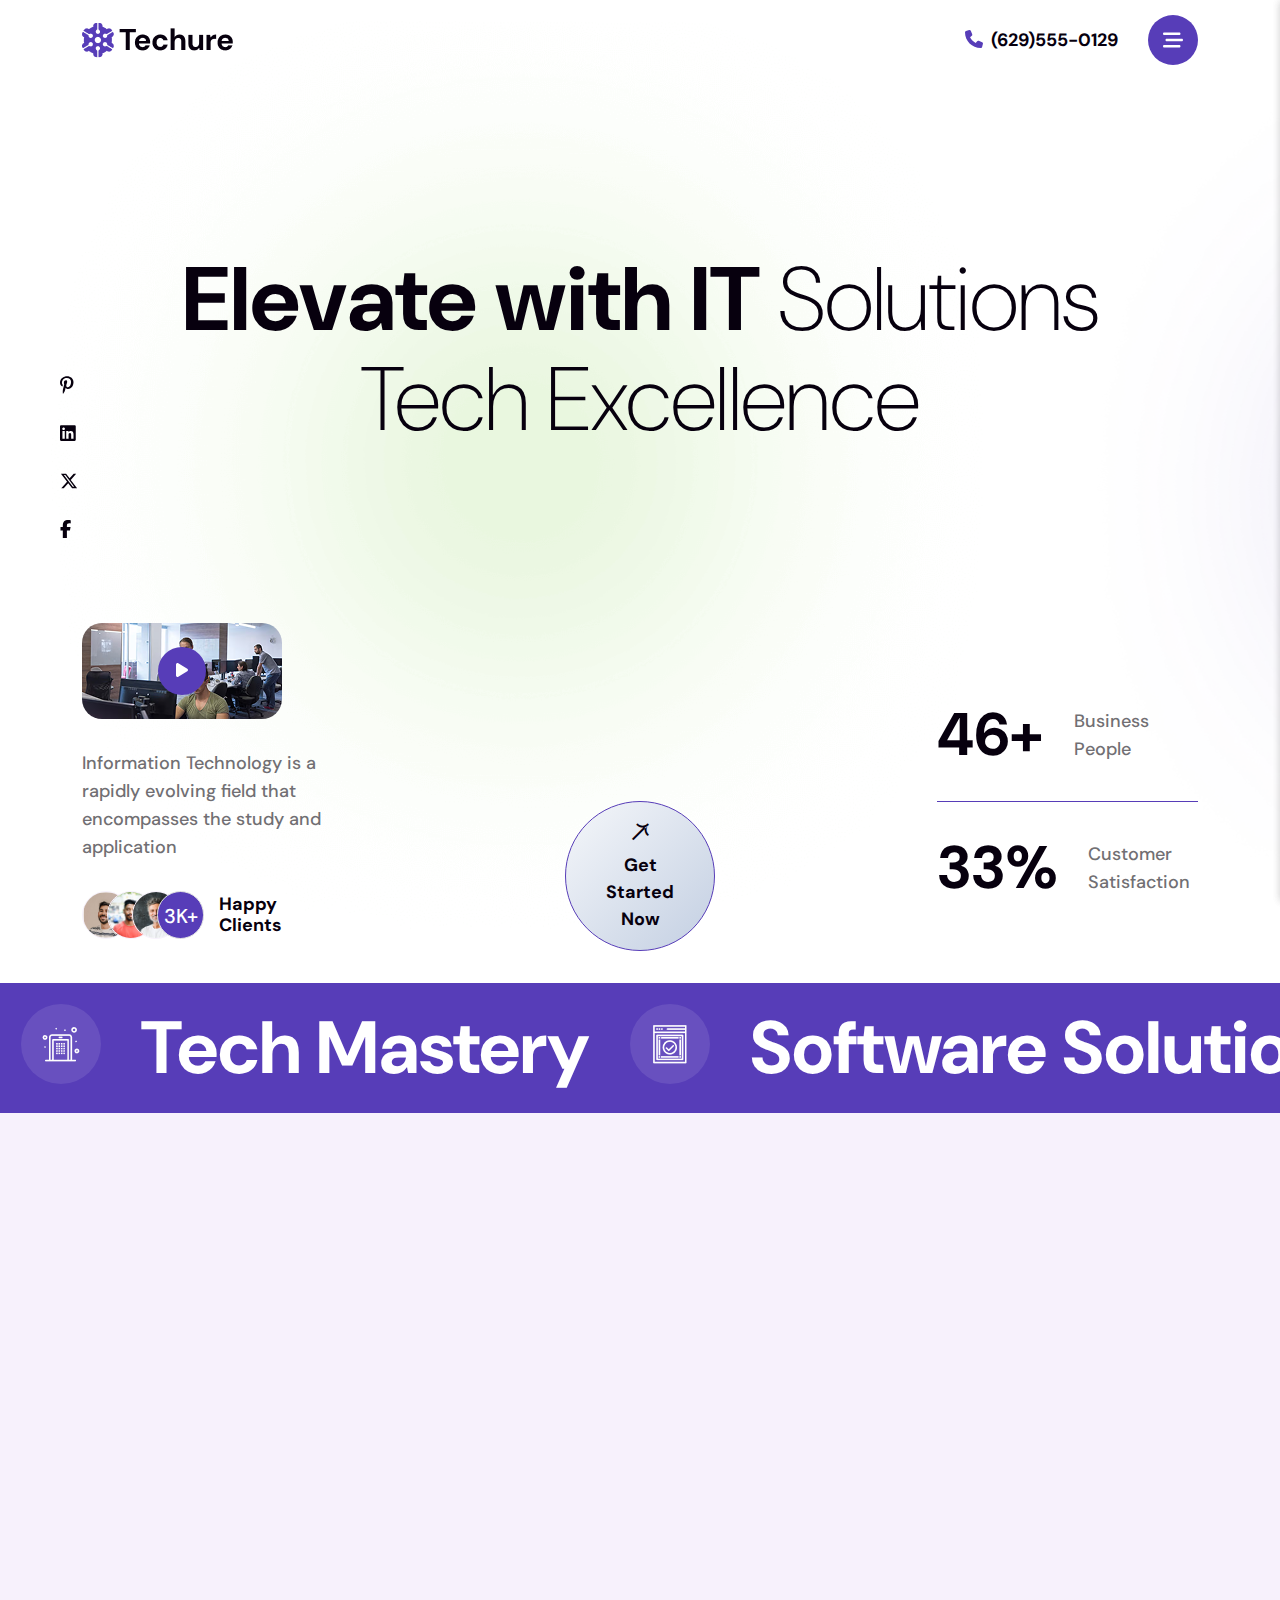
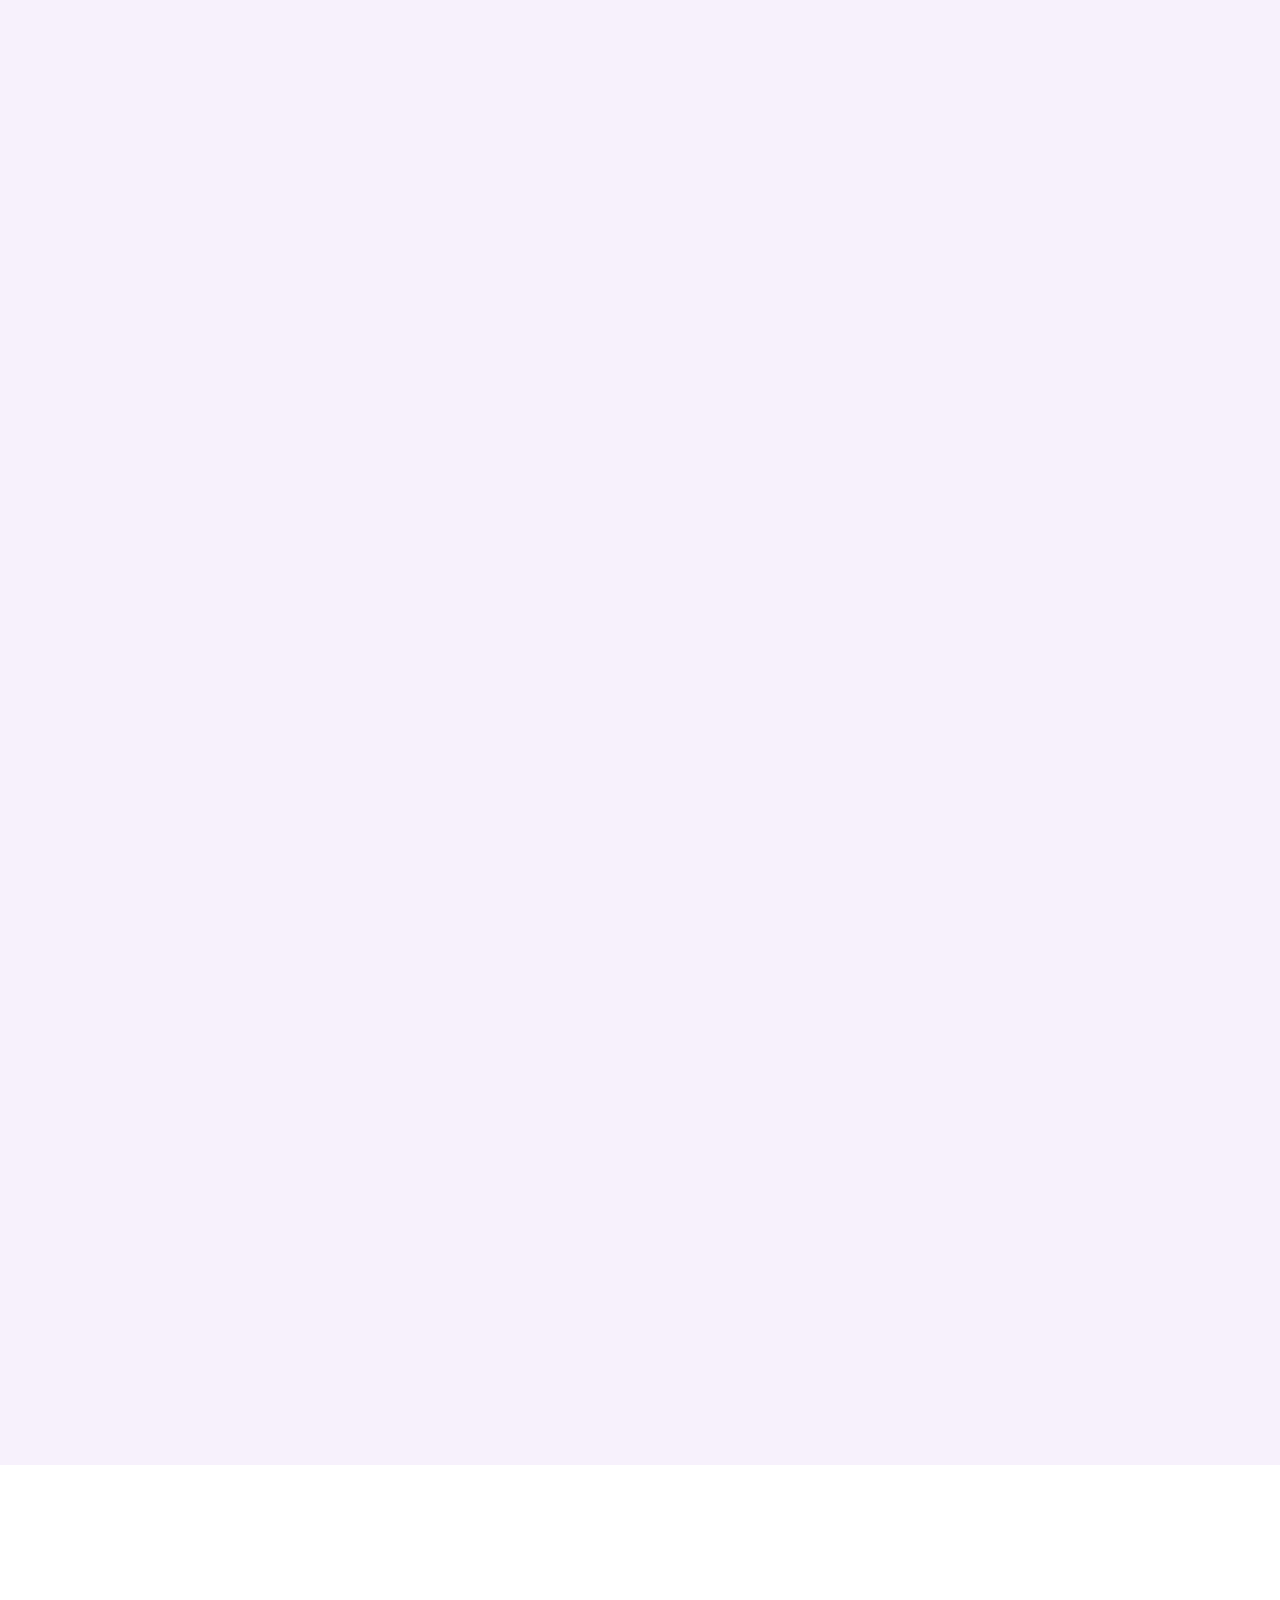
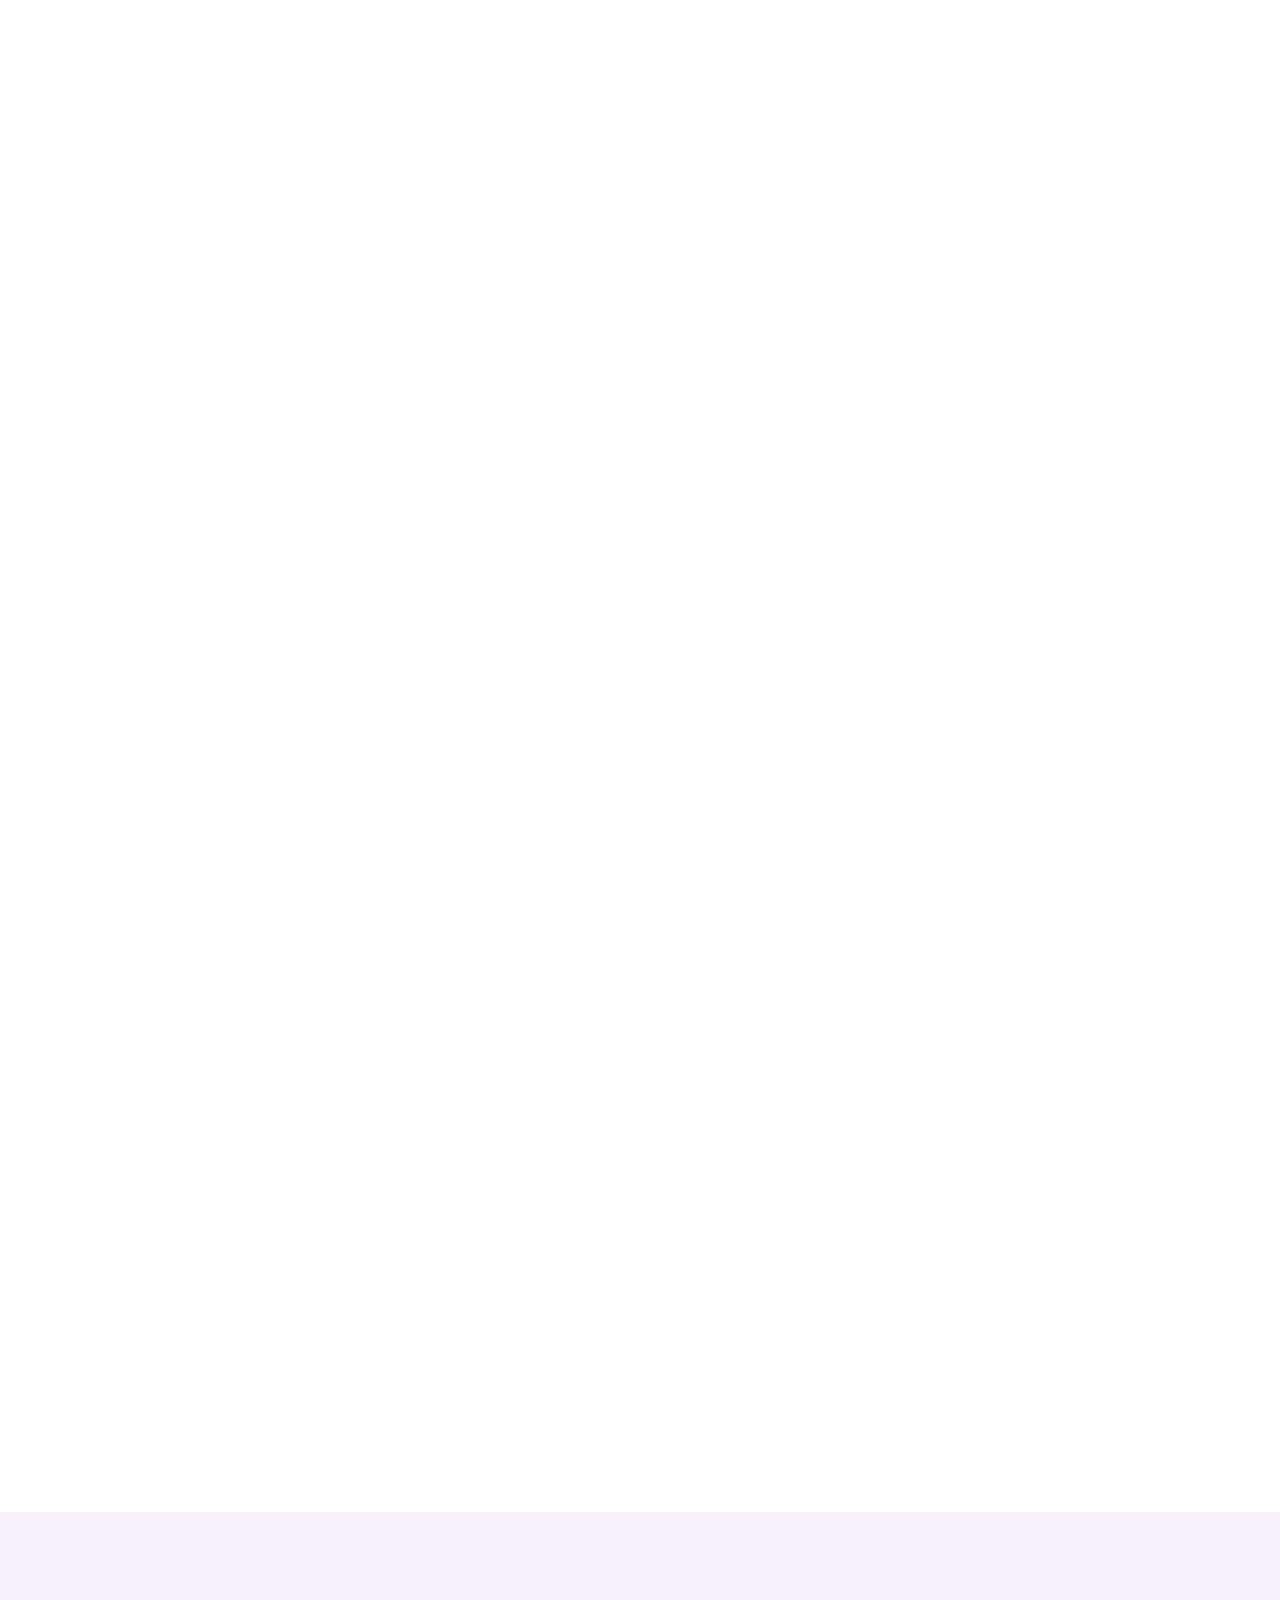
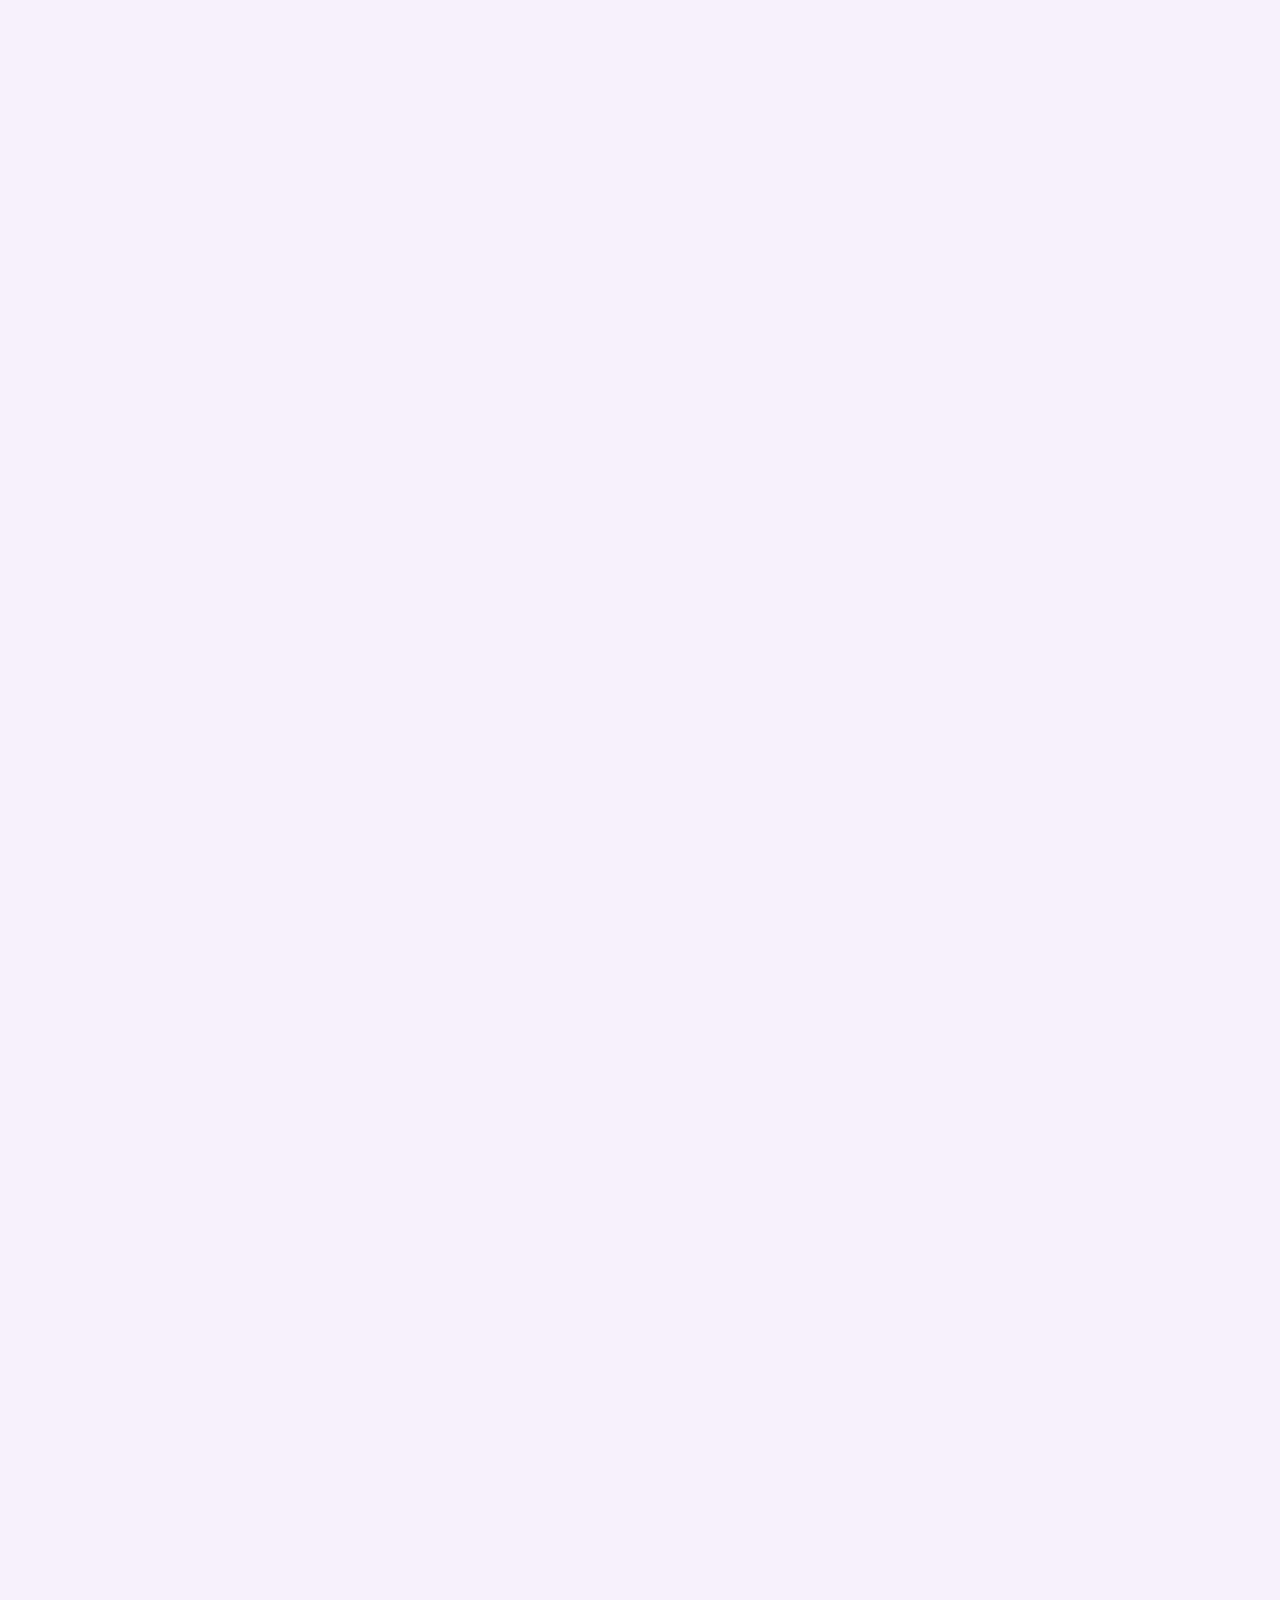
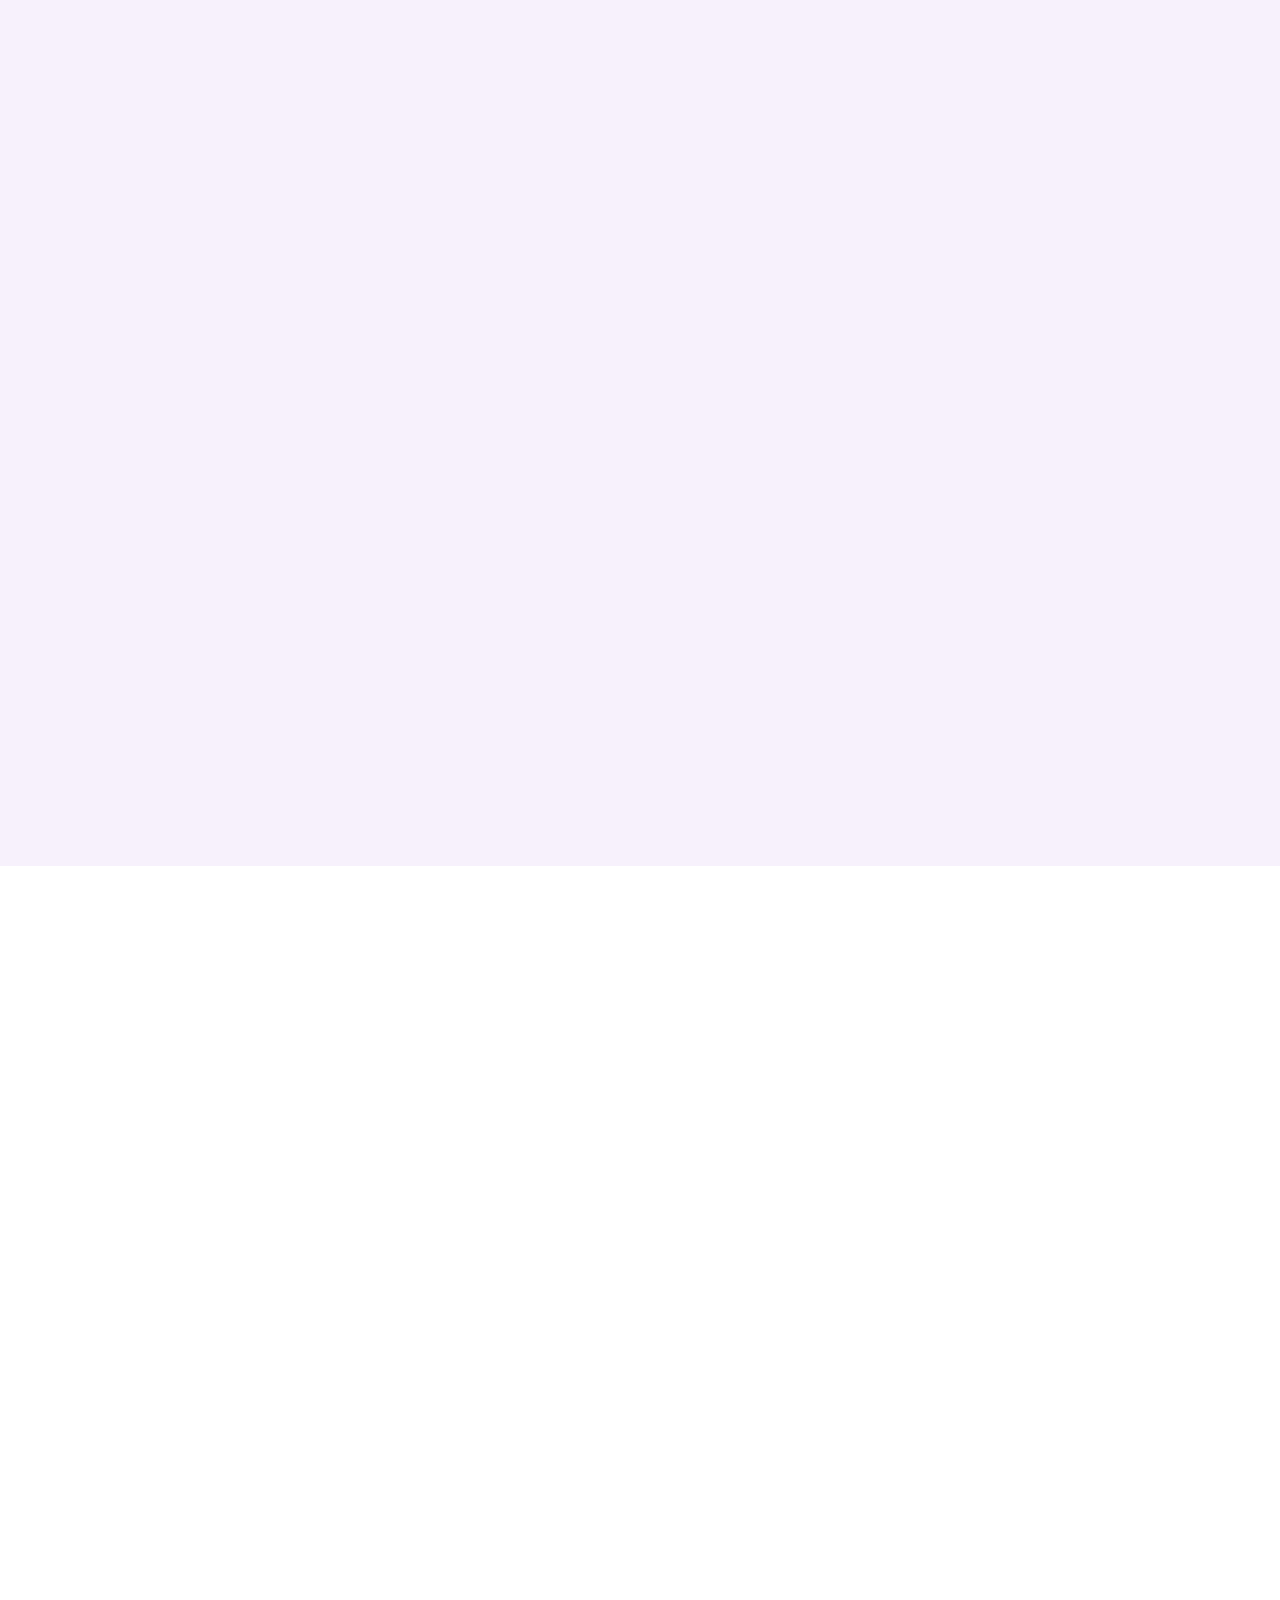
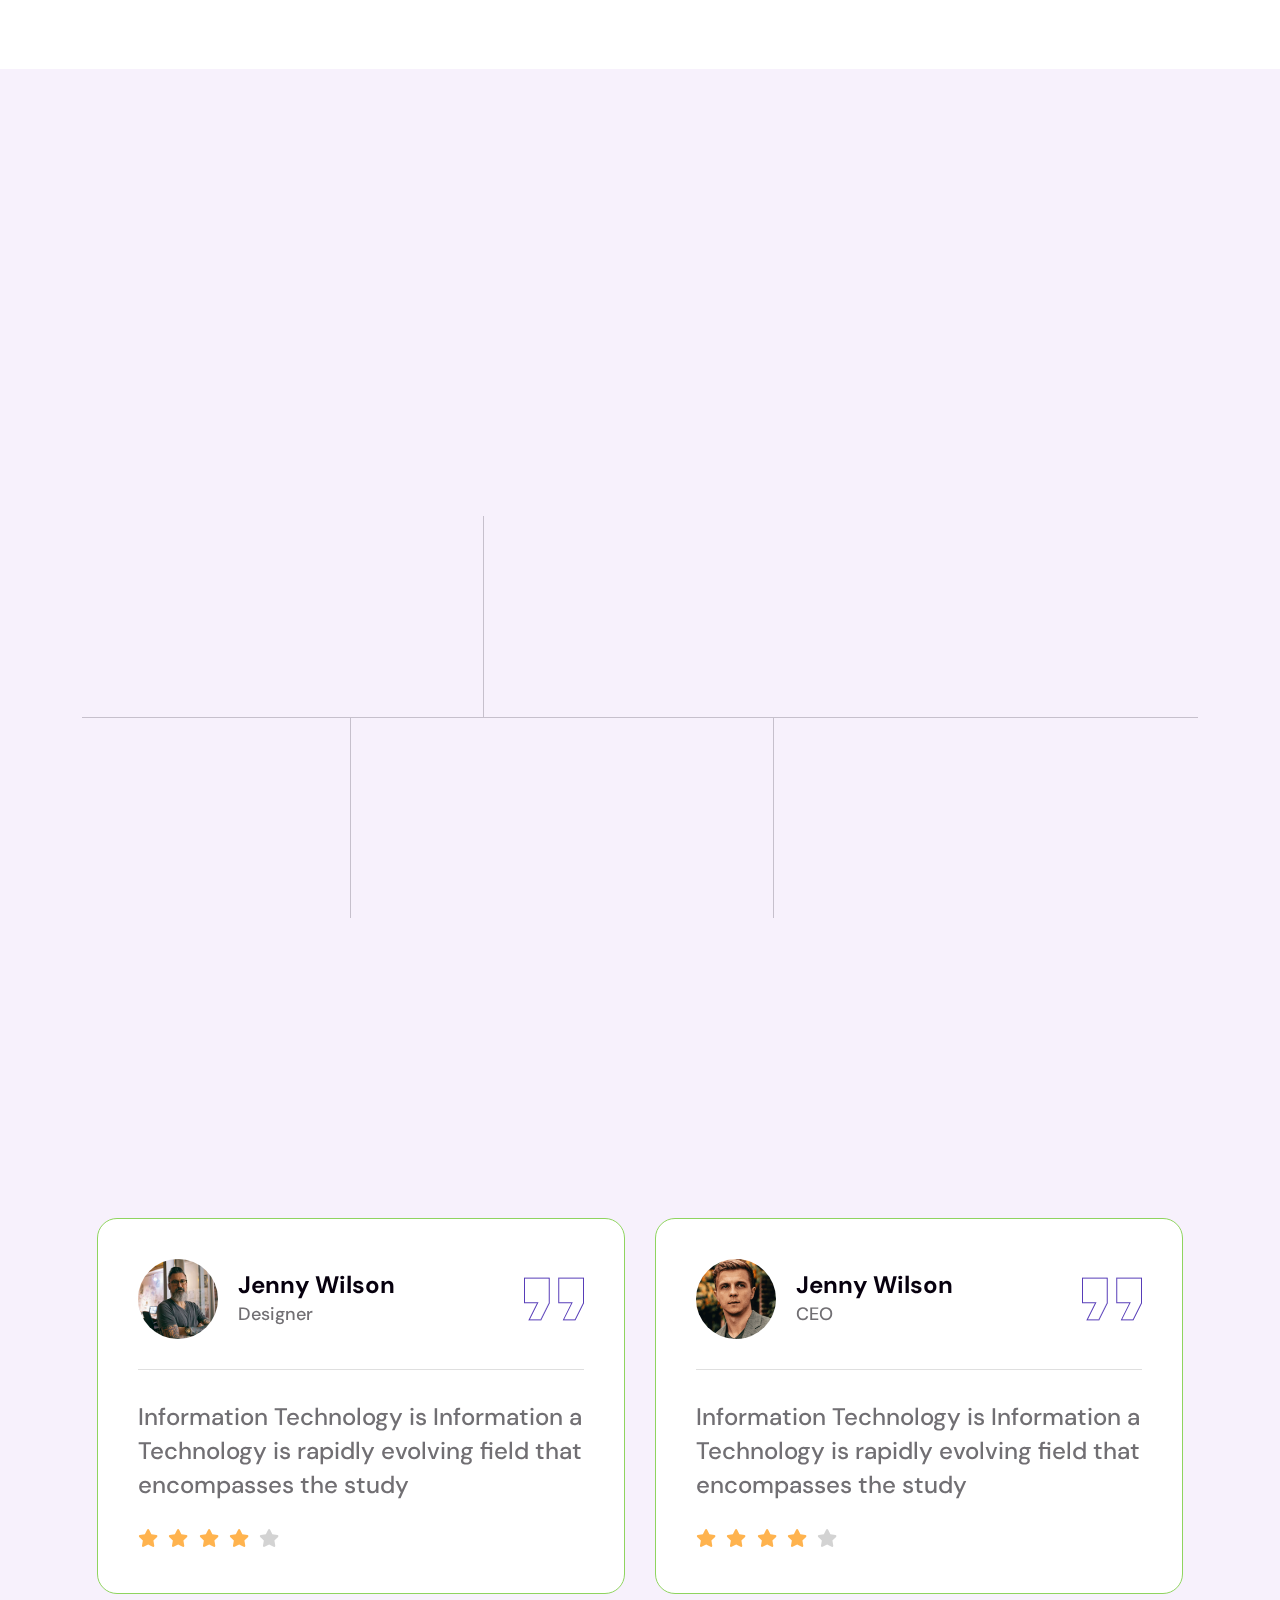
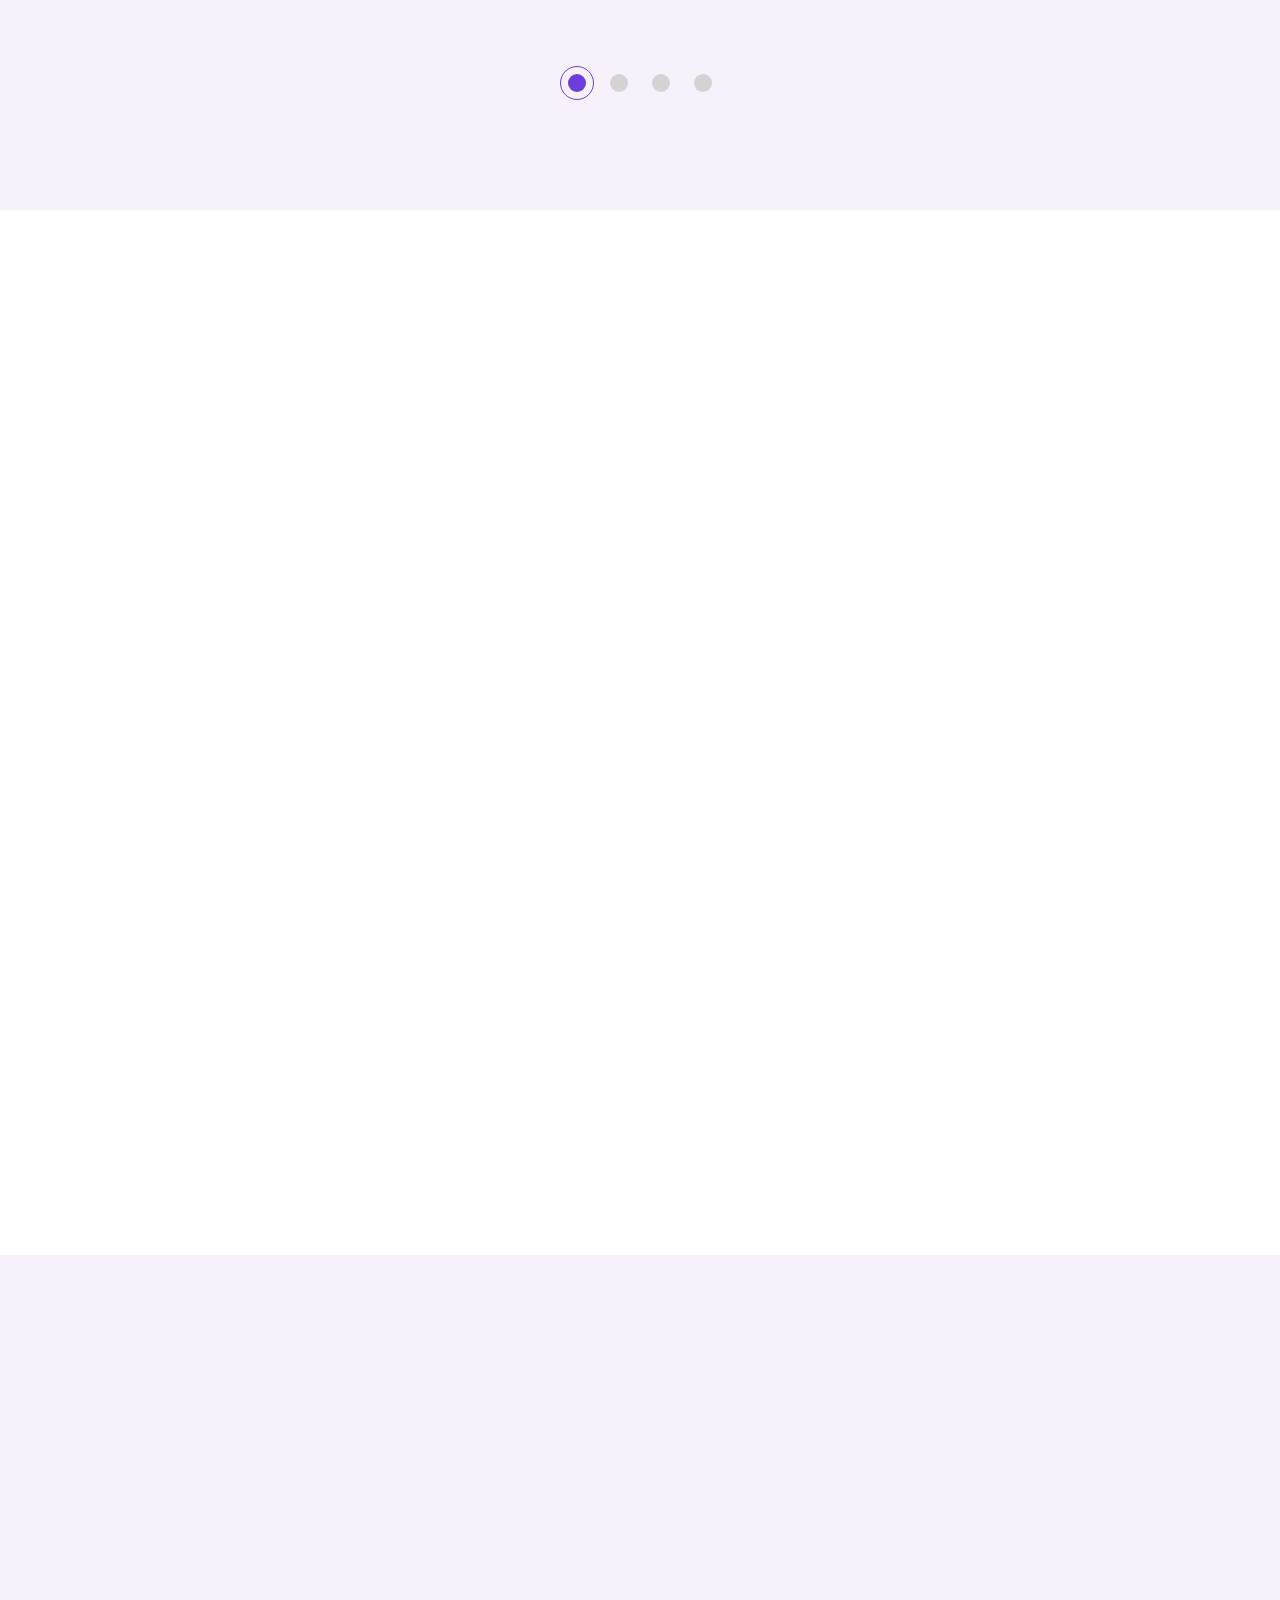
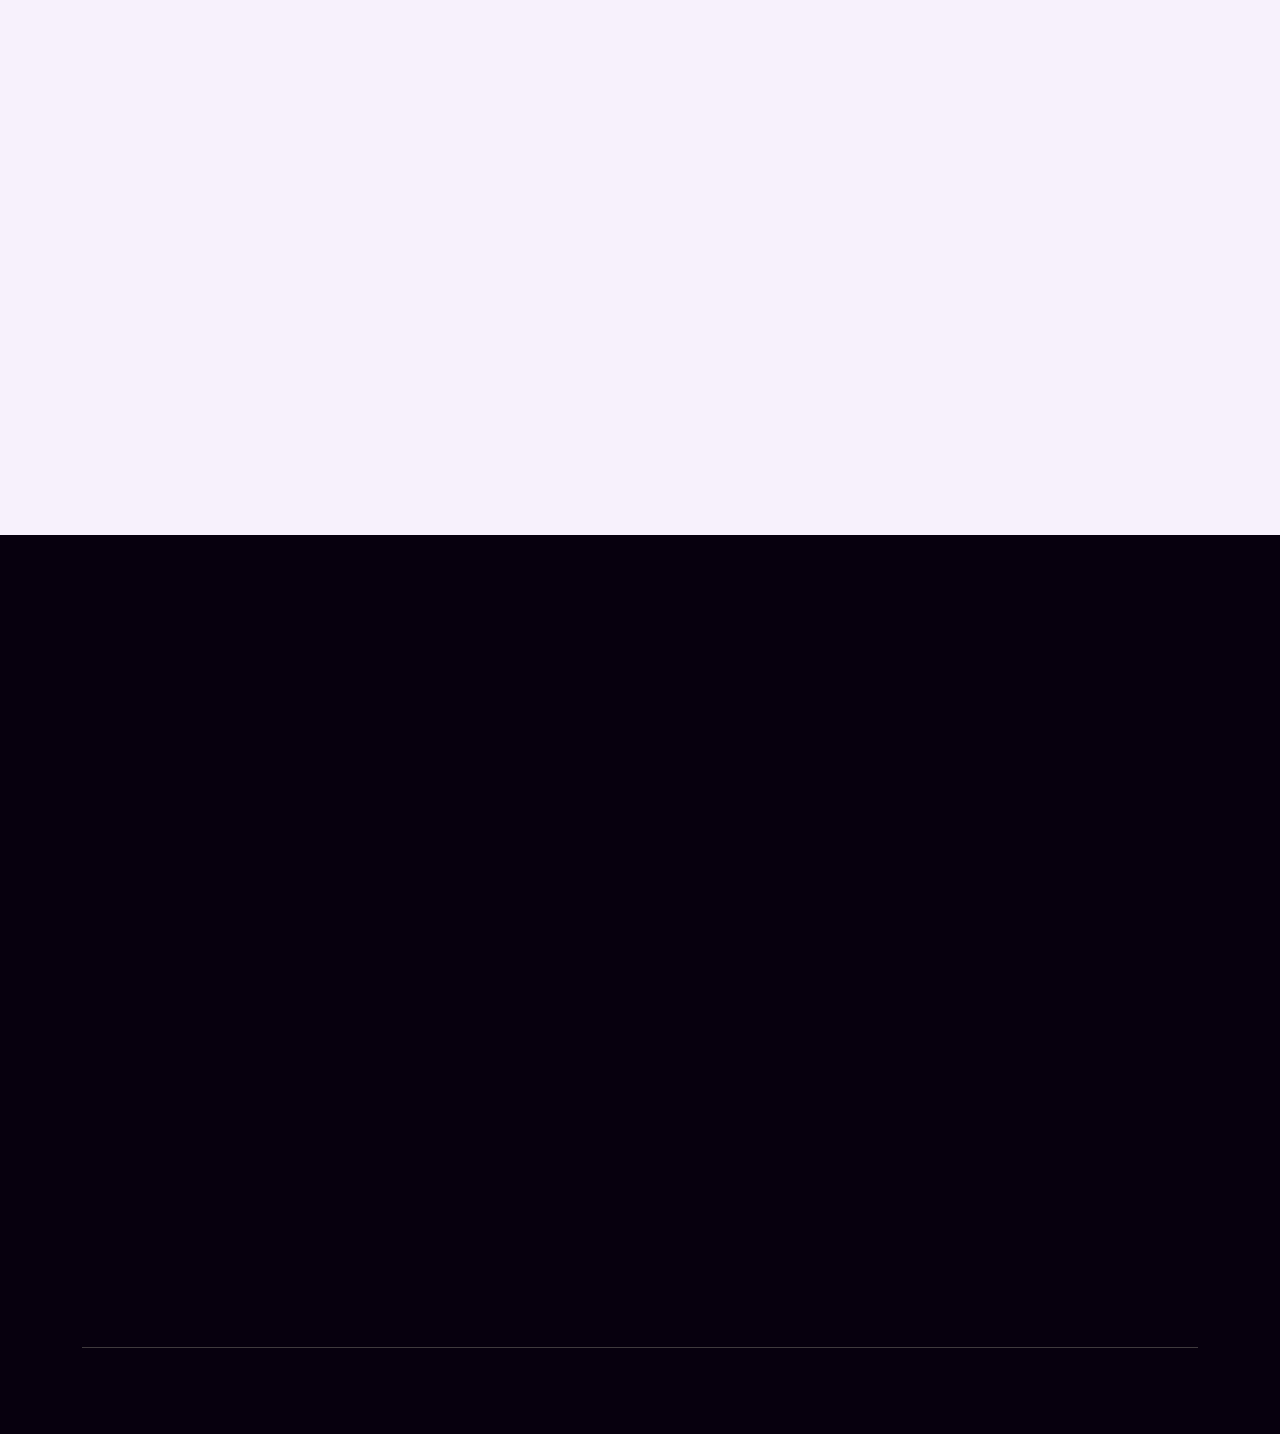
<file: index.html>
<!DOCTYPE html>
<html lang="en">
  <head>
    <meta http-equiv="content-type" content="text/html; charset=utf-8">
    <meta name="viewport" content="width=device-width, initial-scale=1.0">
    <meta http-equiv="X-UA-Compatible" content="ie=edge">
   <!-- SEO Meta Tags -->
    <title>Techure - Modern Technology HTML Template</title>
    <meta name="description" content="Techure is a sleek and modern technology-focused HTML template designed for startups, IT services, and digital businesses.">
    <meta name="keywords" content="Techure, technology template, IT services, startup HTML, tech company website, modern HTML template">
    <meta name="author" content="SoftCrafty">   
    <link rel="icon" href="images/favicon.png">
    <!-- google fonts -->
    <link rel="preconnect" href="https://fonts.googleapis.com">
    <link rel="preconnect" href="https://fonts.gstatic.com" crossorigin>
    <link href="https://fonts.googleapis.com/css2?family=DM+Sans:wght@400;500;700&display=swap" rel="stylesheet">

    <!-- css file-->
    <link rel="stylesheet" href="css/bootstrap.min.css">
    <link rel="stylesheet" href="css/fontawesome.min.css">
    <link rel="stylesheet" href="css/animate.min.css">
    <link rel="stylesheet" href="css/owl.carousel.min.css">
    <link rel="stylesheet" href="css/owl.theme.default.min.css">
    <link rel="stylesheet" href="css/slick.min.css">
    <link rel="stylesheet" href="css/magnific-popup.min.css">
    <link rel="stylesheet" href="css/nice-select.min.css">
    <link rel="stylesheet" href="./css/style.css">
  </head>
  <body>
    <!-- preloader -->
     <div class="preloader" id="preloader">
        <div class="loader">
          <img src="./images/loader.png" alt="loader">
          <h3>Techure</h3>
        </div>
     </div>
    <!--======================================
        START HEADER AREA
    ======================================-->
    <header class="header-area style-one">
      <div class="container">
        <div class="row">
          <div class="menu-header">

            <div class="logo">
              <a href="index.html" class="standard-logo">
                <img src="./images/logo-img-01.png" alt="Techure Logo" />
              </a>
              <a href="index.html" class="sticky-logo">
                <img src="./images/logo-img-01.png" alt="Techure Logo"/>
              </a>
            </div>
            <nav class="main-menu">
              <ul>
                <li>
                  <a href="index.html">Home <i class="fa-solid fa-angle-down"></i></a>
                  <ul class="submenu">
                    <li><a href="index.html">Home 01</a></li>
                    <li><a href="index-two.html">Home 02</a></li>
                    <li><a href="index-three.html">Home 03</a></li>
                  </ul>
                </li>
                <li>
                  <a href="about-us.html">About Us</a>
                </li>

                <li>
                  <a href="services.html"
                    >Services <i class="fa-solid fa-angle-down"></i
                  ></a>
                  <ul class="submenu">
                    <li><a href="services.html">Services</a></li>
                    <li>
                      <a href="services-details.html">Services Details</a>
                    </li>
                  </ul>
                </li>
                <li>
                  <a href="project.html"
                    >Projects <i class="fa-solid fa-angle-down"></i
                  ></a>
                  <ul class="submenu">
                    <li><a href="project.html">Project</a></li>
                    <li>
                      <a href="project-details.html">Project Details</a>
                    </li>
                  </ul>
                </li>
                <li>
                  <a href="blog.html">Blog <i class="fa-solid fa-angle-down"></i></a>
                  <ul class="submenu">
                    <li><a href="blog.html">Blog</a></li>
                    <li><a href="blog-details.html">Blog Details</a></li>
                  </ul>
                </li>
                <li>
                  <a href="contact.html">Contact</a>
                </li>
              </ul>
            </nav>
            <!-- end nav and end main-menu -->
            <div class="number-with-btn" >
              <div class="contact-number">
                <a href="tel:(629) 555-0129">
                <i class="fa-solid fa-phone"></i>
                <span class="phone-number ms-1">(629)555-0129</span>
              </a>
              </div>
              <!-- end contact number -->
                <div class="menu-bar-box">
                <div class="bar-btn style-one">
                  <div class="menu-line">
                    <div class="bar-line"></div>
                    <div class="bar-line"></div>
                  </div>
                </div>
                <div class="main-menu-bar-btn">
                  <i class="fa-solid fa-bars-staggered"></i>
                </div>
                </div>
            </div>
            <!-- end bar-btn -->

          </div>          
        </div>        
      </div>
      <!-- end container -->
      <div class="off-canvas">
        <div class="off-canvas-close">
          <i class="fa-solid fa-xmark close--btn"></i>
        </div>
        <!-- end off-canvas-close -->
        <nav class="main-menu">
          <ul>
            <li>
              <div class="item">
                <a>home</a>
              </div>  
              <ul class="off-canvas-dropdown">
                <li><a href="index.html">Home 01</a></li>
                <li><a href="index-two.html">Home 02</a></li>
                <li><a href="index-three.html">Home 03</a></li>
              </ul>
            </li>
            <li>
              <div class="item">
                <a href="about-us.html">About Us</a>
              </div>
            </li>
            <li>
              <div class="item">
                <a>Services</a>
              </div>
  
              <ul class="off-canvas-dropdown">
                <li><a href="services.html">Services</a></li>
                <li>
                  <a href="services-details.html">Services Details</a>
                </li>
              </ul>
            </li>
            <li>
              <div class="item">
                <a>Projects</a>
              </div>  
              <ul class="off-canvas-dropdown">
                <li><a href="project.html">Projects</a></li>
                <li>
                  <a href="project-details.html">Project Details</a>
                </li>
              </ul>
            </li>
            <li>
              <div class="item">
                <a>Blog </a>
              </div>  
              <ul class="off-canvas-dropdown">
                <li><a href="blog.html">Blog</a></li>
                <li><a href="blog-details.html">Blog Details</a></li>
              </ul>
            </li>
            <li>
              <div class="item">
                <a href="contact.html">Contact</a>
              </div>
            </li>
          </ul>
        </nav>
        <!-- end menu item -->
        <div class="off-convas-wrapper">
          <div class="section-heading pt-30">
            <h3 class="section-title">Contact Info</h3>
          </div>
          <div class="off-canvas-content">
            <div class="off-canvas-item pt-30">
              <i class="fa-solid fa-location-dot"></i>
              <h4 class="section-title">
                1901 Thornridge Cir. Shiloh, Hawaii 81063
              </h4>
            </div>
            <div class="off-canvas-item pt-30">
              <i class="fa-solid fa-envelope"></i>
              <a href="deanna.curtis@example.com" class="section-title">deanna.curtis@example.com</a>
            </div>
            <div class="off-canvas-item pt-30">
              <i class="fa-solid fa-phone"></i>
              <a href="tel:(012)345-6789" class="section-title">012-345-6789 </a>
            </div>
            <div class="off-canvas-item  pt-30">

              <div class="shear-media">
                <div class="section-heading pt-30 pb-30">
                  <h3 class="section-title">Follow Us</h3>
                </div>
                <div class="shear-media-wrap">
                  <a href="https://www.pinterest.com">
                    <div class="ms-0 media-icon">
                    <i class="fa-brands fa-pinterest-p"></i>
                  </div>
                </a>
                <a href="https://www.linkedin.com">
                <div class="media-icon">
                    <i class="fa-brands fa-linkedin"></i>
                  </div>
                </a>
                <a href="https://www.x.com/">
                <div class="media-icon">
                    <i class="fa-brands fa-x-twitter"></i>
                  </div>
                </a>
                <a href="https://www.facebook.com/">
                <div class="media-icon">
                    <i class="fa-brands fa-facebook-f"></i>
                  </div>
                </a>
                </div>
              </div>
              <!-- end shear media  -->
            </div>
            <div class="mt-30">
              <a href="contact.html" class="theme--btn">
                <button class="theme-btn style-two">Contact Us</button>
                <button class="theme-btn style-two">
                  <i class="icon-right-arrow"></i>  
                </button>
              </a>
            </div>
          </div>
        </div>
      </div>
       <!-- end off-canvas -->
      <!-- off-canvas-contact -->
      <div class="off-canvas-sidebar-contact">
        <div class="off-canvas-contact">
          <div class="off-canvas-close">
            <i class="fa-solid fa-xmark close--btn"></i>
          </div>
          <div class="logo pt-40">
            <img src="./images/logo-img-01.png" alt="techure logo" />
          </div>
          <p class="section-desc pt-30">
        Information Technology is a rapidly evolving field that encompasses the study and application of computing technology to solve
          </p>
          <div class="off-convas-wrapper">
            <div class="section-heading pt-30">
              <h3 class="section-title">Contact Info</h3>
            </div>
            <div class="off-canvas-content">
              <div class="off-canvas-item pt-30">
                <i class="fa-solid fa-location-dot"></i>
                <h4 class="section-title">
                  1901 Thornridge Cir. Shiloh, Hawaii 81063
                </h4>
              </div>
              <div class="off-canvas-item pt-30">
                <i class="fa-solid fa-envelope"></i>
                <a href="deanna.curtis@example.com" class="section-title">deanna.curtis@example.com</a>
              </div>
              <div class="off-canvas-item pt-30">
                <i class="fa-solid fa-phone"></i>
                <a href="tel:(012)345-6789" class="section-title">012-345-6789 </a>
              </div>
              <div class="off-canvas-item  pt-30">
                <div class="shear-media">
                  <div class="section-heading pt-30 pb-30">
                    <h3 class="section-title">Follow Us</h3>
                  </div>
                  <div class="shear-media-wrap">
                    <a href="https://www.pinterest.com">
                      <div class="ms-0 media-icon">
                      <i class="fa-brands fa-pinterest-p"></i>
                    </div>
                  </a>
                  <a href="https://www.linkedin.com">
                  <div class="media-icon">
                      <i class="fa-brands fa-linkedin"></i>
                    </div>
                  </a>
                  <a href="https://www.x.com/">
                  <div class="media-icon">
                      <i class="fa-brands fa-x-twitter"></i>
                    </div>
                  </a>
                  <a href="https://www.facebook.com/">
                  <div class="media-icon">
                      <i class="fa-brands fa-facebook-f"></i>
                    </div>
                  </a>
                  </div>
                </div>
                <!-- end shear media  -->
              </div>
              <div class="mt-30">
                <a href="contact.html" class="theme--btn">
                  <button class="theme-btn style-two">Contact Us</button>
                  <button class="theme-btn style-two">
                    <i class="icon-right-arrow"></i>  
                  </button>
                </a>
              </div>
            </div>
          </div>
        </div>
        <!-- off-canvas -->
      </div>
      <!-- end off-convas-sidebar-contact -->
    </header>
    <!--======================================
        START HERO AREA
    ======================================-->
    <section class="hero-area style-one pt-250">
      <div class="overlay ">
        <img src="./images/overlay-img-01.png" alt="techure overlay-img" />
        <img src="./images/overlay-img-02.png" alt="techure overlay-img" />
      </div>
      <div class="shear-media ">
        <div class="media--icons">
          <a href="#" class="ms-0"><i class="fa-brands fa-pinterest-p"></i
          ></a>
          <a href="#"><i class="fa-brands fa-linkedin"></i></a>
          <a href="#"><i class="fa-brands fa-x-twitter"></i></a>
          <a href="#"><i class="fa-brands fa-facebook-f"></i></a>
        </div>
      </div>
      <!-- end shear-media -->
      <div class="container">
        <div class="hero-content wow animate__animated animate__fadeInUp" data-wow-delay="0.5s">
          <h2 class="section-title text-center">
            <span>Elevate with IT</span> Solutions <br />
            Tech Excellence
          </h2>
        </div>
        
        <div class="hero-wrapper">
          <div class="row align-items-center">
            <div class="col-xl-3 col-lg-6 col-md-6">
              <div class="video-wrap">
                <div class="video-box style-one mt-130   res-mt-40">
                  <img src="./images/video-img.png" alt="techure video img" />
                  <a class="play-btn playBtn" href="https://www.youtube.com/embed/4wtS-0IVQY4?si=j_dfbv30b8BWvNq4">
                    <span class="play-icon">
                      <i class="fa-solid fa-play"></i>
                    </span>
                  </a>
                </div>
                <!-- end video-box -->
                <p class="sectiont-desc mt-30 wow animate__ animate__lightSpeedInLeft animated">
                  Information Technology is a rapidly evolving field that
                  encompasses the study and application
                </p>
                <div class="d-flex align-items-center mt-30">
                  <div class="user-client style-one">
                    <img src="./images/client-img.png" alt="techure client" class="client-img" />
                    <img src="./images/client-img-02.png" alt="techure client" class="client-img" />
                    <img src="./images/client-img-03.png" alt="techure client"
                      class="client-img" />
                    <div class="client-box">
                      <h5 class="count">3K+</h5>
                    </div>
                  </div>
                  <h5 class="happy-text pl-15">Happy Clients</hclass=>
                </div>
              </div>
            </div>
            <div class="col-xl-6 col-lg-12 col-md-12 hero-img-order">
              <div class="hero-center-img">
                <img src="./images/hero-img.png" alt="techure hero img" class="custom-animate-two"/>
                <button class="theme-btn style-one ">
                  <a href="contact.html">
                    <i class="icon-right-arrow"></i>  
                    <br /> Get<br> Started <br> Now 
                  </a>
                </button>
              </div>
            </div>
            <div class="col-xl-3 col-lg-6 col-md-6">
              <div class="count-box-wrapper style-one  res-mt-40"> 
                 <div class="counter-item " >
                   <h2 class="coun-title "><span class="counter">140</span>+</h2>
                   <p class="coun-decs">Business <br> People</p>
                 </div>
                 <div class="counter-item" >
                   <h2 class="coun-title "><span class="counter">99</span>%</h2>
                   <p class="coun-decs">Customer <br> Satisfaction </p>
                 </div>
               </div> 
            </div>
          </div>

         
          
          <!-- <div class="hero-wrap">
           
          </div> -->
        </div>
        <!-- end row -->
      </div>
    </section>
    <!--======================================
      START TECH MASTERY ADD AREA
    ======================================-->
    <div class="tech-serices-area style-one">
      <div class="tech-service style-one">
        <div  class="tech-right  scrollright">

          <div class="tech-item " >
            <div class="tech-icons">
              <img src="./images/tech-slider-icon1.png" alt="slider-icon">
            </div>
            <h2 class="tech-title">Tech Mastery</h2>
          </div>

          <div class="tech-item">
            <div class="tech-icons">
              <img src="./images/tech-slider-icon2.png" alt="slider-icon">
            </div>
            <h2 class="tech-title">Software Solutions Pro</h2>
          </div>

          <div class="tech-item">
            <div class="tech-icons">
              <img src="./images/tech-slider-icon1.png" alt="slider-icon">
            </div>
            <h2 class="tech-title">Tech Solutions</h2>
          </div>

          <div class="tech-item">
            <div class="tech-icons">
              <img src="./images/tech-slider-icon2.png" alt="slider-icon">
            </div>
            <h2 class="tech-title">Tech Mastery</h2>
          </div>

          <div class="tech-item">
            <div class="tech-icons">
              <img src="./images/tech-slider-icon1.png" alt="slider-icon">
            </div>
            <h2 class="tech-title">Tech Museum</h2>
          </div>

          <div class="tech-item">
            <div class="tech-icons">
              <img src="./images/tech-slider-icon2.png" alt="slider-icon">
            </div>
            <h2 class="tech-title">Software Solutions</h2>
          </div>
        </div>

        <div  class="tech-right slide-track scrollright ">
            <div class="tech-item " >
              <div class="tech-icons">
                <img src="./images/tech-slider-icon1.png" alt="slider-icon">
              </div>
              <h2 class="tech-title">Tech Solutions</h2>
            </div>

            <div class="tech-item">
              <div class="tech-icons">
                <img src="./images/tech-slider-icon2.png" alt="slider-icon">
              </div>
              <h2 class="tech-title">Website Solutions</h2>
            </div>

            <div class="tech-item">
              <div class="tech-icons">
                <img src="./images/tech-slider-icon1.png" alt="slider-icon">
              </div>
              <h2 class="tech-title">Tech Services</h2>
            </div>

            <div class="tech-item">
              <div class="tech-icons">
                <img src="./images/tech-slider-icon2.png" alt="slider-icon">
              </div>
              <h2 class="tech-title">Tech World</h2>
            </div>

            <div class="tech-item">
              <div class="tech-icons">
                <img src="./images/tech-slider-icon1.png" alt="slider-icon">
              </div>
              <h2 class="tech-title">Tech Technology</h2>
            </div>

            <div class="tech-item">
              <div class="tech-icons">
                <img src="./images/tech-slider-icon2.png" alt="slider-icon">
              </div>
              <h2 class="tech-title">Technical Services</h2>
            </div>
          </div>
      </div>
    </div>
    <!--======================================
      START LATEST SERVICE AREA
    ======================================-->
    <section class="lates-service-area res-py-80 res-md-py-120">
      <div class="container">
        <div class="letes-wrapper">
          <div class="left">
            <div class="section-header style-one wow animate__animated animate__fadeInUp" >
              <p class="section-meta mb-15">LATEST SERICE</p>
              <h2 class="section-title">Pro Driven a Globally </h2>
              <div class="mt-40">
                <a href="services.html" class="theme--btn">
                  <button class="theme-btn style-two">View All Service</button>
                  <button class="theme-btn style-two">
                   <i class="icon-right-arrow"></i>  
                  </button>
                </a>
              </div>
            </div>
          </div>
          <!-- end left -->
          <div class="right">
            <div class="info-card-wrapper style-one">
              <div class="card-item wow animate__animated animate__fadeInUp" data-wow-delay="0.4s">
                <div class="card-svg">
                  <span class="icon-info-icon-1"></span>
                </div>
                <div class="card-content">
                  <div class="card-heading">
                    <h4 class="card-title">
                      Data Safe Pro
                    </h4>
                    <p class="card-desc">
                      Information Technology rapidly field that encompasses
                    </p>
                    <a  href="services-details.html" class="more-btn">
                      <p>Read More</p>
                      <i class="icon-right-arrow"></i>
                    </a>
                  </div>
                </div>
              </div>
              <!-- end card item -->

              <div class="card-item wow animate__animated animate__fadeInUp" data-wow-delay="0.4s">
                <div class="card-svg">
                  <span class="icon-info-icon-2"></span>
                </div>
                <div class="card-content">
                  <div class="card-heading">
                    <h4 class="card-title">
                     Sync Solutions
                    </h4>
                    <p class="card-desc">
                      Information Technology rapidly field that encompasses
                    </p>
                    <a  href="services-details.html" class="more-btn">
                      <p>Read More</p>
                      <i class="icon-right-arrow"></i>
                    </a>
                  </div>
                </div>
              </div>
              <!-- end card item -->

              <div class="card-item wow animate__animated animate__fadeInUp" data-wow-delay="0.4s">
                <div class="card-svg">
                  <span class="icon-info-icon-3"></span>
                </div>
                <div class="card-content">
                  <div class="card-heading">
                    <h4 class="card-title">
                      Byte Protection
                    </h4>
                    <p class="card-desc">
                      Information Technology rapidly field that encompasses
                    </p>
                    <a  href="services-details.html" class="more-btn">
                      <p>Read More</p>
                      <i class="icon-right-arrow"></i>
                    </a>
                  </div>
                </div>
              </div>
              <!-- end card item -->

              <div class="card-item wow animate__animated animate__fadeInUp" data-wow-delay="0.4s">
                <div class="card-svg">
                  <span class="icon-info-icon-1"></span>
                </div>
                <div class="card-content">
                  <div class="card-heading">
                    <h4 class="card-title">
                      Data Safe Pro
                    </h4>
                    <p class="card-desc">
                      Information Technology rapidly field that encompasses
                    </p>
                    <a  href="services-details.html" class="more-btn">
                      <p>Read More</p>
                      <i class="icon-right-arrow"></i>  
                    </a>
                  </div>
                </div>
              </div>
              <!-- end card item -->
            </div>
          </div>
          <!-- end right -->
        </div>
        <!-- end lates-wrapper -->

      <!--===============START ABOUT AREA=====================-->
    <div class="about-area  res-pt-80">
      <div class="section-header style-one text-center wow animate__animated animate__fadeInUp "data-wow-delay="0.4s">
        <p class="section-meta mb-15">About Us</p>
        <h2 class="section-title ">Digitally Driven Diligently </h2>
      </div>
      <!-- end section-header style one  -->
       <div class="about-wrapper style-one wow animate__animated animate__fadeInUp" data-wow-delay="0.4s">
        <div class="about-wrap ">
          <div class="about-img " >
            <img src="./images/about-img.png" alt="techure digitally driven dillgently" class="wow custom-animate">
          </div>
          <div class="about-section-support-one">
          <div class="about-support mb-30">
            <div class="info-box">
              <div class="info-header">
                <img src="./images/tech-icon3.png" alt="icon">
                <h5 class="info-title"> Tech Support</h5>
              </div>
              <p class="info-desc">In the realm of Technology best of and advancement are key </p>
            </div>
            <!-- end info-box -->

            <div class="info-box">
              <div class="info-header">
                <img src="./images/tech-icon4.png" alt="icon">
                <h5 class="info-title">Net Connect Pro</h5>
              </div>
              <p class="info-desc">In the realm of Technology best of and advancement are key </p>
            </div>
            <!-- end info-box -->
          </div>
          <!-- end driven-support -->
          <ul>
            <li><i class="fa-solid fa-angles-right"></i> Powering Progress Through Innovation Digitally Driven</li>
            <li><i class="fa-solid fa-angles-right"></i> Connecting Today Innovating Tomorrow</li>
          </ul>
         </div>
        </div>
          <div class="count-box-wrapper style-two pt-70 about-box-couter res-lap-pt-30  res-pt-30" data-wow-delay="0.8s">
            <div class="counter-item ps-0">
              <h2 class="coun-title"><span class="counter">600</span>+</h2>
              <p class="coun-decs text-start">Team member</p>
            </div>
            <div class="counter-item">
              <h2 class="coun-title"><span class="counter">2</span>k+</h2>
              <p class="coun-decs">Service Complete</p>
            </div>
            <div class="counter-item">
              <h2 class="coun-title"><span class="counter">53</span>+</h2>
              <p class="coun-decs">Winning sward</p>
            </div>
            <div class="counter-item pe-0">
              <h2 class="coun-title"><span class="counter">53</span>+</h2>
              <p class="coun-decs">Client Reviews</p>
            </div>
          </div>
          <!-- end count-box-wrapper -->
       </div>
    </div>
    </section>
<!--=============== START LATES PROJECT AREA =================-->
    <section class="lates-project-area style-one res-py-80 res-md-pt-120">
      <div class="container">
        <div class="section-header style-two wow  custom-animate">
          <p class="section-meta mb-15"> Latest Project </p>
          <div class="section-content">
           <h2 class="section-title">Our Latest Project</h2>
            <p class="section-desc">Information Technology is a rapidly evolving field that encompasses the study and application of computing technology to solve </p>
          </div>
        </div>
        <!-- end section-header -->
        <div class="row">
          <div class="col-lg-6  col-md-6">
            <div class="porject-card-wrapper style-one">
              <div class="card-item ms-0">
                <div class="card-img wow custom-animate-two" data-wow-delay="0.4s">
                  <a href="project-details.html">
                    <img src="./images/project-img-01.png" class="left-img" alt="techure latest project">
                  </a>
                  <a href="project-details.html" class="card-meta">Cloud Sync Solutions</a>
                </div>
                <div class="card-content">
                  <a href="project-details.html">
                  <h4 class="card-title wow animate__animated animate__fadeInUp"data-wow-delay="0.4s">Shaping the Digital Landscape</h4>
                  </a>
                </div>
              </div>
              <!-- end card item -->

              <div class="card-item ms-0">
                <div class="card-img wow  custom-animate-two" >
                  <a href="project-details.html">
                    <img src="./images/project-img-02.png" class="left-img" alt="techure latest project">
                  </a>
                  <a href="project-details.html" class="card-meta">Data Network</a>
                </div>
                <div class="card-content">
                  <a href="project-details.html">
                  <h4 class="card-title wow animate__animated animate__fadeInUp"data-wow-delay="0.4s">Security Automation</h4>

                  </a>
                </div>
              </div>
              <!-- end card item -->
            </div>
            <div class="mt-40 wow animate__animated animate__fadeInUp"data-wow-delay="0.4s">
              <a href="services.html" class="theme--btn">
                <button class="theme-btn style-two">View All Service</button>
                <button class="theme-btn style-two">
                  <i class="icon-right-arrow"></i>  
                </button>
              </a>
            </div>
            <!-- end btn -->
          </div>
          <!-- end col-lg-6 -->

          <div class="col-lg-6 col-md-6">
            <div class="porject-card-wrapper style-one">
              <div class="card-item">
                <div class="card-img wow custom-animate-two" >
                  <a href="project-details.html">
                    <img src="./images/project-img-03.png" class="right-img" alt="techure latest project">
                  </a>
                  <a href="project-details.html" class="card-meta">Drive Optional</a>
                </div>
                <div class="card-content">
                  <a href="project-details.html">
                  <h4 class="card-title wow animate__animated animate__fadeInUp"data-wow-delay="0.4s">Efficiencies Network</h4>
                  </a>
                </div>
              </div>
              <!-- end card item -->
              <div class="card-item">
                <div class="card-img wow  custom-animate-two" >
                  <a href="project-details.html">
                    <img src="./images/project-img-04.png" class="right-img" alt="techure latest project">
                  </a>
                  <a href="project-details.html" class="card-meta">Cloud Sync Solutions</a>
                </div>
                <div class="card-content">
                  <a href="project-details.html">
                  <h4 class="card-title wow animate__animated animate__fadeInUp"data-wow-delay="0.4s">Shaping the Digital Landscape</h4>
                  </a>
                </div>
              </div>
              <!-- end card item -->
            </div>
            <!-- end card-wrapper style-two -->
          </div>      

        </div>
        <!-- end row -->
      </div>
      <!-- end container -->
    </section>

    <!--======================================
      START OUR TEAM MEMBER AREA
    ======================================-->
    <section class="our-team-area  res-lap-pb-100 res-py-80 res-md-py-120">
      <div class="container">
        <div class="section-header style-one text-center  wow animate__animated animate__fadeInUp ">
          <p class="section-meta mb-15">Our Team</p>
          <h2 class="section-title">Meet Our Team Member</h2>
        </div>
        <!-- end section-header style one  -->
         <div class="team-card-wrapper style-one ">
          <div class="card-item wow animate__animated animate__fadeInUp" data-wow-duration="0.5s">
            <div class="card-img">
              <img src="./images/team-img-01.png" alt="techure our team member">
              <div class="card-wrap">
                <div class="media-wrapper">
                  <div class="media-wrap">
                    <i class="fa-solid fa-share-nodes"></i>
                  </div>
                  <div class="shear-media ">
                    <ul>
                      <li>
                        <a href="#"><i class="fa-brands fa-linkedin"></i></a>
                      </li>
                      <li>
                        <a href="#"><i class="fa-brands fa-x-twitter"></i></a>
                      </li>
                      <li>
                        <a href="#"><i class="fa-brands fa-facebook-f"></i></a>
                      </li>
                    </ul>
                  </div>
                </div>

                <div class="card-content ">
                  <div class="card-heading">
                    <h4 class="card-title">
                      Darlene Robertson
                    </h4>
                  </div>
                </div>
              </div>
            </div>
          </div>

          <div class="card-item wow animate__animated animate__fadeInUp" data-wow-duration="0.5s">
            <div class="card-img">
              <img src="./images/team-img-02.png" alt="techure our team member">
              <div class="card-wrap">
                <div class="media-wrapper">
                  <div class="media-wrap">
                    <i class="fa-solid fa-share-nodes"></i>
                  </div>
                  <div class="shear-media ">
                    <ul>
                      <li>
                        <a href="#"><i class="fa-brands fa-linkedin"></i></a>
                      </li>
                      <li>
                        <a href="#"><i class="fa-brands fa-x-twitter"></i></a>
                      </li>
                      <li>
                        <a href="#"><i class="fa-brands fa-facebook-f"></i></a>
                      </li>
                    </ul>
                  </div>
                </div>

                <div class="card-content ">
                  <div class="card-heading">
                    <h4 class="card-title">
                      Esther Howard
                    </h4>
                  </div>
                </div>
              </div>
            </div>
          </div>

          <div class="card-item wow animate__animated animate__fadeInUp" data-wow-duration="0.5s">
            <div class="card-img">
              <img src="./images/team-img-03.png" alt="techure our team member">
              <div class="card-wrap">
                <div class="media-wrapper">
                  <div class="media-wrap">
                    <i class="fa-solid fa-share-nodes"></i>
                  </div>
                  <div class="shear-media ">
                    <ul>
                      <li>
                       <a href="#"><i class="fa-brands fa-linkedin"></i></a>
                      </li>
                      <li>
                        <a href="#"><i class="fa-brands fa-x-twitter"></i></a>
                      </li>
                      <li>
                        <a href="#"><i class="fa-brands fa-facebook-f"></i></a>
                      </li>
                    </ul>
                  </div>
                </div>
                <div class="card-content ">
                  <div class="card-heading">
                    <h4 class="card-title">
                      Devon Lane
                    </h4>
                  </div>
                </div>
              </div>
            </div>
          </div>

          <div class="card-item wow animate__animated animate__fadeInUp" data-wow-duration="0.5s">
            <div class="card-img">
              <img src="./images/team-img-04.png" alt="techure our team member">
              <div class="card-wrap">
                <div class="media-wrapper">
                  <div class="media-wrap">
                    <i class="fa-solid fa-share-nodes"></i>
                  </div>
                  <div class="shear-media ">
                    <ul>
                      <li>
                        <a href="#"><i class="fa-brands fa-linkedin"></i></a>
                      </li>
                      <li>
                        <a href="#"><i class="fa-brands fa-x-twitter"></i></a>
                      </li>
                      <li>
                        <a href="#"><i class="fa-brands fa-facebook-f"></i></a>
                      </li>
                    </ul>
                  </div>
                </div>
                <div class="card-content ">
                  <div class="card-heading">
                    <h4 class="card-title">
                      Guy Hawkins
                    </h4>
                  </div>
                </div>
              </div>
            </div>
          </div>

          <div class="card-item wow animate__animated animate__fadeInUp">
            <div class="card-img">
              <img src="./images/team-img-05.png" alt="techure our team member">
              <div class="card-wrap">
                <div class="media-wrapper">
                  <div class="media-wrap">
                    <i class="fa-solid fa-share-nodes"></i>
                  </div>
                  <div class="shear-media ">
                    <ul>
                      <li>
                       <a href="#"><i class="fa-brands fa-linkedin"></i></a>
                      </li>
                      <li>
                        <a href="#"><i class="fa-brands fa-x-twitter"></i></a>
                      </li>
                      <li>
                        <a href="#"><i class="fa-brands fa-facebook-f"></i></a>
                      </li>
                    </ul>
                  </div>
                </div>
                <div class="card-content ">
                  <div class="card-heading">
                    <h4 class="card-title">
                      Annette Black
                    </h4>
                  </div>
                </div>
              </div>
            </div>
          </div>
         </div>
         <!-- end card-wrapper -->

             <!--======================================
      START  STORY AREA
    ======================================-->
        <div class="story-area res-lap-pt-60">
          <div class="section-header style-two   pb-15 ">
            <div class="section-content wow custom-animate" data-wow-delay="0.4s">
              <div class="section-wrap ">
                <h2 class="section-title  ">Our Story</h2>
              </div>
              <p class="section-desc">Information Technology is a rapidly evolving field that encompasses the study and application of computing technology to solve </p>
            </div>
          </div>
          <!-- end section-header -->
          <div class="video-box style-two mt-33 wow custom-animate" data-wow-duration="1.6s">
            <img src="./images/story-video-img.png" alt="techure story video img" />
            <a class="play-btn playBtn " href="https://www.youtube.com/embed/4wtS-0IVQY4?si=j_dfbv30b8BWvNq4">
              <span class="play-icon">
                <i class="fa-solid fa-play"></i>
              </span>
            </a>
          </div>
          <!-- end video-box -->
          <div class="client-logo-wrapper style-one wow animate__animated animate__fadeInUp">
            <a href="#"><img src="./images/client-logo-img-01.svg" alt="techure client logo"></a>
            <a href="#"><img src="./images/client-logo-img-02.svg" alt="techure client logo"></a>
            <a href="#"><img src="./images/client-logo-img-03.svg" alt="techure client logo"></a>
            <a href="#"><img src="./images/client-logo-img-04.svg" alt="techure client logo"></a>
            <a href="#"><img src="./images/client-logo-img-05.svg" alt="techure client logo"></a>
          </div>
        </div>
          <!--======================================
      START  STORY AREA
    ======================================-->
      </div>     
    </section>

    <!--======================================
      START TECH EXPERIENCES AREA
    ======================================-->
    <section class="tech-experiences-area res-pt-80 res-pb-60 res-md-py-120">
      <div class="container">
        <div class="section-header style-one text-center pb-40 wow animate__animated animate__fadeInDown" data-wow-delay="0.4s">
          <p class="section-meta mb-15">Why Chose Us</p>
          <h2 class="section-title">Elevating  Tech Experiences
            <br/> Tech Advancements</h2>
        </div>
        <div class="row">
          <div class="col-lg-4 col-md-6">
            <div class="info-list-wrapper style-one ">
              <ul>
                <li class="wow animate__animated animate__fadeInLeft" data-wow-delay="0.5s"><i class="fa-solid fa-angles-right"></i> Connect Beyond Limits
                </li>
                <li class="wow animate__animated animate__fadeInLeft" data-wow-delay="0.7s"><i class="fa-solid fa-angles-right"></i> Tech Innovation, Our Mission
                </li>
                <li class="wow animate__animated animate__fadeInLeft" data-wow-delay="0.9s"><i class="fa-solid fa-angles-right"></i> Your Tech Partner for Excellence
                </li>
                <li class="wow animate__animated animate__fadeInLeft" data-wow-delay="1s"><i class="fa-solid fa-angles-right"></i> Network Boost Innovations
                </li>
              </ul>
            </div>
          </div>
          <!-- end col-lg-4 -->
           <div class="col-lg-4 col-md-6">
            <div class="wow custom-animate-two" data-wow-delay="0.4s">
              <img src="./images/tech-img-01.png" alt="techure tech experiences img" >
            </div>
           </div>
           <!-- end col-lg-4 -->
           <div class="col-lg-4 col-md-12">
            <div class="info-list-wrapper style-one">
              <ul>
                <li  class="wow animate__animated animate__fadeInRight" data-wow-delay="0.5s"><i class="fa-solid fa-angles-right"></i> Empowering Your Tech Journey
                </li>
                <li  class="wow animate__animated animate__fadeInRight" data-wow-delay="0.7s"><i class="fa-solid fa-angles-right"></i> Inspiring Tech Transformations
                </li>
                <li  class="wow animate__animated animate__fadeInRight" data-wow-delay="0.9s"><i class="fa-solid fa-angles-right"></i> Elevating Tech Experiences
                </li>
                <li  class="wow animate__animated animate__fadeInRight" data-wow-delay="1s"><i class="fa-solid fa-angles-right"></i> Pioneering Tech Advancements
                </li>
              </ul>
            </div>
          </div>
          <!-- end col-lg-4 -->
        </div>
        <!-- end row -->
      </div>
    </section>
      <!--======================================
      START WROK PROCESS AREA
    ======================================-->
    <section class="work-process-area style-one res-lap-pt-100 res-pt-80">
      <div class="container">
        <div class="section-header style-two  pb-60 res-pb-30 wow custom-animate">
          <p class="section-meta mb-15">Work Process </p>
          <div class="section-content">
              <h2 class="section-title res-mb-0 res-mb-0">Revolutionizing Future of Tech Progress</h2>
              <div class="mt-40 right--btn">
                <a href="services.html" class="theme--btn">
                  <button class="theme-btn style-two">View All Service</button>
                  <button class="theme-btn style-two">
                   <i class="icon-right-arrow"></i>  
                  </button>
                </a>
              </div>
          </div>
        </div>
        <!-- end section-header -->
         <div class="card-wrapper style-one">
          <div class="grid-item grid-one">
            <div class="card-item ps-0 pt-0">
              <div class="card-content wow animate__animated animate__lightSpeedInLeft">
                <div class="card-heading">
                  <h4 class="card-title"><span class="text-number">01.</span> Connect Wise Solutions</h4>
                  <p class="card-desc">Information Technology is a rapidly evolving the field that encompasses the study Information is Technology is a evolving field </p>
                </div>
              </div>
            </div>
            <!-- end card-item -->
            <div class="card-item pe-0 pt-0">
              <div class="card-content wow animate__animated animate__lightSpeedInRight">
                <div class="card-heading">
                  <h4 class="card-title"><span class="text-number">02.</span> Tech Services Support</h4>
                  <p class="card-desc">Information Technology is a rapidly evolving the field that encompasses the study Information is Technology is a evolving field </p>
                </div>
              </div>
            </div>
            <!-- end card-item -->
          </div>
            <!-- end grid-item -->
            <div class="grid-item grid-two">
              <div class="card-item pb-0">
              </div>
              <!-- end card-item -->
              <div class="card-item pb-0">
                <div class="card-content wow animate__animated animate__fadeInUpBig">
                  <div class="card-heading">
                    <h4 class="card-title"><span class="text-number">03.</span> Tech Genious Support</h4>
                    <p class="card-desc">Information Technology is a rapidly evolving the field that encompasses the study Information is Technology is a evolving field </p>
                  </div>
                </div>
              </div>
              <!-- end card-item -->
              <div class="card-item pb-0">
                <div class="card-content wow animate__animated animate__lightSpeedInRight">
                  <div class="card-heading">
                    <h4 class="card-title "><span class="text-number">04.</span>Streamline Tech Services</h4>
                    <p class="card-desc">Information Technology is a rapidly evolving the field that encompasses the study Information is Technology is a evolving field </p>
                  </div>
                </div>
              </div>
              <!-- end card-item -->
            </div>
              <!-- end grid-item -->
          </div>
          <div class="clients-testimonial-area res-lap-pt-100 res-lap-pb-100 res-pb-80 res-pt-60">
            <div class="client-header-testimonial">
              <div class="section-header style-one text-center border-0 pb-60 wow animate__animated animate__fadeInUp">
                <p class="section-meta mb-15">Clients Testimonial</p>
                <h2 class="section-title">Whats Clients Say</h2>
              </div>
            </div>
            <!-- end section-header style one  -->
            <!-- client testimonial area -->
            <div class="tech-testimonial-container">
              <div class="tech-testimonial-item">
                <div class="tech-testi-author-colon">
                  <div class="tech-author">
                    <img src="./images/client-reviews-img-01.png" alt="client">
                    <div class="tech-author-title">
                      <h3>Jenny Wilson</h3>
                      <p>Designer</p>
                    </div>
                  </div>
                  <img src="./images/colon.png" class="tech-colon" alt="colon">
                </div>
                <hr>
                <div class="tech-author-review">
                  <p>
                    Information Technology is Information a Technology is rapidly evolving field that encompasses the study 
                  </p>
                </div>
                <div class="tech-review-star">
                  <span><i class="fa-solid fa-star"></i></span>
                  <span><i class="fa-solid fa-star"></i></span>
                  <span><i class="fa-solid fa-star"></i></span>
                  <span><i class="fa-solid fa-star"></i></span>
                  <span><i class="fa-solid fa-star"></i></span>
                </div>
              </div>
              <div class="tech-testimonial-item">
                <div class="tech-testi-author-colon">
                  <div class="tech-author">
                    <img src="./images/client-reviews-img-02.png" alt="client">
                    <div class="tech-author-title">
                      <h3>Jenny Wilson</h3>
                      <p>CEO</p>
                    </div>
                  </div>
                  <img src="./images/colon.png" class="tech-colon" alt="colon">
                </div>
                <hr>
                <div class="tech-author-review">
                  <p>
                    Information Technology is Information a Technology is rapidly evolving field that encompasses the study 
                  </p>
                </div>
                <div class="tech-review-star">
                  <span><i class="fa-solid fa-star"></i></span>
                  <span><i class="fa-solid fa-star"></i></span>
                  <span><i class="fa-solid fa-star"></i></span>
                  <span><i class="fa-solid fa-star"></i></span>
                  <span><i class="fa-solid fa-star"></i></span>
                </div>
              </div>
              <div class="tech-testimonial-item">
                <div class="tech-testi-author-colon">
                  <div class="tech-author">
                    <img src="./images/client-reviews-img-01.png" alt="client">
                    <div class="tech-author-title">
                      <h3>Jenny Wilson</h3>
                      <p>Designer</p>
                    </div>
                  </div>
                  <img src="./images/colon.png" class="tech-colon" alt="colon">
                </div>
                <hr>
                <div class="tech-author-review">
                  <p>
                    Information Technology is Information a Technology is rapidly evolving field that encompasses the study 
                  </p>
                </div>
                <div class="tech-review-star">
                  <span><i class="fa-solid fa-star"></i></span>
                  <span><i class="fa-solid fa-star"></i></span>
                  <span><i class="fa-solid fa-star"></i></span>
                  <span><i class="fa-solid fa-star"></i></span>
                  <span><i class="fa-solid fa-star"></i></span>
                </div>
              </div>
              <div class="tech-testimonial-item">
                <div class="tech-testi-author-colon">
                  <div class="tech-author">
                    <img src="./images/client-reviews-img-02.png" alt="client">
                    <div class="tech-author-title">
                      <h3>Jenny Wilson</h3>
                      <p>CEO</p>
                    </div>
                  </div>
                  <img src="./images/colon.png" class="tech-colon" alt="colon">
                </div>
                <hr>
                <div class="tech-author-review">
                  <p>
                    Information Technology is Information a Technology is rapidly evolving field that encompasses the study 
                  </p>
                </div>
                <div class="tech-review-star">
                  <span><i class="fa-solid fa-star"></i></span>
                  <span><i class="fa-solid fa-star"></i></span>
                  <span><i class="fa-solid fa-star"></i></span>
                  <span><i class="fa-solid fa-star"></i></span>
                  <span><i class="fa-solid fa-star"></i></span>
                </div>
              </div>
            </div>        
          </div> 
      </div>
    </section>
      <!--======================================
      START FAQ AREA
    ======================================-->
    <section class="faq-area style-one res-py-80">
      <div class="container">
        <div class="accordion-wrapper style-one  wow animate__animated animate__fadeInLeft">
          <div class="faq-wrap ">
            <div class="section-header style-one pb-40">
              <h2 class="section-title">Ask Question</h2>
            </div>          

            <div class="accordion" id="accordionExample">
              <div class="faq-item card">
                <h3 class="faq-header" id="headingOne">
                  <button class="them-btn" type="button" data-bs-toggle="collapse" data-bs-target="#collapseOne" aria-expanded="true" aria-controls="collapseOne">
                    The best backup and recovery?
                    <div class="faq-icon">
                      <i class="fa fa-minus"></i>
                     </div>
                  </button>
                </h3>
                <div id="collapseOne" class="accordion-collapse collapse show" aria-labelledby="headingOne" data-bs-parent="#accordionExample">
                  <div class="faq-body">
                    <p class="faq-desc">
                      Information Technology is a rapidly evolving field that is a encompasses the study and application
                    </p>
                  </div>
                </div>
              </div>
              <!-- end question-item -->

              <div class="faq-item card mt-30">
                <h2 class="faq-header" id="headingtwo">
                  <button class="them-btn" type="button" data-bs-toggle="collapse" data-bs-target="#collapsetwo" aria-expanded="false" aria-controls="collapsetwo">
                    I implement for my business?
                    <div class="faq-icon">
                      <i class="fa fa-plus"></i>
                     </div>
                  </button>
                </h2>
                <div id="collapsetwo" class="accordion-collapse collapse " aria-labelledby="headingtwo" data-bs-parent="#accordionExample">
                  <div class="faq-body">
                    <p class="faq-desc">
                      Information Technology is a rapidly evolving field that is a encompasses the study and application
                    </p>
                  </div>
                </div>
              </div>
              <!-- end question-item -->
              <div class="faq-item card mt-30">
                <h3 class="faq-header" id="headingThree">
                  <button class="them-btn" type="button" data-bs-toggle="collapse" data-bs-target="#collapseThree" aria-expanded="false" aria-controls="collapseThree">
                    What steps should I take to protect cyber threats?
                    <div class="faq-icon">
                      <i class="fa fa-plus"></i>
                     </div>
                  </button>
                </h3>
                <div id="collapseThree" class="accordion-collapse collapse" aria-labelledby="headingThree" data-bs-parent="#accordionExample">
                  <div class="faq-body">
                    <p class="faq-desc">
                      Information Technology is a rapidly evolving field that is a encompasses the study and application
                    </p>
                  </div>
                </div>
              </div>
              <!-- end question-item -->
              <div class="faq-item card mt-30">
                <h2 class="faq-header" id="headingFour">
                  <button class="them-btn" type="button" data-bs-toggle="collapse" data-bs-target="#collapseFour" aria-expanded="false" aria-controls="collapseFour">
                    How often should I backup what is the best method?
                   <div class="faq-icon">
                    <i class="fa fa-plus"></i>
                   </div>
                  </button>
                </h2>
                <div id="collapseFour" class="accordion-collapse collapse " aria-labelledby="headingFour" data-bs-parent="#accordionExample">
                  <div class="faq-body">
                    <p class="faq-desc">
                      Information Technology is a rapidly evolving field that is a encompasses the study and application
                    </p>
                  </div>
                </div>
              </div>
              <!-- end question-item -->
            </div>
            <!-- end accordion -->
          </div>
          <!-- end faq-wrap -->
          <div class="faq-img wow custom-animate" >
            <img src="./images/question-img.png" alt="techure question">
          </div>
          <!-- end faq-img -->
        </div>
        <!-- end accordion-wrapper -->
      </div>
    </section>

      <!--======================================
      START NEW BLOG AREA
    ======================================-->
    <section class="new-blog-area res-lap-pt-80 res-lap-pb-90">
      <div class="container">
        <div class="section-header style-one text-center border-0 pb-60 wow animate__animated animate__fadeInUp">
          <p class="section-meta mb-15">Blog And News</p>
          <h2 class="section-title">Recent Blog And News</h2>
        </div>
        <div class="row">
          <div class="col-lg-4 col-md-6">
              <div class="post-card style-1 wow animate__animated animate__fadeInUp" data-wow-delay="0.4s">
                <div class="image">
                  <img src="./images/new-blog-img-01.png" alt="techure new blog">                 
                </div>
                <div class="post-content">
                  <div class="post-meta">
                      <a href="#"><i class="fa-solid fa-user"></i> <span>Admin</span></a>
                      <a href="blog.html"><i class="fa-regular fa-folder-open"></i><span>Catagory</span></a>
                      <div class="post-date">
                        <span class="icon">
                          <i class="fa-solid fa-calendar-days"></i>
                        </span>
                        <p class="">23 Dec 2023</p>
                      </div>
                  </div>
                  <div class="card-heading">
                    <a href="blog-details.html">
                      <h4 class="title">Redefining Excellence in Tech Shaping the Digital </h4>
                    </a>
                  </div>
                  <a href="blog-details.html" class="more-btn">
                    <p>Read More</p>
                    <i class="icon-right-arrow"></i>
                  </a>
                </div>
              </div>
          </div>
          <!-- col-lg-4 -->

          <div class="col-lg-4 col-md-6">
              <div class="post-card style-1 wow  animate__animated animate__fadeInUp" data-wow-delay="0.5s">
                <div class="image">
                  <img src="./images/new-blog-img-02.png" alt="techure new blog">
                 
                </div>
                <div class="post-content">
                  <div class="post-meta">
                    <div class="post-meta">
                      <a href="#"><i class="fa-solid fa-user"></i> <span>Admin</span></a>
                      <a href="blog.html"><i class="fa-regular fa-folder-open"></i><span>Catagory</span></a>
                      <div class="post-date">
                        <span class="icon">
                          <i class="fa-solid fa-calendar-days"></i>
                        </span>
                        <p class="">23 Jun 2025</p>
                      </div>
                  </div>
                  </div>
                  <div class="card-heading">
                    <a href="blog-details.html">
                    <h4 class="title">Redefining Excellence in Tech Shaping the Digital </h4>
                    </a>
                  </div>
                  <a href="blog-details.html" class="more-btn">
                    <p>Read More</p>
                    <i class="icon-right-arrow"></i>
                  </a>
                </div>
              </div>
          </div>
          <!-- col-lg-4 -->

          <div class="col-lg-4 col-md-6">
              <div class="post-card style-1 wow  animate__animated animate__fadeInUp" data-wow-delay="0.6s">
                <div class="image">
                  <img src="./images/new-blog-img-03.png" alt="techure new blog">                  
                </div>
                <div class="post-content">
                  <div class="post-meta">
                    <div class="post-meta">
                      <a href="#"><i class="fa-solid fa-user"></i> <span>Admin</span></a>
                      <a href="blog.html"><i class="fa-regular fa-folder-open"></i><span>Catagory</span></a>
                      <div class="post-date">
                        <span class="icon">
                          <i class="fa-solid fa-calendar-days"></i>
                        </span>
                        <p class="">11 Sep 2025</p>
                      </div>
                    </div>
                  </div>
                  <div class="card-heading">
                    <a href="blog-details.html"><h4 class="title">Redefining Excellence in Tech Shaping the Digital </h4></a>
                  </div>
                  <a href="blog-details.html" class="more-btn">
                    <p>Read More</p>
                    <i class="icon-right-arrow"></i>
                  </a>
                </div>
              </div>
            </div>
            <!-- col-lg-4 -->
          </div>
        <!-- end row -->
      </div>
    </section>
      <!--======================================
      START fOOTER AREA
    ======================================-->
    <footer class="footer-area style-one pb-20">
      <div class="container">
        <div class="row">
          <div class="footer-top  pt-80">
            <div class="footer-wrapper wow custom-animate pb-40 ">
              <div class="section-header style-one section-meta mb-15 wow animate__ animate__lightSpeedInLeft ">
                <h2 class="section-title">Start your Journey
                  With Us</h2>
                  <p class="section-desc">In the realm of IT Technology, innovation and advancement are key elements. From cutting-edge software</p>
              </div>
              <a href="contact.html" class="circle-box auto-bounce section-meta mb-15 ">
                Let’s Talk
              </a>
            </div>
              
            <div class="footer-wrap pb-65 mt-60" >
              <div class="row">
                <div class="col-lg-4 col-md-6">
                  <div class="wow  animate__animated animate__fadeInUp" data-wow-delay="0.2s">
                    <div class="company-logo">
                      <a href="index.html">
                        <img src="images/logo-img-02.png" alt="techure logo">
                      </a>
                    </div>
                    <form action="#">
                      <div class="input-group input-group-lg">
                        <input class="form-control form-control-lg" type="text" placeholder="Your Email..." aria-label=".form-control-lg example"/>
                        <span class="input-group-text group-btn"
                          ><i class="fa-solid fa-paper-plane"></i></span>
                      </div>
                    </form>
                    <div class="shear-media ">
                      <div class="media--icons">
                        <a href="#" class="ms-0"><i class="fa-brands fa-pinterest-p"></i></a>
                        <a href="#"><i class="fa-brands fa-linkedin"></i></a>
                        <a href="#"><i class="fa-brands fa-x-twitter"></i></a>
                        <a href="#"><i class="fa-brands fa-facebook-f"></i></a>
                      </div>
                    </div>
                    <!-- end shear-media -->
                  </div>
                </div>
                <!-- end col-lg-4 -->
                 <div class="col-lg-4 col-md-6">
                  <div class="footer-list wow  animate__animated animate__fadeInUp" data-wow-delay="0.3s">
                    <h4>Service</h4>
                    <ul>
                      <li><a href="services-details.html">Shaping the Digital Landscape</a> </li>
                      <li><a href="services-details.html">Redefining Excellence in Tech</a></li>
                      <li><a href="services-details.html">Where Technology Meets Tomorrow</a></li>
                      <li><a href="services-details.html">Where Technology Meets Tomorrow</a></li>
                      <li><a href="services-details.html">Shaping the Digital Landscape</a> </li>
                      <li><a href="services-details.html">Redefining Excellence in Tech</a></li>
                    </ul>
                  </div>
                 </div>
                 <!-- end -col-lg-4 -->
                 <div class="col-lg-4 col-md-6">
                  <div class="footer-list wow  animate__animated animate__fadeInUp" data-wow-delay="0.4s">
                    <h4>Service</h4>
                    <div class="mb-20">
                      <p class="text-sub">Email</p>
                      <a href="mailto:Willie.jennigs@example.com" class="contact-text">Willie.jennigs@example.com</a>
                    </div>
                    <div class="mb-20">
                      <p class="text-sub">phone</p>
                      <a href="tel:(307) 555-0133 ">
                        <span class="contact-text">(307)555-0133</span>
                      </a>
                    </div>
                    <div class="mb-20">
                      <p class="text-sub">Location</p>
                      <p class="contact-text">2118 Thornridge Cir. Syracuse</p>
                    </div>
                  </div>
                 </div>
                 <!-- end -col-lg-4 -->
              </div>
              <!-- end row -->
            </div>
          </div>
          <div class="footer-copyright">
            <div class="copyright-area pt-60">
              <div class="row">
                <div class="col-lg-6 ">
                  <p class="copyright-desc wow animate__ animate__lightSpeedInLeft animated">
                    &copy; <a href="#">Yoursitename</a> 2025 | All Rights Rserved
                  </p>
                </div>
                <div class="col-lg-6 ">
                  <ul class="wow animate__ animate__lightSpeedInRight animated">
                    <li><a href="about-us.html">Terms & Conditions</a></li>
                    <li><a href="contact.html">Privacy policy</a></li>
                    <li><a href="contact.html">Contact Us</a></li>
                  </ul>
                </div>
              </div>
              <!-- end row -->
            </div>
          </div>
        </div>       
      </div>
    </footer>

    <!-- template js files -->
    <script src="js/jquery-3.7.1.min.js"></script>
    <script src="js/bootstrap.min.js"></script>
    <script src="js/jquery.counterup.min.js"></script>
    <script src="js/jquery.magnific-popup.min.js"></script>
    <script src="js/waypoints.min.js"></script>
    <script src="js/wow.min.js"></script>
    <script src="js/owl.carousel.min.js"></script>
    <script src="js/slick.min.js"></script>
    <script src="js/jquery.nice-select.min.js"></script>
    <script src="js/font-awesome.min.js"></script>
    <script src="js/main.js"></script>    
  </body>
</html>
</file>
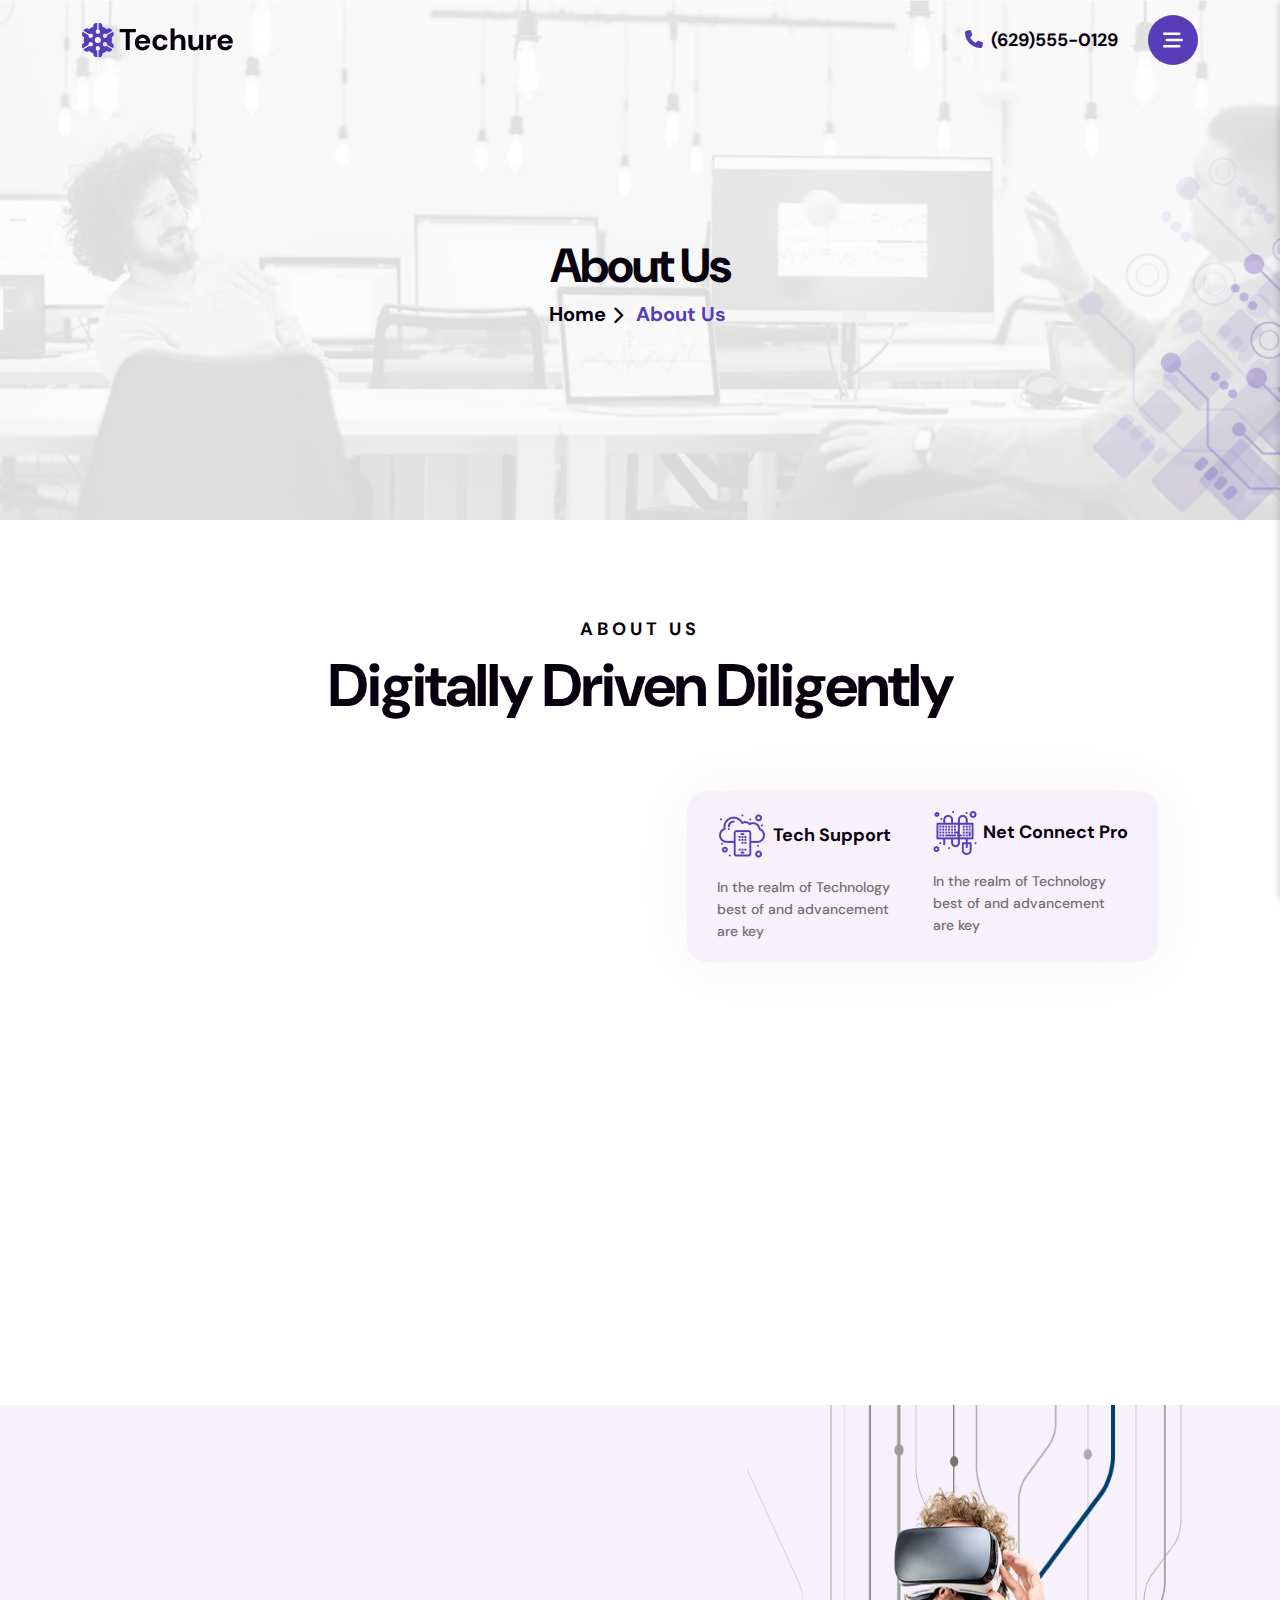
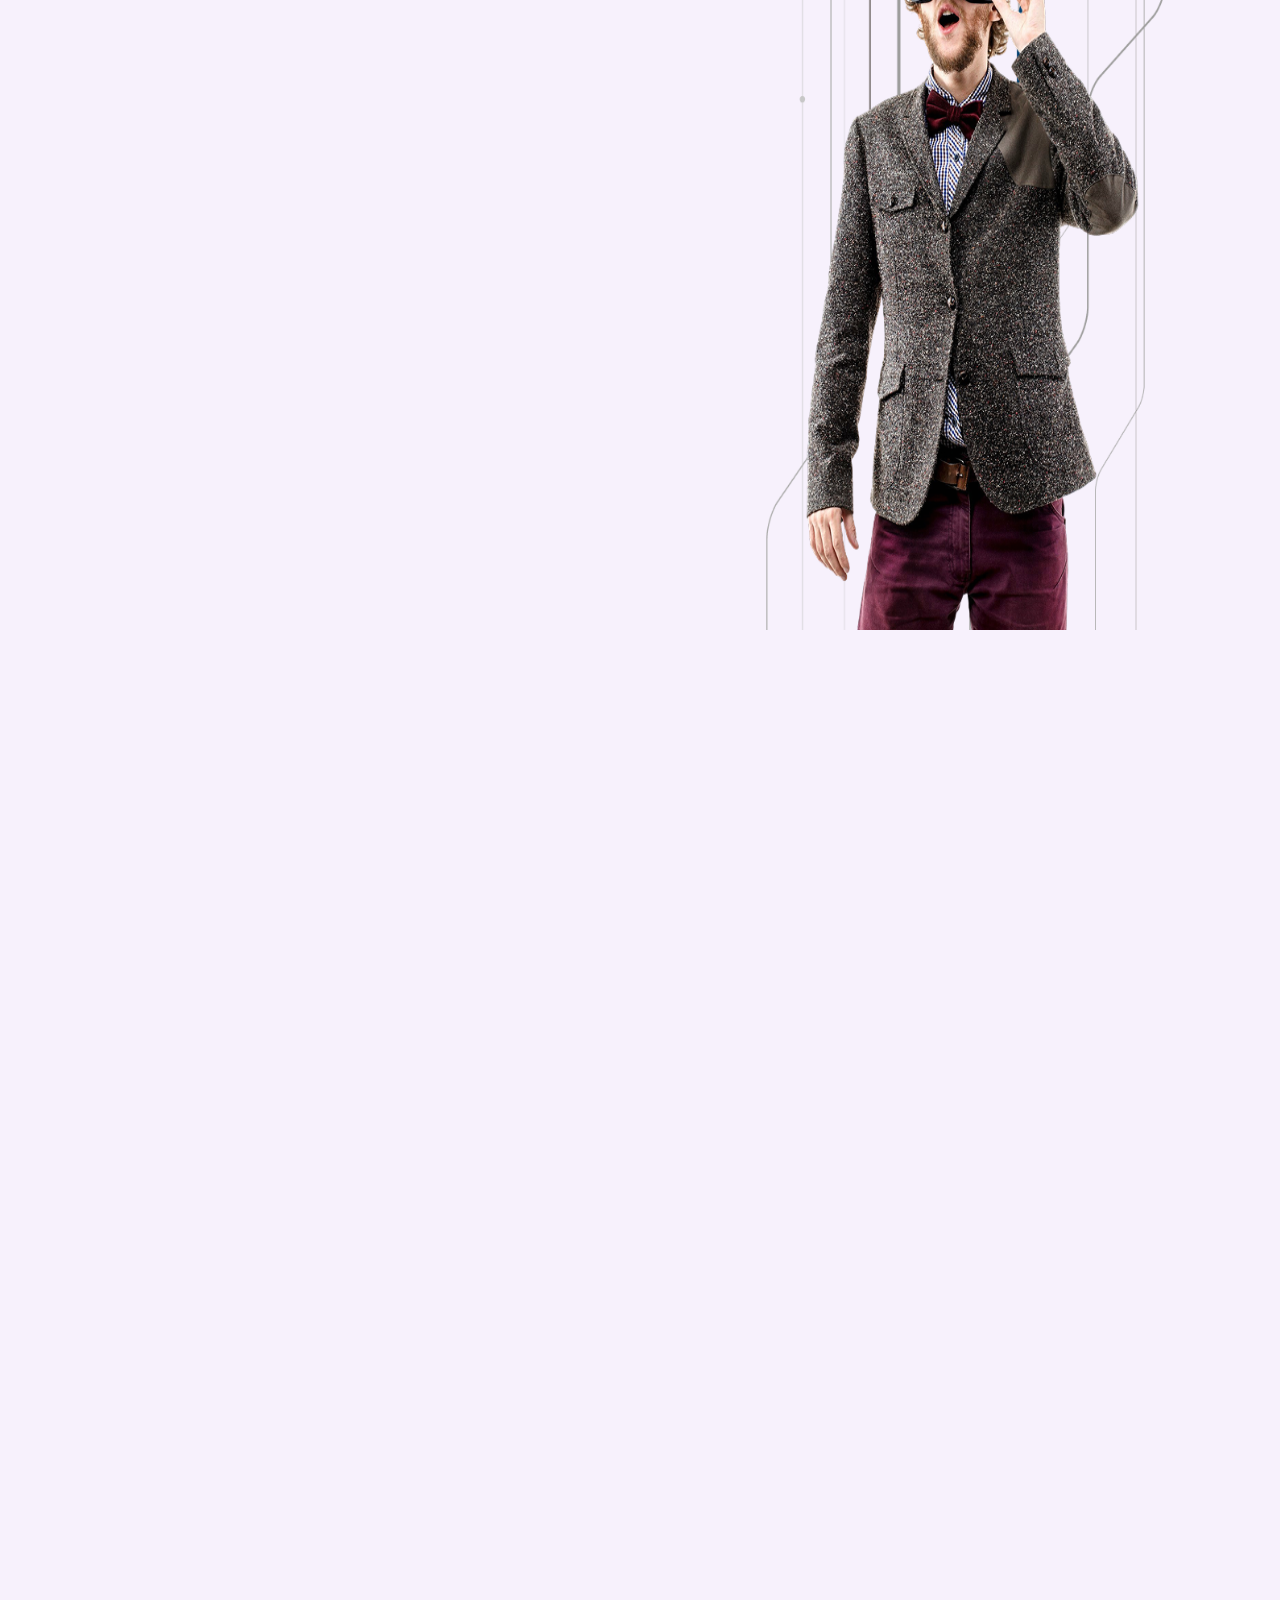
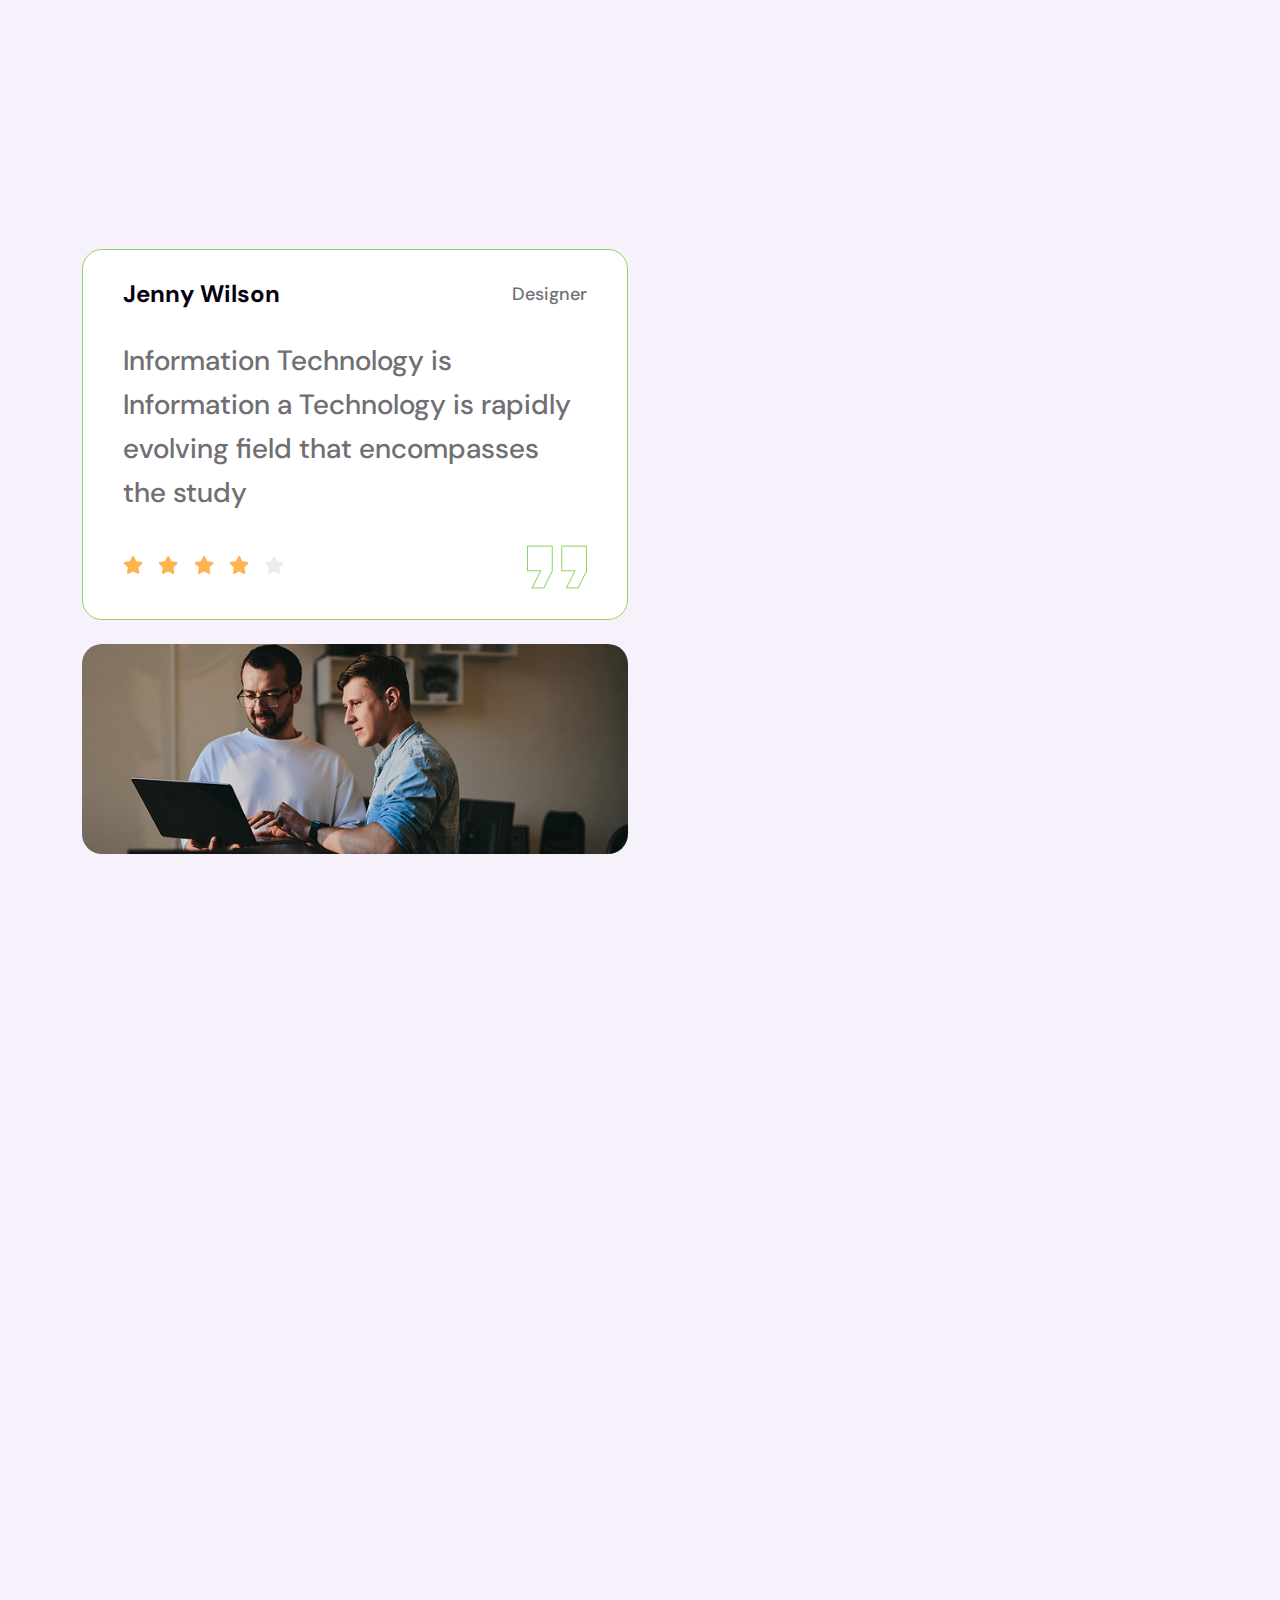
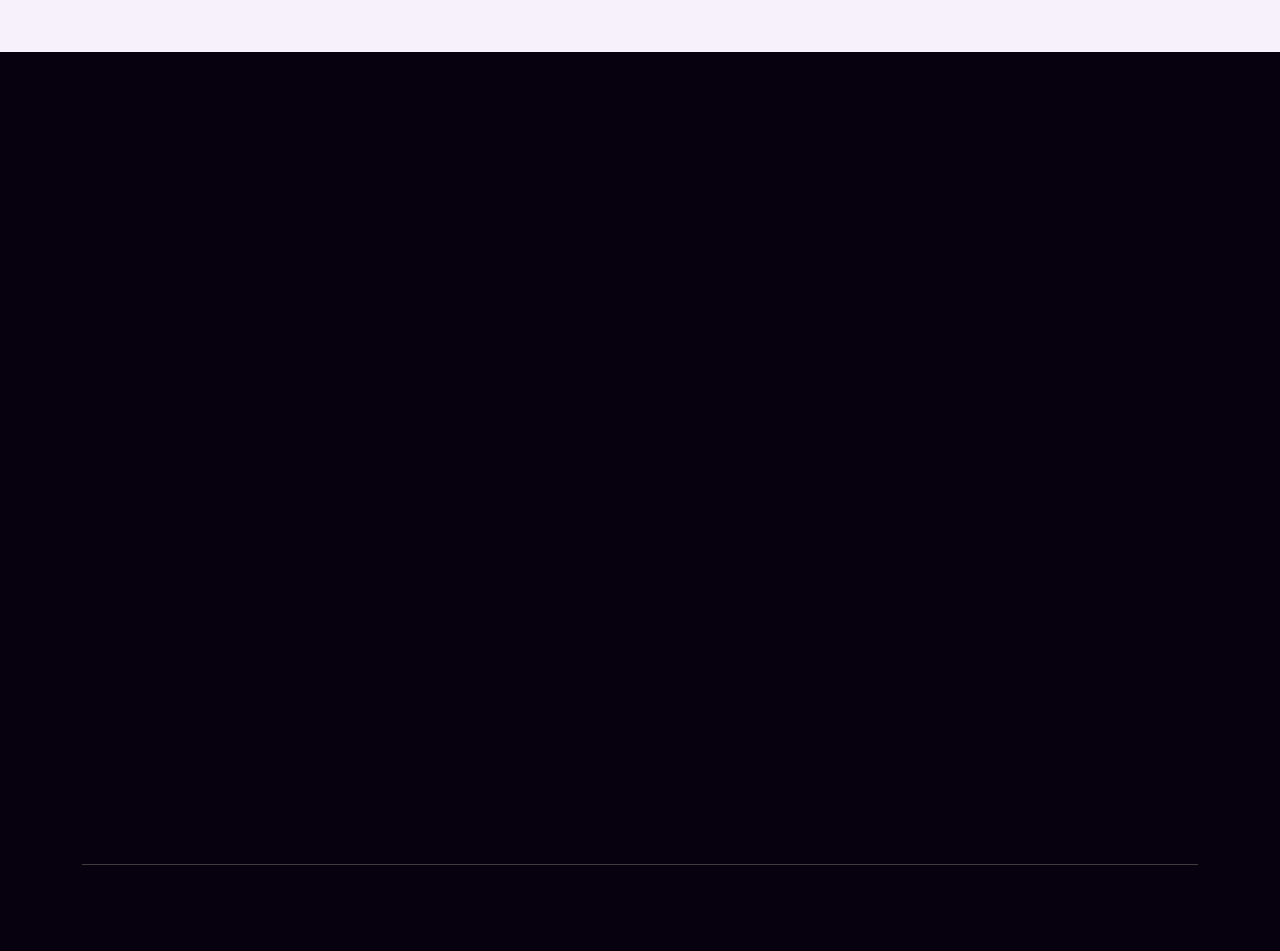
<file: about-us.html>
<!DOCTYPE html>
<html lang="en">
  <head>
    <meta http-equiv="content-type" content="text/html; charset=utf-8" >
    <meta name="viewport" content="width=device-width, initial-scale=1.0" >
    <meta http-equiv="X-UA-Compatible" content="ie=edge" >
   <!-- SEO Meta Tags -->
    <title>Techure - Modern Technology HTML Template</title>
    <meta name="description" content="Techure is a sleek and modern technology-focused HTML template designed for startups, IT services, and digital businesses.">
    <meta name="keywords" content="Techure, technology template, IT services, startup HTML, tech company website, modern HTML template">
    <meta name="author" content="SoftCrafty">   
    <link rel="icon" href="images/favicon.png">
    <!-- google fonts -->
    <link rel="preconnect" href="https://fonts.googleapis.com" >
    <link rel="preconnect" href="https://fonts.gstatic.com" crossorigin >
    <link href="https://fonts.googleapis.com/css2?family=DM+Sans:wght@400;500;700&display=swap" rel="stylesheet" >

    <!-- css file-->
    <link rel="stylesheet" href="css/bootstrap.min.css" >
    <link rel="stylesheet" href="css/fontawesome.min.css" >
    <link rel="stylesheet" href="css/animate.min.css" >
    <link rel="stylesheet" href="css/owl.carousel.min.css" >
    <link rel="stylesheet" href="css/owl.theme.default.min.css" >
    <link rel="stylesheet" href="css/slick.min.css" >
    <link rel="stylesheet" href="css/magnific-popup.min.css" >
    <link rel="stylesheet" href="css/nice-select.min.css" >
    <link rel="stylesheet" href="./css/style.css" >
  </head>
  <body>
    <!-- preloader -->
    <div class="preloader" id="preloader">
      <div class="loader">
        <img src="./images/loader.png" alt="loader">
        <h3>Techure</h3>
      </div>
   </div>
   <header class="header-area style-one">
    <div class="container">
      <div class="row">
        <div class="menu-header">

          <div class="logo">
            <a href="index.html" class="standard-logo">
              <img src="./images/logo-img-01.png" alt="Techure Logo" />
            </a>
            <a href="index.html" class="sticky-logo">
              <img src="./images/logo-img-01.png" alt="Techure Logo"/>
            </a>
          </div>
          <nav class="main-menu">
            <ul>
              <li>
                <a href="index.html">Home <i class="fa-solid fa-angle-down"></i></a>
                <ul class="submenu">
                  <li><a href="index.html">Home 01</a></li>
                  <li><a href="index-two.html">Home 02</a></li>
                  <li><a href="index-three.html">Home 03</a></li>
                </ul>
              </li>
              <li>
                <a href="about-us.html">About Us</a>
              </li>

              <li>
                <a href="services.html"
                  >Services <i class="fa-solid fa-angle-down"></i
                ></a>
                <ul class="submenu">
                  <li><a href="services.html">Services</a></li>
                  <li>
                    <a href="services-details.html">Services Details</a>
                  </li>
                </ul>
              </li>
              <li>
                <a href="project.html"
                  >Projects <i class="fa-solid fa-angle-down"></i
                ></a>
                <ul class="submenu">
                  <li><a href="project.html">Project</a></li>
                  <li>
                    <a href="project-details.html">Project Details</a>
                  </li>
                </ul>
              </li>
              <li>
                <a href="blog.html">Blog <i class="fa-solid fa-angle-down"></i></a>
                <ul class="submenu">
                  <li><a href="blog.html">Blog</a></li>
                  <li><a href="blog-details.html">Blog Details</a></li>
                </ul>
              </li>
              <li>
                <a href="contact.html">Contact</a>
              </li>
            </ul>
          </nav>
          <!-- end nav and end main-menu -->
          <div class="number-with-btn" >
            <div class="contact-number">
              <a href="tel:(629) 555-0129">
              <i class="fa-solid fa-phone"></i>
              <span class="phone-number ms-1">(629)555-0129</span>
            </a>
            </div>
            <!-- end contact number -->
              <div class="menu-bar-box">
              <div class="bar-btn style-one">
                <div class="menu-line">
                  <div class="bar-line"></div>
                  <div class="bar-line"></div>
                </div>
              </div>
              <div class="main-menu-bar-btn">
                <i class="fa-solid fa-bars-staggered"></i>
              </div>
              </div>
          </div>
          <!-- end bar-btn -->

        </div>          
      </div>        
      <!-- end row -->
    </div>
    <!-- end container -->
    <div class="off-canvas">
      <div class="off-canvas-close">
        <i class="fa-solid fa-xmark close--btn"></i>
      </div>
      <!-- end off-canvas-close -->
      <nav class="main-menu">
        <ul>
          <li>
            <div class="item">
              <a>home</a>
            </div>

            <ul class="off-canvas-dropdown">
              <li><a href="index.html">Home 01</a></li>
              <li><a href="index-two.html">Home 02</a></li>
              <li><a href="index-three.html">Home 03</a></li>
            </ul>
          </li>
          <li>
            <div class="item">
              <a href="about-us.html">About Us</a>
            </div>
          </li>
          <li>
            <div class="item">
              <a>Services</a>
            </div>

            <ul class="off-canvas-dropdown">
              <li><a href="services.html">Services</a></li>
              <li>
                <a href="services-details.html">Services Details</a>
              </li>
            </ul>
          </li>
          <li>
            <div class="item">
              <a>Projects</a>
            </div>  
            <ul class="off-canvas-dropdown">
              <li><a href="project.html">Projects</a></li>
              <li>
                <a href="project-details.html">Project Details</a>
              </li>
            </ul>
          </li>
          <li>
            <div class="item">
              <a>Blog </a>
            </div>

            <ul class="off-canvas-dropdown">
              <li><a href="blog.html">Blog</a></li>
              <li><a href="blog-details.html">Blog Details</a></li>
            </ul>
          </li>
          <li>
            <div class="item">
              <a href="contact.html">Contact</a>
            </div>
          </li>
        </ul>
      </nav>
      <!-- end menu item -->
      <div class="off-convas-wrapper">
        <div class="section-heading pt-30">
          <h3 class="section-title">Contact Info</h3>
        </div>
        <div class="off-canvas-content">
          <div class="off-canvas-item pt-30">
            <i class="fa-solid fa-location-dot"></i>
            <h4 class="section-title">
              1901 Thornridge Cir. Shiloh, Hawaii 81063
            </h4>
          </div>
          <div class="off-canvas-item pt-30">
            <i class="fa-solid fa-envelope"></i>
            <a href="deanna.curtis@example.com" class="section-title">deanna.curtis@example.com</a>
          </div>
          <div class="off-canvas-item pt-30">
            <i class="fa-solid fa-phone"></i>
            <a href="tel:(012)345-6789" class="section-title">012-345-6789
            </a>
          </div>
          <div class="off-canvas-item pt-30">
            <div class="shear-media">
              <div class="section-heading pt-30 pb-30">
                <h3 class="section-title">Follow Us</h3>
              </div>
              <div class="shear-media-wrap">
                <a href="https://www.pinterest.com">
                  <div class="ms-0 media-icon">
                    <i class="fa-brands fa-pinterest-p"></i>
                  </div>
                </a>
                <a href="https://www.linkedin.com">
                  <div class="media-icon">
                    <i class="fa-brands fa-linkedin"></i>
                  </div>
                </a>
                <a href="https://www.x.com/">
                  <div class="media-icon">
                    <i class="fa-brands fa-x-twitter"></i>
                  </div>
                </a>
                <a href="https://www.facebook.com/">
                  <div class="media-icon">
                    <i class="fa-brands fa-facebook-f"></i>
                  </div>
                </a>
              </div>
            </div>
            <!-- end shear media  -->
          </div>

          <div class="mt-30">
            <a href="contact.html" class="theme--btn">
              <button class="theme-btn style-two">Contact Us</button>
              <button class="theme-btn style-two">
                <i class="icon-right-arrow"></i>  
              </button>
            </a>
          </div>
        </div>
      </div>
    </div>
    <!-- end off-canvas -->
    <!-- off-canvas-contact -->
    <div class="off-canvas-sidebar-contact">
      <div class="off-canvas-contact">
        <div class="off-canvas-close">
          <i class="fa-solid fa-xmark close--btn"></i>
        </div>
        <div class="logo pt-40">
          <img src="./images/logo-img-01.png" alt="techure logo" />
        </div>
        <p class="section-desc pt-30">
          Information Technology is a rapidly evolving field that encompasses
          the study and application of computing technology to solve
        </p>
        <div class="off-convas-wrapper">
          <div class="section-heading pt-30">
            <h3 class="section-title">Contact Info</h3>
          </div>
          <div class="off-canvas-content">
            <div class="off-canvas-item pt-30">
              <i class="fa-solid fa-location-dot"></i>
              <h4 class="section-title">
                1901 Thornridge Cir. Shiloh, Hawaii 81063
              </h4>
            </div>
            <div class="off-canvas-item pt-30">
              <i class="fa-solid fa-envelope"></i>
              <a href="deanna.curtis@example.com" class="section-title">deanna.curtis@example.com</a>
            </div>
            <div class="off-canvas-item pt-30">
              <i class="fa-solid fa-phone"></i>
              <a href="tel:(012)345-6789" class="section-title">012-345-6789 </a>
            </div>
            <div class="off-canvas-item pt-30">
              <div class="shear-media">
                <div class="section-heading pt-30 pb-30">
                  <h3 class="section-title">Follow Us</h3>
                </div>
                <div class="shear-media-wrap">
                  <a href="https://www.pinterest.com">
                    <div class="ms-0 media-icon">
                      <i class="fa-brands fa-pinterest-p"></i>
                    </div>
                  </a>
                  <a href="https://www.linkedin.com">
                    <div class="media-icon">
                      <i class="fa-brands fa-linkedin"></i>
                    </div>
                  </a>
                  <a href="https://www.x.com/">
                    <div class="media-icon">
                      <i class="fa-brands fa-x-twitter"></i>
                    </div>
                  </a>
                  <a href="https://www.facebook.com/">
                    <div class="media-icon">
                      <i class="fa-brands fa-facebook-f"></i>
                    </div>
                  </a>
                </div>
              </div>
              <!-- end shear media  -->
            </div>

            <div class="mt-30">
              <a href="contact.html" class="theme--btn">
                <button class="theme-btn style-two">Contact Us</button>
                <button class="theme-btn style-two">
                 <i class="icon-right-arrow"></i>  
                </button>
              </a>
            </div>
          </div>
        </div>
      </div>
      <!-- off-canvas -->
    </div>
    <!-- end off-convas-sidebar-contact -->
   </header>
   <!-- Breadcrumb -->
   <section class="page-breadcrumb-area">
    <div class="container">
        <div class="row">
          <div class="col-md-12">
            <div class="breadcrumb-wrapper">
              <div class="page-heading">
                  <h2 class="page-title">About Us</h2>
              </div>
              <div class="breadcrumb-list">
                <ul>
                  <li class="breadcrumb-list"><a href="index.html" title="Home">Home</a> 
                  </li>
                  <li class="breadcrumb-list"><a href="about-us.html">About Us</a> 
                  </li>                            
                </ul>
              </div>
            </div>
          </div>
        </div>
    </div>
  </section>  

    <section class="about-area style-three about-page-about-section pt-130 pb-125 res-n-h-m-py-100 res-pt-90 res-pb-70">
      <div class="section-header style-one about--header text-center wow animate__animated animate__fadeInUp">
        <p class="section-meta mb-15">About Us</p>
        <h2 class="section-title">Digitally Driven Diligently</h2>
      </div>

      <div class="about-wrapper style-one">
        <div class="container">
          <div class="about-wrap">
            <div class="about-img wow custom-animate">
              <img src="./images/about-img.png" alt="techure digitally driven dillgently"/>
            </div>
            <div>
              <div class="about-support mb-30 wow animate__animated animate__fadeInRightBig" data-wow-delay="0.4s" >
                <div class="info-box">
                  <div class="info-header">
                   <img src="./images/h3-icon2.png" alt="icon">
                    <h5 class="info-title">Tech Support</h5>
                  </div>
                  <p class="info-desc">
                    In the realm of Technology best of and advancement are key
                  </p>
                </div>

                <div class="info-box">
                  <div class="info-header">
                    <img src="./images/h3-icon3.png" alt="">
                    <h5 class="info-title">Net Connect Pro</h5>
                  </div>
                  <p class="info-desc">
                    In the realm of Technology best of and advancement are key
                  </p>
                </div>
              </div>

              <ul class="wow animate__animated animate__fadeInRightBig"
                data-display="0.4s" >
                <li>
                  <i class="fa-solid fa-angles-right"></i> Powering Progress
                  Through Innovation Digitally Driven
                </li>
                <li>
                  <i class="fa-solid fa-angles-right"></i> Connecting Today
                  Innovating Tomorrow
                </li>
              </ul>
            </div>
          </div>
          <div class="count-box-wrapper style-two pt-70 res-pt-0 wow animate__animated animate__fadeInUp" >
            <div class="counter-item ps-0">
              <div class="count">
                <h2 class="coun-title"><span class="counter">600</span>+</h2>
                <p class="coun-decs">Team member</p>
              </div>
            </div>
            <div class="counter-item">
              <div class="count">
                <h2 class="coun-title"><span class="counter">2</span>k+</h2>
                <p class="coun-decs">Service Complete</p>
              </div>
            </div>

            <div class="counter-item">
              <div class="count">
                <h2 class="coun-title"><span class="counter">53</span>+</h2>
                <p class="coun-decs">Winning sward</p>
              </div>
            </div>
            <div class="counter-item pe-0">
              <div class="count">
                <h2 class="coun-title"><span class="counter">53</span>+</h2>
                <p class="coun-decs">Client Reviews</p>
              </div>
            </div>
          </div>
        </div>
      </div>
    </section>

    <section class="it-technology-area style-two">
      <div class="container">
        <div class="about-wrapper style-two">
          <div class="row">
            <div class="col-lg-7">
              <div class="about-wrap res-py-90 wow animate__backInLeft"
                data-wow-delay="0.5s" >
                <div class="about-content">
                  <div class="section-heading">
                    <h3 class="section-title wow custom-animate">
                      IT Technology constantly to the improve efficiency enhance
                      security
                    </h3>
                  </div>
                  <div class="tech-count wow animate__animated animate__fadeInUp"
                    data-wow-delay="0.4s" >
                    <h2 class="coun-title style-four">
                      <span class="counter">600</span>+
                    </h2>
                    <p class="coun-sup">Services we provide</p>
                  </div>
                  <p class="section-desc wow animate__animated animate__fadeInUp"
                    data-wow-delay="0.5s" >
                    Technology is constantly evolving, shaping our future and
                    transforming how we live and work. It encompasses
                    innovations in software
                  </p>
                  <div class="tech-list wow animate__animated animate__fadeInUp"
                    data-wow-delay="0.6s">
                    <ul>
                      <li>                        
                        <i class="fa-solid fa-angles-right"></i> Transforming
                        Tomorrow Today                        
                      </li>
                      <li>                        
                          <i class="fa-solid fa-angles-right"></i> Tech
                          Solutions for Every Need                       
                      </li>
                      <li>                        
                        <i class="fa-solid fa-angles-right"></i> Innovate with
                        Technology                        
                      </li>
                      <li>                        
                        <i class="fa-solid fa-angles-right"></i> Leading the
                        Way in Innovation                        
                      </li>
                    </ul>
                  </div>
                </div>
              </div>
            </div>
            <div class="col-lg-5">
              <img src="./images/it-technology-img.png" alt="" />
            </div>
          </div>
        </div>
      </div>
    </section>

    <section class="our-team-area style-three res-lap-pt-100 res-pt-80">
      <div class="container">
        <div class="section-header style-one text-center wow animate__animated animate__fadeInUp pb-20">
          <p class="section-meta mb-15">Our Team</p>
          <h2 class="section-title">Meet Our Team Member</h2>
        </div>
        <!-- end section-header style one  -->
        <div class="team-card-wrapper style-three">
          <div class="card-item wow custom-animate">
            <div class="section-heading">
              <h4 class="section-title">Eleanor Pena</h4>
              <p class="section-desc">President of Sales</p>
            </div>
            <div class="card-team-img">
              <img src="./images/home-3-team-img-01.png" alt="techure team member" />
            </div>
            <div class="media-wrapper">
              <div class="shear-media">
                <ul>
                  <li>
                    <a href="#"><i class="fa-brands fa-pinterest-p"></i></a>
                  </li>
                  <li>
                    <a href="#"><i class="fa-brands fa-linkedin"></i></a>
                  </li>
                  <li>
                    <a href="#"><i class="fa-brands fa-x-twitter"></i></a>
                  </li>
                  <li>
                    <a href="#"><i class="fa-brands fa-facebook-f"></i></a>
                  </li>
                </ul>
              </div>
              <div class="media-wrap">
                <i class="fa-solid fa-share-nodes"></i>
              </div>
            </div>
          </div>
          <!-- end card-item -->

          <div class="card-item wow custom-animate">
            <div class="section-heading">
              <h4 class="section-title">Brooklyn Leslie</h4>
              <p class="section-desc">Nursing Assistant</p>
            </div>
            <div class="card-team-img">
              <img src="./images/tech-h3-team2.png" alt="techure team member"/>
            </div>
            <div class="media-wrapper">
              <div class="shear-media">
                <ul>
                  <li>
                    <a href="#"><i class="fa-brands fa-pinterest-p"></i></a>
                  </li>
                  <li>
                    <a href="#"><i class="fa-brands fa-linkedin"></i></a>
                  </li>
                  <li>
                    <a href="#"><i class="fa-brands fa-x-twitter"></i></a>
                  </li>
                  <li>
                    <a href="#"><i class="fa-brands fa-facebook-f"></i></a>
                  </li>
                </ul>
              </div>
              <div class="media-wrap">
                <i class="fa-solid fa-share-nodes"></i>
              </div>
            </div>
          </div>
          <!-- end card-item -->

          <div class="card-item wow custom-animate">
            <div class="section-heading">
              <h4 class="section-title">Jerome Bell</h4>
              <p class="section-desc">Web Designer</p>
            </div>
            <div class="card-team-img">
              <img src="./images/tech-h3-team3.png" alt="techure team member"/>
            </div>
            <div class="media-wrapper">
              <div class="shear-media">
                <ul>
                  <li>
                    <a href="#"><i class="fa-brands fa-pinterest-p"></i></a>
                  </li>
                  <li>
                    <a href="#"><i class="fa-brands fa-linkedin"></i></a>
                  </li>
                  <li>
                    <a href="#"><i class="fa-brands fa-x-twitter"></i></a>
                  </li>
                  <li>
                    <a href="#"><i class="fa-brands fa-facebook-f"></i></a>
                  </li>
                </ul>
              </div>
              <div class="media-wrap">
                <i class="fa-solid fa-share-nodes"></i>
              </div>
            </div>
          </div>
          <!-- end card-item -->

          <div class="card-item wow custom-animate">
            <div class="section-heading">
              <h4 class="section-title">Robert Fox</h4>
              <p class="section-desc">Marketing Coordinator</p>
            </div>
            <div class="card-team-img">
              <img src="./images/tech-h3-team4.png" alt="techure team member" />
            </div>
            <div class="media-wrapper">
              <div class="shear-media">
                <ul>
                  <li>
                    <a href="#"><i class="fa-brands fa-pinterest-p"></i></a>
                  </li>
                  <li>
                    <a href="#"><i class="fa-brands fa-linkedin"></i></a>
                  </li>
                  <li>
                    <a href="#"><i class="fa-brands fa-x-twitter"></i></a>
                  </li>
                  <li>
                    <a href="#"><i class="fa-brands fa-facebook-f"></i></a>
                  </li>
                </ul>
              </div>
              <div class="media-wrap">
                <i class="fa-solid fa-share-nodes"></i>
              </div>
            </div>
          </div>
          <!-- end card-item -->
        </div>
      </div>
      <!-- end container -->
    </section>

    <section class="clients-rivews-area about-page-clients-section pt-135 pb-135 res-pb-80 res-pt-80" >
      <div class="container">
        <div class="row">
          <div class="col-lg-6">
            <div class="slider-wrapper style-three w-100">
              <div class="owl-carousel owl-theme d-block slider-carousel slider-carousel-three">
                <div class="item">
                  <div class="slider-item">
                    <div class="client-heading">
                      <div class="client-info">
                        <div class="client-profile">
                          <h4 class="client-title">Jenny Wilson</h4>
                          <p class="client-decs">Designer</p>
                        </div>
                      </div>
                      <p class="client-comment pt-30">
                        Information Technology is Information a Technology is
                        rapidly evolving field that encompasses the study
                      </p>
                    </div>
                    <div class="reviwes-icons pt-30">
                      <ul>
                        <li><i class="fa-solid fa-star"></i></li>
                        <li><i class="fa-solid fa-star"></i></li>
                        <li><i class="fa-solid fa-star"></i></li>
                        <li><i class="fa-solid fa-star"></i></li>
                        <li><i class="fa-solid fa-star"></i></li>
                      </ul>
                      <img src="./images/h2-colon.png" alt="colon">
                    </div>
                  </div>

                  <div class="slider-img">
                    <img src="./images/slider-three-img.png"
                      alt="techure client slider img " />
                  </div>
                </div>

                <div class="item">
                  <div class="slider-item">
                    <div class="client-heading">
                      <div class="client-info">
                        <div class="client-profile">
                          <h4 class="client-title">Jenny Wilson</h4>
                          <p class="client-decs">Designer</p>
                        </div>
                      </div>
                      <p class="client-comment pt-30">
                        Information Technology is Information a Technology is
                        rapidly evolving field that encompasses the study
                      </p>
                    </div>
                    <div class="reviwes-icons pt-30">
                      <ul>
                        <li><i class="fa-solid fa-star"></i></li>
                        <li><i class="fa-solid fa-star"></i></li>
                        <li><i class="fa-solid fa-star"></i></li>
                        <li><i class="fa-solid fa-star"></i></li>
                        <li><i class="fa-solid fa-star"></i></li>
                      </ul>
                      <img src="./images/h2-colon.png" alt="colon">
                    </div>
                  </div>

                  <div class="slider-img">
                    <img src="./images/slider-img3.png"  alt="techure client slider img " />
                  </div>
                </div>

                <div class="item">
                  <div class="slider-item">
                    <div class="client-heading">
                      <div class="client-info">
                        <div class="client-profile">
                          <h4 class="client-title">Jenny Wilson</h4>
                          <p class="client-decs">Designer</p>
                        </div>
                      </div>
                      <p class="client-comment pt-30">
                        Information Technology is Information a Technology is
                        rapidly evolving field that encompasses the study
                      </p>
                    </div>
                    <div class="reviwes-icons pt-30">
                      <ul>
                        <li><i class="fa-solid fa-star"></i></li>
                        <li><i class="fa-solid fa-star"></i></li>
                        <li><i class="fa-solid fa-star"></i></li>
                        <li><i class="fa-solid fa-star"></i></li>
                        <li><i class="fa-solid fa-star"></i></li>
                      </ul>
                      <img src="./images/h2-colon.png" alt="colon">
                    </div>
                  </div>
                  <div class="slider-img">
                    <img src="./images/slider-img4.png"
                      alt="techure client slider img " />
                  </div>
                </div>
               
              </div>
            </div>
          </div>

          <div class="col-lg-6">
            <div class="form-box form-wrapper style-one wow custom-animate-two">
              <div class="form-content contact-form-action">
                <form>
                  <div class="form-slide">
                    <div class="inpu-side">
                      <label for="pwd">Name:</label>
                      <input type="password" class="form-control" id="pwd" placeholder="Your Name" name="pswd"/>
                    </div>
                    <div class="input-side">
                      <label for="email">Email:</label>
                      <input type="email" class="form-control" id="email" placeholder="Enter email" name="email" />
                    </div>
                  </div>
                  <div class="mt-30">
                    <label for="">Option</label>
                    <div class="select--box">
                      <select class="nice-select wide">
                        <option value="0" data-display="Select">
                          Chose An Option
                        </option>
                        <option value="1">Cloud computing</option>
                        <option value="2">Artificial intelligece</option>
                        <option value="3">Data science</option>
                        <option value="4">Machine learning</option>
                        <option value="5">DevOps</option>
                        <option value="6">Blockchai</option>
                        <option value="7">Edge computing</option>
                        <option value="8">Quantum computing</option>
                      </select>
                    </div>
                  </div>

                  <div class="mt-30">
                    <label for="comment">Comments:</label>
                    <textarea class="form-control comment" rows="3" name="text" placeholder="Type Here"></textarea>
                  </div>
                  <div class="mt-30">
                    <a href="#">
                      <button class="theme-btn style-three">
                        Sent Now                        
                      </button>
                    </a>
                  </div>
                </form>
              </div>
            </div>
          </div>
        </div>
      </div>
      <div class="faq-area style-two pt-150 pb-0 res-pt-70 res-pb-40">
        <div class="container">
          <div class="row">
            <div class="col-lg-6">
              <div class="accordion-wrapper style-two wow animate__animated animate__fadeInUp">
                <div class="faq-wrap">
                  <div class="section-header style-one pb-40">
                    <h2 class="section-title">Ask Question</h2>
                  </div>  
                  <div class="accordion" id="accordionExample">
                    <div class="faq-item card">
                      <h3 class="faq-header faq--btn" id="headingOne">
                        <button class="them-btn" type="button" data-bs-toggle="collapse" data-bs-target="#collapseOne" aria-expanded="true"  aria-controls="collapseOne" >
                          <div class="faq--title">
                            <span class="single-num">01.</span>The best backup and
                            recovery?
                          </div>
                          <div class="faq-icon">
                            <i class="fa fa-minus"></i>
                          </div>
                        </button>
                      </h3>
                      <div id="collapseOne" class="accordion-collapse collapse show" aria-labelledby="headingOne" data-bs-parent="#accordionExample">
                        <div class="faq-body">
                          <p class="faq-desc">
                            Information Technology is a rapidly evolving field
                            that is a encompasses the study and application
                          </p>
                        </div>
                      </div>
                    </div>
  
                    <div class="faq-item card mt-30">
                      <h2 class="faq-header faq--btn" id="headingtwo">
                        <button class="them-btn" type="button" data-bs-toggle="collapse" data-bs-target="#collapsetwo" aria-expanded="false" aria-controls="collapsetwo" >
                          <div class="faq--title">
                            <span class="single-num">02.</span>I implement for my
                            business?
                          </div>
                          <div class="faq-icon">
                            <i class="fa fa-plus"></i>
                          </div>
                        </button>
                      </h2>
                      <div id="collapsetwo" class="accordion-collapse collapse" aria-labelledby="headingtwo" data-bs-parent="#accordionExample" >
                        <div class="faq-body">
                          <p class="faq-desc">
                            Information Technology is a rapidly evolving field
                            that is a encompasses the study and application
                          </p>
                        </div>
                      </div>
                    </div>
  
                    <div class="faq-item card mt-30">
                      <h3 class="faq-header faq--btn" id="headingThree">
                        <button class="them-btn" type="button"  data-bs-toggle="collapse" data-bs-target="#collapseThree" aria-expanded="false" aria-controls="collapseThree" >
                          <div class="faq--title">
                            <span class="single-num">03.</span> What steps should
                            I take to protect cyber threats?
                          </div>
                          <div class="faq-icon">
                            <i class="fa fa-plus"></i>
                          </div>
                        </button>
                      </h3>
                      <div id="collapseThree" class="accordion-collapse collapse" aria-labelledby="headingThree" data-bs-parent="#accordionExample">
                        <div class="faq-body">
                          <p class="faq-desc">
                            Information Technology is a rapidly evolving field
                            that is a encompasses the study and application
                          </p>
                        </div>
                      </div>
                    </div>
  
                    <div class="faq-item card mt-30">
                      <h2 class="faq-header faq--btn" id="headingFour">
                        <button class="them-btn" type="button" data-bs-toggle="collapse" data-bs-target="#collapseFour" aria-expanded="false" aria-controls="collapseFour">
                          <div class="faq--title">
                            <span class="single-num">04.</span> How often should I
                            backup what is the best method?
                          </div>
                          <div class="faq-icon">
                            <i class="fa fa-plus"></i>
                          </div>
                        </button>
                      </h2>
                      <div id="collapseFour" class="accordion-collapse collapse" aria-labelledby="headingFour" data-bs-parent="#accordionExample" >
                        <div class="faq-body">
                          <p class="faq-desc">
                            Information Technology is a rapidly evolving field
                            that is a encompasses the study and application
                          </p>
                        </div>
                      </div>
                    </div>
                  </div>
                </div>
              </div>
            </div>  
            <div class="col-lg-6">
              <div class="faq-img wow custom-animate-two">
                <img src="./images/question-img-02.png" alt="techure question" />
              </div>
            </div>
          </div>
        </div>
      </div>
    </section>

    <!-- footer area -->
    <footer class="footer-area style-one pb-20">
      <div class="container">
        <div class="row">
          <div class="footer-top  pt-80">
            <div class="footer-wrapper wow custom-animate pb-40 ">
              <div class="section-header style-one section-meta mb-15 wow animate__ animate__lightSpeedInLeft ">
                <h2 class="section-title">Start your Journey
                  With Us</h2>
                  <p class="section-desc">In the realm of IT Technology, innovation and advancement are key elements. From cutting-edge software</p>
              </div>
              <a href="contact.html" class="circle-box auto-bounce section-meta mb-15 ">
                Let’s Talk
              </a>
            </div>
              
            <div class="footer-wrap pb-65 mt-60" >
              <div class="row">
                <div class="col-lg-4 col-md-6">
                  <div class="wow  animate__animated animate__fadeInUp" data-wow-delay="0.2s">
                    <div class="company-logo">
                      <a href="index.html">
                        <img src="images/logo-img-02.png" alt="techure logo">
                      </a>
                    </div>
                    <form action="#">
                      <div class="input-group input-group-lg">
                        <input class="form-control form-control-lg" type="text" placeholder="Your Email..." aria-label=".form-control-lg example"/>
                        <span class="input-group-text group-btn"
                          ><i class="fa-solid fa-paper-plane"></i></span>
                      </div>
                    </form>
                    <div class="shear-media ">
                      <div class="media--icons">
                        <a href="#" class="ms-0"><i class="fa-brands fa-pinterest-p"></i></a>
                        <a href="#"><i class="fa-brands fa-linkedin"></i></a>
                        <a href="#"><i class="fa-brands fa-x-twitter"></i></a>
                        <a href="#"><i class="fa-brands fa-facebook-f"></i></a>
                      </div>
                    </div>
                    <!-- end shear-media -->
                  </div>
                </div>
                <!-- end col-lg-4 -->
                 <div class="col-lg-4 col-md-6">
                  <div class="footer-list wow  animate__animated animate__fadeInUp" data-wow-delay="0.3s">
                    <h4>Service</h4>
                    <ul>
                      <li><a href="services-details.html">Shaping the Digital Landscape</a> </li>
                      <li><a href="services-details.html">Redefining Excellence in Tech</a></li>
                      <li><a href="services-details.html">Where Technology Meets Tomorrow</a></li>
                      <li><a href="services-details.html">Where Technology Meets Tomorrow</a></li>
                      <li><a href="services-details.html">Shaping the Digital Landscape</a> </li>
                      <li><a href="services-details.html">Redefining Excellence in Tech</a></li>
                    </ul>
                  </div>
                 </div>
                 <!-- end -col-lg-4 -->
                 <div class="col-lg-4 col-md-6">
                  <div class="footer-list wow  animate__animated animate__fadeInUp" data-wow-delay="0.4s">
                    <h4>Service</h4>
                    <div class="mb-20">
                      <p class="text-sub">Email</p>
                      <a href="mailto:Willie.jennigs@example.com" class="contact-text">Willie.jennigs@example.com</a>
                    </div>
                    <div class="mb-20">
                      <p class="text-sub">phone</p>
                      <a href="tel:(307) 555-0133 ">
                        <span class="contact-text">(307)555-0133</span>
                      </a>
                    </div>
                    <div class="mb-20">
                      <p class="text-sub">Location</p>
                      <p class="contact-text">2118 Thornridge Cir. Syracuse</p>
                    </div>
                  </div>
                 </div>
                 <!-- end -col-lg-4 -->
              </div>
              <!-- end row -->
            </div>
          </div>
          <div class="footer-copyright">
            <div class="copyright-area pt-60">
              <div class="row">
                <div class="col-lg-6 ">
                  <p class="copyright-desc wow animate__ animate__lightSpeedInLeft animated">
                    &copy; <a href="#">Yoursitename</a> 2025 | All Rights Rserved
                  </p>
                </div>
                <div class="col-lg-6 ">
                  <ul class="wow animate__ animate__lightSpeedInRight animated">
                    <li><a href="about-us.html">Terms & Conditions</a></li>
                    <li><a href="contact.html">Privacy policy</a></li>
                    <li><a href="contact.html">Contact Us</a></li>
                  </ul>
                </div>
              </div>
              <!-- end row -->
            </div>
          </div>
        </div>       
      </div>
    </footer>

    <script src="js/jquery-3.7.1.min.js"></script>
    <script src="js/bootstrap.min.js"></script>
    <script src="js/jquery.counterup.min.js"></script>
    <script src="js/waypoints.min.js"></script>
    <script src="js/wow.min.js"></script>
    <script src="js/owl.carousel.min.js"></script>
    <script src="js/slick.min.js"></script>
    <script src="js/jquery.nice-select.min.js"></script>
    <script src="js/jquery.magnific-popup.min.js"></script>
    <script src="js/font-awesome.min.js"></script>
    <script src="js/main.js"></script>
  </body>
</html>
</file>
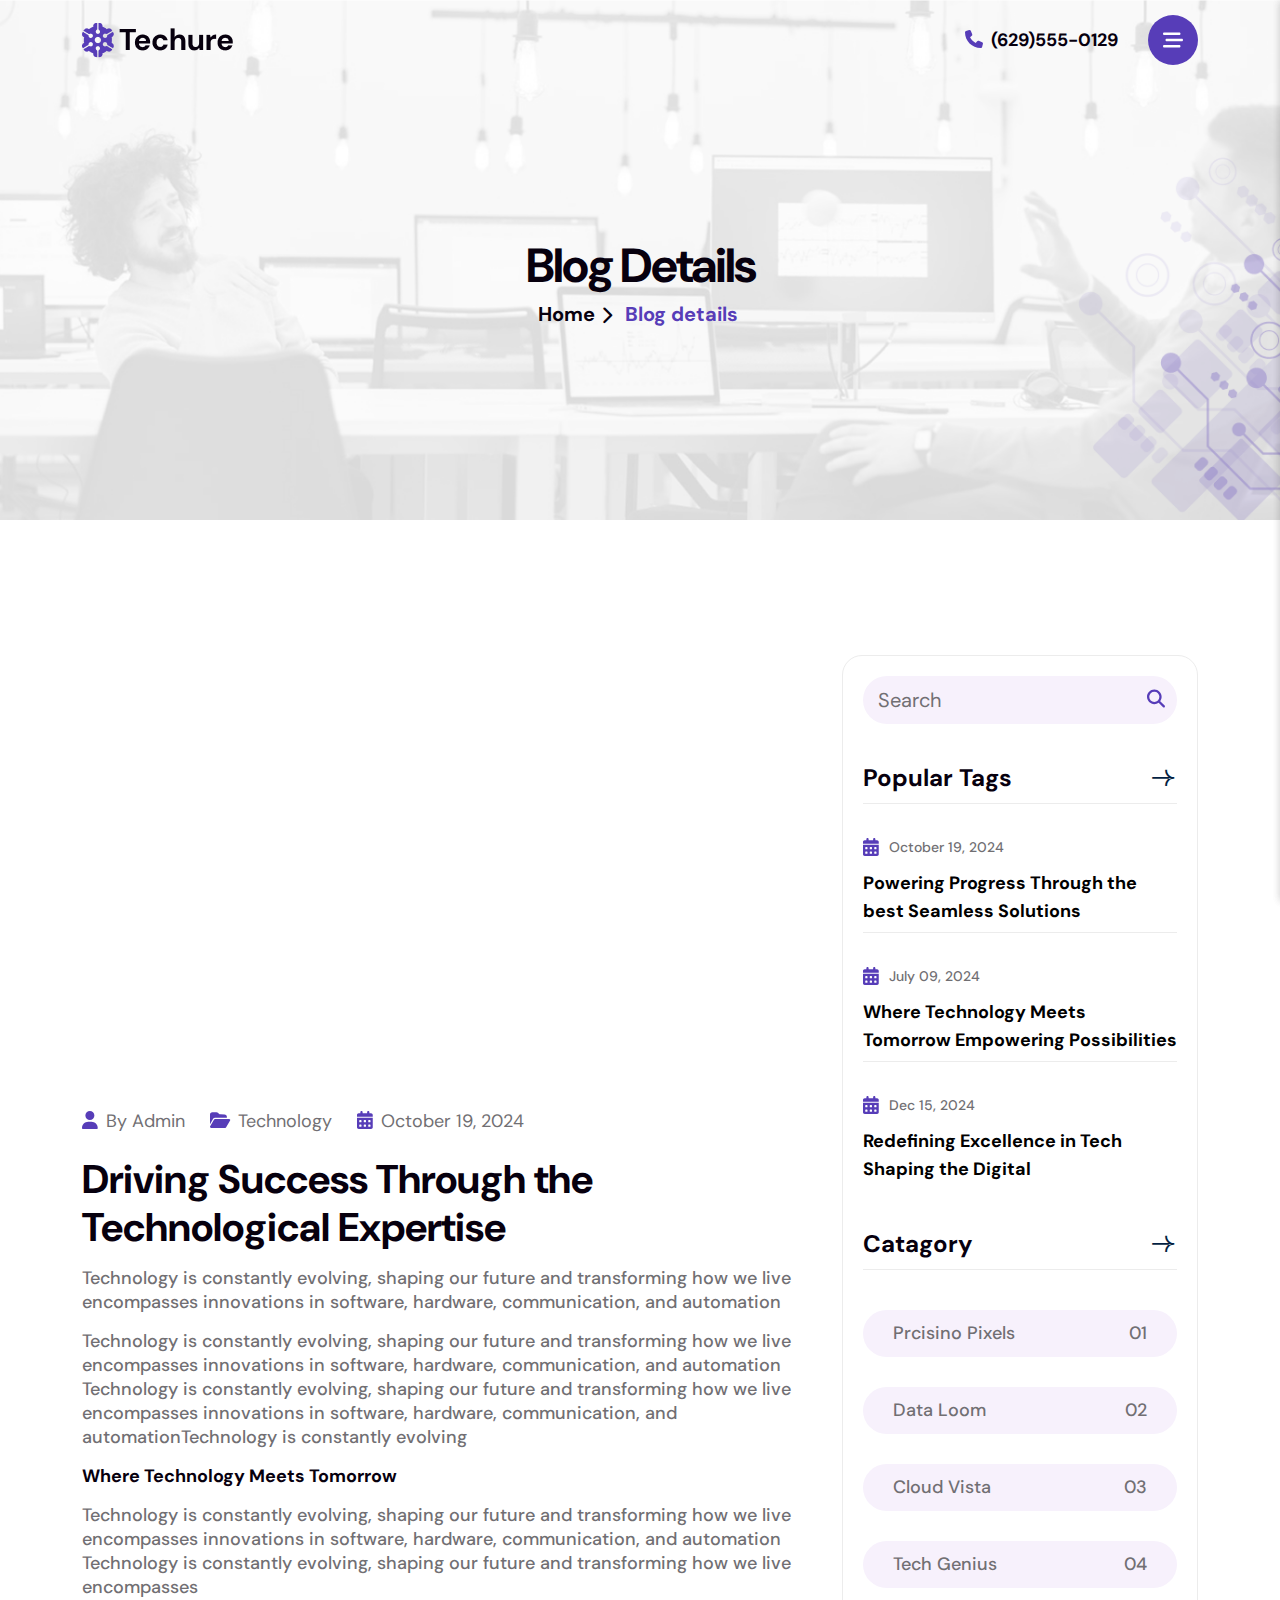
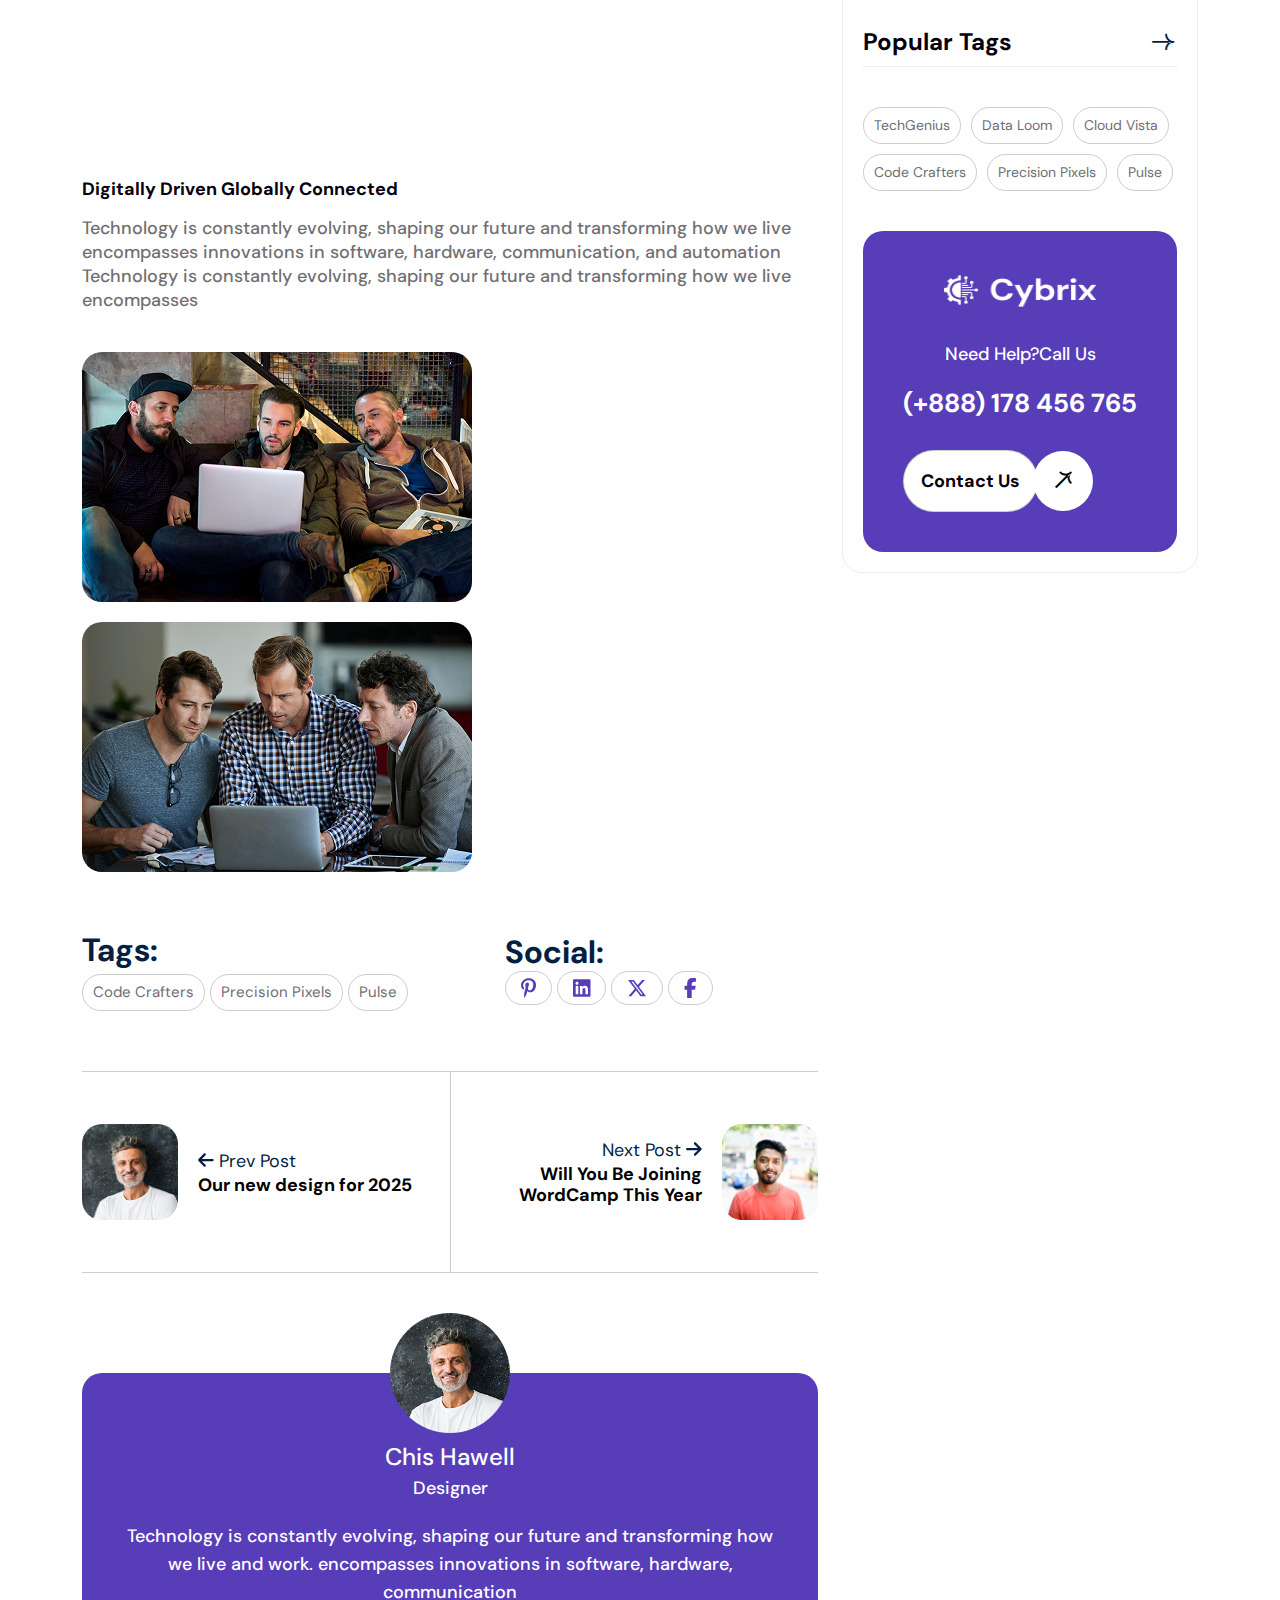
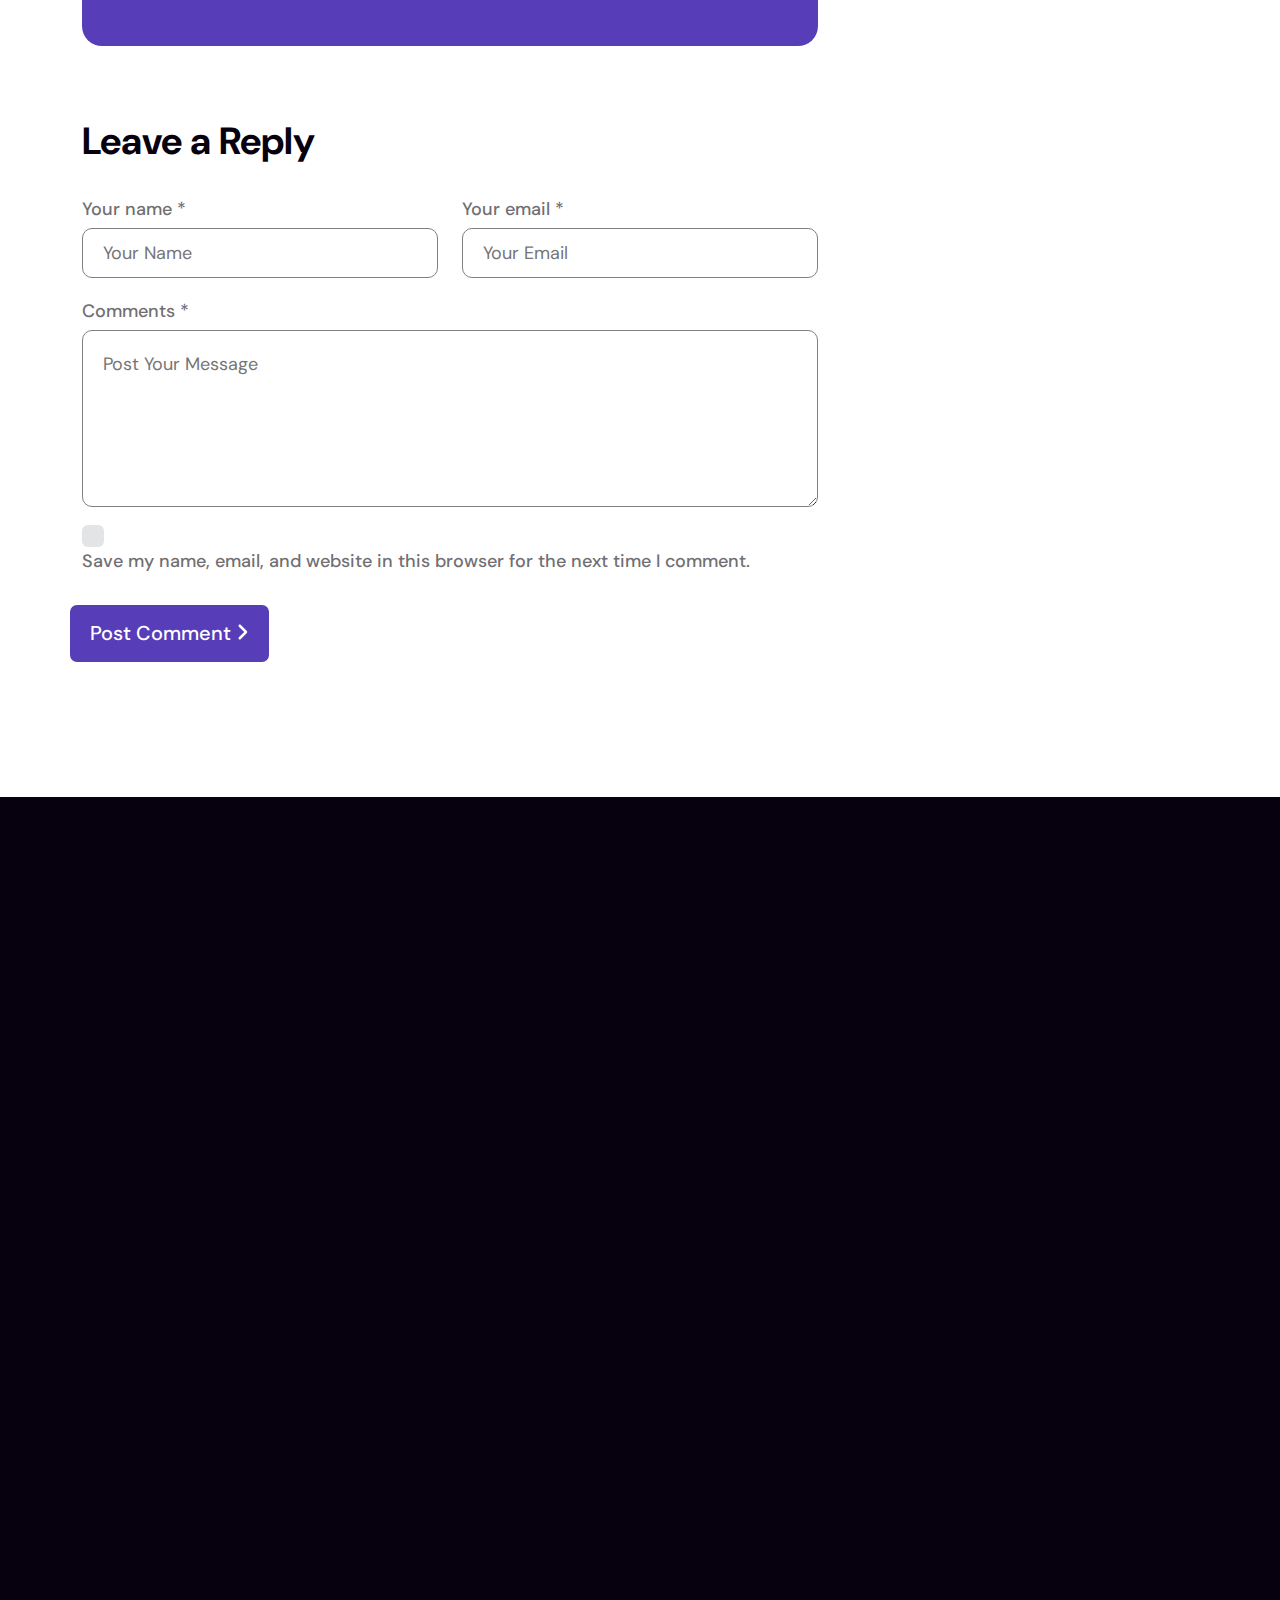
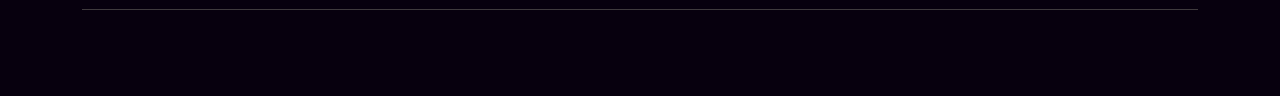
<file: blog-details.html>
<!DOCTYPE html>
<html lang="en">
  <head>
    <meta http-equiv="content-type" content="text/html; charset=utf-8">
    <meta name="viewport" content="width=device-width, initial-scale=1.0">
    <meta http-equiv="X-UA-Compatible" content="ie=edge">
   <!-- SEO Meta Tags -->
    <title>Techure - Modern Technology HTML Template</title>
    <meta name="description" content="Techure is a sleek and modern technology-focused HTML template designed for startups, IT services, and digital businesses.">
    <meta name="keywords" content="Techure, technology template, IT services, startup HTML, tech company website, modern HTML template">
    <meta name="author" content="SoftCrafty">   
    <link rel="icon" href="images/favicon.png">
    <!-- google fonts -->
    <link rel="preconnect" href="https://fonts.googleapis.com">
    <link rel="preconnect" href="https://fonts.gstatic.com" crossorigin>
    <link href="https://fonts.googleapis.com/css2?family=DM+Sans:wght@400;500;700&display=swap" rel="stylesheet">

    <!-- css file-->
    <link rel="stylesheet" href="css/bootstrap.min.css">
    <link rel="stylesheet" href="css/fontawesome.min.css">
    <link rel="stylesheet" href="css/animate.min.css">
    <link rel="stylesheet" href="css/owl.carousel.min.css">
    <link rel="stylesheet" href="css/owl.theme.default.min.css">
    <link rel="stylesheet" href="css/slick.min.css">
    <link rel="stylesheet" href="css/magnific-popup.min.css">
    <link rel="stylesheet" href="css/nice-select.min.css">
    <link rel="stylesheet" href="./css/style.css">
  </head>

  <body>
    <!-- preloader -->
    <div class="preloader" id="preloader">
      <div class="loader">
        <img src="./images/loader.png" alt="loader">
        <h3>Techure</h3>
      </div>
   </div>
    <!--============ START HEADER AREA ============-->
    <header class="header-area style-one">
      <div class="container">
        <div class="row">
          <div class="menu-header">

            <div class="logo">
              <a href="index.html" class="standard-logo">
                <img src="./images/logo-img-01.png" alt="Techure Logo" />
              </a>
              <a href="index.html" class="sticky-logo">
                <img src="./images/logo-img-01.png" alt="Techure Logo"/>
              </a>
            </div>
            <nav class="main-menu">
              <ul>
                <li>
                  <a href="index.html">Home <i class="fa-solid fa-angle-down"></i></a>
                  <ul class="submenu">
                    <li><a href="index.html">Home 01</a></li>
                    <li><a href="index-two.html">Home 02</a></li>
                    <li><a href="index-three.html">Home 03</a></li>
                  </ul>
                </li>
                <li>
                  <a href="about-us.html">About Us</a>
                </li>

                <li>
                  <a href="services.html"
                    >Services <i class="fa-solid fa-angle-down"></i
                  ></a>
                  <ul class="submenu">
                    <li><a href="services.html">Services</a></li>
                    <li>
                      <a href="services-details.html">Services Details</a>
                    </li>
                  </ul>
                </li>
                <li>
                  <a href="project.html"
                    >Projects <i class="fa-solid fa-angle-down"></i
                  ></a>
                  <ul class="submenu">
                    <li><a href="project.html">Project</a></li>
                    <li>
                      <a href="project-details.html">Project Details</a>
                    </li>
                  </ul>
                </li>
                <li>
                  <a href="blog.html">Blog <i class="fa-solid fa-angle-down"></i></a>
                  <ul class="submenu">
                    <li><a href="blog.html">Blog</a></li>
                    <li><a href="blog-details.html">Blog Details</a></li>
                  </ul>
                </li>
                <li>
                  <a href="contact.html">Contact</a>
                </li>
              </ul>
            </nav>
            <!-- end nav and end main-menu -->
            <div class="number-with-btn" >
              <div class="contact-number">
                <a href="tel:(629) 555-0129">
                <i class="fa-solid fa-phone"></i>
                <span class="phone-number ms-1">(629)555-0129</span>
              </a>
              </div>
              <!-- end contact number -->
                <div class="menu-bar-box">
                <div class="bar-btn style-one">
                  <div class="menu-line">
                    <div class="bar-line"></div>
                    <div class="bar-line"></div>
                  </div>
                </div>
                <div class="main-menu-bar-btn">
                  <i class="fa-solid fa-bars-staggered"></i>
                </div>
                </div>
            </div>
            <!-- end bar-btn -->

          </div>          
        </div>
        <!-- end row -->
      </div>
      <!-- end container -->
      <div class="off-canvas">
        <div class="off-canvas-close">
          <i class="fa-solid fa-xmark close--btn"></i>
        </div>
        <!-- end off-canvas-close -->
        <nav class="main-menu">
          <ul>
            <li>
              <div class="item">
                <a>home</a>
              </div>
  
              <ul class="off-canvas-dropdown">
                <li><a href="index.html">Home 01</a></li>
                <li><a href="index-two.html">Home 02</a></li>
                <li><a href="index-three.html">Home 03</a></li>
              </ul>
            </li>
            <li>
              <div class="item">
                <a href="about-us.html">About Us</a>
              </div>
            </li>
            <li>
              <div class="item">
                <a>Services</a>
              </div>
  
              <ul class="off-canvas-dropdown">
                <li><a href="services.html">Services</a></li>
                <li>
                  <a href="services-details.html">Services Details</a>
                </li>
              </ul>
            </li>
            <li>
              <div class="item">
                <a>Projects</a>
              </div>  
              <ul class="off-canvas-dropdown">
                <li><a href="project.html">Projects</a></li>
                <li>
                  <a href="project-details.html">Project Details</a>
                </li>
              </ul>
            </li>
            <li>
              <div class="item">
                <a>Blog </a>
              </div>
  
              <ul class="off-canvas-dropdown">
                <li><a href="blog.html">Blog</a></li>
                <li><a href="blog-details.html">Blog Details</a></li>
              </ul>
            </li>
            <li>
              <div class="item">
                <a href="contact.html">Contact</a>
              </div>
            </li>
          </ul>
        </nav>
        <!-- end menu item -->
        <div class="off-convas-wrapper">
          <div class="section-heading pt-30">
            <h3 class="section-title">Contact Info</h3>
          </div>
          <div class="off-canvas-content">
            <div class="off-canvas-item pt-30">
              <i class="fa-solid fa-location-dot"></i>
              <h4 class="section-title">
                1901 Thornridge Cir. Shiloh, Hawaii 81063
              </h4>
            </div>
            <div class="off-canvas-item pt-30">
              <i class="fa-solid fa-envelope"></i>
              <a href="deanna.curtis@example.com" class="section-title">deanna.curtis@example.com</a>
            </div>
            <div class="off-canvas-item pt-30">
              <i class="fa-solid fa-phone"></i>
              <a href="tel:(012)345-6789" class="section-title">012-345-6789
              </a>
            </div>
            <div class="off-canvas-item pt-30">
              <div class="shear-media">
                <div class="section-heading pt-30 pb-30">
                  <h3 class="section-title">Follow Us</h3>
                </div>
                <div class="shear-media-wrap">
                  <a href="https://www.pinterest.com">
                    <div class="ms-0 media-icon">
                      <i class="fa-brands fa-pinterest-p"></i>
                    </div>
                  </a>
                  <a href="https://www.linkedin.com">
                    <div class="media-icon">
                      <i class="fa-brands fa-linkedin"></i>
                    </div>
                  </a>
                  <a href="https://www.x.com/">
                    <div class="media-icon">
                      <i class="fa-brands fa-x-twitter"></i>
                    </div>
                  </a>
                  <a href="https://www.facebook.com/">
                    <div class="media-icon">
                      <i class="fa-brands fa-facebook-f"></i>
                    </div>
                  </a>
                </div>
              </div>
              <!-- end shear media  -->
            </div>

            <div class="mt-30">
              <a href="contact.html" class="theme--btn">
                <button class="theme-btn style-two">Contact Us</button>
                <button class="theme-btn style-two">
                  <i class="icon-right-arrow"></i>  
                </button>
              </a>
            </div>
          </div>
        </div>
      </div>
      <!-- end off-canvas -->
      <!-- off-canvas-contact -->
      <div class="off-canvas-sidebar-contact">
        <div class="off-canvas-contact">
          <div class="off-canvas-close">
            <i class="fa-solid fa-xmark close--btn"></i>
          </div>
          <div class="logo pt-40">
            <img src="./images/logo-img-01.png" alt="techure logo" />
          </div>
          <p class="section-desc pt-30">
            Information Technology is a rapidly evolving field that encompasses
            the study and application of computing technology to solve
          </p>
          <div class="off-convas-wrapper">
            <div class="section-heading pt-30">
              <h3 class="section-title">Contact Info</h3>
            </div>
            <div class="off-canvas-content">
              <div class="off-canvas-item pt-30">
                <i class="fa-solid fa-location-dot"></i>
                <h4 class="section-title">
                  1901 Thornridge Cir. Shiloh, Hawaii 81063
                </h4>
              </div>
              <div class="off-canvas-item pt-30">
                <i class="fa-solid fa-envelope"></i>
                <a href="deanna.curtis@example.com" class="section-title">deanna.curtis@example.com</a>
              </div>
              <div class="off-canvas-item pt-30">
                <i class="fa-solid fa-phone"></i>
                <a href="tel:(012)345-6789" class="section-title">012-345-6789 </a>
              </div>
              <div class="off-canvas-item pt-30">
                <div class="shear-media">
                  <div class="section-heading pt-30 pb-30">
                    <h3 class="section-title">Follow Us</h3>
                  </div>
                  <div class="shear-media-wrap">
                    <a href="https://www.pinterest.com">
                      <div class="ms-0 media-icon">
                        <i class="fa-brands fa-pinterest-p"></i>
                      </div>
                    </a>
                    <a href="https://www.linkedin.com">
                      <div class="media-icon">
                        <i class="fa-brands fa-linkedin"></i>
                      </div>
                    </a>
                    <a href="https://www.x.com/">
                      <div class="media-icon">
                        <i class="fa-brands fa-x-twitter"></i>
                      </div>
                    </a>
                    <a href="https://www.facebook.com/">
                      <div class="media-icon">
                        <i class="fa-brands fa-facebook-f"></i>
                      </div>
                    </a>
                  </div>
                </div>
                <!-- end shear media  -->
              </div>

              <div class="mt-30">
                <a href="contact.html" class="theme--btn">
                  <button class="theme-btn style-two">Contact Us</button>
                  <button class="theme-btn style-two">
                   <i class="icon-right-arrow"></i>  
                  </button>
                </a>
              </div>
            </div>
          </div>
        </div>
        <!-- off-canvas -->
      </div>
      <!-- end off-convas-sidebar-contact -->
    </header>
    <!--============ END HEADER AREA============-->
    
    <!-- breadcrumb area -->
    <section class="page-breadcrumb-area">
      <div class="container">
          <div class="row">
            <div class="col-md-12">
              <div class="breadcrumb-wrapper">
                <div class="page-heading">
                    <h2 class="page-title">Blog Details</h2>
                </div>
                <div class="breadcrumb-list">
                  <ul>
                    <li class="breadcrumb-list"><a href="index.html" title="Home">Home</a> 
                    </li>
                    <li class="breadcrumb-list"><a href="blog-details.html">Blog details</a> 
                    </li>                            
                  </ul>
                </div>
              </div>
            </div>
          </div>
      </div>
    </section>   
    
    <!--============START BLOG AREA ============-->
    <section class="blog-area ">
      <div class="container">
        <div class="row">
          <div class="col-lg-7 col-xl-8">

           <div class="blog-details-wrapper">
            <article class="single-post-item format-image">
              <div class="post-thumbnail ">
                <img src="./images/blog-details-img-01.png" alt="techure blog post details" class="wow custom-animate" />
              </div>

              <div class="post-content-wrapper">              
                <div class="post-meta">
                  <span class="author-img">
                    <a href="blog.html">
                      <i class="fa-solid fa-user"></i>
                      <span class="meta-text">By Admin</span>
                    </a>
                  </span>
                  <span class="blog-category">
                    <a href="blog.html">
                      <i class="fa-solid fa-folder-open"></i>
                      <span class="meta-text">Technology</span>
                    </a>
                  </span>
                  <span class="post-date">
                    <a href="blog.html">
                      <i class="fa-solid fa-calendar-days"></i>
                      <span class="meta-text">October 19, 2024</span>
                    </a>
                  </span>
                </div>
                <div class="post-heading">
                  <h3 class="post-title">Driving Success Through the Technological Expertise<h3> 
                </div>
                <div class="post-content">                  
                    
                  <p >
                    Technology is constantly evolving, shaping our future
                    and transforming how we live encompasses innovations in
                    software, hardware, communication, and automation
                  </p>
                  <p>
                    Technology is constantly evolving, shaping our future
                    and transforming how we live encompasses innovations in
                    software, hardware, communication, and automation
                    Technology is constantly evolving, shaping our future
                    and transforming how we live encompasses innovations in
                    software, hardware, communication, and
                    automationTechnology is constantly evolving
                  </p>
                
                  <p >
                    <strong>Where Technology Meets Tomorrow</strong>
                  </p>
                  <p>
                    Technology is constantly evolving, shaping our future
                    and transforming how we live encompasses innovations in
                    software, hardware, communication, and automation
                    Technology is constantly evolving, shaping our future
                    and transforming how we live encompasses
                  </p>
                  
                  <ul class="wow animate__animated animate__fadeInUp ps-0" data-wow-delay="0.1s">
                    <li>                      
                      Powering Progress Through Innovation Seamless Solutions
                    </li>
                    <li>
                      Digital World Where Technology Meets Tomorrow Possibilities
                    </li>
                    <li>  
                      Redefining Excellence in Tech Shaping the Digital Landscape                    
                    </li>
                    <li>
                      IT Technology constantly strive to improve efficiency
                    </li>
                  </ul>
                  
                  <p>
                    <strong>
                      Digitally Driven Globally Connected
                    </strong>
                  </p>                   
                  <p >
                    Technology is constantly evolving, shaping our future
                    and transforming how we live encompasses innovations in
                    software, hardware, communication, and automation
                    Technology is constantly evolving, shaping our future
                    and transforming how we live encompasses
                  </p>
                  <p class="blog-imgs">
                    <img src="./images/new-blog-img-01.png" alt="blog">
                    <img src="./images/new-blog-img-02.png" alt="blog">
                  </p>
                 
                </div>
                <div class="default-single-post-meta style-2">
                  <div class="blog-post-cat">
                    <span>Tags: </span>
                    <div class="post-cat-list">
                      <a href="blog.html">Code Crafters</a>                      
                      <a href="blog.html">Precision Pixels</a>                      
                      <a href="blog.html">Pulse</a>                      
                    </div>
                  </div>
                 
                  <div class="blog-post-tag">
                    <span>Social: </span>
                    <div class="post-tag-list">
                      <a href="#" class="ms-0"><i class="fa-brands fa-pinterest-p"></i></a>
                      <a href="#"><i class="fa-brands fa-linkedin"></i></a>
                      <a href="#"><i class="fa-brands fa-x-twitter"></i></a>
                      <a href="#"><i class="fa-brands fa-facebook-f"></i></a>
                    </div>
                  </div>
                  <!-- end shear media  -->
                </div>
              </div>              
            </article>

            <div class="blog-post-nav">
                <div class="post-navigation">
                  <div class="post-img">
                    <img src="./images/client-img-03.png" alt="client">							
                  </div>            
                  <div class="text">
                    <span><i class="fa fa-arrow-left"></i> Prev Post</span>
                    <h4><a href="blog-details.html" rel="prev">Our new design for 2025</a> </h4>
                  </div>
                </div>

                <div class="divider"></div>
                <div class="post-navigation">
                  <div class="post-img">
                    <img src="./images/client-img-02.png" alt="client">									
                  </div>          
                  <div class="text">
                    <span>Next Post <i class="fa fa-arrow-right"></i></span>
                    <h4><a href="blog-details.html" rel="next">Will You Be Joining WordCamp This Year</a> </h4>
                  </div>
                </div>
            </div>
            <div class="author-info">
              <div class="author-thumb text-center">
                <a href="#">
                  <img src="./images/client-img-03.png" alt="client">
                </a>
              </div>
              <div class="author-text text-center">
                <h4 class="section-title">Chis Hawell</h4>
                <p class="section-meta pt-10">Designer</p>
                <p class="section-desc pt-20">
                  Technology is constantly evolving, shaping our future
                  and transforming how we live and work. encompasses
                  innovations in software, hardware, communication
                </p>
              </div>
            </div>
            <div class="post-comments-form">
              <div id="respond" class="comment-respond">
                <div class="post-comments-title">
                  <h2>Leave a Reply 
                    <small>
                      <a href="/crebiz/are-you-ready-for-web-summit-2025/#respond" style="display:none;">Cancel reply                  
                      </a>
                    </small>
                  </h2>
                </div>
                <form class="comment-form" >
                  <div class="row">
                    <div class="col-lg-6">
                      <div class="contacts-name">
                        <label>Your name *</label>
                          <input type="text" name="author" placeholder="Your Name">
                      </div>
                    </div>
                    <div class="col-lg-6">
                      <div class="contacts-email ">
                        <label>Your email *</label>
                          <input type="email" name="email" placeholder="Your Email">
                      </div>
                    </div>   

                    <div class="contacts-message">
                      <label>Comments *</label>
                      <textarea id="comment" name="comment" rows="5" placeholder="Post Your Message"></textarea>
                    </div>

                    <p class="comment-form-cookies-consent">
                      <input type="checkbox">
                      <label for="aggree">Save my name, email, and website in this browser for the next time I comment.</label>
                    </p>

                    <button class="theme-btn">
                      Post Comment
                      <i class="fa fa-angle-right"></i>
                    </button>
                    <!-- <div class="mt-40">
                      <button class="theme--btn">
                        <button class="theme-btn style-two">
                          Post Comment
                        </button>
                        <button class="theme-btn style-two">
                          <i class="icon-right-arrow"></i>  
                        </button>
                      </button>
                    </div>                    -->
                     
                    
                  </div>
                </form>	
              </div>
            </div>
           </div>
          </div>        
          <!-- end col-lg-8 -->
          <div class="col-lg-5 col-xl-4">
            <aside>
              <div class="sidebar style-two wow animate__animated animate__fadeInUp" data-wow-delay="0.4s">
                <div class="search-bar">
                  <input type="text" value="" required name="s" placeholder="Search"
                    class="form-control form-control-lg"/>
                  <div class="search-icon">
                    <i class="fa-solid fa-magnifying-glass"></i>
                  </div>
                </div>
                <div class="popular-post mt-40">
                  <div class="side-section-heading">
                    <h4 class="section-title">Popular Tags</h4>
                    <i class="icon-right-arrow"></i>  
                  </div>
                  <div class="post-item">
                    <div class="post-meta">
                      <i class="fa-solid fa-calendar-days"></i>
                      <span class="badge-text">October 19, 2024</span>                      
                    </div>                    
                    <h3 class="post-title">
                      <a href="blog-details.html">
                        Powering Progress Through the best Seamless Solutions
                      </a>
                    </h3>                    
                  </div>
                  <div class="post-item">
                    <div class="post-meta">
                      <i class="fa-solid fa-calendar-days"></i>
                      <span class="badge-text">July 09, 2024</span>                      
                    </div>                    
                    <h3 class="post-title">
                      <a href="blog-details.html">
                        Where Technology Meets Tomorrow Empowering Possibilities 
                      </a>
                    </h3>                    
                  </div>
                  <div class="post-item">
                    <div class="post-meta">
                      <i class="fa-solid fa-calendar-days"></i>
                      <span class="badge-text">Dec 15, 2024</span>                      
                    </div>                    
                    <h3 class="post-title">
                      <a href="blog-details.html">
                        Redefining Excellence in Tech Shaping the Digital
                      </a>
                    </h3>                    
                  </div>                 
                </div>
                <div class="card-item mt-40">
                  <div class="side-section-heading">
                    <h4 class="section-title">Catagory</h4>
                    <i class="icon-right-arrow"></i>  
                  </div>
                  <div class="catagory-wrap mt-40">
                    <a href="blog.html" class="catagory-item">
                      <span>Prcisino Pixels</span>
                      <span>01</span>
                    </a>

                    <a href="blog.html" class="catagory-item">
                      <span>Data Loom</span>
                      <span>02</span>
                    </a>
                    <a href="blog.html" class="catagory-item">
                      <span>Cloud Vista</span>
                      <span>03</span>
                    </a>
                    <a href="blog.html" class="catagory-item">
                      <span>Tech Genius</span>
                      <span>04</span>
                    </a>
                  </div>
                </div>
                <div class="popular-tags mt-40">
                  <div class="side-section-heading">
                    <h4 class="section-title">Popular Tags</h4>
                    <i class="icon-right-arrow"></i>  
                  </div>
                  <div class="tags-cloud">
                    <a href="blog.html">TechGenius</a>
                    <a href="blog.html">Data Loom </a>
                    <a href="blog.html">Cloud Vista</a>
                    <a href="blog.html">Code Crafters</a>
                    <a href="blog.html">Precision Pixels</a>
                    <a href="blog.html">Pulse</a>
                  </div>
                </div>
                <div class="contact-card style-one mt-40">
                  <div class="contact-content">
                    <div class="contact--wrap">
                      <div class="logo">
                        <img src="./images/call-logo.png" alt="Techure Logo" />
                      </div>
                      <div class="section-heading">
                        <p class="section-desc">Need Help?Call Us</p>
                        <h4 class="section-title">
                          <a href="tel:(629) 555-0129">(+888) 178 456 765</a>
                        </h4>
                      </div>
                      <div class="mt-30 theme--btn">
                        <a href="contact.html ">
                          <button class="theme-btn style-two">Contact Us</button>
                          <button class="theme-btn style-two">
                            <i class="icon-right-arrow"></i>  
                          </button>
                        </a>
                      </div>
                    </div>

                  </div>
                </div>
              </div>
            </aside>
          </div>
        </div>
      </div>
    </section>
    <!--============END BLOG AREA ============-->
    <!--============ START fOOTER AREA ===========-->
    <footer class="footer-area style-one pb-20">
      <div class="container">
        <div class="row">
          <div class="footer-top  pt-80">
            <div class="footer-wrapper wow custom-animate pb-40 ">
              <div class="section-header style-one section-meta mb-15 wow animate__ animate__lightSpeedInLeft ">
                <h2 class="section-title">Start your Journey
                  With Us</h2>
                  <p class="section-desc">In the realm of IT Technology, innovation and advancement are key elements. From cutting-edge software</p>
              </div>
              <a href="contact.html" class="circle-box auto-bounce section-meta mb-15 ">
                Let’s Talk
              </a>
            </div>
              
            <div class="footer-wrap pb-65 mt-60" >
              <div class="row">
                <div class="col-lg-4 col-md-6">
                  <div class="wow  animate__animated animate__fadeInUp" data-wow-delay="0.2s">
                    <div class="company-logo">
                      <a href="index.html">
                        <img src="images/logo-img-02.png" alt="techure logo">
                      </a>
                    </div>
                    <form action="#">
                      <div class="input-group input-group-lg">
                        <input class="form-control form-control-lg" type="text" placeholder="Your Email..." aria-label=".form-control-lg example"/>
                        <span class="input-group-text group-btn"
                          ><i class="fa-solid fa-paper-plane"></i></span>
                      </div>
                    </form>
                    <div class="shear-media ">
                      <div class="media--icons">
                        <a href="#" class="ms-0"><i class="fa-brands fa-pinterest-p"></i></a>
                        <a href="#"><i class="fa-brands fa-linkedin"></i></a>
                        <a href="#"><i class="fa-brands fa-x-twitter"></i></a>
                        <a href="#"><i class="fa-brands fa-facebook-f"></i></a>
                      </div>
                    </div>
                    <!-- end shear-media -->
                  </div>
                </div>
                <!-- end col-lg-4 -->
                 <div class="col-lg-4 col-md-6">
                  <div class="footer-list wow  animate__animated animate__fadeInUp" data-wow-delay="0.3s">
                    <h4>Service</h4>
                    <ul>
                      <li><a href="services-details.html">Shaping the Digital Landscape</a> </li>
                      <li><a href="services-details.html">Redefining Excellence in Tech</a></li>
                      <li><a href="services-details.html">Where Technology Meets Tomorrow</a></li>
                      <li><a href="services-details.html">Where Technology Meets Tomorrow</a></li>
                      <li><a href="services-details.html">Shaping the Digital Landscape</a> </li>
                      <li><a href="services-details.html">Redefining Excellence in Tech</a></li>
                    </ul>
                  </div>
                 </div>
                 <!-- end -col-lg-4 -->
                 <div class="col-lg-4 col-md-6">
                  <div class="footer-list wow  animate__animated animate__fadeInUp" data-wow-delay="0.4s">
                    <h4>Service</h4>
                    <div class="mb-20">
                      <p class="text-sub">Email</p>
                      <a href="mailto:Willie.jennigs@example.com" class="contact-text">Willie.jennigs@example.com</a>
                    </div>
                    <div class="mb-20">
                      <p class="text-sub">phone</p>
                      <a href="tel:(307) 555-0133 ">
                        <span class="contact-text">(307)555-0133</span>
                      </a>
                    </div>
                    <div class="mb-20">
                      <p class="text-sub">Location</p>
                      <p class="contact-text">2118 Thornridge Cir. Syracuse</p>
                    </div>
                  </div>
                 </div>
                 <!-- end -col-lg-4 -->
              </div>
              <!-- end row -->
            </div>
          </div>
          <div class="footer-copyright">
            <div class="copyright-area pt-60">
              <div class="row">
                <div class="col-lg-6 ">
                  <p class="copyright-desc wow animate__ animate__lightSpeedInLeft animated">
                    &copy; <a href="#">Yoursitename</a> 2025 | All Rights Rserved
                  </p>
                </div>
                <div class="col-lg-6 ">
                  <ul class="wow animate__ animate__lightSpeedInRight animated">
                    <li><a href="about-us.html">Terms & Conditions</a></li>
                    <li><a href="contact.html">Privacy policy</a></li>
                    <li><a href="contact.html">Contact Us</a></li>
                  </ul>
                </div>
              </div>
              <!-- end row -->
            </div>
          </div>
        </div>       
      </div>
    </footer>
   
    <!-- template js files -->
    <script src="js/jquery-3.7.1.min.js"></script>
    <script src="js/bootstrap.min.js"></script>
    <script src="js/jquery.counterup.min.js"></script>
    <script src="js/waypoints.min.js"></script>
    <script src="js/wow.min.js"></script>
    <script src="js/owl.carousel.min.js"></script>
    <script src="js/slick.min.js"></script>
    <script src="js/jquery.magnific-popup.min.js"></script>
    <script src="js/jquery.nice-select.min.js"></script>
    <script src="js/font-awesome.min.js"></script>
    <script src="js/main.js"></script>
  </body>
</html>
</file>
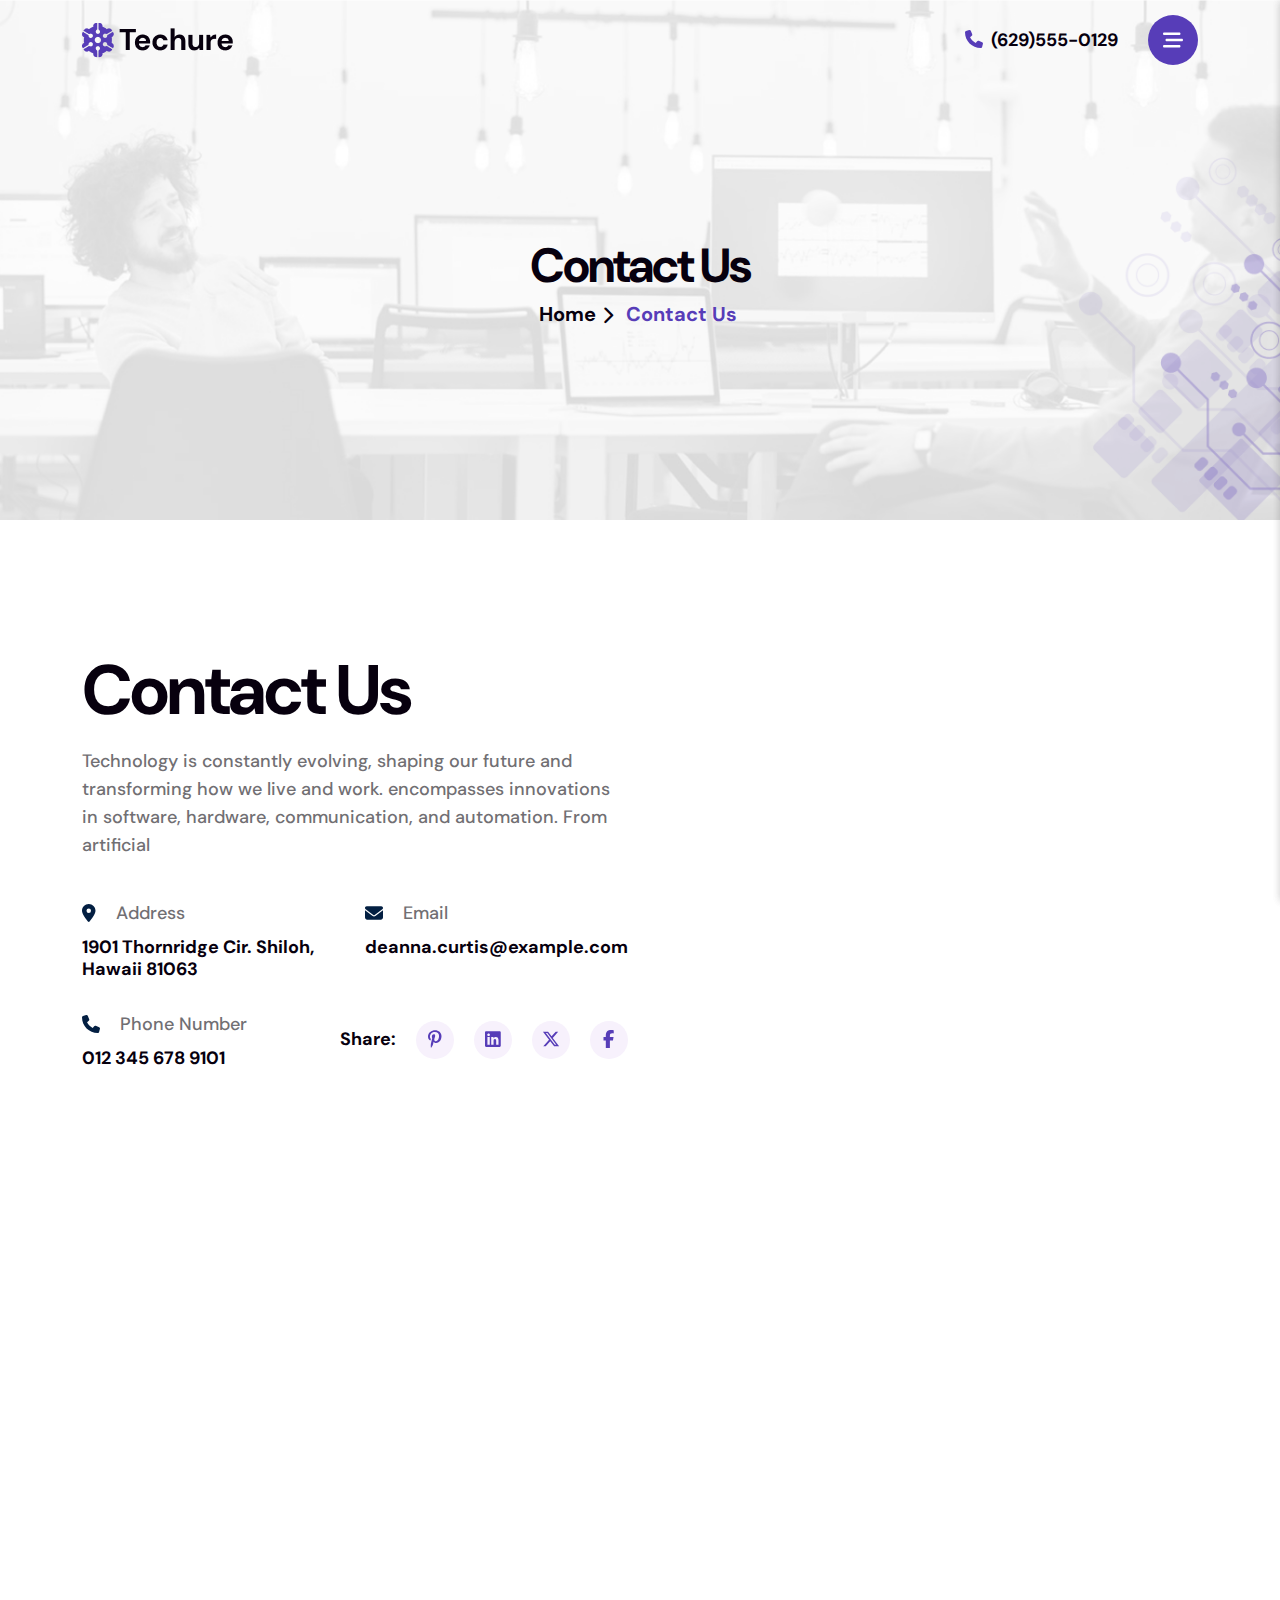
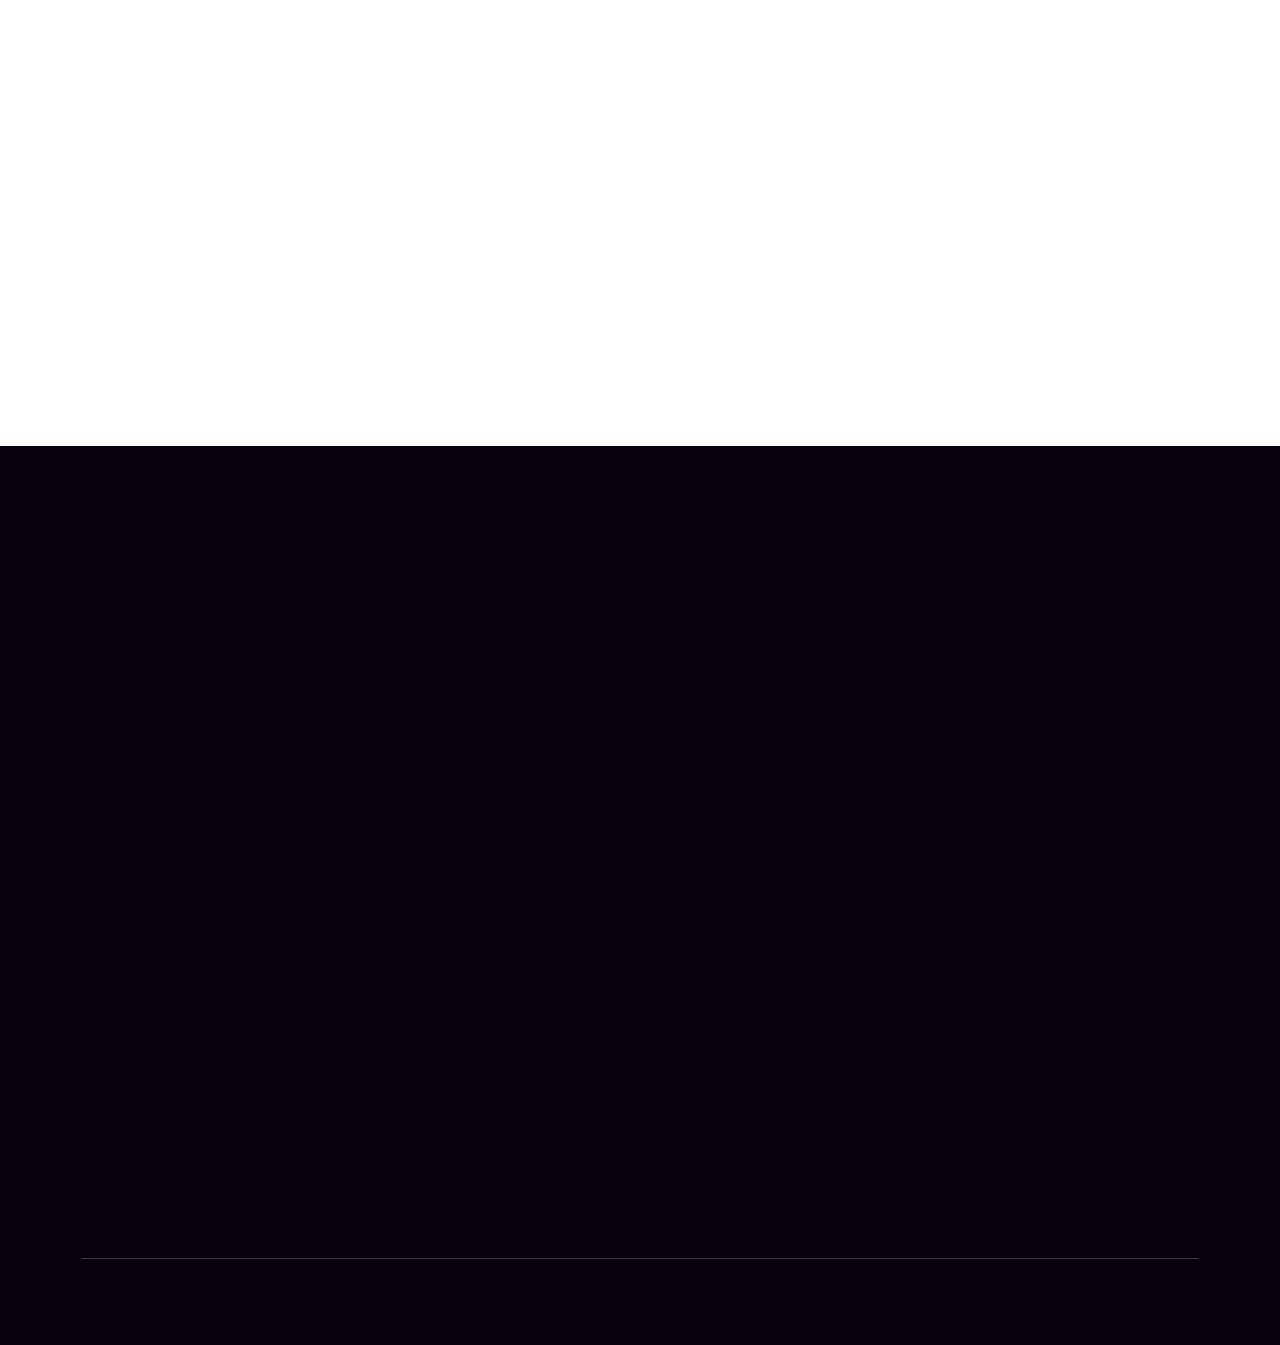
<file: contact.html>
<!DOCTYPE html>
<html lang="en">
  <head>
    <meta http-equiv="content-type" content="text/html; charset=utf-8" >
    <meta name="viewport" content="width=device-width, initial-scale=1.0" >
    <meta http-equiv="X-UA-Compatible" content="ie=edge" >
   <!-- SEO Meta Tags -->
    <title>Techure - Modern Technology HTML Template</title>
    <meta name="description" content="Techure is a sleek and modern technology-focused HTML template designed for startups, IT services, and digital businesses.">
    <meta name="keywords" content="Techure, technology template, IT services, startup HTML, tech company website, modern HTML template">
    <meta name="author" content="SoftCrafty">   
    <link rel="icon" href="images/favicon.png">
    <!-- google fonts -->
    <link rel="preconnect" href="https://fonts.googleapis.com" >
    <link rel="preconnect" href="https://fonts.gstatic.com" crossorigin >
    <link href="https://fonts.googleapis.com/css2?family=DM+Sans:wght@400;500;700&display=swap" rel="stylesheet" >

    <!-- css file-->
    <link rel="stylesheet" href="css/bootstrap.min.css" >
    <link rel="stylesheet" href="css/fontawesome.min.css" >
    <link rel="stylesheet" href="css/animate.min.css" >
    <link rel="stylesheet" href="css/owl.carousel.min.css" >
    <link rel="stylesheet" href="css/owl.theme.default.min.css" >
    <link rel="stylesheet" href="css/magnific-popup.min.css" >
    <link rel="stylesheet" href="css/slick.min.css" >
    <link rel="stylesheet" href="css/nice-select.min.css" >
    <link rel="stylesheet" href="./css/style.css" >
  </head>

  <body>
    <!-- preloader -->
    <div class="preloader" id="preloader">
      <div class="loader">
        <img src="./images/loader.png" alt="loader">
        <h3>Techure</h3>
      </div>
   </div>
    <!--============ START HEADER AREA ============-->
    <header class="header-area style-one">
      <div class="container">
        <div class="row">
          <div class="menu-header">

            <div class="logo">
              <a href="index.html" class="standard-logo">
                <img src="./images/logo-img-01.png" alt="Techure Logo" />
              </a>
              <a href="index.html" class="sticky-logo">
                <img src="./images/logo-img-01.png" alt="Techure Logo"/>
              </a>
            </div>
            <nav class="main-menu">
              <ul>
                <li>
                  <a href="index.html">Home <i class="fa-solid fa-angle-down"></i></a>
                  <ul class="submenu">
                    <li><a href="index.html">Home 01</a></li>
                    <li><a href="index-two.html">Home 02</a></li>
                    <li><a href="index-three.html">Home 03</a></li>
                  </ul>
                </li>
                <li>
                  <a href="about-us.html">About Us</a>
                </li>

                <li>
                  <a href="services.html"
                    >Services <i class="fa-solid fa-angle-down"></i
                  ></a>
                  <ul class="submenu">
                    <li><a href="services.html">Services</a></li>
                    <li>
                      <a href="services-details.html">Services Details</a>
                    </li>
                  </ul>
                </li>
                <li>
                  <a href="project.html"
                    >Projects <i class="fa-solid fa-angle-down"></i
                  ></a>
                  <ul class="submenu">
                    <li><a href="project.html">Project</a></li>
                    <li>
                      <a href="project-details.html">Project Details</a>
                    </li>
                  </ul>
                </li>
                <li>
                  <a href="blog.html">Blog <i class="fa-solid fa-angle-down"></i></a>
                  <ul class="submenu">
                    <li><a href="blog.html">Blog</a></li>
                    <li><a href="blog-details.html">Blog Details</a></li>
                  </ul>
                </li>
                <li>
                  <a href="contact.html">Contact</a>
                </li>
              </ul>
            </nav>
            <!-- end nav and end main-menu -->
            <div class="number-with-btn" >
              <div class="contact-number">
                <a href="tel:(629) 555-0129">
                <i class="fa-solid fa-phone"></i>
                <span class="phone-number ms-1">(629)555-0129</span>
              </a>
              </div>
              <!-- end contact number -->
                <div class="menu-bar-box">
                <div class="bar-btn style-one">
                  <div class="menu-line">
                    <div class="bar-line"></div>
                    <div class="bar-line"></div>
                  </div>
                </div>
                <div class="main-menu-bar-btn">
                  <i class="fa-solid fa-bars-staggered"></i>
                </div>
                </div>
            </div>
            <!-- end bar-btn -->

          </div>          
        </div>
        <!-- end row -->
      </div>
      <!-- end container -->
      <div class="off-canvas">
        <div class="off-canvas-close">
          <i class="fa-solid fa-xmark close--btn"></i>
        </div>
        <!-- end off-canvas-close -->
        <nav class="main-menu">
          <ul>
            <li>
              <div class="item">
                <a>home</a>
              </div>
  
              <ul class="off-canvas-dropdown">
                <li><a href="index.html">Home 01</a></li>
                <li><a href="index-two.html">Home 02</a></li>
                <li><a href="index-three.html">Home 03</a></li>
              </ul>
            </li>
            <li>
              <div class="item">
                <a href="about-us.html">About Us</a>
              </div>
            </li>
            <li>
              <div class="item">
                <a>Services</a>
              </div>
  
              <ul class="off-canvas-dropdown">
                <li><a href="services.html">Services</a></li>
                <li>
                  <a href="services-details.html">Services Details</a>
                </li>
              </ul>
            </li>
            <li>
              <div class="item">
                <a>Projects</a>
              </div>  
              <ul class="off-canvas-dropdown">
                <li><a href="project.html">Projects</a></li>
                <li>
                  <a href="project-details.html">Project Details</a>
                </li>
              </ul>
            </li>
            <li>
              <div class="item">
                <a>Blog </a>
              </div>
  
              <ul class="off-canvas-dropdown">
                <li><a href="blog.html">Blog</a></li>
                <li><a href="blog-details.html">Blog Details</a></li>
              </ul>
            </li>
            <li>
              <div class="item">
                <a href="contact.html">Contact</a>
              </div>
            </li>
          </ul>
        </nav>
        <!-- end menu item -->
        <div class="off-convas-wrapper">
          <div class="section-heading pt-30">
            <h3 class="section-title">Contact Info</h3>
          </div>
          <div class="off-canvas-content">
            <div class="off-canvas-item pt-30">
              <i class="fa-solid fa-location-dot"></i>
              <h4 class="section-title">
                1901 Thornridge Cir. Shiloh, Hawaii 81063
              </h4>
            </div>
            <div class="off-canvas-item pt-30">
              <i class="fa-solid fa-envelope"></i>
              <a href="deanna.curtis@example.com" class="section-title">deanna.curtis@example.com</a>
            </div>
            <div class="off-canvas-item pt-30">
              <i class="fa-solid fa-phone"></i>
              <a href="tel:(012)345-6789" class="section-title">012-345-6789
              </a>
            </div>
            <div class="off-canvas-item pt-30">
              <div class="shear-media">
                <div class="section-heading pt-30 pb-30">
                  <h3 class="section-title">Follow Us</h3>
                </div>
                <div class="shear-media-wrap">
                  <a href="https://www.pinterest.com">
                    <div class="ms-0 media-icon">
                      <i class="fa-brands fa-pinterest-p"></i>
                    </div>
                  </a>
                  <a href="https://www.linkedin.com">
                    <div class="media-icon">
                      <i class="fa-brands fa-linkedin"></i>
                    </div>
                  </a>
                  <a href="https://www.x.com/">
                    <div class="media-icon">
                      <i class="fa-brands fa-x-twitter"></i>
                    </div>
                  </a>
                  <a href="https://www.facebook.com/">
                    <div class="media-icon">
                      <i class="fa-brands fa-facebook-f"></i>
                    </div>
                  </a>
                </div>
              </div>
              <!-- end shear media  -->
            </div>

            <div class="mt-30">
              <a href="contact.html" class="theme--btn">
                <button class="theme-btn style-two">Contact Us</button>
                <button class="theme-btn style-two">
                  <i class="icon-right-arrow"></i>  
                </button>
              </a>
            </div>
          </div>
        </div>
      </div>
      <!-- end off-canvas -->
      <!-- off-canvas-contact -->
      <div class="off-canvas-sidebar-contact">
        <div class="off-canvas-contact">
          <div class="off-canvas-close">
            <i class="fa-solid fa-xmark close--btn"></i>
          </div>
          <div class="logo pt-40">
            <img src="./images/logo-img-01.png" alt="techure logo" />
          </div>
          <p class="section-desc pt-30">
            Information Technology is a rapidly evolving field that encompasses
            the study and application of computing technology to solve
          </p>
          <div class="off-convas-wrapper">
            <div class="section-heading pt-30">
              <h3 class="section-title">Contact Info</h3>
            </div>
            <div class="off-canvas-content">
              <div class="off-canvas-item pt-30">
                <i class="fa-solid fa-location-dot"></i>
                <h4 class="section-title">
                  1901 Thornridge Cir. Shiloh, Hawaii 81063
                </h4>
              </div>
              <div class="off-canvas-item pt-30">
                <i class="fa-solid fa-envelope"></i>
                <a href="deanna.curtis@example.com" class="section-title">deanna.curtis@example.com</a>
              </div>
              <div class="off-canvas-item pt-30">
                <i class="fa-solid fa-phone"></i>
                <a href="tel:(012)345-6789" class="section-title">012-345-6789 </a>
              </div>
              <div class="off-canvas-item pt-30">
                <div class="shear-media">
                  <div class="section-heading pt-30 pb-30">
                    <h3 class="section-title">Follow Us</h3>
                  </div>
                  <div class="shear-media-wrap">
                    <a href="https://www.pinterest.com">
                      <div class="ms-0 media-icon">
                        <i class="fa-brands fa-pinterest-p"></i>
                      </div>
                    </a>
                    <a href="https://www.linkedin.com">
                      <div class="media-icon">
                        <i class="fa-brands fa-linkedin"></i>
                      </div>
                    </a>
                    <a href="https://www.x.com/">
                      <div class="media-icon">
                        <i class="fa-brands fa-x-twitter"></i>
                      </div>
                    </a>
                    <a href="https://www.facebook.com/">
                      <div class="media-icon">
                        <i class="fa-brands fa-facebook-f"></i>
                      </div>
                    </a>
                  </div>
                </div>
                <!-- end shear media  -->
              </div>

              <div class="mt-30">
                <a href="contact.html" class="theme--btn">
                  <button class="theme-btn style-two">Contact Us</button>
                  <button class="theme-btn style-two">
                   <i class="icon-right-arrow"></i>  
                  </button>
                </a>
              </div>
            </div>
          </div>
        </div>
        <!-- off-canvas -->
      </div>
      <!-- end off-convas-sidebar-contact -->
    </header>
    <!--============ END HEADER AREA============-->
     <!-- Breadcrumb -->
   <section class="page-breadcrumb-area">
    <div class="container">
        <div class="row">
          <div class="col-md-12">
            <div class="breadcrumb-wrapper">
              <div class="page-heading">
                  <h2 class="page-title">Contact Us</h2>
              </div>
              <div class="breadcrumb-list">
                <ul>
                  <li class="breadcrumb-list"><a href="index.html" title="Home">Home</a> 
                  </li>
                  <li class="breadcrumb-list"><a href="contact.html">Contact Us</a> 
                  </li>                            
                </ul>
              </div>
            </div>
          </div>
        </div>
    </div>
  </section>  
    <!--============START BLOG AREA ============-->
    <section
      class="contact-us-area style-one pt-135 pb-135 res-lap-pt-120 res-lap-pb-90 res-py-80">
      <div class="container">
        <div class="row">
          <div class="col-lg-6">
            <div class="section-header style-one pb-40 wow animate__animated animate__fadeInUp"
              data-wow-delay="0.4s">
              <h2 class="section-title">Contact Us</h2>
              <p class="section-desc pt-20">
                Technology is constantly evolving, shaping our future and
                transforming how we live and work. encompasses innovations in
                software, hardware, communication, and automation. From
                artificial
              </p>
            </div>
            <div
              class="contact-info-wrapper wow wow animate__animated animate__fadeInUp"  data-wow-delay="0.5s" >
              <div class="contact-item">
                <div class="icon">
                  <i class="fa-solid fa-location-dot"></i>
                  <p>Address</p>
                </div>

                <h4 class="section-title pt-10">
                  1901 Thornridge Cir. Shiloh, Hawaii 81063
                </h4>
              </div>
              <!-- end contact-item -->
              <div class="contact-item">
                <div class="icon">
                  <i class="fa-solid fa-envelope"></i>
                  <p>Email</p>
                </div>

                <h4 class="section-title pt-10">
                  <a href="mailto:deanna.curtis@example.com">deanna.curtis@example.com</a>
                </h4>
              </div>
              <!-- end contact-item -->
              <div class="contact-item">
                <div class="icon">
                  <i class="fa-solid fa-phone"></i>
                  <p>Phone Number</p>
                </div>

                <h4 class="section-title pt-10">
                  <a href="tel:(123) 345 678 9101"> 012 345 678 9101 </a>
                </h4>
              </div>
              <!-- end contact-item -->

              <div class="contact-item d-flex align-items-center">
                <h4 class="section-title">Share:</h4>
                <div class="shear-media">
                  <div class="media--icons">
                    <a href="#" class="ms-0"><i class="fa-brands fa-pinterest-p"></i></a>
                    <a href="#"><i class="fa-brands fa-linkedin"></i></a>
                    <a href="#"><i class="fa-brands fa-x-twitter"></i></a>
                    <a href="#"><i class="fa-brands fa-facebook-f"></i></a>
                  </div>
                </div>
                <!-- end shear media  -->
              </div>
            </div>
          </div>
          <!-- end col-lg-6 --->
          <div class="col-lg-6">
            <div class="form-box form-wrapper style-one wow custom-animate-two">
              <div class="form-content contact-form-action">
                <form >
                  <div class="form-slide">
                    <div>
                      <label for="email">Email:</label>
                      <input type="email" class="form-control" id="email" placeholder="Enter email" name="email" />
                    </div>
                    <div>
                      <label for="pwd">Password:</label>
                      <input type="password" class="form-control" id="pwd" placeholder="Enter password" name="pswd" />
                    </div>
                  </div>
                  <div class="mt-30">
                    <label>Option</label>
                    <div class="select--box">
                      <select class="nice-select wide">
                        <option value="0" data-display="Select">
                          Chose An Option
                        </option>
                        <option value="1">Cloud computing</option>
                        <option value="2">Artificial intelligece</option>
                        <option value="3">Data science</option>
                        <option value="4">Machine learning</option>
                        <option value="5">DevOps</option>
                        <option value="6">Blockchai</option>
                        <option value="7">Edge computing</option>
                        <option value="8">Quantum computing</option>
                      </select>
                    </div>
                  </div>

                  <div class="mt-30">
                    <label for="comment">Comments:</label>
                    <textarea class="form-control comment" rows="3" name="text" placeholder="Type Here"></textarea>
                  </div>
                  <div class="mt-30">
                    <a href="#">
                      <button class="theme-btn style-three">
                        Sent Now                       
                      </button>
                    </a>
                  </div>
                </form>
              </div>
            </div>
            <!-- end form-box -->
          </div>
          <!-- end col-lg-6 -->
        </div>
        <!-- end row -->
      </div>
    </section>
    <section class="google-map-area style-one pb-135 res-lap-pb-120 res-pb-80">
      <div class="container">
        <div class="maps-wrapper custom-animate">
          <div class="mapouter">
            <div class="gmap_canvas">
              <iframe class="gmap_iframe" width="100%" frameborder="0" scrolling="no"
                marginheight="0" marginwidth="0" src="https://maps.google.com/maps?width=1920&amp;height=500&amp;hl=en&amp;q=University of Oxford&amp;t=&amp;z=14&amp;ie=UTF8&amp;iwloc=B&amp;output=embed">
                </iframe
              ><a href="https://sprunkin.com/">Sprunki Phases</a>
            </div>
          </div>
        </div>
      </div>
    </section>
    <!--============END BLOG AREA ============-->
    <!--============ START fOOTER AREA ===========-->
    <footer class="footer-area style-one pb-20">
      <div class="container">
        <div class="row">
          <div class="footer-top  pt-80">
            <div class="footer-wrapper wow custom-animate pb-40 ">
              <div class="section-header style-one section-meta mb-15 wow animate__ animate__lightSpeedInLeft ">
                <h2 class="section-title">Start your Journey
                  With Us</h2>
                  <p class="section-desc">In the realm of IT Technology, innovation and advancement are key elements. From cutting-edge software</p>
              </div>
              <a href="contact.html" class="circle-box auto-bounce section-meta mb-15 ">
                Let’s Talk
              </a>
            </div>
              
            <div class="footer-wrap pb-65 mt-60" >
              <div class="row">
                <div class="col-lg-4 col-md-6">
                  <div class="wow  animate__animated animate__fadeInUp" data-wow-delay="0.2s">
                    <div class="company-logo">
                      <a href="index.html">
                        <img src="images/logo-img-02.png" alt="techure logo">
                      </a>
                    </div>
                    <form action="#">
                      <div class="input-group input-group-lg">
                        <input class="form-control form-control-lg" type="text" placeholder="Your Email..." aria-label=".form-control-lg example"/>
                        <span class="input-group-text group-btn"
                          ><i class="fa-solid fa-paper-plane"></i></span>
                      </div>
                    </form>
                    <div class="shear-media ">
                      <div class="media--icons">
                        <a href="#" class="ms-0"><i class="fa-brands fa-pinterest-p"></i></a>
                        <a href="#"><i class="fa-brands fa-linkedin"></i></a>
                        <a href="#"><i class="fa-brands fa-x-twitter"></i></a>
                        <a href="#"><i class="fa-brands fa-facebook-f"></i></a>
                      </div>
                    </div>
                    <!-- end shear-media -->
                  </div>
                </div>
                <!-- end col-lg-4 -->
                 <div class="col-lg-4 col-md-6">
                  <div class="footer-list wow  animate__animated animate__fadeInUp" data-wow-delay="0.3s">
                    <h4>Service</h4>
                    <ul>
                      <li><a href="services-details.html">Shaping the Digital Landscape</a> </li>
                      <li><a href="services-details.html">Redefining Excellence in Tech</a></li>
                      <li><a href="services-details.html">Where Technology Meets Tomorrow</a></li>
                      <li><a href="services-details.html">Where Technology Meets Tomorrow</a></li>
                      <li><a href="services-details.html">Shaping the Digital Landscape</a> </li>
                      <li><a href="services-details.html">Redefining Excellence in Tech</a></li>
                    </ul>
                  </div>
                 </div>
                 <!-- end -col-lg-4 -->
                 <div class="col-lg-4 col-md-6">
                  <div class="footer-list wow  animate__animated animate__fadeInUp" data-wow-delay="0.4s">
                    <h4>Service</h4>
                    <div class="mb-20">
                      <p class="text-sub">Email</p>
                      <a href="mailto:Willie.jennigs@example.com" class="contact-text">Willie.jennigs@example.com</a>
                    </div>
                    <div class="mb-20">
                      <p class="text-sub">phone</p>
                      <a href="tel:(307) 555-0133 ">
                        <span class="contact-text">(307)555-0133</span>
                      </a>
                    </div>
                    <div class="mb-20">
                      <p class="text-sub">Location</p>
                      <p class="contact-text">2118 Thornridge Cir. Syracuse</p>
                    </div>
                  </div>
                 </div>
                 <!-- end -col-lg-4 -->
              </div>
              <!-- end row -->
            </div>
          </div>
          <div class="footer-copyright">
            <div class="copyright-area pt-60">
              <div class="row">
                <div class="col-lg-6 ">
                  <p class="copyright-desc wow animate__ animate__lightSpeedInLeft animated">
                    &copy; <a href="#">Yoursitename</a> 2025 | All Rights Rserved
                  </p>
                </div>
                <div class="col-lg-6 ">
                  <ul class="wow animate__ animate__lightSpeedInRight animated">
                    <li><a href="about-us.html">Terms & Conditions</a></li>
                    <li><a href="contact.html">Privacy policy</a></li>
                    <li><a href="contact.html">Contact Us</a></li>
                  </ul>
                </div>
              </div>
              <!-- end row -->
            </div>
          </div>
        </div>       
      </div>
    </footer>

    <!-- template js files -->
    <script src="js/jquery-3.7.1.min.js"></script>
    <script src="js/bootstrap.min.js"></script>
    <script src="js/jquery.counterup.min.js"></script>
    <script src="js/waypoints.min.js"></script>
    <script src="js/wow.min.js"></script>
    <script src="js/owl.carousel.min.js"></script>
    <script src="js/slick.min.js"></script>
    <script src="js/jquery.nice-select.min.js"></script>
    <script src="js/jquery.magnific-popup.min.js"></script>
    <script src="js/font-awesome.min.js"></script>
    <script src="js/main.js"></script>
  </body>
</html>
</file>
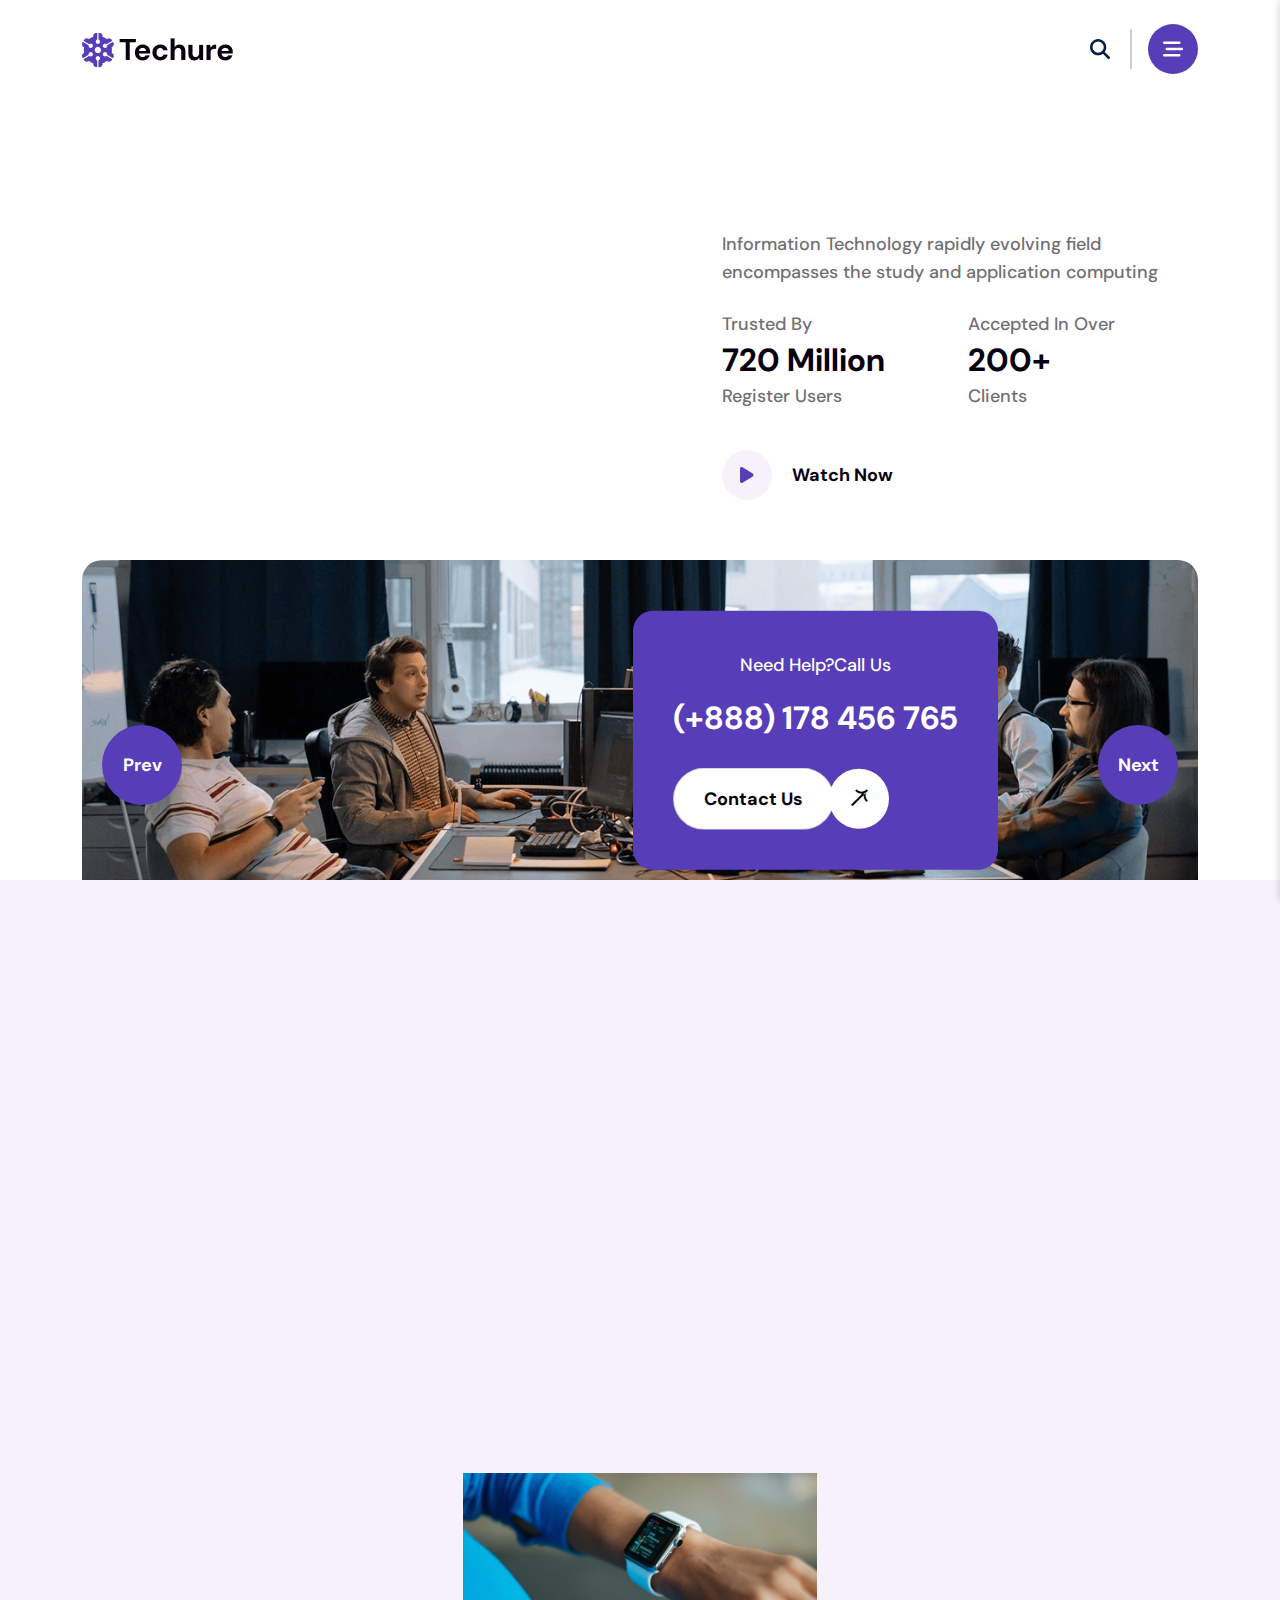
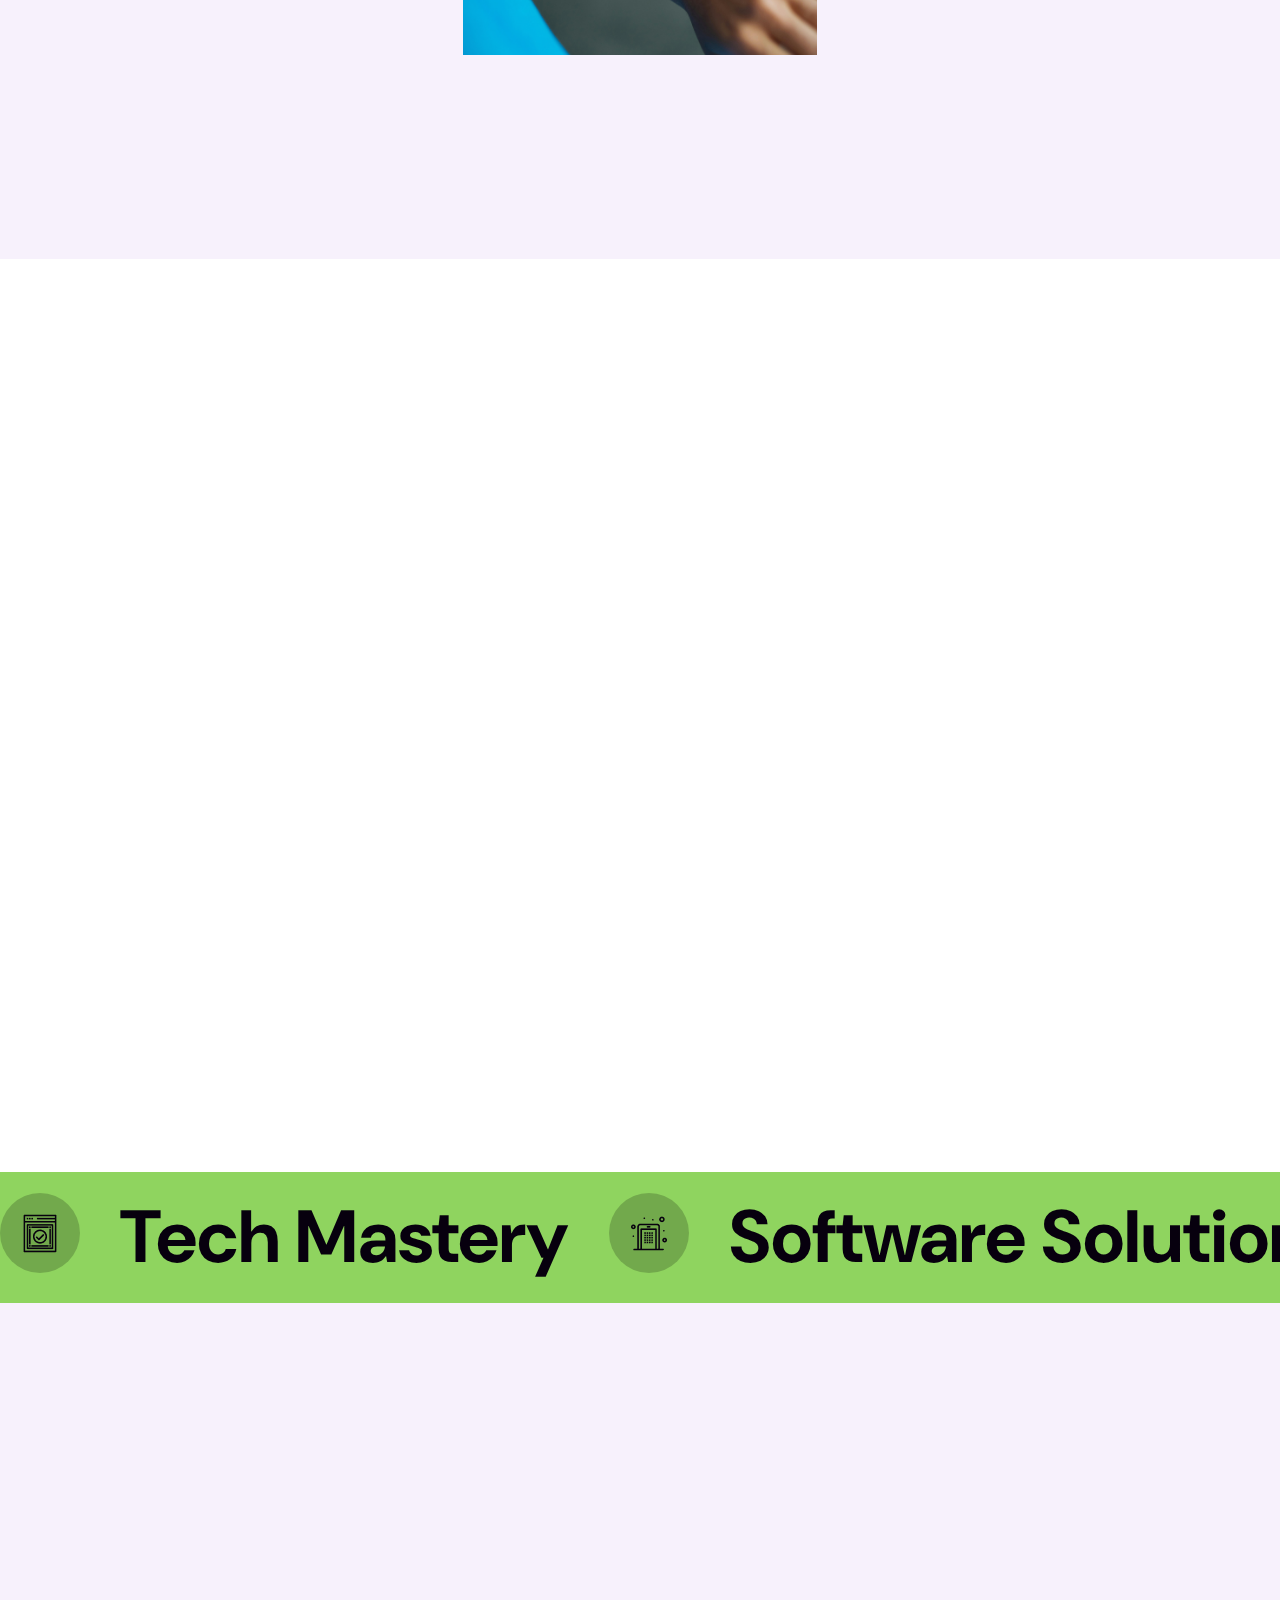
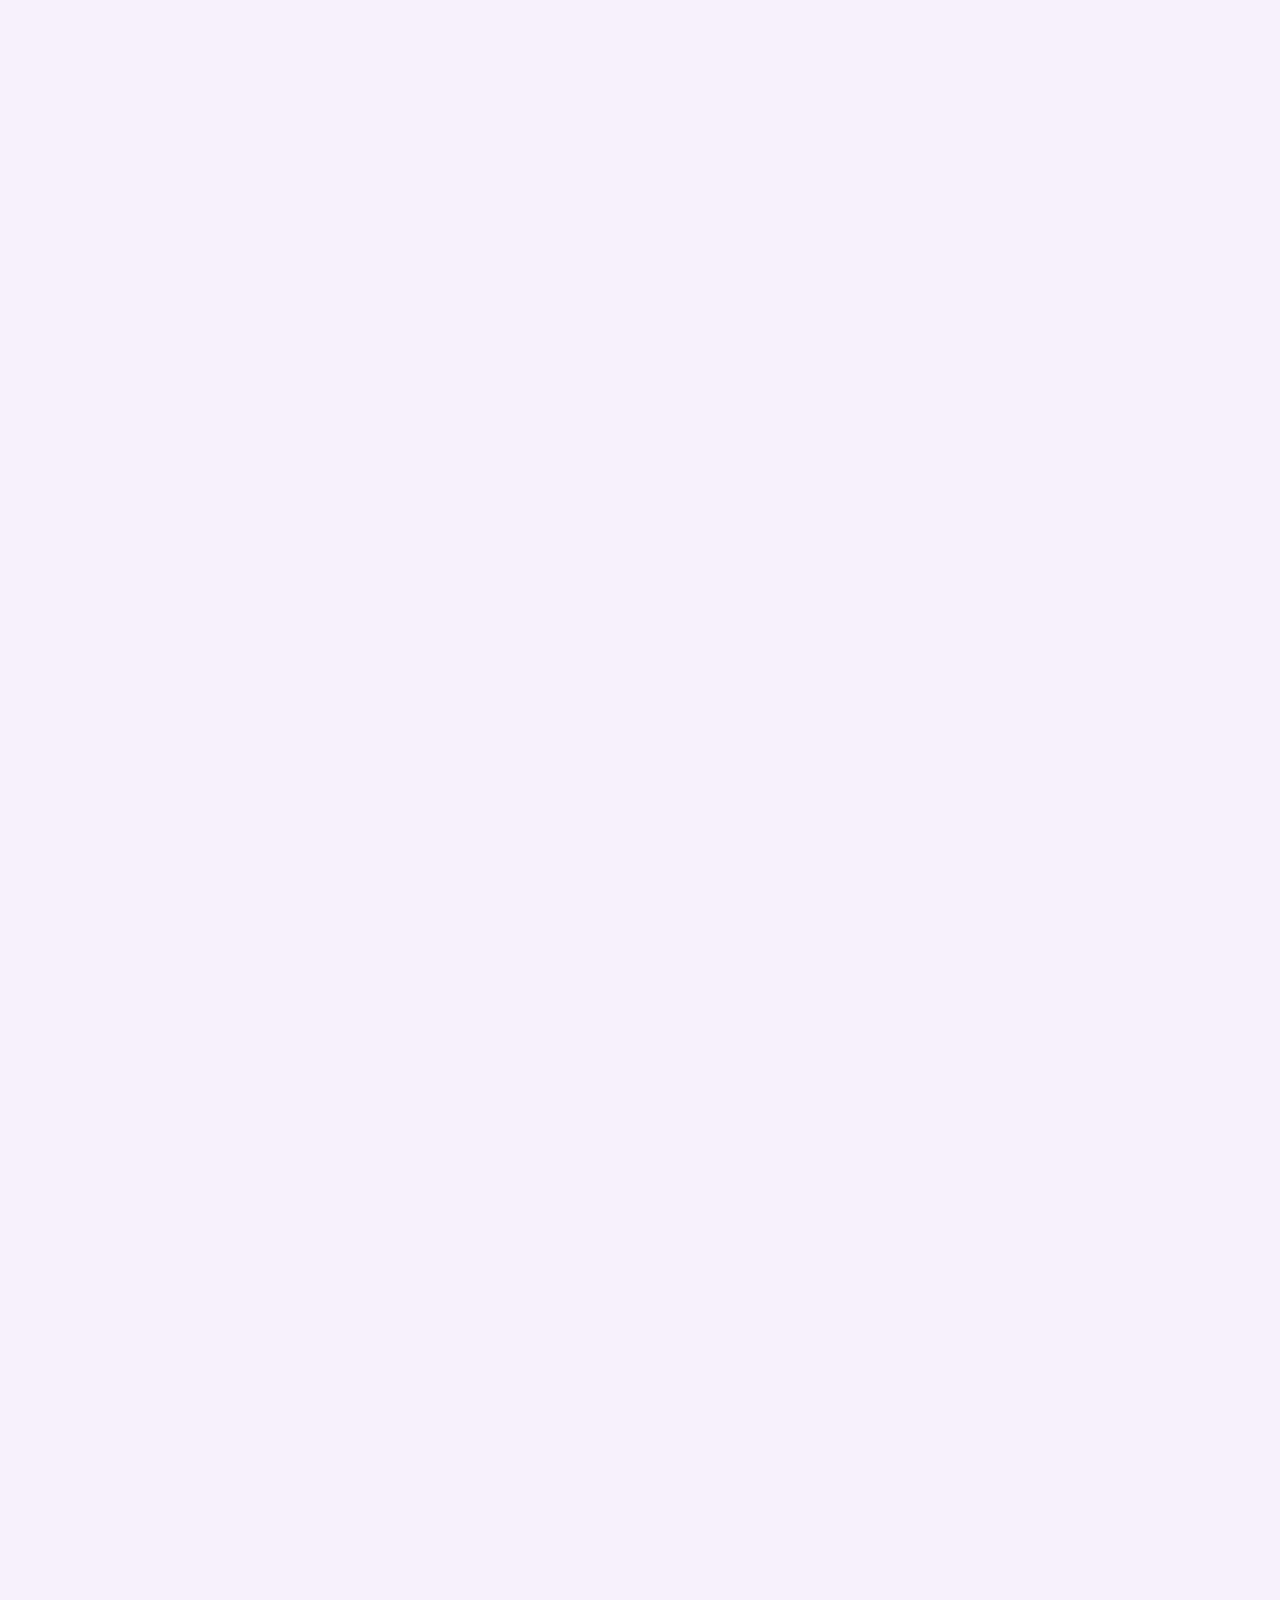
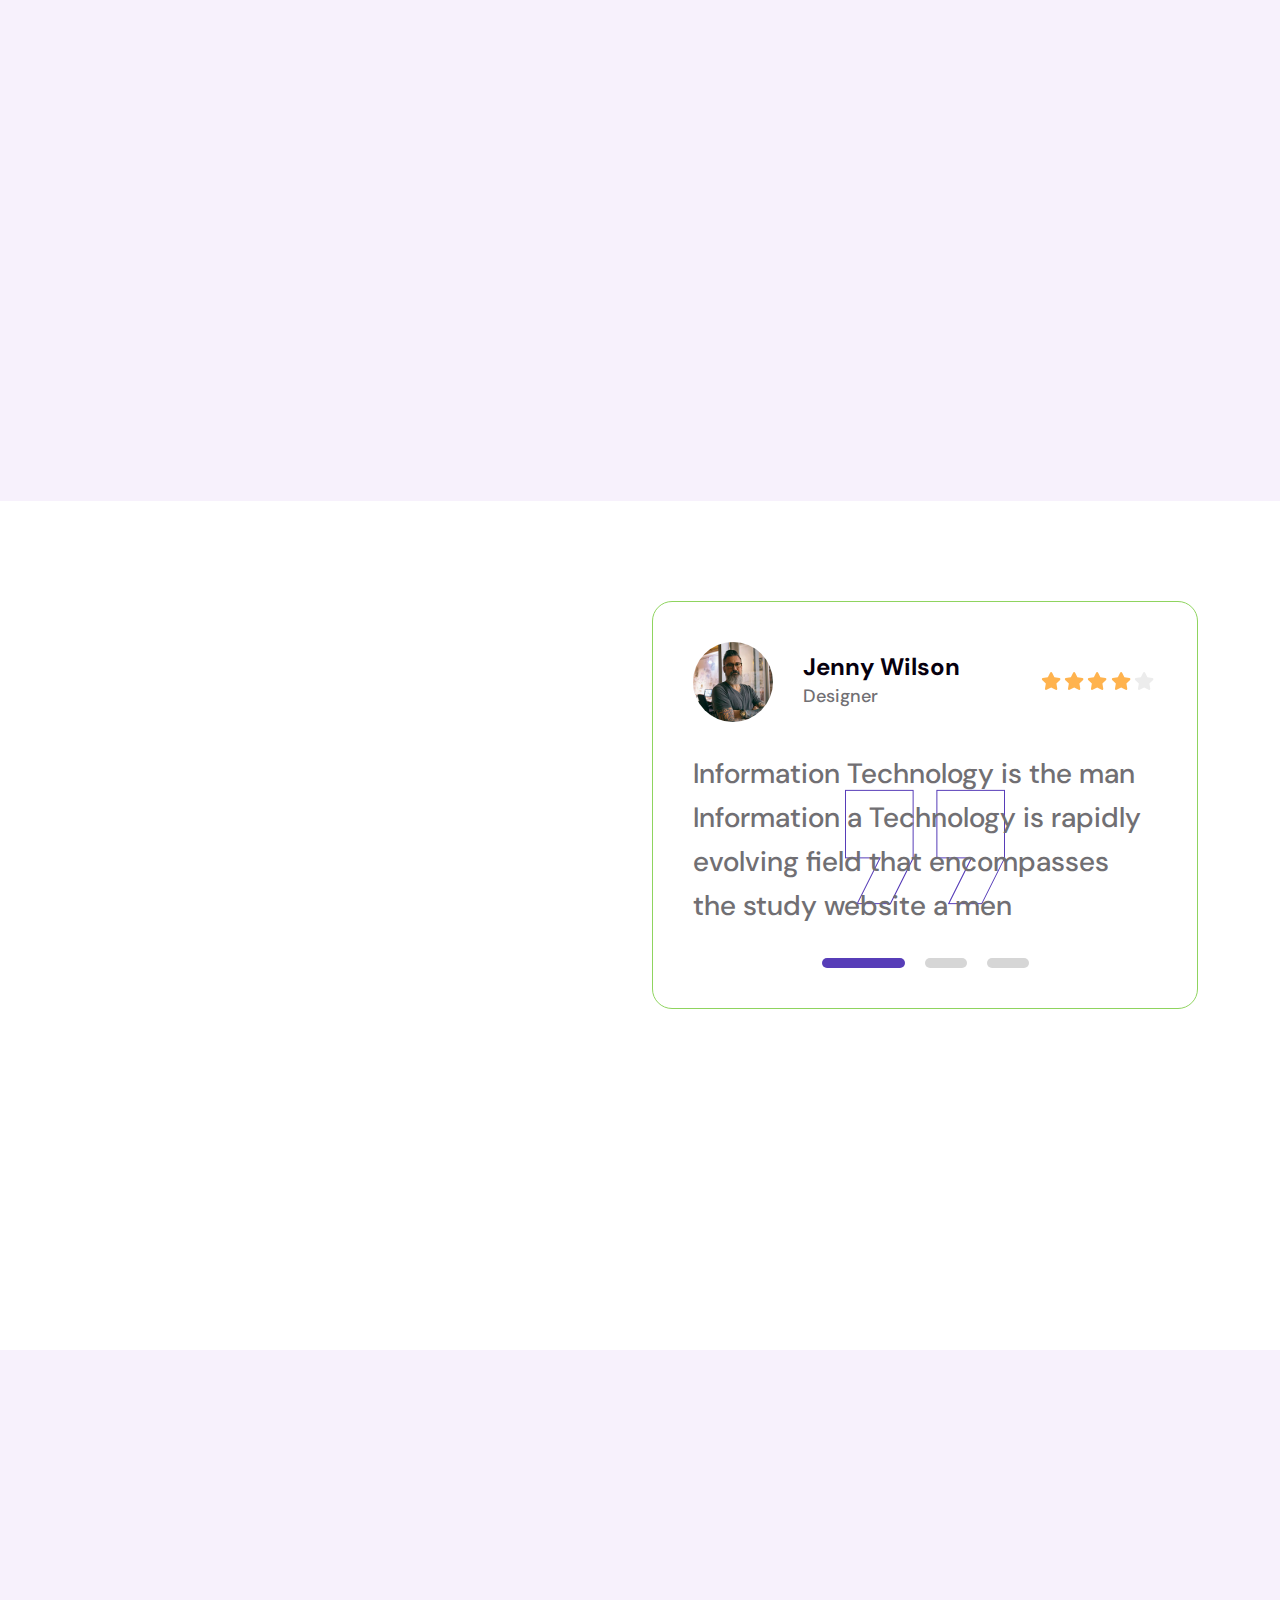
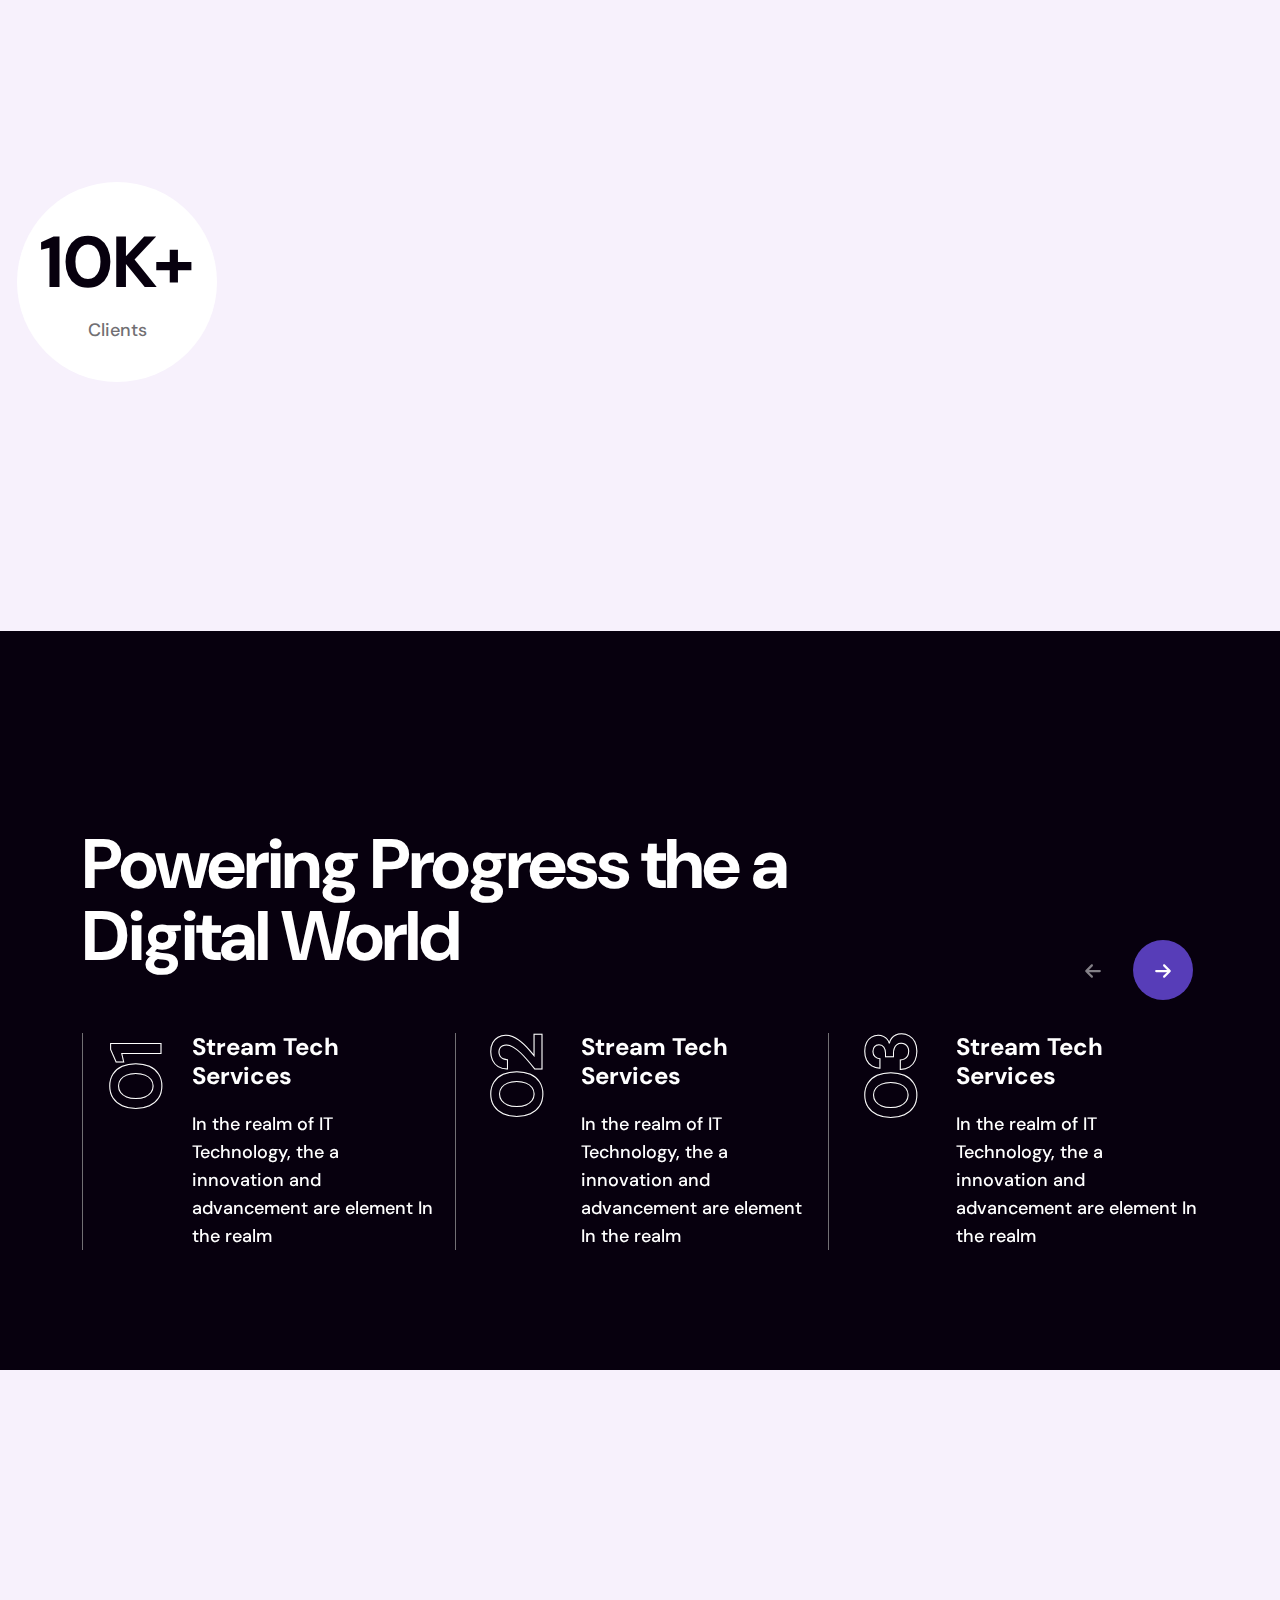
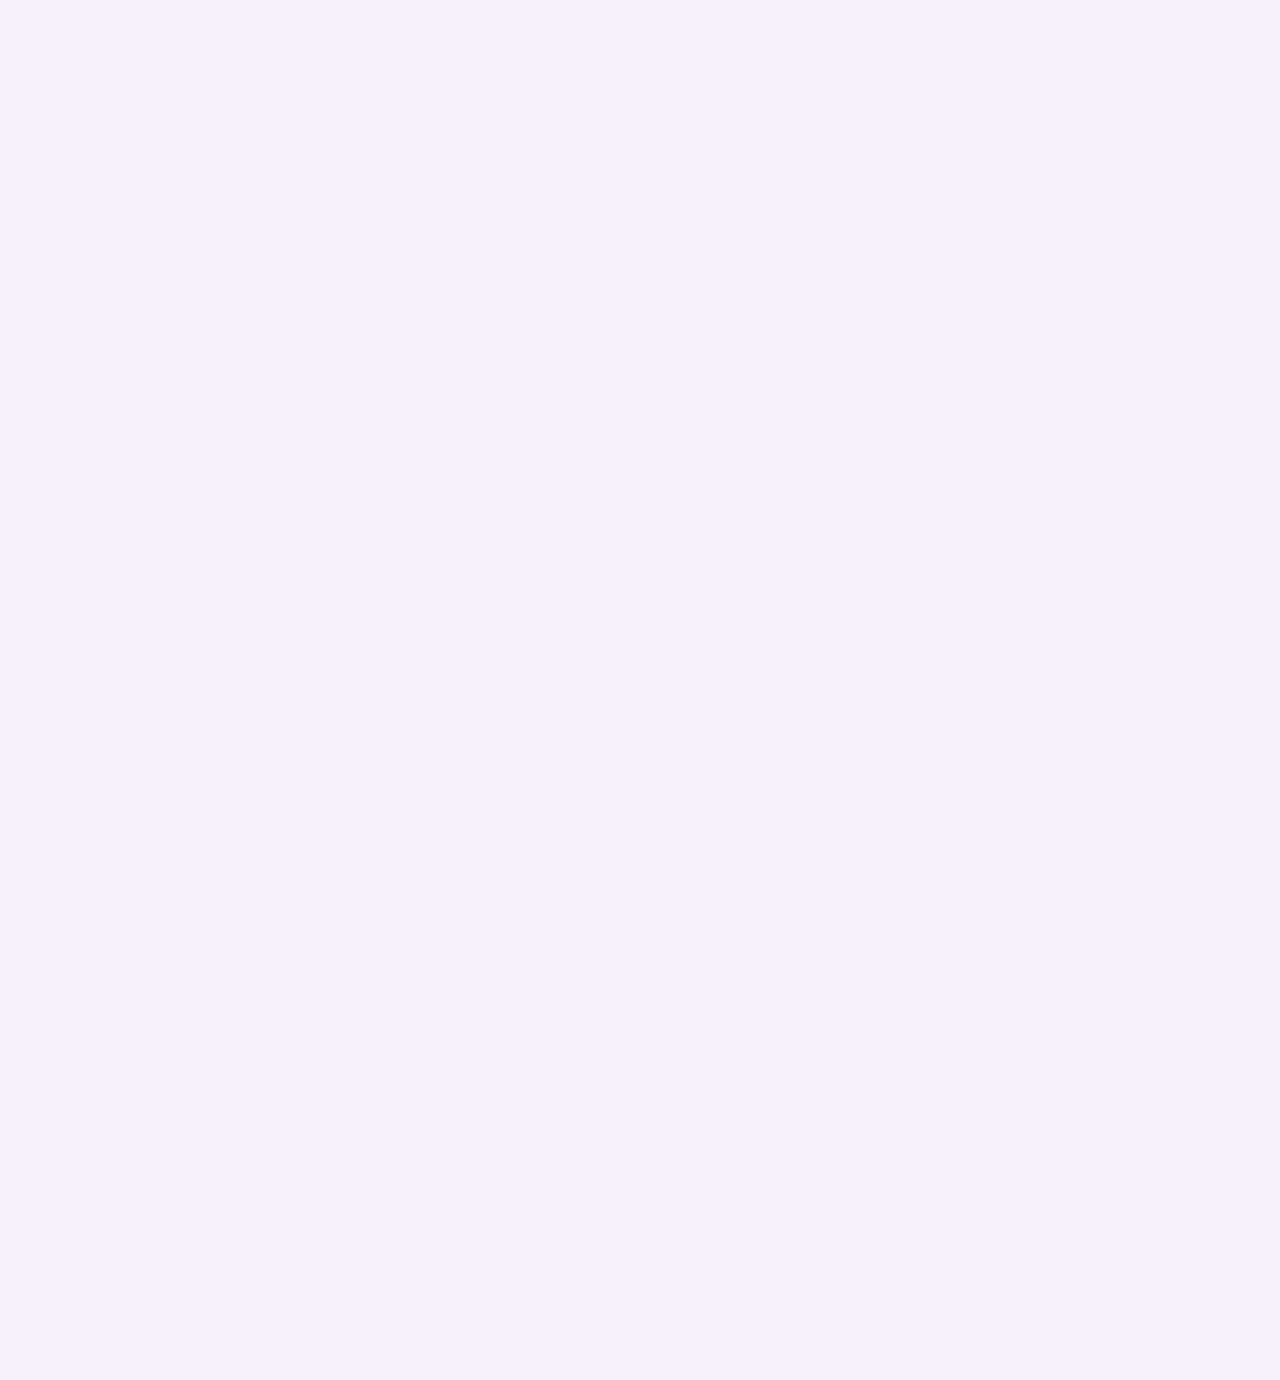
<file: index-three.html>
<!DOCTYPE html>
<html lang="en">
  <head>
    <meta http-equiv="content-type" content="text/html; charset=utf-8" />
    <meta name="viewport" content="width=device-width, initial-scale=1.0" />
    <meta http-equiv="X-UA-Compatible" content="ie=edge" />
   <!-- SEO Meta Tags -->
    <title>Techure - Modern Technology HTML Template</title>
    <meta name="description" content="Techure is a sleek and modern technology-focused HTML template designed for startups, IT services, and digital businesses.">
    <meta name="keywords" content="Techure, technology template, IT services, startup HTML, tech company website, modern HTML template">
    <meta name="author" content="SoftCrafty">   
    <link rel="icon" href="images/favicon.png">
    <!-- google fonts -->
    <link rel="preconnect" href="https://fonts.googleapis.com" />
    <link rel="preconnect" href="https://fonts.gstatic.com" crossorigin />
    <link href="https://fonts.googleapis.com/css2?family=DM+Sans:wght@400;500;700&display=swap" rel="stylesheet" />

    <!-- css file-->
    <link rel="stylesheet" href="css/bootstrap.min.css" />
    <link rel="stylesheet" href="css/fontawesome.min.css" />
    <link rel="stylesheet" href="css/animate.min.css" />
    <link rel="stylesheet" href="css/owl.carousel.min.css" />
    <link rel="stylesheet" href="css/owl.theme.default.min.css" />
    <link rel="stylesheet" href="css/slick.min.css" />
    <link rel="stylesheet" href="css/magnific-popup.min.css" />
    <link rel="stylesheet" href="css/nice-select.min.css" />
    <link rel="stylesheet" href="./css/style.css" />
  </head>

  <body>
    <!-- preloader -->
    <div class="preloader" id="preloader">
      <div class="loader">
        <img src="./images/loader.png" alt="loader">
        <h3>Techure</h3>
      </div>
   </div>
    <!--===========START HEADER AREA ==========-->
    <header class="header-area style-three header-three">
      <div class="container">
        <div class="header-wrapper">
          <div class="row">
            <div class="col-lg-9 col-9">
              <div class="menu-wrapper main--gap float-start">
                <div class="logo">
                  <a href="index.html" class="standard-logo">
                    <img src="./images/logo-img-01.png" alt="Techure Logo" />
                  </a>
                  <a href="index.html" class="sticky-logo">
                    <img src="./images/logo-img-01.png" alt="Techure Logo" />
                  </a>
                </div>
                <nav class="main-menu">
                  <ul>
                    <li>
                      <a href="#"
                        >Home <i class="fa-solid fa-angle-down"></i
                      ></a>
                      <ul class="submenu">
                        <li><a href="index.html">Home 01</a></li>
                        <li><a href="index-two.html">Home 02</a></li>
                        <li><a href="index-three.html">Home 03</a></li>
                      </ul>
                    </li>
                    <li>
                      <a href="about-us.html">About Us</a>
                    </li>

                    <li>
                      <a href="#">Services <i class="fa-solid fa-angle-down"></i
                      ></a>
                      <ul class="submenu">
                        <li><a href="services.html">Services</a></li>
                        <li>
                          <a href="services-details.html">Services Details</a>
                        </li>
                      </ul>
                    </li>
                    <li>
                      <a href="#">Projects <i class="fa-solid fa-angle-down"></i
                      ></a>
                      <ul class="submenu">
                        <li><a href="project.html">Project</a></li>
                        <li>
                          <a href="project-details.html">Project Details</a>
                        </li>
                      </ul>
                    </li>
                    <li>
                      <a href="#">Blog <i class="fa-solid fa-angle-down"></i
                      ></a>
                      <ul class="submenu">
                        <li><a href="blog.html">Blog</a></li>
                        <li><a href="blog-details.html">Blog Details</a></li>
                      </ul>
                    </li>
                    <li>
                      <a href="contact.html">Contact</a>
                    </li>
                  </ul>
                </nav>
              </div>
            </div>
            <!-- end col-lg-3 -->
            <div class="col-lg-3 col-3">
              <div class="menu-wrapper">
                <div class="number-with-btn">
                  <div class="search-box me-2">
                    <div class="search-icon-box" id="search">
                      <i class="fa-solid fa-magnifying-glass search-icon"></i>
                    </div>
                  </div>
                  <div class="menu-bar-box">
                    <div class="bar-btn style-one">
                      <div class="menu-line">
                        <svg
                          xmlns="http://www.w3.org/2000/svg"
                          width="30"
                          height="24"
                          viewBox="0 0 30 24"
                          fill="none"
                        >
                          <line
                            x1="0.0078125"
                            y1="12.293"
                            x2="30.0078"
                            y2="12.293"
                            stroke="#07000E"
                            stroke-width="3"
                          />
                          <path
                            d="M5.00781 22.293H30.0078"
                            stroke="#07000E"
                            stroke-width="3"
                          />
                          <path
                            d="M10.0078 2.29297H30.0078"
                            stroke="#07000E"
                            stroke-width="3"
                          />
                        </svg>
                      </div>
                    </div>
                    <div class="main-menu-bar-btn">
                      <i class="fa-solid fa-bars-staggered"></i>
                    </div>
                  </div>
                </div>
              </div>
              <!-- end menu-wrapper -->
            </div>
            <!-- end col-lg-6 -->
          </div>
          <!-- end row -->
        </div>
      </div>
      <!-- end container -->
      <div class="off-canvas">
        <div class="off-canvas-close">
          <i class="fa-solid fa-xmark close--btn"></i>
        </div>
        <!-- end off-canvas-close -->
        <nav class="main-menu">
          <ul>
            <li>
              <div class="item">
                <a>home</a>
              </div>
  
              <ul class="off-canvas-dropdown">
                <li><a href="index.html">Home 01</a></li>
                <li><a href="index-two.html">Home 02</a></li>
                <li><a href="index-three.html">Home 03</a></li>
              </ul>
            </li>
            <li>
              <div class="item">
                <a href="about-us.html">About Us</a>
              </div>
            </li>
            <li>
              <div class="item">
                <a>Services</a>
              </div>
  
              <ul class="off-canvas-dropdown">
                <li><a href="services.html">Services</a></li>
                <li>
                  <a href="services-details.html">Services Details</a>
                </li>
              </ul>
            </li>
            <li>
              <div class="item">
                <a>Projects</a>
              </div>  
              <ul class="off-canvas-dropdown">
                <li><a href="project.html">Projects</a></li>
                <li>
                  <a href="project-details.html">Project Details</a>
                </li>
              </ul>
            </li>
            <li>
              <div class="item">
                <a>Blog </a>
              </div>
  
              <ul class="off-canvas-dropdown">
                <li><a href="blog.html">Blog</a></li>
                <li><a href="blog-details.html">Blog Details</a></li>
              </ul>
            </li>
            <li>
              <div class="item">
                <a href="contact.html">Contact</a>
              </div>
            </li>
          </ul>
        </nav>
        <!-- end menu item -->
        <div class="off-convas-wrapper">
          <div class="section-heading pt-30">
            <h3 class="section-title">Contact Info</h3>
          </div>
          <div class="off-canvas-content">
            <div class="off-canvas-item pt-30">
              <i class="fa-solid fa-location-dot"></i>
              <h4 class="section-title">
                1901 Thornridge Cir. Shiloh, Hawaii 81063
              </h4>
            </div>
            <div class="off-canvas-item pt-30">
              <i class="fa-solid fa-envelope"></i>
              <a href="deanna.curtis@example.com" class="section-title"
                >deanna.curtis@example.com</a>
            </div>
            <div class="off-canvas-item pt-30">
              <i class="fa-solid fa-phone"></i>
              <a href="tel:(012)345-6789" class="section-title"
                >012-345-6789
              </a>
            </div>
            <div class="off-canvas-item pt-30">
              <div class="shear-media">
                <div class="section-heading pt-30 pb-30">
                  <h3 class="section-title">Follow Us</h3>
                </div>
                <div class="shear-media-wrap">
                  <a href="https://www.pinterest.com">
                    <div class="ms-0 media-icon">
                      <i class="fa-brands fa-pinterest-p"></i>
                    </div>
                  </a>
                  <a href="https://www.linkedin.com">
                    <div class="media-icon">
                      <i class="fa-brands fa-linkedin"></i>
                    </div>
                  </a>
                  <a href="https://www.x.com/">
                    <div class="media-icon">
                      <i class="fa-brands fa-x-twitter"></i>
                    </div>
                  </a>
                  <a href="https://www.facebook.com/">
                    <div class="media-icon">
                      <i class="fa-brands fa-facebook-f"></i>
                    </div>
                  </a>
                </div>
              </div>
              <!-- end shear media  -->
            </div>

            <div class="mt-30">
              <a href="contact.html" class="theme--btn">
                <button class="theme-btn style-two">Contact Us</button>
                <button class="theme-btn style-two">
                  <i class="icon-right-arrow"></i>  
                </button>
              </a>
            </div>
          </div>
        </div>
      </div>
      <!-- end off-canvas -->
      <!-- off-canvas-contact -->
      <div class="off-canvas-sidebar-contact">
        <div class="off-canvas-contact">
          <div class="off-canvas-close">
            <i class="fa-solid fa-xmark close--btn"></i>
          </div>
          <div class="logo pt-40">
            <img src="./images/logo-img-01.png" alt="techure logo" />
          </div>
          <p class="section-desc pt-30">
            Information Technology is a rapidly evolving field that encompasses
            the study and application of computing technology to solve
          </p>
          <div class="off-convas-wrapper">
            <div class="section-heading pt-30">
              <h3 class="section-title">Contact Info</h3>
            </div>
            <div class="off-canvas-content">
              <div class="off-canvas-item pt-30">
                <i class="fa-solid fa-location-dot"></i>
                <h4 class="section-title">
                  1901 Thornridge Cir. Shiloh, Hawaii 81063
                </h4>
              </div>
              <div class="off-canvas-item pt-30">
                <i class="fa-solid fa-envelope"></i>
                <a href="deanna.curtis@example.com" class="section-title"
                  >deanna.curtis@example.com</a>
              </div>
              <div class="off-canvas-item pt-30">
                <i class="fa-solid fa-phone"></i>
                <a href="tel:(012)345-6789" class="section-title">012-345-6789
                </a>
              </div>
              <div class="off-canvas-item pt-30">
                <div class="shear-media">
                  <div class="section-heading pt-30 pb-30">
                    <h3 class="section-title">Follow Us</h3>
                  </div>
                  <div class="shear-media-wrap">
                    <a href="https://www.pinterest.com">
                      <div class="ms-0 media-icon">
                        <i class="fa-brands fa-pinterest-p"></i>
                      </div>
                    </a>
                    <a href="https://www.linkedin.com">
                      <div class="media-icon">
                        <i class="fa-brands fa-linkedin"></i>
                      </div>
                    </a>
                    <a href="https://www.x.com/">
                      <div class="media-icon">
                        <i class="fa-brands fa-x-twitter"></i>
                      </div>
                    </a>
                    <a href="https://www.facebook.com/">
                      <div class="media-icon">
                        <i class="fa-brands fa-facebook-f"></i>
                      </div>
                    </a>
                  </div>
                </div>
                <!-- end shear media  -->
              </div>

              <div class="mt-30">
                <a href="contact.html" class="theme--btn">
                  <button class="theme-btn style-two">Contact Us</button>
                  <button class="theme-btn style-two">
                   <i class="icon-right-arrow"></i>  
                  </button>
                </a>
              </div>
            </div>
          </div>
        </div>
        <!-- off-canvas -->
      </div>
      <!-- end off-convas-sidebar-contact -->
      <!-- end off-canvas-box -->
    </header>
   
    <!--============START HERO AREA============-->
    <section class="hero-area style-three pt-220 res-md-pt-150">
      <div class="container">
        <div class="row">
          <div class="col-lg-6">
            <div class="section-header">
              <h2 class="section-title wow custom-animate">
                Empower Tech <span class="text-color">Evolution</span> Digital
                Potential
              </h2>
            </div>
          </div>
          <!-- end col-lg-6 -->
          <div class="col-lg-6">
            <div class="hero-wrapper pt-10 wow animate__animated animate__fadeInUp" >
              <div>
                <p class="section-desc">
                  Information Technology rapidly evolving field encompasses the
                  study and application computing
                </p>
                <div class="d-flex pt-24">
                  <div class="hore-content">
                    <p class="section-desc">Trusted By</p>
                    <h3 class="section-title">720 Million</h3>
                    <p class="section-desc">Register Users</p>
                  </div>
                  <div class="hore-content m-lg-auto">
                    <p class="section-desc">Accepted In Over</p>
                    <h3 class="section-title">200+</h3>
                    <p class="section-desc">Clients</p>
                  </div>
                </div>
                <div class="watch-now pt-40">
                  <a class="playBtn " href="https://www.youtube.com/embed/4wtS-0IVQY4?si=j_dfbv30b8BWvNq4">
                    <div class="play-btn">
                      <div class="play-icon">
                        <i class="fa fa-play"></i>
                      </div>
                      <h4>Watch Now</h4>
                    </div>
                  </a>                   
                </div>
              </div>
            </div>
          </div>
        </div>
        <!-- end row -->

        <div class="slider-wrapper style-four w-100 mt-60">
          <div class="owl-carousel owl-theme d-block slider-carousel slider-carousel-four" >
            <div class="slider-item">
              <div class="slider-img">
                <img src="./images/hero-slider-img-01.png" alt="techure our team member"/>
                <div class="slider-content">
                  <div class="contact-card style-one mt-40">
                    <div class="contact-content">
                      <div class="contact--wrap">
                        <div class="section-heading">
                          <p class="section-desc">Need Help?Call Us</p>
                          <h4 class="section-title">
                            <a href="tel:(629) 555-0129">(+888) 178 456 765</a>
                          </h4>
                        </div>
                        <div class="mt-30 theme--btn">
                          <a href="contact.html ">
                            <button class="theme-btn style-two">
                              Contact Us
                            </button>
                            <button class="theme-btn style-two">
                              <i class="icon-right-arrow"></i> 
                            </button>
                          </a>
                        </div>
                      </div>
                    </div>
                  </div>
                </div>
                <!-- end card-content -->
              </div>
              <!-- end card-img -->
            </div>
            <!-- end slider-item -->
            <div class="slider-item">
              <div class="slider-img">
                <img src="./images/hero-slider-img-02.png" alt="techure our team member"/>
                <div class="slider-content">
                  <div class="contact-card style-one mt-40">
                    <div class="contact-content">
                      <div class="contact--wrap">
                        <div class="section-heading">
                          <p class="section-desc">Need Help?Call Us</p>
                          <h4 class="section-title">
                            <a href="tel:(629) 555-0129">(+888) 178 456 765</a>
                          </h4>
                        </div>
                        <div class="mt-30 theme--btn">
                          <a href="contact.html ">
                            <button class="theme-btn style-two">
                              Contact Us
                            </button>
                            <button class="theme-btn style-two">
                              <i class="icon-right-arrow"></i> 
                            </button>
                          </a>
                        </div>
                      </div>
                    </div>
                  </div>
                </div>
                <!-- end card-content -->
              </div>
              <!-- end card-img -->
            </div>
            <!-- end slider-item -->
            <div class="slider-item">
              <div class="slider-img">
                <img src="./images/hero-slider-img-03.png" alt="techure our team member" />
                <div class="slider-content">
                  <div class="contact-card style-one mt-40">
                    <div class="contact-content">
                      <div class="contact--wrap">
                        <div class="section-heading">
                          <p class="section-desc">Need Help?Call Us</p>
                          <h4 class="section-title">
                            <a href="tel:(629) 555-0129">(+888) 178 456 765</a>
                          </h4>
                        </div>
                        <div class="mt-30 theme--btn">
                          <a href="contact.html ">
                            <button class="theme-btn style-two">
                              Contact Us
                            </button>
                            <button class="theme-btn style-two">
                              <i class="icon-right-arrow"></i> 
                            </button>
                          </a>
                        </div>
                      </div>
                    </div>
                  </div>
                </div>
                <!-- end card-content -->
              </div>
              <!-- end card-img -->
            </div>
            <!-- end slider-item -->
          </div>
          <!-- end owl-carousel -->
        </div>
        <!-- end slider-wrapper style-three -->
      </div>
      <!-- end container -->
    </section>
   
    <!--============ START LATES SERVICE AREA============-->
    <section class="lates-service-area style-three pt-135 pb-135 res-pb-50 res-pt-120" >
      <div class="container">
        <div class="section-header style-one text-center wow animate__animated animate__fadeInUp" data-wow-delay="0.4s">
          <p class="section-meta mb-15">Latest Service</p>
          <h2 class="section-title">Our Latest Service</h2>
        </div>
        <!-- end section-header style one  -->
        <div class="info-card-wrapper style-three pt-60">
          <div class="row">
            <div class="col-lg-4">
              <div class="card-item service-card wow animate__animated animate__fadeInUp"
                data-wow-delay="0.4s" >
                <div class="card-content">
                  <div class="card-svg">
                    <img src="./images/h3-icon1.png" alt="service-icon">
                  </div>
                  <div class="section-header">
                    <h3 class="section-title">Best Stream Tech Services</h3>
                    <p class="section-desc">
                      In the realm of IT Technology, innovation and advancement
                      are element
                    </p>
                  </div>
                  <!-- end section-header style one  -->
                </div>
                <!-- end card-content -->
                <div class="card-img">
                  <img src="./images/service-img-01.png" alt="techure service img" />
                </div>
                <!-- end card-img -->
                <a href="services-details.html" class="more-btn">
                  <p>Read More</p>
                  <i class="icon-right-arrow"></i> 
                </a>
                <!-- end more-btn -->
              </div>
              <!-- end card-item -->
            </div>
            <!--end col-lg-4 -->

            <div class="col-lg-4">
              <div class="card-item service-card item-active wow animate__animated animate__fadeInUp" data-wow-delay="0.5s">
                <div class="card-content">
                  <div class="card-svg">
                    <img src="./images/h3-icon2.png" alt="service-icon">
                  </div>
                  <div class="section-header">
                    <h3 class="section-title">Advanced Security Services</h3>
                    <p class="section-desc">
                      In the realm of IT Technology, innovation and advancement
                      are element
                    </p>
                  </div>
                  <!-- end section-header style one  -->
                </div>
                <!-- end card-content -->
                <div class="card-img">
                  <img src="./images/service-img-02.png" alt="techure service img" />
                </div>
                <!-- end card-img -->
                <a href="services-details.html" class="more-btn">
                  <p>Read More</p>
                  <i class="icon-right-arrow"></i> 
                </a>
                <!-- end more-btn -->
              </div>
            </div>
            <!--end col-lg-4 -->
            <div class="col-lg-4">
              <div class="card-item service-card wow animate__animated animate__fadeInUp" data-wow-delay="0.6s" >
                <div class="card-content">
                  <div class="card-svg">
                    <img src="./images/h3-icon3.png" alt="service-icon">
                  </div>
                  <div class="section-header">
                    <h3 class="section-title">Strong Brand Representation</h3>
                    <p class="section-desc">
                      In the realm of IT Technology, innovation and advancement
                      are element
                    </p>
                  </div>
                  <!-- end section-header style one  -->
                </div>
                <!-- end card-content -->
                <div class="card-img">
                  <img src="./images/service-img-03.png" alt="techure service img" />
                </div>
                <!-- end card-img -->
                <a href="services-details.html" class="more-btn">
                  <p>Read More</p>
                  <i class="icon-right-arrow"></i> 
                </a>
                <!-- end more-btn -->
              </div>
            </div>
            <!--end col-lg-4 -->
          </div>
          <!-- end row -->
        </div>
        <!-- end card-wrapper-->
      </div>
      <!-- end container -->
    </section>
  
    <!--============START ABOUT AREA============-->
    <section class="about-area style-three pt-100 pb-100 res-py-80">
      <div class="container">
        <div class="row">
          <div class="col-lg-6">
            <div class="about-wrap">
              <div class="about-img wow custom-animate-two" data-wow-delay="0.6s">
                <img src="./images/about-img-02.png" alt="techure about img" />
              </div>
              <!-- end about img -->
              <div class="about-img wow custom-animate-two"
                data-wow-delay="0.6s" >
                <img src="./images/about-img-03.png" alt="techure about img" />
              </div>
              <!-- end about img -->
            </div>
          </div>
          <!-- end col-lg-6 -->
          <div class="col-lg-6">
            <div class="about-wrapper wow">
              <div class="section-header pb-0 style-one">
                <p class="section-meta mb-15 wow custom-animate">About Us</p>
                <h2 class="section-title wow custom-animate">
                  Seamless Solutions Digital World
                </h2>
                <p class="section-desc wow animate__animated animate__fadeInUp">
                  Information Technology is a rapidly evolving field that
                  encompasses the study and application of computing technology
                  to solve
                </p>
              </div>
              <!-- end section-header -->
              <div class="count-box-wrapper style-three wow animate__animated animate__fadeInUp" >
                <div class="counter-item ps-0">
                  <h2 class="coun-title">
                    <span class="counter">600</span><span class="plus-text">+</span>
                  </h2>
                  <p class="coun-decs">Team member</p>
                </div>
                <div class="counter-item">
                  <h2 class="coun-title">
                    <span class="counter">2</span>k<span class="plus-text">+</span>
                  </h2>
                  <p class="coun-decs">Service Complete</p>
                </div>

                <div class="counter-item me-0">
                  <h2 class="coun-title">
                    <span class="counter">53</span><span class="plus-text">+</span>
                  </h2>
                  <p class="coun-decs">Winning sward</p>
                </div>
              </div>
              <!-- end count-box-wrapper -->
              <div class="mt-40 about--theme-btn wow animate__animated animate__fadeInUp">
                <a href="about-us.html" class="theme--btn">
                  <button class="theme-btn style-two">Know About Us</button>
                  <button class="theme-btn style-two">
                   <i class="icon-right-arrow"></i>  
                  </button>
                </a>
              </div>
              <!-- end btn -->
            </div>
          </div>
          <!-- end col-lg-6 -->
        </div>
        <!-- end row -->
      </div>
      <!-- end container -->
    </section>
    
    <!--===========START TECH MASTERY ADD AREA=========-->
    <div class="tech-serices-area style-three">
      <div class="tech-service style-one">
        <div class="tech-right scrollright">
          <div class="tech-item">
            <div class="tech-icons">
              <img src="./images/h3-tech-slider1.png" alt="icon">
            </div>
            <h2 class="tech-title">Tech Mastery</h2>
          </div>

          <div class="tech-item">
            <div class="tech-icons">
              <img src="./images/h3-tech-slider2.png" alt="icon">
            </div>
            <h2 class="tech-title">Software Solutions Pro</h2>
          </div>

          <div class="tech-item">
            <div class="tech-icons">
              <img src="./images/h3-tech-slider1.png" alt="icon">
            </div>
            <h2 class="tech-title">Tech Solutions</h2>
          </div>

          <div class="tech-item">
            <div class="tech-icons">
              <img src="./images/h3-tech-slider2.png" alt="icon">
            </div>
            <h2 class="tech-title">Website Solutions</h2>
          </div>

          <div class="tech-item">
            <div class="tech-icons">
              <img src="./images/h3-tech-slider1.png" alt="icon">
            </div>
            <h2 class="tech-title">Data Security</h2>
          </div>

          <div class="tech-item">
            <div class="tech-icons">
              <img src="./images/h3-tech-slider2.png" alt="icon">
            </div>
            <h2 class="tech-title">Tech Solutions Pro</h2>
          </div>
        </div>

        <div class="tech-right slide-track scrollright">
          <div class="tech-item">
            <div class="tech-icons">
              <img src="./images/h3-tech-slider1.png" alt="icon">
            </div>
            <h2 class="tech-title">Tech Mastery</h2>
          </div>

          <div class="tech-item">
            <div class="tech-icons">
              <img src="./images/h3-tech-slider2.png" alt="icon">
            </div>
            <h2 class="tech-title">Web Development</h2>
          </div>

          <div class="tech-item">
            <div class="tech-icons">
              <img src="./images/h3-tech-slider1.png" alt="icon">
            </div>
            <h2 class="tech-title">Tech Solutions</h2>
          </div>

          <div class="tech-item">
            <div class="tech-icons">
              <img src="./images/h3-tech-slider2.png" alt="icon">
            </div>
            <h2 class="tech-title">Cloud Security</h2>
          </div>

          <div class="tech-item">
            <div class="tech-icons">
              <img src="./images/h3-tech-slider1.png" alt="icon">
            </div>
            <h2 class="tech-title">Data Management</h2>
          </div>

          <div class="tech-item">
            <div class="tech-icons">
              <img src="./images/h3-tech-slider2.png" alt="icon">
            </div>
            <h2 class="tech-title">Cyber Security</h2>
          </div>
        </div>
      </div>
    </div>
   
    <!--==========START LATES PROJECT AREA==============-->
    <section class="lates-project-area style-three pt-130 pb-135 res-lap-pt-100 res-py-80">
      <div class="container">
        <div class="section-header style-two wow wow custom-animate pb-30">
          <p class="section-meta mb-15 wow animate__backInLeft">
            Latest Project
          </p>
          <div class="section-content">
            <h2 class="section-title wow animate__backInLeft">
              Our Latest Project
            </h2>
            <p class="section-desc wow animate__backInRight">
              Information Technology is a rapidly evolving field that
              encompasses the study and application of computing technology to
              solve
            </p>
          </div>
        </div>
        <!-- end section-header -->
        <div class="project-card-wrapper style-three">
          <div class="card-grid row-1">
            <div class="card-item wow custom-animate-two">
              <div class="card-img">
                <img src="./images/h3-project-img1.png" alt="techure lates project" />
                <div class="card-content">
                  <p class="section-desc">IT Consulting</p>
                  <a href="project-details.html">
                    <h6 class="section-title">Shaping the Digital Landscape</h6>
                  </a>
                </div>
              </div>
            </div>
            <div class="card-item wow custom-animate">
              <div class="card-img">
                <img src="./images/project-img-big.png" alt="techure lates project"/>
                <div class="card-content">
                  <p class="section-desc">Cloud Sync Solutions</p>
                  <a href="project-details.html">
                    <h6 class="section-title">Shaping the Digital Landscape</h6>
                  </a>
                </div>
              </div>
            </div>
          </div>

          <div class="card-grid row-2">
            <div class="card-item wow custom-animate-two">
              <div class="card-img">
                <img src="./images/project-img-07.png" alt="techure lates project"/>
                <div class="card-content">
                  <p class="section-desc">Cybersecurity</p>
                  <a href="project-details.html">
                    <h6 class="section-title">Cybersecurity is a IT suppor</h6>
                  </a>
                </div>
              </div>
            </div>
            <div class="card-item wow custom-animate-two">
              <div class="card-img">
                <img src="./images/project-img-08.png" alt="techure lates project"/>
                <div class="card-content">
                  <p class="section-desc">Software development</p>
                  <a href="project-details.html">
                    <h6 class="section-title">Development Services</h6>
                  </a>
                </div>
              </div>
            </div>
            <div class="card-item wow custom-animate-two">
              <div class="card-img">
                <img src="./images/project-img-06.png" alt="techure lates project"/>
                <div class="card-content">
                  <p class="section-desc">backup solutions</p>
                  <a href="project-details.html">
                    <h6 class="section-title">IT backup solutions</h6>
                  </a>
                </div>
              </div>
            </div>
          </div>
          <div class="mt-60 wow animate__animated animate__fadeInUp">
            <a href="project.html" class="theme--btn">
              <button class="theme-btn style-two">View All Project</button>
              <button class="theme-btn style-two">
                <i class="icon-right-arrow"></i> 
              </button>
            </a>
          </div>
        </div>
        <!--=============== START  OUR TEAM AREA =================-->
        <div class="our-team-area style-three pt-135 res-lap-pt-100 res-pt-80">
          <div class="container">
            <div class="section-header style-one text-center wow animate__animatedanimate__fadeInUp pb-20" >
              <p class="section-meta mb-15">Our Team</p>
              <h2 class="section-title">Meet Our Team Member</h2>
            </div>
            <!-- end section-header style one  -->
            <div class="team-card-wrapper style-three">
              <div class="card-item wow custom-animate">
                <div class="section-heading">
                  <h4 class="section-title">Eleanor Pena</h4>
                  <p class="section-desc">President of Sales</p>
                </div>
                <div class="card-team-img">
                  <img src="./images/home-3-team-img-01.png" alt="techure team member" />
                </div>
                <div class="media-wrapper">
                  <div class="shear-media">
                    <ul>
                      <li>
                        <a href="#"><i class="fa-brands fa-pinterest-p"></i></a>
                      </li>
                      <li>
                        <a href="#"><i class="fa-brands fa-linkedin"></i></a>
                      </li>
                      <li>
                        <a href="#"><i class="fa-brands fa-x-twitter"></i></a>
                      </li>
                      <li>
                        <a href="#"><i class="fa-brands fa-facebook-f"></i></a>
                      </li>
                    </ul>
                  </div>
                  <div class="media-wrap">
                    <i class="fa-solid fa-share-nodes"></i>
                  </div>
                </div>
              </div>
              <!-- end card-item -->

              <div class="card-item wow custom-animate">
                <div class="section-heading">
                  <h4 class="section-title">Brooklyn Leslie</h4>
                  <p class="section-desc">Nursing Assistant</p>
                </div>
                <div class="card-team-img">
                  <img src="./images/tech-h3-team2.png" alt="techure team member" />
                </div>
                <div class="media-wrapper">
                  <div class="shear-media">
                    <ul>
                      <li>
                        <a href="#"><i class="fa-brands fa-pinterest-p"></i></a>
                      </li>
                      <li>
                        <a href="#"><i class="fa-brands fa-linkedin"></i></a>
                      </li>
                      <li>
                        <a href="#"><i class="fa-brands fa-x-twitter"></i></a>
                      </li>
                      <li>
                        <a href="#"><i class="fa-brands fa-facebook-f"></i></a>
                      </li>
                    </ul>
                  </div>
                  <div class="media-wrap">
                    <i class="fa-solid fa-share-nodes"></i>
                  </div>
                </div>
              </div>
              <!-- end card-item -->

              <div class="card-item wow custom-animate">
                <div class="section-heading">
                  <h4 class="section-title">Jerome Bell</h4>
                  <p class="section-desc">Web Designer</p>
                </div>
                <div class="card-team-img">
                  <img src="./images/tech-h3-team3.png" alt="techure team member"/>
                </div>
                <div class="media-wrapper">
                  <div class="shear-media">
                    <ul>
                      <li>
                        <a href="#"><i class="fa-brands fa-pinterest-p"></i></a>
                      </li>
                      <li>
                        <a href="#"><i class="fa-brands fa-linkedin"></i></a>
                      </li>
                      <li>
                        <a href="#"><i class="fa-brands fa-x-twitter"></i></a>
                      </li>
                      <li>
                        <a href="#"><i class="fa-brands fa-facebook-f"></i></a>
                      </li>
                    </ul>
                  </div>
                  <div class="media-wrap">
                    <i class="fa-solid fa-share-nodes"></i>
                  </div>
                </div>
              </div>
              <!-- end card-item -->

              <div class="card-item wow custom-animate">
                <div class="section-heading">
                  <h4 class="section-title">Robert Fox</h4>
                  <p class="section-desc">Marketing Coordinator</p>
                </div>
                <div class="card-team-img">
                  <img src="./images/tech-h3-team4.png" alt="techure team member" />
                </div>
                <div class="media-wrapper">
                  <div class="shear-media">
                    <ul>
                      <li>
                        <a href="#"><i class="fa-brands fa-pinterest-p"></i></a>
                      </li>
                      <li>
                        <a href="#"><i class="fa-brands fa-linkedin"></i></a>
                      </li>
                      <li>
                        <a href="#"><i class="fa-brands fa-x-twitter"></i></a>
                      </li>
                      <li>
                        <a href="#"><i class="fa-brands fa-facebook-f"></i></a>
                      </li>
                    </ul>
                  </div>
                  <div class="media-wrap">
                    <i class="fa-solid fa-share-nodes"></i>
                  </div>
                </div>
              </div>
              <!-- end card-item -->
            </div>
          </div>
        </div>
        <!--=============== END  OUR TEAM AREA =================-->
      </div>
    </section>
    <!--===============START CONTACT US AREA =================-->
    <section class="contact-area style-two pt-100 pb-100 res-pb-70 res-pt-50">
      <div class="container">
        <div class="row">
          <div class="col-lg-6">
            <div class="form-box form-wrapper style-one wow custom-animate-two res-md-mt-0" >
              <div class="section-header style-one mb-40">
                <h2 class="section-title">Contact Us</h2>
              </div>
              <div class="form-content contact-form-action">
                <form>
                  <div class="form-slide">
                    <div>
                      <input type="email" class="form-control" id="email" placeholder="Enter email" name="email" />
                    </div>
                    <div>
                      <input type="password" class="form-control" id="pwd" placeholder="Enter password" name="pswd"/>
                    </div>
                  </div>
                  <div class="mt-30">
                    <div class="select--box">
                      <select class="nice-select wide">
                        <option value="0" data-display="Select">
                          Chose An Option
                        </option>
                        <option value="1">Cloud computing</option>
                        <option value="2">Artificial intelligece</option>
                        <option value="3">Data science</option>
                        <option value="4">Machine learning</option>
                        <option value="5">DevOps</option>
                        <option value="6">Blockchai</option>
                        <option value="7">Edge computing</option>
                        <option value="8">Quantum computing</option>
                      </select>
                    </div>
                  </div>

                  <div class="mt-30">
                    <textarea class="form-control comment" rows="4" name="text" placeholder="Type Here"></textarea>
                  </div>
                  <div class="mt-30">
                    <a href="#">
                      <button class="theme-btn style-three">
                        Sent Now                        
                      </button>
                    </a>
                  </div>
                </form>
              </div>
            </div>
            <!-- end form-box -->
          </div>
          <!-- end col-lg-6 -->
          <div class="col-lg-6">
            <div class="slider-wrapper style-five w-100">
              <div class="owl-carousel owl-theme d-block slider-carousel slider-carousel-five" >
                <div class="item">
                  <div class="slider-item">
                    <div class="client-heading">
                      <div class="client-info">
                        <div class="client-profile">
                          <img src="./images/client-reviews-img-01.png" alt="techure client say"/>
                          <div>
                            <h4 class="client-title">Jenny Wilson</h4>
                            <p class="client-decs">Designer</p>
                          </div>
                        </div>
                        <div class="reviwes-icons">
                          <ul>
                            <li><i class="fa-solid fa-star"></i></li>
                            <li><i class="fa-solid fa-star"></i></li>
                            <li><i class="fa-solid fa-star"></i></li>
                            <li><i class="fa-solid fa-star"></i></li>
                            <li><i class="fa-solid fa-star"></i></li>
                          </ul>
                        </div>
                      </div>
                      <p class="client-comment pb-40">
                        Information Technology is the man Information a
                        Technology is rapidly evolving field that encompasses
                        the study website a men
                      </p>
                    </div>
                    <div class="svg-img">
                      <img src="./images/h3-colon.png" alt="colon">
                    </div>
                  </div>
                  <!-- end slider item -->
                </div>
                <!-- end item div -->

                <div class="item">
                  <div class="slider-item">
                    <div class="client-heading">
                      <div class="client-info">
                        <div class="client-profile">
                          <img src="./images/client-reviews-img-01.png" alt="techure client say" />
                          <div>
                            <h4 class="client-title">Jenny Wilson</h4>
                            <p class="client-decs">Designer</p>
                          </div>
                        </div>
                        <div class="reviwes-icons">
                          <ul>
                            <li><i class="fa-solid fa-star"></i></li>
                            <li><i class="fa-solid fa-star"></i></li>
                            <li><i class="fa-solid fa-star"></i></li>
                            <li><i class="fa-solid fa-star"></i></li>
                            <li><i class="fa-solid fa-star"></i></li>
                          </ul>
                        </div>
                      </div>
                      <p class="client-comment pb-40">
                        Information Technology is the man Information a
                        Technology is rapidly evolving field that encompasses
                        the study website a men
                      </p>
                    </div>
                    <div class="svg-img">
                      <img src="./images/h3-colon.png" alt="colon">
                    </div>
                  </div>
                  <!-- end slider item -->
                </div>
                <!-- end item div -->

                <div class="item">
                  <div class="slider-item">
                    <div class="client-heading">
                      <div class="client-info">
                        <div class="client-profile">
                          <img src="./images/client-reviews-img-01.png" alt="techure client say" />
                          <div>
                            <h4 class="client-title">Jenny Wilson</h4>
                            <p class="client-decs">Designer</p>
                          </div>
                        </div>
                        <div class="reviwes-icons">
                          <ul>
                            <li><i class="fa-solid fa-star"></i></li>
                            <li><i class="fa-solid fa-star"></i></li>
                            <li><i class="fa-solid fa-star"></i></li>
                            <li><i class="fa-solid fa-star"></i></li>
                            <li><i class="fa-solid fa-star"></i></li>
                          </ul>
                        </div>
                      </div>
                      <p class="client-comment pb-40">
                        Information Technology is the man Information a
                        Technology is rapidly evolving field that encompasses
                        the study website a men
                      </p>
                    </div>
                    <div class="svg-img">
                      <img src="./images/h3-colon.png" alt="colon">
                    </div>
                  </div>
                  <!-- end slider item -->
                </div>
                <!-- end item div -->
              </div>
              <!-- end owl-carousel -->
            </div>
            <!-- end slider-wrapper style-three -->
            <div class="contact-wrap mt-60">
              <div class="contact--box wow custom-animate">
                <h6 class="section-title pb-40">
                  Where Technology is Meets in Tech IT constantly strive
                </h6>
                <a href="contact.html" class="theme--btn">
                  Contact Us
                  <i class="icon-right-arrow"></i>  
                </a>

                <img src="./images/contact-img-01.png" alt="techure img" class="shape-img-one" />
              </div>
              <!-- end  contact--box-->

              <div class="contact--box wow custom-animate bg-2">
                <div class="contact--tech-box">
                  <img src="./images/h3-icon4.png" alt="icon">
                  <h6 class="section-title pl-10 w-100">
                    Tomorrow Just in Tech
                  </h6>
                </div>
                <img src="./images/contact-img-02.png" alt=" techure contact img "/>
              </div>
              <!-- end  contact--box-->
            </div>
            <!-- end contact -->
          </div>
          <!-- end col-lg-6 -->
        </div>
        <!-- end row -->
      </div>
      <!-- end container -->
    </section>
    <!--===========START FAQ AREA=========-->
    <div class="faq-area style-three pt-140 pb-215 res-pb-120 res-pt-30">   
      <div class="container">
        <div class="row">
          <div class="col-lg-6">
            <div class="faq-img">
              <div class="counter-box auto-bounce">
                <div class="count-content">
                  <h2 class="coun-title"><span class="counter">10</span>K+</h2>
                  <p class="section-dessc mt-10">Clients</p>
                </div>
              </div>
              <img src="./images/question-img-03.png" alt="techure question" class="wow custom-animate-two" />
            </div>
            <!-- end faq-img -->
          </div>
          <!-- end col-lg-6 -->
          <div class="col-lg-6">
            <div class="accordion-wrapper style-three wow animate__animated animate__fadeInUp" >
              <div class="faq-wrap">
                <div class="section-header style-one pb-40">
                  <h2 class="section-title">Ask Question</h2>
                </div>
                <!-- end section-header style one  -->
                <div class="accordion wow animate__backInRight" id="accordionExample" >
                  <div class="faq-item card">
                    <div class="faq-header" id="headingOne">
                      <button class="them-btn" type="button" data-bs-toggle="collapse" data-bs-target="#collapseOne" aria-expanded="true" aria-controls="collapseOne" >
                        <h3 class="section-title">
                          <span>01.</span> The best backup and recovery?
                        </h3>
                        <div class="faq-icon">
                          <i class="fa fa-minus"></i>
                        </div>
                      </button>
                    </div>
                    <div id="collapseOne" class="accordion-collapse collapse show" aria-labelledby="headingOne"  data-bs-parent="#accordionExample">
                      <div class="faq-body">
                        <p class="faq-desc">
                          Information Technology is a rapidly evolving field
                          that is a encompasses the study and application
                        </p>
                      </div>
                    </div>
                  </div>
                  <!-- end question-item -->

                  <div class="faq-item card mt-30">
                    <div class="faq-header" id="headingtwo">
                      <button class="them-btn" type="button" data-bs-toggle="collapse" data-bs-target="#collapsetwo" aria-expanded="false" aria-controls="collapsetwo" >
                        <h3 class="section-title">
                          <span>02.</span> The best backup and recovery?
                        </h3>
                        <div class="faq-icon">
                          <i class="fa fa-plus"></i>
                        </div>
                      </button>
                    </div>
                    <div id="collapsetwo" class="accordion-collapse collapse" aria-labelledby="headingtwo" data-bs-parent="#accordionExample">
                      <div class="faq-body">
                        <p class="faq-desc">
                          Information Technology is a rapidly evolving field
                          that is a encompasses the study and application
                        </p>
                      </div>
                    </div>
                  </div>
                  <!-- end question-item -->
                  <div class="faq-item card mt-30">
                    <div class="faq-header" id="headingThree">
                      <button class="them-btn" type="button" data-bs-toggle="collapse" data-bs-target="#collapseThree" aria-expanded="false" aria-controls="collapseThree" >
                        <h3 class="section-title">
                          <span>03.</span> What steps should I take to protect
                          cyber threats?
                        </h3>
                        <div class="faq-icon">
                          <i class="fa fa-plus"></i>
                        </div>
                      </button>
                    </div>
                    <div id="collapseThree" class="accordion-collapse collapse"
                      aria-labelledby="headingThree" data-bs-parent="#accordionExample" >
                      <div class="faq-body">
                        <p class="faq-desc">
                          Information Technology is a rapidly evolving field
                          that is a encompasses the study and application
                        </p>
                      </div>
                    </div>
                  </div>
                  <!-- end question-item -->

                  <div class="faq-item card mt-30">
                    <div class="faq-header" id="headingFour">
                      <button class="them-btn" type="button" data-bs-toggle="collapse" data-bs-target="#collapseFour"
                        aria-expanded="false" aria-controls="collapseFour" >
                        <h3 class="section-title">
                          <span>04.</span> How often should I backup what is the
                          best method?
                        </h3>
                        <div class="faq-icon">
                          <i class="fa fa-plus"></i>
                        </div>
                      </button>
                    </div>
                    <div id="collapseFour" class="accordion-collapse collapse"
                      aria-labelledby="headingFour" data-bs-parent="#accordionExample">
                      <div class="faq-body">
                        <p class="faq-desc">
                          Information Technology is a rapidly evolving field
                          that is a encompasses the study and application
                        </p>
                      </div>
                    </div>
                  </div>
                  <!-- end question-item -->
                </div>
                <!-- end accordion -->
              </div>
              <!-- end faq-wrap -->
            </div>
            <!-- end accordion-wrapper -->
          </div>
          <!-- end col-lg-6 -->
        </div>
        <!-- end row -->
      </div>
      <!-- end container -->
    </div>
    <!--===========START WORK PROCESS AREA=========-->
    <section class="work-proccess-area style-three pt-80 pb-120">
      <div class="container">
        <div class="client-logo-wrapper style-three mb-120 res-mb-70 wow animate__animated animate__fadeInUp">
          <div class="client-logo-svg">
            <img src="./images/client-logo-img-01.svg" alt="client-logo">
          </div>
          <div class="client-logo-svg">
            <img src="./images/client-logo-img-02.svg" alt="client-logo">
          </div>
          <div class="client-logo-svg">
            <img src="./images/client-logo-img-03.svg" alt="client-logo">
          </div>
          <div class="client-logo-svg">
            <img src="./images/client-logo-img-04.svg" alt="client-logo">
          </div>
          <div class="client-logo-svg">
            <img src="./images/client-logo-img-05.svg" alt="client-logo">
          </div>
        </div>        
        <div class="slider-wrapper style-six">
          <div class="owl-carousel owl-theme d-block slider-carousel slider-carousel-six">
            <div class="slider-item">
              <div class="client-heading">
                <div class="section-header style-one">
                  <h2 class="section-title">
                    Powering Progress the a Digital World
                  </h2>
                </div>
              </div>
              <div class="work-wrapper pt-60">
                <div class="card-item">
                  <div class="list-num">
                    <h2 class="text-num">01</h2>
                  </div>
                  <div class="section-content">
                    <h3 class="section-title">Stream Tech Services</h3>
                    <p class="section-desc">
                      In the realm of IT Technology, the a innovation and
                      advancement are element In the realm
                    </p>
                  </div>
                </div>
                <!-- end card-item -->
                <div class="card-item">
                  <div class="list-num">
                    <h2 class="text-num">02</h2>
                  </div>
                  <div class="section-content">
                    <h3 class="section-title">Stream Tech Services</h3>
                    <p class="section-desc">
                      In the realm of IT Technology, the a innovation and
                      advancement are element In the realm
                    </p>
                  </div>
                </div>
                <!-- end card-item -->
                <div class="card-item pe-0">
                  <div class="list-num">
                    <h2 class="text-num">03</h2>
                  </div>
                  <div class="section-content">
                    <h3 class="section-title">Stream Tech Services</h3>
                    <p class="section-desc">
                      In the realm of IT Technology, the a innovation and
                      advancement are element In the realm
                    </p>
                  </div>
                </div>
                <!-- end card-item -->
              </div>
              <!-- end work-wrapper -->
            </div>
            <!-- end slider item -->
            <div class="slider-item">
              <div class="section-header style-one">
                <h2 class="section-title">
                  Powering Progress the a Digital World
                </h2>
              </div>

              <div class="work-wrapper pt-60">
                <div class="card-item">
                  <div class="list-num">
                    <h2 class="text-num">01</h2>
                  </div>
                  <div class="section-content">
                    <h3 class="section-title">Stream Tech Services</h3>
                    <p class="section-desc">
                      In the realm of IT Technology, the a innovation and
                      advancement are element In the realm
                    </p>
                  </div>
                </div>
                <!-- end card-item -->
                <div class="card-item">
                  <div class="list-num">
                    <h2 class="text-num">02</h2>
                  </div>
                  <div class="section-content">
                    <h3 class="section-title">Stream Tech Services</h3>
                    <p class="section-desc">
                      In the realm of IT Technology, the a innovation and
                      advancement are element In the realm
                    </p>
                  </div>
                </div>
                <!-- end card-item -->
                <div class="card-item pe-0">
                  <div class="list-num">
                    <h2 class="text-num">03</h2>
                  </div>
                  <div class="section-content">
                    <h3 class="section-title">Stream Tech Services</h3>
                    <p class="section-desc">
                      In the realm of IT Technology, the a innovation and
                      advancement are element In the realm
                    </p>
                  </div>
                </div>
                <!-- end card-item -->
              </div>
              <!-- end work-wrapper -->
            </div>
            <!-- end slider item -->

            <div class="slider-item">
              <div class="client-heading">
                <div class="section-header style-one">
                  <h2 class="section-title">
                    Powering Progress the a Digital World
                  </h2>
                </div>
              </div>
              <div class="work-wrapper pt-60">
                <div class="card-item">
                  <div class="list-num">
                    <h2 class="text-num">01</h2>
                  </div>
                  <div class="section-content">
                    <h3 class="section-title">Stream Tech Services</h3>
                    <p class="section-desc">
                      In the realm of IT Technology, the a innovation and
                      advancement are element In the realm
                    </p>
                  </div>
                </div>
                <!-- end card-item -->
                <div class="card-item">
                  <div class="list-num">
                    <h2 class="text-num">02</h2>
                  </div>
                  <div class="section-content">
                    <h3 class="section-title">Stream Tech Services</h3>
                    <p class="section-desc">
                      In the realm of IT Technology, the a innovation and
                      advancement are element In the realm
                    </p>
                  </div>
                </div>
                <!-- end card-item -->
                <div class="card-item pe-0">
                  <div class="list-num">
                    <h2 class="text-num">03</h2>
                  </div>
                  <div class="section-content">
                    <h3 class="section-title">Stream Tech Services</h3>
                    <p class="section-desc">
                      In the realm of IT Technology, the a innovation and
                      advancement are element In the realm
                    </p>
                  </div>
                </div>
                <!-- end card-item -->
              </div>
              <!-- end work-wrapper -->
            </div>
            <!-- end slider item -->
            <div class="slider-item">
              <div class="section-header style-one">
                <h2 class="section-title">
                  Powering Progress the a Digital World
                </h2>
              </div>

              <div class="work-wrapper pt-60">
                <div class="card-item">
                  <div class="list-num">
                    <h2 class="text-num">01</h2>
                  </div>
                  <div class="section-content">
                    <h3 class="section-title">Stream Tech Services</h3>
                    <p class="section-desc">
                      In the realm of IT Technology, the a innovation and
                      advancement are element In the realm
                    </p>
                  </div>
                </div>
                <!-- end card-item -->
                <div class="card-item">
                  <div class="list-num">
                    <h2 class="text-num">02</h2>
                  </div>
                  <div class="section-content">
                    <h3 class="section-title">Stream Tech Services</h3>
                    <p class="section-desc">
                      In the realm of IT Technology, the a innovation and
                      advancement are element In the realm
                    </p>
                  </div>
                </div>
                <!-- end card-item -->
                <div class="card-item pe-0">
                  <div class="list-num">
                    <h2 class="text-num">03</h2>
                  </div>
                  <div class="section-content">
                    <h3 class="section-title">Stream Tech Services</h3>
                    <p class="section-desc">
                      In the realm of IT Technology, the a innovation and
                      advancement are element In the realm
                    </p>
                  </div>
                </div>
                <!-- end card-item -->
              </div>
              <!-- end work-wrapper -->
            </div>
            <!-- end slider item -->
          </div>
          <!-- end owl-carousel -->
        </div>
      </div>
    </section>

    <!--===================START NEW BLOG AREA========================-->
    <section class="new-blog-area style-three pt-135 res-1024-pt-100 res-pt-80">
      <div class="container">
        <div class="section-header style-one text-center border-0 pb-50 wow animate__animated animate__fadeInUp" data-wow-delay="0.4s">
          <p class="section-meta mb-15">Blog And News</p>
          <h2 class="section-title">Recent Blog And News</h2>
        </div>
        <!-- end section-header style one  -->
        <div class="blog-card-wrapper style-three">
          <div class="row">
            <div class="col-lg-4 col-md-6">
              <div class="card-item wow animate__animated animate__fadeInUp"
                data-wow-delay="0.5s">
                <div class="card-img">
                  <img src="./images/new-blog-three-img-01.png" alt="techure new blog" />
                  <div class="badge-wrap">
                    <a href="#">
                      <div class="card-badge">
                        <i class="fa-solid fa-user"></i>
                        <p class="badge-text">By Admin</p>
                      </div>
                    </a>
                    <div class="card-badge">
                      <i class="fa-solid fa-calendar-days"></i>
                      <p class="badge-text">October 19, 2024</p>
                    </div>
                  </div>
                </div>
                <div class="card-content">
                  <div class="card-heading">
                    <a href="blog-details.html">
                      <h4 class="card-title">
                        Data Vista Technologies From Analytix Innovations
                      </h4>
                    </a>
                  </div>
                  <div class="mt-40">
                    <a href="blog-details.html" class="card--btn theme--btn">
                      <button class="theme-btn style-two">Read More</button>
                      <button class="theme-btn style-two">
                        <i class="icon-right-arrow"></i> 
                      </button>
                    </a>
                  </div>
                </div>
              </div>
            </div>
            <!-- col-lg-4 -->

            <div class="col-lg-4 col-md-6">
              <div class="card-item wow animate__animated animate__fadeInUp"
                data-wow-delay="0.6s" >
                <div class="card-img">
                  <img src="./images/new-blog-three-img-02.png" alt="techure new blog"/>
                  <div class="badge-wrap">
                    <a href="#">
                      <div class="card-badge">
                        <i class="fa-solid fa-user"></i>
                        <p class="badge-text">By Admin</p>
                      </div>
                    </a>
                    <div class="card-badge">
                      <i class="fa-solid fa-calendar-days"></i>
                      <p class="badge-text">October 19, 2024</p>
                    </div>
                  </div>
                </div>
                <div class="card-content">
                  <div class="card-heading">
                    <a href="blog-details.html">
                      <h4 class="card-title">
                        Empowering Possibilities with IT Redefining
                      </h4>
                    </a>
                  </div>
                  <div class="mt-40">
                    <a href="blog-details.html" class="card--btn theme--btn">
                      <button class="theme-btn style-two">Read More</button>
                      <button class="theme-btn style-two">
                        <i class="icon-right-arrow"></i> 
                      </button>
                    </a>
                  </div>
                </div>
              </div>
            </div>
            <!-- col-lg-4 -->

            <div class="col-lg-4 col-md-6">
              <div class="card-item wow animate__animated animate__fadeInUp"
                data-wow-delay="0.7s">
                <div class="card-img">
                  <img src="./images/new-blog-three-img-03.png" alt="techure new blog" />
                  <div class="badge-wrap">
                    <a href="#">
                      <div class="card-badge">
                        <i class="fa-solid fa-user"></i>
                        <p class="badge-text">By Admin</p>
                      </div>
                    </a>
                    <div class="card-badge">
                      <i class="fa-solid fa-calendar-days"></i>
                      <p class="badge-text">October 19, 2024</p>
                    </div>
                  </div>
                </div>
                <div class="card-content">
                  <div class="card-heading">
                    <a href="blog-details.html">
                      <h4 class="card-title">
                        Data Vista Technologies From Analytix Innovations
                      </h4>
                    </a>
                  </div>
                  <div class="mt-40">
                    <a href="blog-details.html" class="card--btn theme--btn">
                      <button class="theme-btn style-two">Read More</button>
                      <button class="theme-btn style-two">
                        <i class="icon-right-arrow"></i> 
                      </button>
                    </a>
                  </div>
                </div>
              </div>
            </div>
            <!-- col-lg-4 -->
          </div>
        </div>
        <!-- end row -->

        <!--===========STAR FOOTER AREA============-->
        <div class="footer-area style-three pt-105 pb-20 res-lap-pt-70">
          <div class="footer-wrapper wow custom-animate-two">
            <div class="footer-wrap">
              <div class="logo">
                <a href="index.html">
                  <img src="./images/logo-img-01.png" alt="techure company logo"/>
                </a>
              </div>
              <div class="menu-list">
                <ul>
                  <li>
                    <a href="index.html">Home</a>
                  </li>

                  <li>
                    <a href="services.html">Services</a>
                  </li>

                  <li>
                    <a href="project.html">Projects</a>
                  </li>

                  <li>
                    <a href="blog.html">Blog</a>
                  </li>
                  <li>
                    <a href="contact.html">Contact</a>
                  </li>
                </ul>
              </div>
              <!-- end menu-list -->
              <div class="shear-media">
                <div class="media--icons">
                  <a href="#" class="ms-0"><i class="fa-brands fa-pinterest-p"></i
                  ></a>
                  <a href="#"><i class="fa-brands fa-linkedin"></i></a>
                  <a href="#"><i class="fa-brands fa-x-twitter"></i></a>
                  <a href="#"><i class="fa-brands fa-facebook-f"></i></a>
                </div>
              </div>
              <!-- end shear media  -->
            </div>
            <div class="section-header style-two pb-20 pt-20">
              <div class="section-content">
                <h2 class="section-title">Are You Ready To Get Started?</h2>
              </div>
            </div>
            <form>
              <div class="input-group">
                <input class="form-control form-control-lg"  type="text" placeholder="Your Email..." aria-label=".form-control-lg example" />
                <div class="ms-0">
                  <button type="submit" class="theme-btn style-two">
                    <i class="fa-solid fa-paper-plane"></i>
                  </button>
                </div>
              </div>
            </form>
            <!-- end section-header -->
            <div class="copyright-area pt-80">
              <div class="row">
                <div class="col-lg-6">
                  <p class="copyright-desc">
                    &copy; <a href="index.html">Techure</a> 2025 | All Rights Rserved
                  </p>
                </div>

                <div class="col-lg-6">
                  <ul class="footer-copy-list">
                    <li><a href="about-us.html">Terms & Conditions</a></li>
                    <li><a href="contact.html">Privacy policy</a></li>
                    <li><a href="contact.html">Contact Us</a></li>
                  </ul>
                </div>
              </div>
              <!-- end row -->
            </div>
          </div>
          <!-- end footer-wrapper -->
        </div>
        <!--===========END FOOTER AREA============-->
      </div>
    </section>
    <!-- search field -->
    <div class="search-field" id="search-field">
      <div class="search">
          <form action="">
              <input type="search" placeholder="search here">
              <button>Search</button>
          </form>
          <button class="close-btn"><i class="fa fa-close"></i></button>
      </div>
    </div> 

    <!-- template js files -->
    <script src="js/jquery-3.7.1.min.js"></script>
    <script src="js/bootstrap.min.js"></script>
    <script src="js/jquery.counterup.min.js"></script>
    <script src="js/waypoints.min.js"></script>
    <script src="js/wow.min.js"></script>
    <script src="js/owl.carousel.min.js"></script>
    <script src="js/slick.min.js"></script>
    <script src="js/jquery.magnific-popup.min.js"></script>
    <script src="js/jquery.nice-select.min.js"></script>
    <script src="js/font-awesome.min.js"></script>
    <script src="js/main.js"></script>
  </body>
</html>
</file>
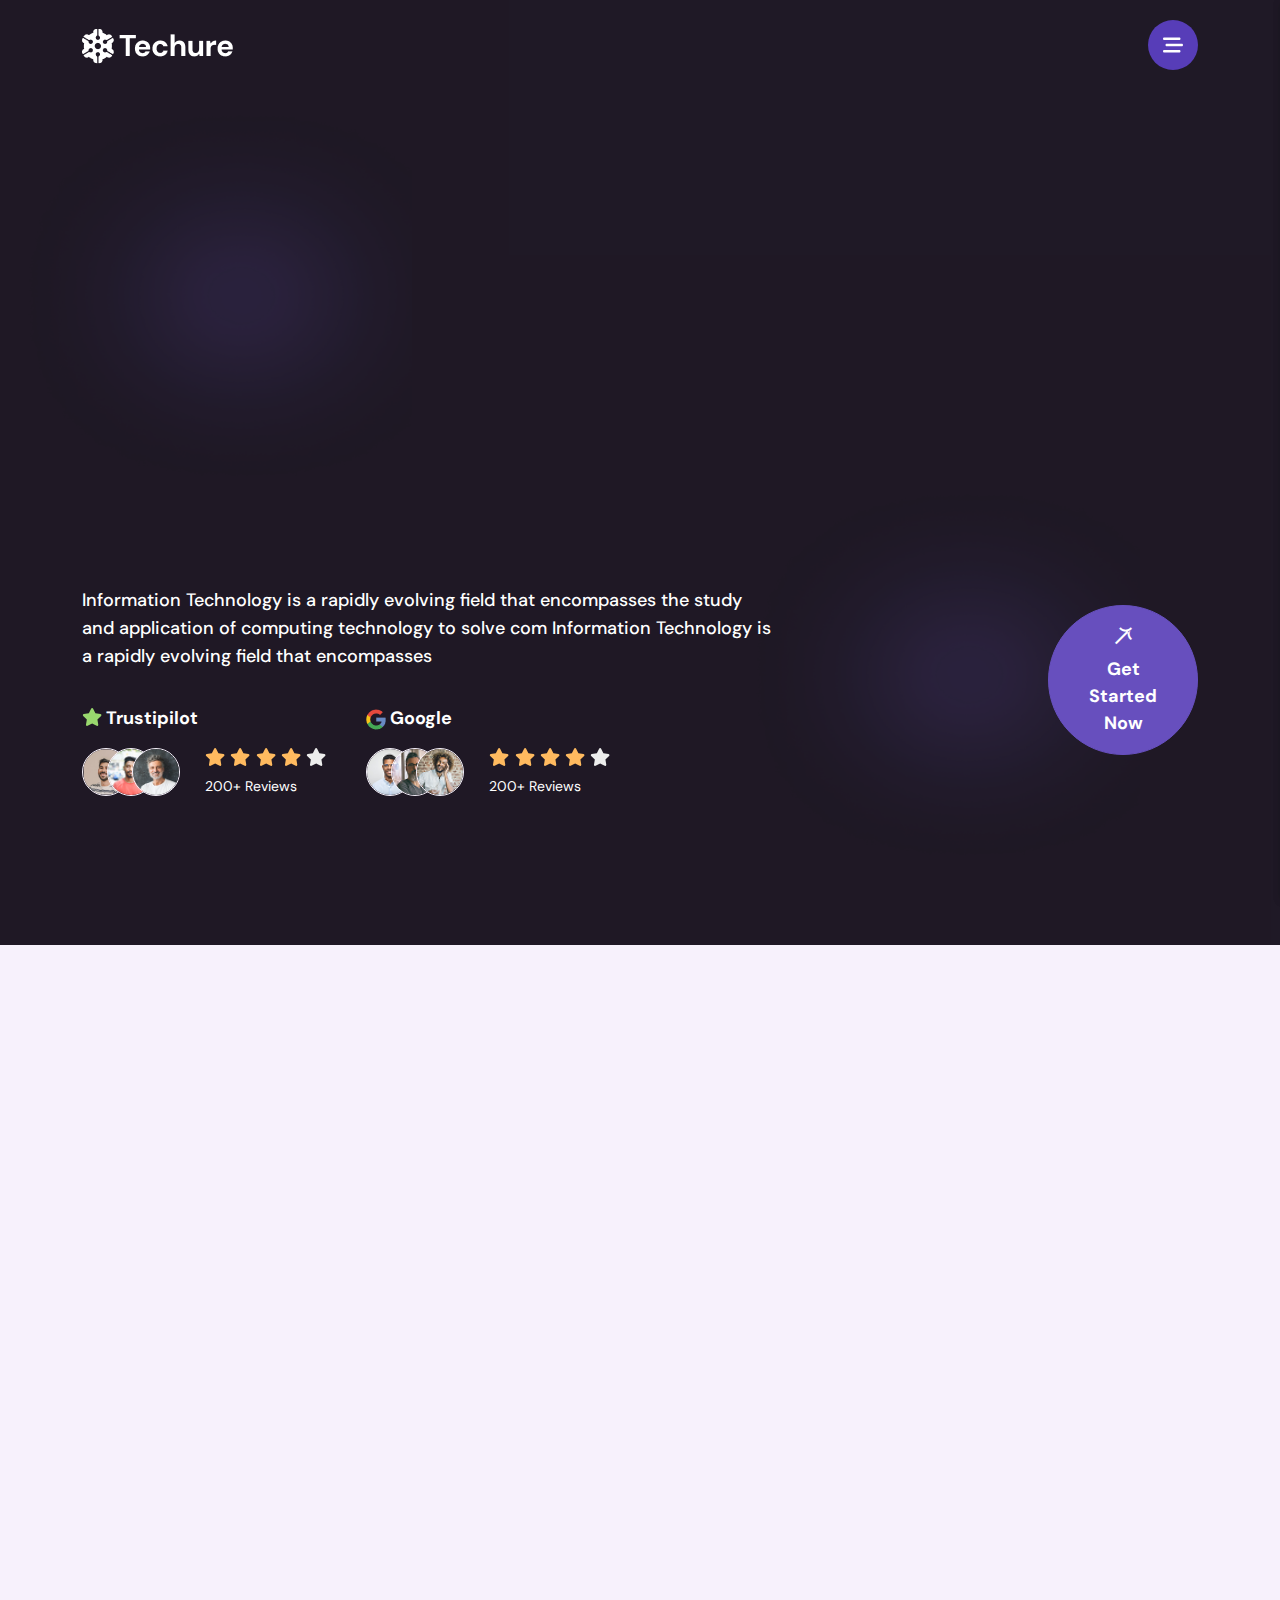
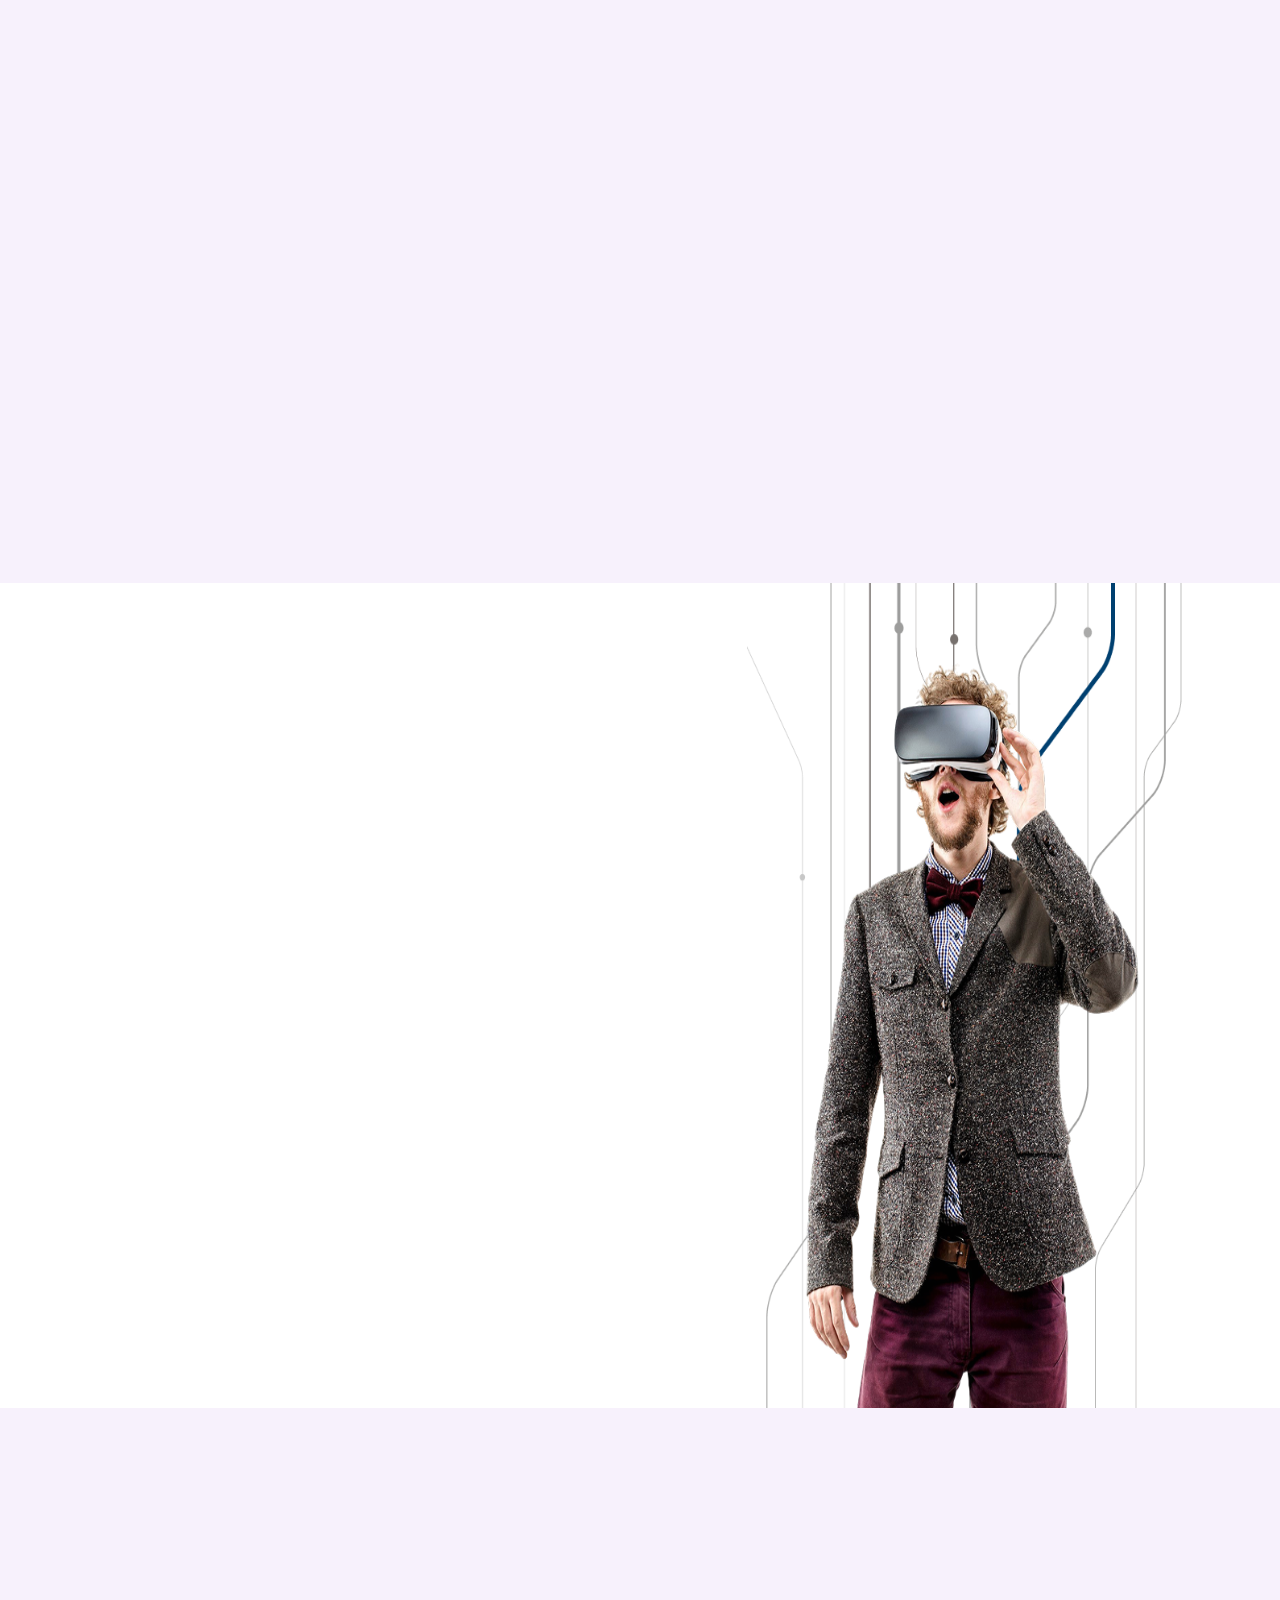
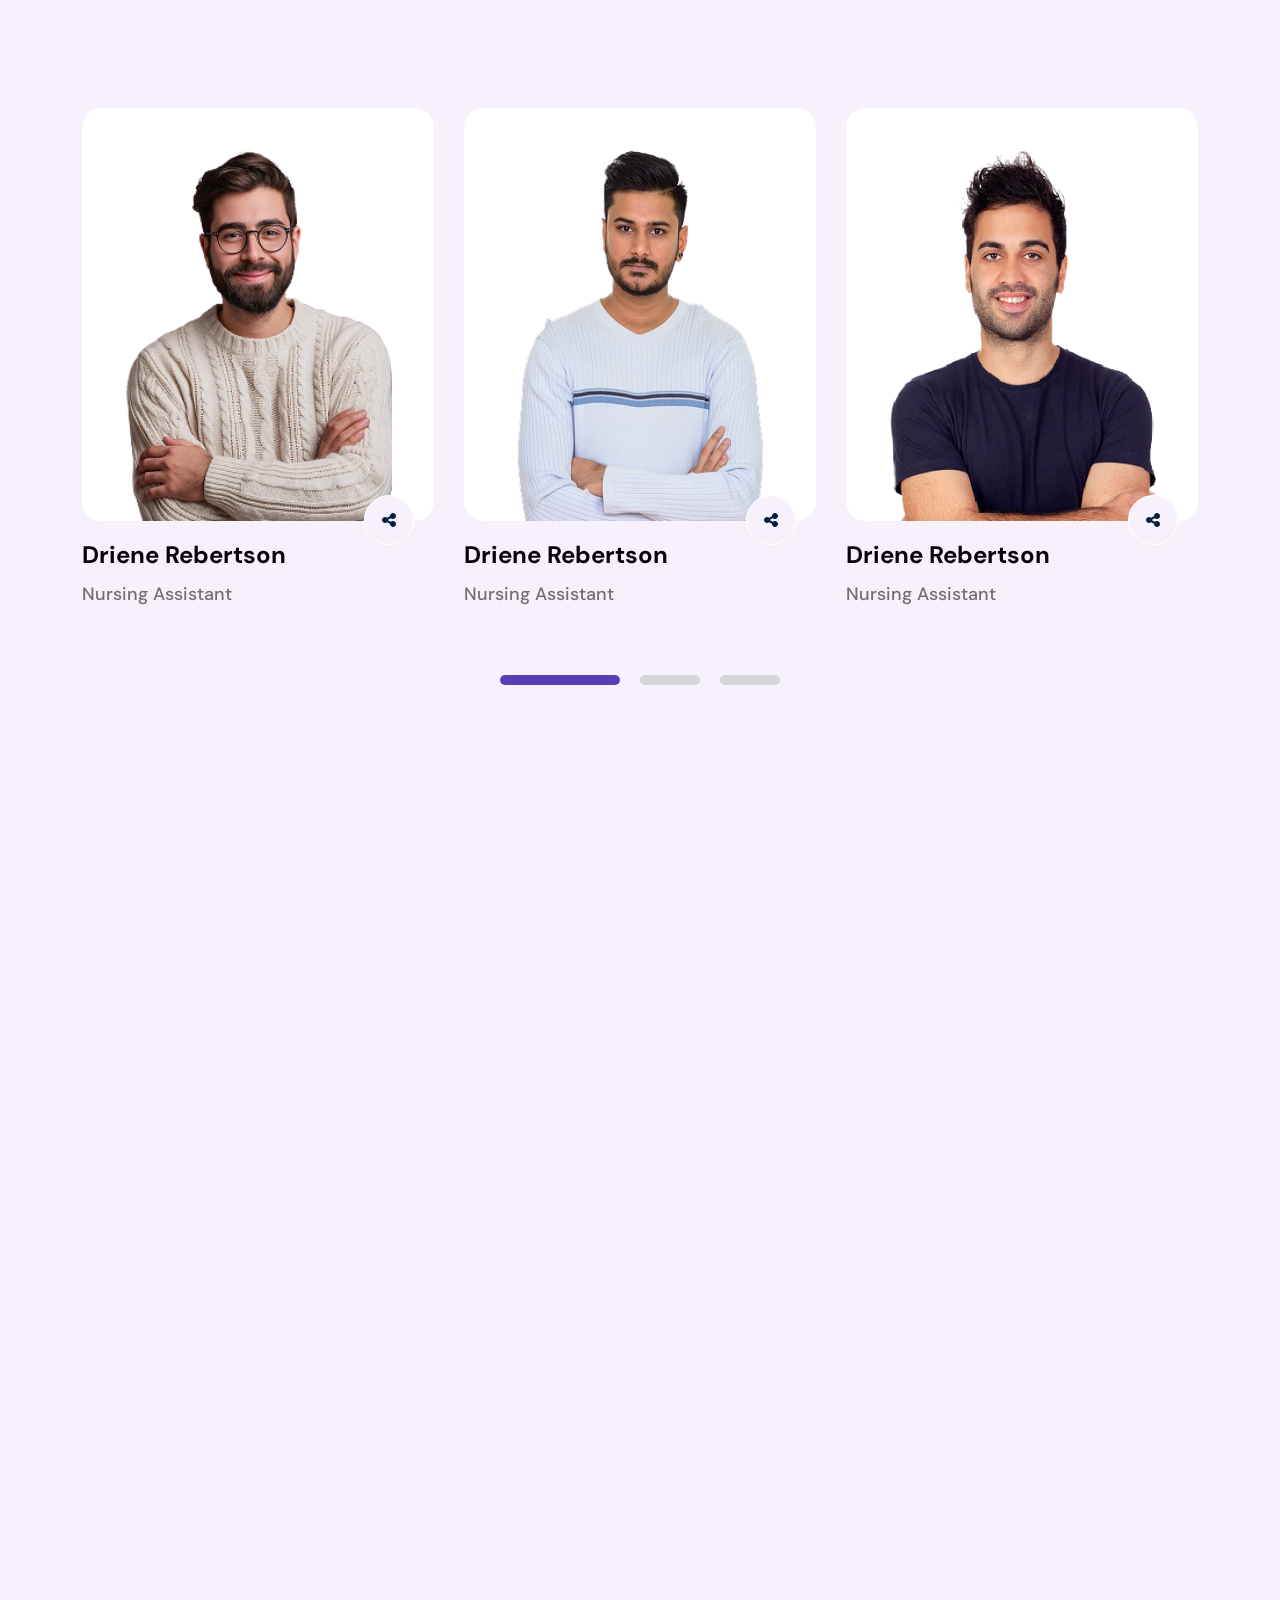
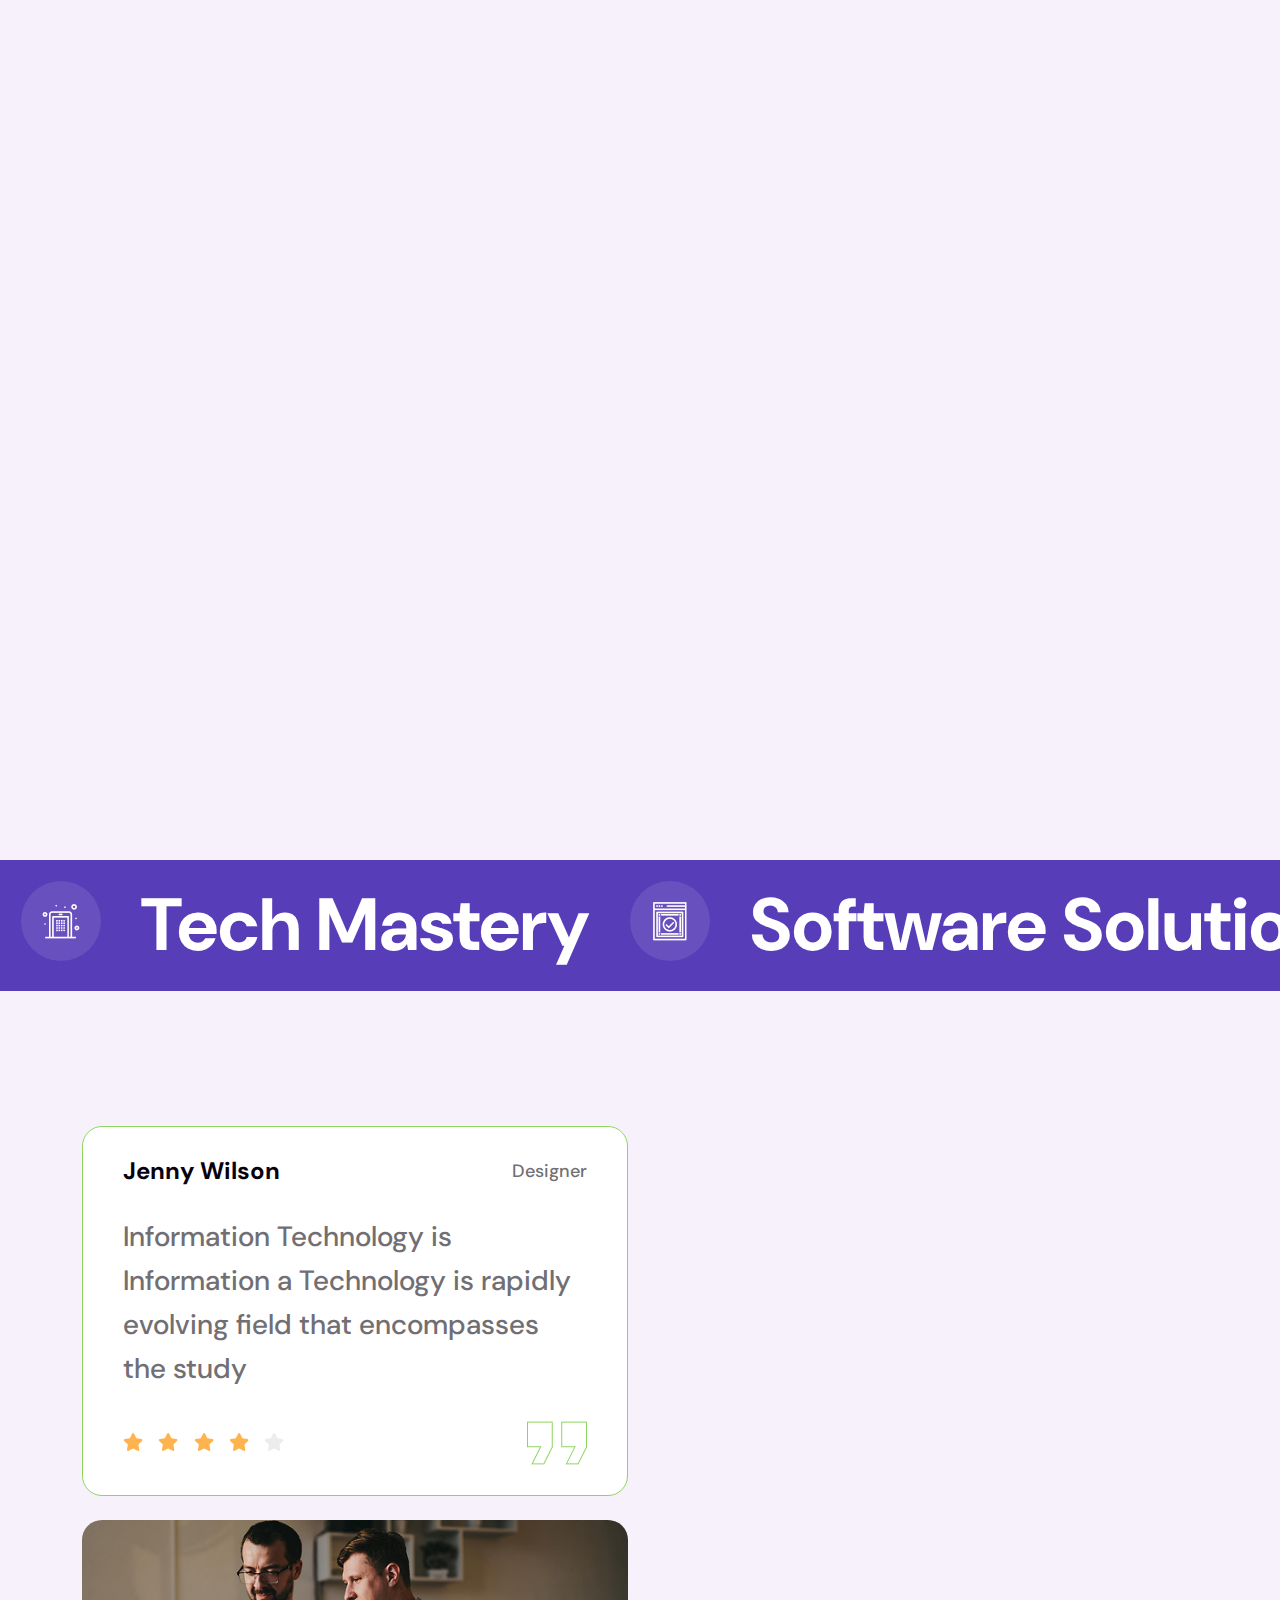
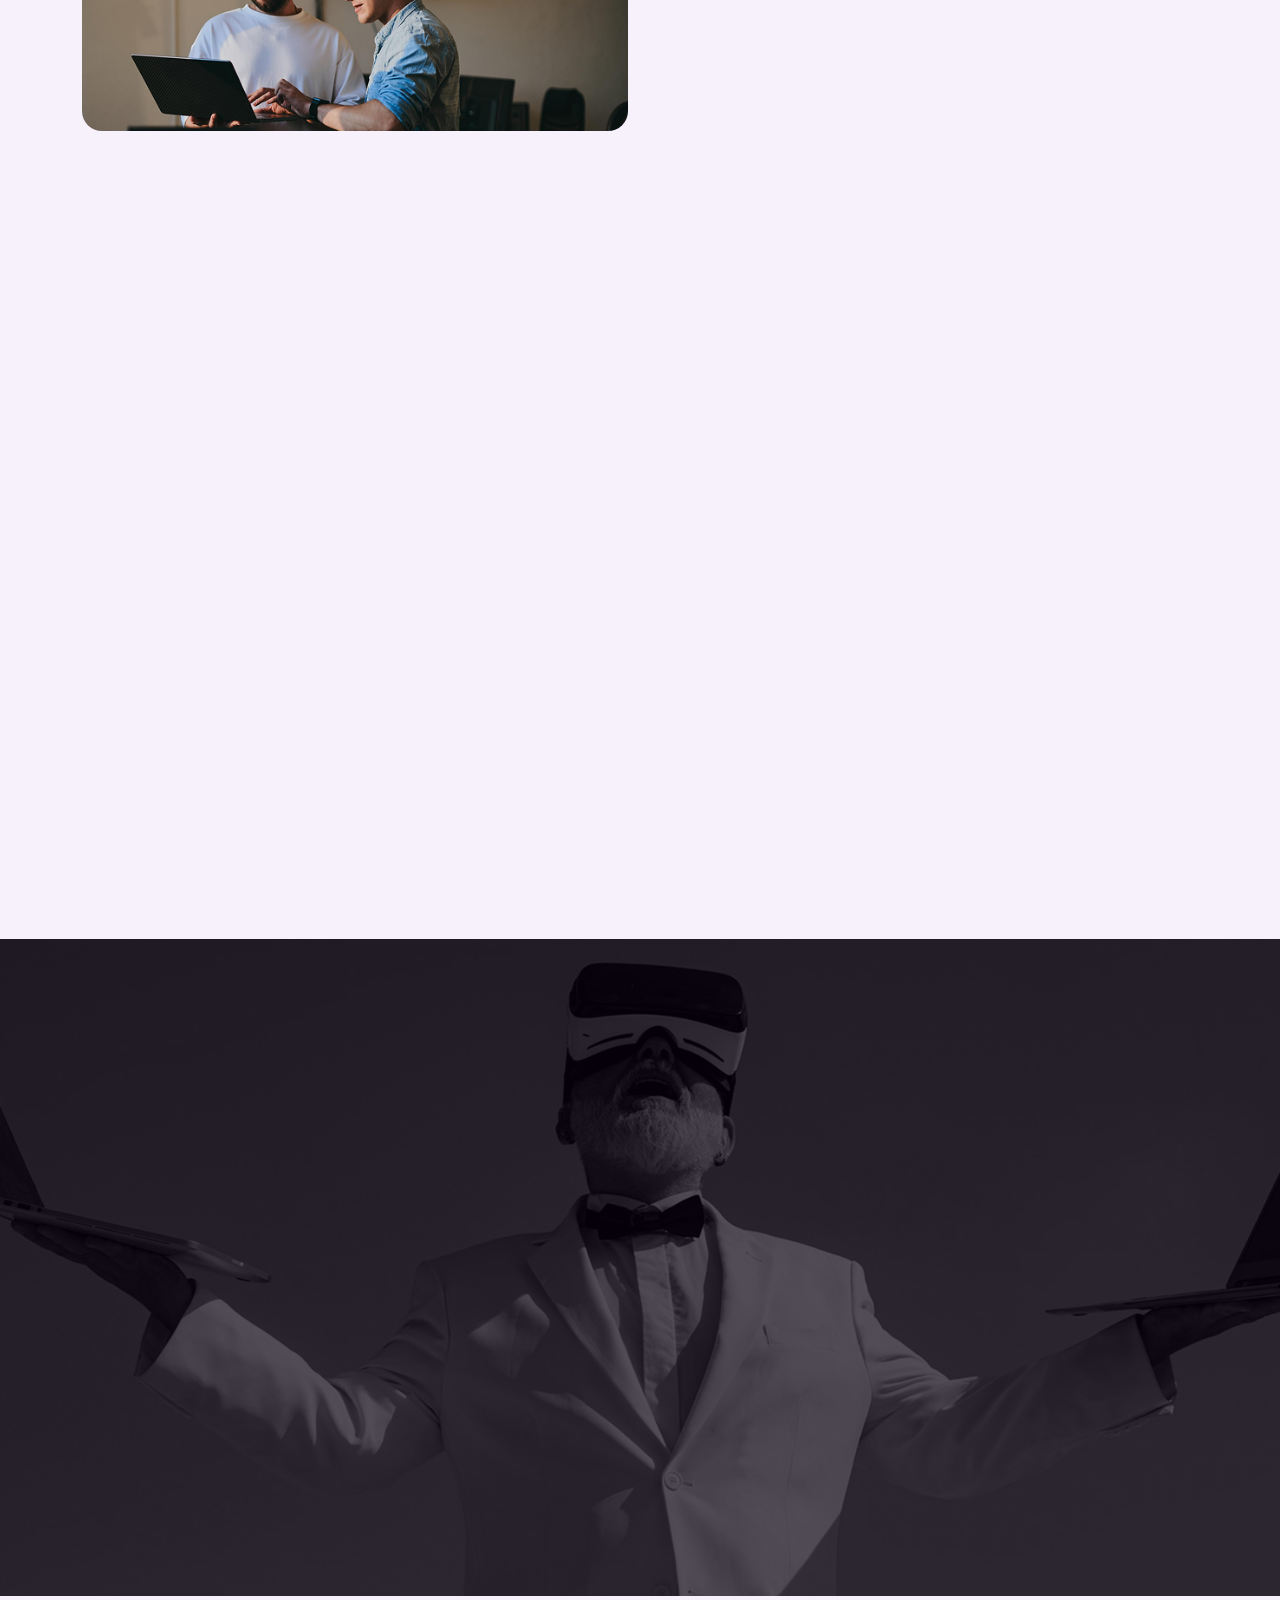
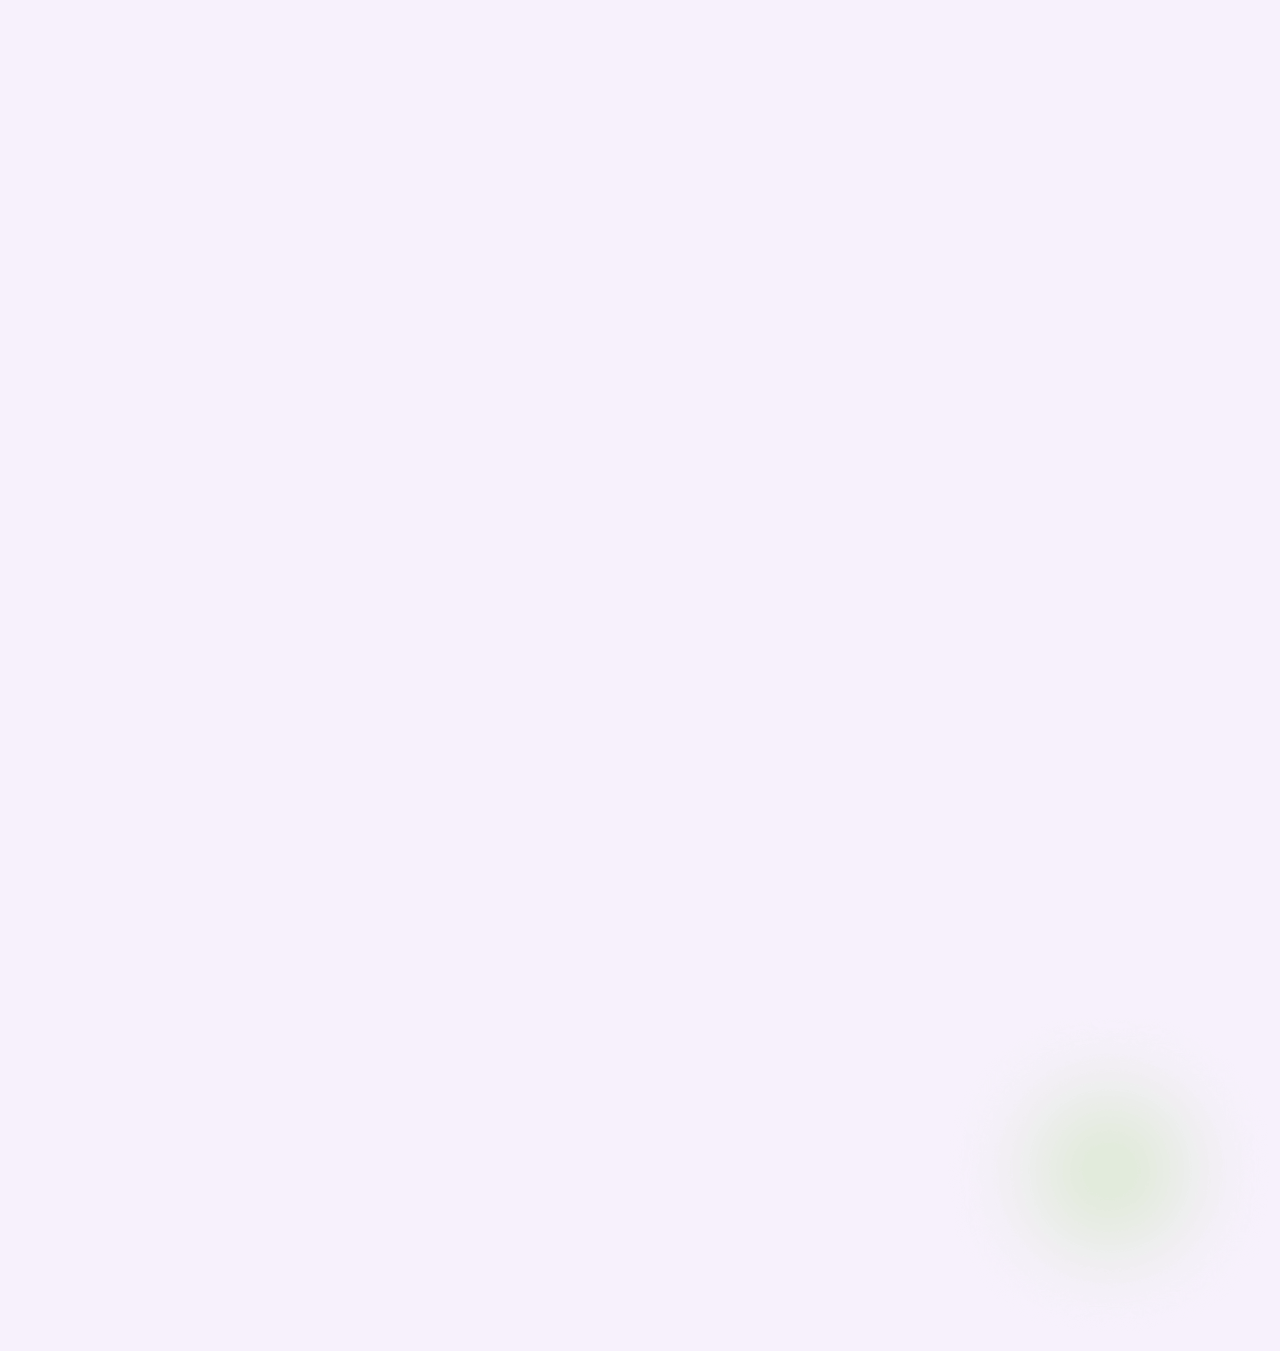
<file: index-two.html>
<!DOCTYPE html>
<html lang="en">
  <head>
    <meta http-equiv="content-type" content="text/html; charset=utf-8" >
    <meta name="viewport" content="width=device-width, initial-scale=1.0" >
    <meta http-equiv="X-UA-Compatible" content="ie=edge" >
   <!-- SEO Meta Tags -->
    <title>Techure - Modern Technology HTML Template</title>
    <meta name="description" content="Techure is a sleek and modern technology-focused HTML template designed for startups, IT services, and digital businesses.">
    <meta name="keywords" content="Techure, technology template, IT services, startup HTML, tech company website, modern HTML template">
    <meta name="author" content="SoftCrafty">   
    <link rel="icon" href="images/favicon.png">
    <!-- google fonts -->
    <link rel="preconnect" href="https://fonts.googleapis.com" >
    <link rel="preconnect" href="https://fonts.gstatic.com" crossorigin >
    <link href="https://fonts.googleapis.com/css2?family=DM+Sans:wght@400;500;700&display=swap" rel="stylesheet" >

    <!-- css file-->
    <link rel="stylesheet" href="css/bootstrap.min.css" >
    <link rel="stylesheet" href="css/fontawesome.min.css" >
    <link rel="stylesheet" href="css/animate.min.css" >
    <link rel="stylesheet" href="css/owl.carousel.min.css" >
    <link rel="stylesheet" href="css/owl.theme.default.min.css" >
    <link rel="stylesheet" href="css/slick.min.css" >    
    <link rel="stylesheet" href="css/nice-select.min.css" >
    <link rel="stylesheet" href="css/magnific-popup.min.css" >
    <link rel="stylesheet" href="./css/style.css" >
  </head>
  <body>
    <!-- preloader -->
    <div class="preloader" id="preloader">
      <div class="loader">
        <img src="./images/loader.png" alt="loader">
        <h3>Techure</h3>
      </div>
   </div>
    <!--===========START HEADER AREA ==========-->
    <header class="header-area style-two header-two">
      <div class="container">
        <div class="row">
          <div class="header-wrapper-2">
            <div class="logo">
              <a href="index.html" class="standard-logo">
                <img src="./images/logo-img-02.png" alt="Techure Logo" />
              </a>
              <a href="index.html" class="sticky-logo">
                <img src="./images/logo-img-02.png" alt="Techure Logo" />
              </a>
            </div>
            <div class="menu-wrapper d-flex align-items-center justify-content-between" >
              <nav class="main-menu">
                <ul>
                  <li>
                    <a href="#">Home <i class="fa-solid fa-angle-down"></i></a>
                    <ul class="submenu">
                      <li><a href="index.html">Home 01</a></li>
                      <li><a href="index-two.html">Home 02</a></li>
                      <li><a href="index-three.html">Home 03</a></li>
                    </ul>
                  </li>
                  <li>
                    <a href="about-us.html">About Us</a>
                  </li>
                  <li>
                    <a href="#"
                      >Services <i class="fa-solid fa-angle-down"></i
                    ></a>
                    <ul class="submenu">
                      <li><a href="services.html">Services</a></li>
                      <li>
                        <a href="services-details.html">Services Details</a>
                      </li>
                    </ul>
                  </li>
                  <li>
                    <a href="#"
                      >Projects <i class="fa-solid fa-angle-down"></i
                    ></a>
                    <ul class="submenu">
                      <li><a href="project.html">Project</a></li>
                      <li>
                        <a href="project-details.html">Project Details</a>
                      </li>
                    </ul>
                  </li>
                  <li>
                    <a href="#">Blog <i class="fa-solid fa-angle-down"></i></a>
                    <ul class="submenu">
                      <li><a href="blog.html">Blog</a></li>
                      <li><a href="blog-details.html">Blog Details</a></li>
                    </ul>
                  </li>
                  <li>
                    <a href="contact.html">Contact</a>
                  </li>
                </ul>
              </nav>
              <!-- end nav and end main-menu -->
              <div class="number-with-btn ">
                <!-- end contact number -->
                <div class="menu-bar-box">
                  <div class="bar-btn style-one">
                    <div class="menu-line">
                      <div class="bar-line"></div>
                      <div class="bar-line"></div>
                    </div>
                  </div>
                  <div class="main-menu-bar-btn">
                    <i class="fa-solid fa-bars-staggered"></i>
                  </div>
                </div>
              </div>
              <!-- end bar-btn -->
            </div>
            <!-- end menu-wrapper -->          
          </div>
        </div>
        <!-- end row -->
      </div>
      <!-- end container -->
      <div class="off-canvas">
        <div class="off-canvas-close">
          <i class="fa-solid fa-xmark close--btn"></i>
        </div>
        <!-- end off-canvas-close -->
        <nav class="main-menu">
          <ul>
            <li>
              <div class="item">
                <a>home</a>
              </div>
  
              <ul class="off-canvas-dropdown">
                <li><a href="index.html">Home 01</a></li>
                <li><a href="index-two.html">Home 02</a></li>
                <li><a href="index-three.html">Home 03</a></li>
              </ul>
            </li>
            <li>
              <div class="item">
                <a href="about-us.html">About Us</a>
              </div>
            </li>
            <li>
              <div class="item">
                <a>Services</a>
              </div>
  
              <ul class="off-canvas-dropdown">
                <li><a href="services.html">Services</a></li>
                <li>
                  <a href="services-details.html">Services Details</a>
                </li>
              </ul>
            </li>
            <li>
              <div class="item">
                <a>Projects</a>
              </div>  
              <ul class="off-canvas-dropdown">
                <li><a href="project.html">Projects</a></li>
                <li>
                  <a href="project-details.html">Project Details</a>
                </li>
              </ul>
            </li>
            <li>
              <div class="item">
                <a>Blog </a>
              </div>
  
              <ul class="off-canvas-dropdown">
                <li><a href="blog.html">Blog</a></li>
                <li><a href="blog-details.html">Blog Details</a></li>
              </ul>
            </li>
            <li>
              <div class="item">
                <a href="contact.html">Contact</a>
              </div>
            </li>
          </ul>
        </nav>
        <!-- end menu item -->
        <div class="off-convas-wrapper">
          <div class="section-heading pt-30">
            <h3 class="section-title">Contact Info</h3>
          </div>
          <div class="off-canvas-content">
            <div class="off-canvas-item pt-30">
              <i class="fa-solid fa-location-dot"></i>
              <h4 class="section-title">
                1901 Thornridge Cir. Shiloh, Hawaii 81063
              </h4>
            </div>
            <div class="off-canvas-item pt-30">
              <i class="fa-solid fa-envelope"></i>
              <a href="deanna.curtis@example.com" class="section-title">deanna.curtis@example.com</a>
            </div>
            <div class="off-canvas-item pt-30">
              <i class="fa-solid fa-phone"></i>
              <a href="tel:(012)345-6789" class="section-title">012-345-6789</a>
            </div>
            <div class="off-canvas-item pt-30">
              <div class="shear-media">
                <div class="section-heading pt-30 pb-30">
                  <h3 class="section-title">Follow Us</h3>
                </div>
                <div class="shear-media-wrap">
                  <a href="https://www.pinterest.com">
                    <div class="ms-0 media-icon">
                      <i class="fa-brands fa-pinterest-p"></i>
                    </div>
                  </a>
                  <a href="https://www.linkedin.com">
                    <div class="media-icon">
                      <i class="fa-brands fa-linkedin"></i>
                    </div>
                  </a>
                  <a href="https://www.x.com/">
                    <div class="media-icon">
                      <i class="fa-brands fa-x-twitter"></i>
                    </div>
                  </a>
                  <a href="https://www.facebook.com/">
                    <div class="media-icon">
                      <i class="fa-brands fa-facebook-f"></i>
                    </div>
                  </a>
                </div>
              </div>
              <!-- end shear media  -->
            </div>

            <div class="mt-30">
              <a href="contact.html" class="theme--btn">
                <button class="theme-btn style-two">Contact Us</button>
                <button class="theme-btn style-two">
                  <i class="icon-right-arrow"></i>  
                </button>
              </a>
            </div>
          </div>
        </div>
      </div>
      <!-- end off-canvas -->
      <!-- off-canvas-contact -->
      <div class="off-canvas-sidebar-contact">
        <div class="off-canvas-contact">
          <div class="off-canvas-close">
            <i class="fa-solid fa-xmark close--btn"></i>
          </div>
          <div class="logo pt-40">
            <img src="./images/logo-img-01.png" alt="techure logo" />
          </div>
          <p class="section-desc pt-30">
            Information Technology is a rapidly evolving field that encompasses
            the study and application of computing technology to solve
          </p>
          <div class="off-convas-wrapper">
            <div class="section-heading pt-30">
              <h3 class="section-title">Contact Info</h3>
            </div>
            <div class="off-canvas-content">
              <div class="off-canvas-item pt-30">
                <i class="fa-solid fa-location-dot"></i>
                <h4 class="section-title">
                  1901 Thornridge Cir. Shiloh, Hawaii 81063
                </h4>
              </div>
              <div class="off-canvas-item pt-30">
                <i class="fa-solid fa-envelope"></i>
                <a href="deanna.curtis@example.com" class="section-title"
                  >deanna.curtis@example.com</a
                >
              </div>
              <div class="off-canvas-item pt-30">
                <i class="fa-solid fa-phone"></i>
                <a href="tel:(012)345-6789" class="section-title"
                  >012-345-6789
                </a>
              </div>
              <div class="off-canvas-item pt-30">
                <div class="shear-media">
                  <div class="section-heading pt-30 pb-30">
                    <h3 class="section-title">Follow Us</h3>
                  </div>
                  <div class="shear-media-wrap">
                    <a href="https://www.pinterest.com">
                      <div class="ms-0 media-icon">
                        <i class="fa-brands fa-pinterest-p"></i>
                      </div>
                    </a>
                    <a href="https://www.linkedin.com">
                      <div class="media-icon">
                        <i class="fa-brands fa-linkedin"></i>
                      </div>
                    </a>
                    <a href="https://www.x.com/">
                      <div class="media-icon">
                        <i class="fa-brands fa-x-twitter"></i>
                      </div>
                    </a>
                    <a href="https://www.facebook.com/">
                      <div class="media-icon">
                        <i class="fa-brands fa-facebook-f"></i>
                      </div>
                    </a>
                  </div>
                </div>
                <!-- end shear media  -->
              </div>
              <div class="mt-30">
                <a href="contact.html" class="theme--btn">
                  <button class="theme-btn style-two">Contact Us</button>
                  <button class="theme-btn style-two">
                   <i class="icon-right-arrow"></i>  
                  </button>
                </a>
              </div>
            </div>
          </div>
        </div>
        <!-- off-canvas -->
      </div>
      <!-- end off-convas-sidebar-contact -->
    </header>
    <!--============START HERO AREA============-->
    <section class="hero-area style-two pt-200 pb-115 res-lap-pb-80 res-pt-120 res-pb-80px" >
      <div class="overlay--img">
        <div class="overlay-img overlay-img-one">
          <img src="./images/overlay-img-02.png" alt="techure overlay-img" />
        </div>
        <div class="overlay-img overlay-img-two">
          <img src="./images/overlay-img-02.png" alt="techure overlay-img" />
        </div>
      </div>
      <div class="container">
        <div class="hero-content wow custom-animate">
          <div class="hero-section">
            <h2 class="section-title">TECHNOLOGY</h2>
            <img src="./images/hero-img-02.png" alt="techure hero img" class="hero-img"/>
          </div>
          <!-- end- hero section -->
          <div class="hero-section">
            <img src="./images/hero-img-03.png" alt="techure hero img " class="hero-img"/>
            <h2 class="section-title">INFORMATION</h2>
          </div>
          <!-- end- hero section -->
        </div>
        <!-- end hero-content -->
        <div class="hero-wrap wow animate__animated animate__fadeInUp">
          <div class="left">
            <p class="hero-desc">
              Information Technology is a rapidly evolving field that
              encompasses the study and application of computing technology to
              solve com Information Technology is a rapidly evolving field that
              encompasses
            </p>
            <div class="global-client-review">
              <div class="review-content">
                <h4><i class="fa-solid fa-star"></i>Trustipilot</h4>
                <div class="review-box mt-15">
                  <div class="d-flex align-items-center">
                    <div class="user-client style-one">
                      <img src="./images/client-img.png" alt="techure client" class="client-img" />
                      <img src="./images/client-img-02.png" alt="techure client" class="client-img" />
                      <img src="./images/client-img-03.png" alt="techure client"
                        class="client-img" />
                    </div>
                  </div>
                  <div class="reviwes-icons d-block">
                    <ul>
                      <li><i class="fa-solid fa-star"></i></li>
                      <li><i class="fa-solid fa-star"></i></li>
                      <li><i class="fa-solid fa-star"></i></li>
                      <li><i class="fa-solid fa-star"></i></li>
                      <li><i class="fa-solid fa-star"></i></li>
                    </ul>
                    <p class="text-sub">200+ Reviews</p>
                  </div>
                </div>
              </div>
              <!-- end review-content -->
              <div class="review-content">
                <h4>
                  <img src="./images/tech-google-icon.png" alt="tech">
                  Google
                </h4>
                <div class="review-box mt-15">
                  <div class="d-flex align-items-center">
                    <div class="user-client style-one">
                      <img src="./images/client-img-04.png" alt="techure client" class="client-img" />
                      <img src="./images/client-img-05.png" alt="techure client"
                        class="client-img"/>
                      <img src="./images/client-img-06.png" alt="techure client"
                        class="client-img" />
                    </div>
                  </div>
                  <div class="reviwes-icons">
                    <ul>
                      <li><i class="fa-solid fa-star"></i></li>
                      <li><i class="fa-solid fa-star"></i></li>
                      <li><i class="fa-solid fa-star"></i></li>
                      <li><i class="fa-solid fa-star"></i></li>
                      <li><i class="fa-solid fa-star"></i></li>
                    </ul>
                    <p class="text-sub">200+ Reviews</p>
                  </div>
                </div>
              </div>
              <!-- end review-content -->
            </div>
            <!-- end global-client-review -->
          </div>
          <div class="text-end right auto-bounce" >
            <button class="theme-btn style-one mx-auto">
              <a href="contact.html">
                <i class="icon-right-arrow"></i>  
                <br />
                Get
                <br />
                Started
                <br />
                Now
              </a>
            </button>
          </div>
        </div>
      </div>
    </section>
    <!--============START LATES SERVICE AREA============-->
    <section class="lates-service-area style-two res-lap-pt-100 res-md-pb-80 res-pt-80 res-pb-50" >
      <div class="container">
        <div class="count-box-wrapper style-two wow animate__animated animate__fadeInUp">
          <div class="counter-item">
            <h2 class="coun-title"><span class="counter">600</span>+</h2>
            <p class="coun-decs">Team member</p>
          </div>
          <div class="counter-item">
            <h2 class="coun-title"><span class="counter">2</span>k+</h2>
            <p class="coun-decs">Service Complete</p>
          </div>
          <div class="counter-item">
            <h2 class="coun-title"><span class="counter">53</span>+</h2>
            <p class="coun-decs">Winning sward</p>
          </div>
          <div class="counter-item">
            <h2 class="coun-title"><span class="counter">53</span>+</h2>
            <p class="coun-decs">Client Reviews</p>
          </div>
        </div>
        <!-- end count-box-wrapper -->
        <div class="card-wrapper style-seven pt-130 res-lap-pt-100 res-md-pt-80 res-pt-60" >
          <div class="card-img wow custom-animate" data-display="0.4s">
            <img src="./images/service-two-img.png" alt="techure service img" />
          </div>
          <div class="card-content wow wow animate__animated animate__fadeInRight"
            data-wow-delay="0.6s">
            <div class="section-header style-one">
              <h2 class="section-title">Our Latest Service</h2>
            </div>
            <p class="section-desc">
              In the realm of IT Technology, innovation and advancement are
              elements. From cutting-edge software development to
              state-of-the-art hardware solutions, this category encompasses a
              vast array
            </p>

            <a href="services.html" class="theme--btn">
              <button class="theme-btn style-two">View All Service</button>
              <button class="theme-btn style-two">
                <i class="icon-right-arrow"></i>  
              </button>
            </a>
            <!-- end section-header style one  -->
          </div>
        </div>
        <!-- card-wrapper style-seven -->
        <div class="info-card-wrapper style-two res-lap-pt-20 pt-60">
          <div class="row">
            <div class="col-lg-4 col-md-6">
              <div class="card-item wow animate__animated animate__fadeInUp"
                data-wow-delay="0.4s" >
                <div class="card-content">
                  <div class="section-header">
                    <h2 class="section-title">
                      Stream Tech Services Wise Solutions
                    </h2>
                    <div class="card-img">
                     <img src="./images/h3-icon1.png" alt="icon">
                    </div>
                  </div>
                  <!-- end section-header style one  -->
                  <p class="section-desc">
                    In the realm of IT Technology, innovation and advancement
                    are element
                  </p>
                  <a href="services-details.html" class="more-btn">
                    <p>Read More</p>
                    <i class="icon-right-arrow"></i>  
                  </a>
                </div>
              </div>
              <!-- end card-item -->
            </div>
            <!-- end col-lg-4 and col-md-6 -->
            <div class="col-lg-4 col-md-6">
              <div class="card-item wow animate__animated animate__fadeInUp"
                data-wow-delay="0.6s" >
                <div class="card-content">
                  <div class="section-header">
                    <h2 class="section-title">
                     Cyber Shield Defence Net Connect Pro
                    </h2>
                    <div class="card-img">
                      <img src="./images/h3-icon2.png" alt="icon">
                    </div>
                  </div>
                  <!-- end section-header style one  -->
                  <p class="section-desc">
                    In the realm of IT Technology, innovation and advancement
                    are element
                  </p>
                  <a href="services-details.html" class="more-btn">
                    <p>Read More</p>
                    <i class="icon-right-arrow"></i>
                  </a>
                </div>
              </div>
              <!-- end card-item -->
            </div>
            <!-- end col-lg-4 and col-md-6 -->
            <div class="col-lg-4 col-md-6">
              <div class="card-item wow animate__animated animate__fadeInUp"
                data-wow-delay="0.8s" >
                <div class="card-content">
                  <div class="section-header">
                    <h2 class="section-title">
                      Tech Genius Support StreamlineTech
                    </h2>
                    <div class="card-img">
                      <img src="./images/h3-icon3.png" alt="icon">
                    </div>
                  </div>
                  <!-- end section-header style one  -->
                  <p class="section-desc">
                    In the realm of IT Technology, innovation and advancement
                    are element
                  </p>
                  <a href="services-details.html" class="more-btn">
                    <p>Read More</p>
                    <i class="icon-right-arrow"></i>
                  </a>
                </div>
              </div>
              <!-- end card-item -->
            </div>
            <!-- end col-lg-4 and col-md-6 -->
          </div>
        </div>
      </div>
    </section>
    <!--============START IT Technology AREA============-->
    <section class="it-technology-area">
      <div class="container">
        <div class="about-wrapper style-two">
          <div class="row">
            <div class="col-lg-7">
              <div class="about-wrap res-py-63">
                <div class="about-content">
                  <div class="section-heading wow custom-animate">
                    <h3 class="section-title">
                      IT Technology constantly to the improve efficiency enhance
                      security
                    </h3>
                  </div>
                  <div class="tech-count wow animate__animated animate__fadeInUp" data-display="0.4s" >
                    <h2 class="coun-title style-four">
                      <span class="counter">600</span>+
                    </h2>
                    <p class="coun-sup">Services we provide</p>
                  </div>
                  <p class="section-desc wow animate__animated animate__fadeInUp" data-wow-delay="0.5s">
                    Technology is constantly evolving, shaping our future and
                    transforming how we live and work. It encompasses
                    innovations in software
                  </p>
                  <div class="tech-list wow animate__animated animate__fadeInUp" data-wow-delay="0.6s">
                    <ul>
                      <li>
                        <i class="fa-solid fa-angles-right"></i> Transforming
                        Tomorrow Today
                      </li>
                      <li>                        
                        <i class="fa-solid fa-angles-right"></i> Tech
                        Solutions for Every Need                        
                      </li>
                      <li>                       
                        <i class="fa-solid fa-angles-right"></i> Innovate with Technology
                        
                      </li>
                      <li>                        
                          <i class="fa-solid fa-angles-right"></i> Leading the
                          Way in Innovation                        
                      </li>
                    </ul>
                  </div>
                </div>
              </div>
            </div>
            <!-- end col-lg-6 -->

            <div class="col-lg-5">
              <img src="./images/it-technology-img.png" alt="" />
            </div>
            <!-- end col-lg-6 -->
          </div>
        </div>
      </div>
    </section>
    <!--============START OUR TEAM MEMBER AREA============-->
    <section class="our-team-area style-2 res-lap-pb-80 res-pt-80 res-pb-180">
      <div class="container">
        <div class="section-header style-one text-center wow animate__animated animate__fadeInUp" >
          <p class="section-meta mb-15">Our Team</p>
          <h2 class="section-title">Meet Our Team Member</h2>
        </div>
        <!-- end section-header style one  -->
        <div class="slider-wrapper style-two">
          <div class="team-card-wrapper style-two">
            <div class="owl-carousel owl-theme d-block our-teams-carousel res-pt-50" >
              <div class="card-item">
                <div class="card-img">
                  <img src="./images/team-img-02.png"
                    alt="techure our team member" />
                  <div class="media-wrapper">
                    <div class="media-wrap-overflow">
                      <div class="shear-media">
                        <ul>
                          <li>
                            <a href="#">
                              <i class="fa-brands fa-pinterest-p"></i>
                            </a>
                          </li>
                          <li>
                            <a href="#">
                              <i class="fa-brands fa-linkedin"></i>
                            </a>
                          </li>
                          <li>
                            <a href="#">
                              <i class="fa-brands fa-x-twitter"></i >
                            </a>
                          </li>
                          <li>
                            <a href="#">
                              <i class="fa-brands fa-facebook-f"></i>
                            </a>
                          </li>
                        </ul>
                      </div>
                    </div>
                    <div class="media-wrap">
                      <i class="fa-solid fa-share-nodes"></i>
                    </div>
                  </div>
                </div>
                <div class="card-content">
                  <div class="section-heading">
                    <h4 class="section-title">Driene Rebertson</h4>
                    <p class="section-desc">Nursing Assistant</p>
                  </div>
                </div>
              </div>
              <!-- end card-item -->

              <div class="card-item">
                <div class="card-img">
                  <img src="./images/team-img-06.png" alt="techure our team member"/>
                  <div class="media-wrapper">
                    <div class="media-wrap-overflow">
                      <div class="shear-media">
                        <ul>
                          <li>
                            <a href="#"><i class="fa-brands fa-pinterest-p"></i></a>
                          </li>
                          <li>
                            <a href="#"><i class="fa-brands fa-linkedin"></i></a>
                          </li>
                          <li>
                            <a href="#"><i class="fa-brands fa-x-twitter"></i></a>
                          </li>
                          <li>
                            <a href="#"><i class="fa-brands fa-facebook-f"></i></a>
                          </li>
                        </ul>
                      </div>
                    </div>
                    <div class="media-wrap">
                      <i class="fa-solid fa-share-nodes"></i>
                    </div>
                  </div>
                </div>
                <div class="card-content">
                  <div class="section-heading">
                    <h4 class="section-title">Driene Rebertson</h4>
                    <p class="section-desc">Nursing Assistant</p>
                  </div>
                </div>
              </div>
              <!-- end card-item -->

              <div class="card-item">
                <div class="card-img">
                  <img src="./images/team-img-07.png" alt="techure our team member"/>
                  <div class="media-wrapper">
                    <div class="media-wrap-overflow">
                      <div class="shear-media">
                        <ul>
                          <li>
                            <a href="#"><i class="fa-brands fa-pinterest-p"></i></a>
                          </li>
                          <li>
                            <a href="#"><i class="fa-brands fa-linkedin"></i></a>
                          </li>
                          <li>
                            <a href="#"><i class="fa-brands fa-x-twitter"></i></a>
                          </li>
                          <li>
                            <a href="#"><i class="fa-brands fa-facebook-f"></i></a>
                          </li>
                        </ul>
                      </div>
                    </div>
                    <div class="media-wrap">
                      <i class="fa-solid fa-share-nodes"></i>
                    </div>
                  </div>
                </div>
                <div class="card-content">
                  <div class="section-heading">
                    <h4 class="section-title">Driene Rebertson</h4>
                    <p class="section-desc">Nursing Assistant</p>
                  </div>
                </div>
              </div>
              <!-- end card-item -->
              <div class="card-item">
                <div class="card-img">
                  <img src="./images/team-img-02.png" alt="techure our team member" />
                  <div class="media-wrapper">
                    <div class="media-wrap-overflow">
                      <div class="shear-media">
                        <ul>
                          <li>
                            <a href="#"><i class="fa-brands fa-pinterest-p"></i></a>
                          </li>
                          <li>
                            <a href="#"><i class="fa-brands fa-linkedin"></i></a>
                          </li>
                          <li>
                            <a href="#"><i class="fa-brands fa-x-twitter"></i></a>
                          </li>
                          <li>
                            <a href="#"><i class="fa-brands fa-facebook-f"></i></a>
                          </li>
                        </ul>
                      </div>
                    </div>
                    <div class="media-wrap">
                      <i class="fa-solid fa-share-nodes"></i>
                    </div>
                  </div>
                </div>
                <div class="card-content">
                  <div class="section-heading">
                    <h4 class="section-title">Driene Rebertson</h4>
                    <p class="section-desc">Nursing Assistant</p>
                  </div>
                </div>
              </div>
              <!-- end card-item -->

              <div class="card-item">
                <div class="card-img">
                  <img src="./images/team-img-06.png" alt="techure our team member"/>
                  <div class="media-wrapper">
                    <div class="media-wrap-overflow">
                      <div class="shear-media">
                        <ul>
                          <li>
                            <a href="#"><i class="fa-brands fa-pinterest-p"></i></a>
                          </li>
                          <li>
                            <a href="#"><i class="fa-brands fa-linkedin"></i></a>
                          </li>
                          <li>
                            <a href="#"><i class="fa-brands fa-x-twitter"></i></a>
                          </li>
                          <li>
                            <a href="#"><i class="fa-brands fa-facebook-f"></i></a>
                          </li>
                        </ul>
                      </div>
                    </div>
                    <div class="media-wrap">
                      <i class="fa-solid fa-share-nodes"></i>
                    </div>
                  </div>
                </div>
                <div class="card-content">
                  <div class="section-heading">
                    <h4 class="section-title">Driene Rebertson</h4>
                    <p class="section-desc">Nursing Assistant</p>
                  </div>
                </div>
              </div>
              <!-- end card-item -->

              <div class="card-item">
                <div class="card-img">
                  <img src="./images/team-img-07.png" alt="techure our team member"/>
                  <div class="media-wrapper">
                    <div class="media-wrap-overflow">
                      <div class="shear-media">
                        <ul>
                          <li>
                            <a href="#"><i class="fa-brands fa-pinterest-p"></i></a>
                          </li>
                          <li>
                            <a href="#"><i class="fa-brands fa-linkedin"></i></a>
                          </li>
                          <li>
                            <a href="#"><i class="fa-brands fa-x-twitter"></i></a>
                          </li>
                          <li>
                            <a href="#"><i class="fa-brands fa-facebook-f"></i></a>
                          </li>
                        </ul>
                      </div>
                    </div>
                    <div class="media-wrap">
                      <i class="fa-solid fa-share-nodes"></i>
                    </div>
                  </div>
                </div>
                <div class="card-content">
                  <div class="section-heading">
                    <h4 class="section-title">Driene Rebertson</h4>
                    <p class="section-desc">Nursing Assistant</p>
                  </div>
                </div>
              </div>
              <!-- end card-item -->

              <div class="card-item">
                <div class="card-img">
                  <img src="./images/team-img-02.png" alt="techure our team member"/>
                  <div class="media-wrapper">
                    <div class="media-wrap-overflow">
                      <div class="shear-media">
                        <ul>
                          <li>
                            <a href="#"><i class="fa-brands fa-pinterest-p"></i></a>
                          </li>
                          <li>
                            <a href="#"><i class="fa-brands fa-linkedin"></i></a>
                          </li>
                          <li>
                            <a href="#"><i class="fa-brands fa-x-twitter"></i></a>
                          </li>
                          <li>
                            <a href="#"><i class="fa-brands fa-facebook-f"></i></a>
                          </li>
                        </ul>
                      </div>
                    </div>
                    <div class="media-wrap">
                      <i class="fa-solid fa-share-nodes"></i>
                    </div>
                  </div>
                </div>
                <div class="card-content">
                  <div class="section-heading">
                    <h4 class="section-title">Driene Rebertson</h4>
                    <p class="section-desc">Nursing Assistant</p>
                  </div>
                </div>
              </div>
              <!-- end card-item -->

              <div class="card-item">
                <div class="card-img">
                  <img src="./images/team-img-06.png" alt="techure our team member"/>
                  <div class="media-wrapper">
                    <div class="media-wrap-overflow">
                      <div class="shear-media">
                        <ul>
                          <li>
                            <a href="#"><i class="fa-brands fa-pinterest-p"></i></a>
                          </li>
                          <li>
                            <a href="#"><i class="fa-brands fa-linkedin"></i></a>
                          </li>
                          <li>
                            <a href="#"><i class="fa-brands fa-x-twitter"></i></a>
                          </li>
                          <li>
                            <a href="#"><i class="fa-brands fa-facebook-f"></i></a>
                          </li>
                        </ul>
                      </div>
                    </div>
                    <div class="media-wrap">
                      <i class="fa-solid fa-share-nodes"></i>
                    </div>
                  </div>
                </div>
                <div class="card-content">
                  <div class="section-heading">
                    <h4 class="section-title">Driene Rebertson</h4>
                    <p class="section-desc">Nursing Assistant</p>
                  </div>
                </div>
              </div>
              <!-- end card-item -->

              <div class="card-item">
                <div class="card-img">
                  <img src="./images/team-img-07.png" alt="techure our team member"/>
                  <div class="media-wrapper">
                    <div class="media-wrap-overflow">
                      <div class="shear-media">
                        <ul>
                          <li>
                            <a href="#"><i class="fa-brands fa-pinterest-p"></i></a>
                          </li>
                          <li>
                            <a href="#"><i class="fa-brands fa-linkedin"></i></a>
                          </li>
                          <li>
                            <a href="#"><i class="fa-brands fa-x-twitter"></i></a>
                          </li>
                          <li>
                            <a href="#"><i class="fa-brands fa-facebook-f"></i></a>
                          </li>
                        </ul>
                      </div>
                    </div>
                    <div class="media-wrap">
                      <i class="fa-solid fa-share-nodes"></i>
                    </div>
                  </div>
                </div>
                <div class="card-content">
                  <div class="section-heading">
                    <h4 class="section-title">Driene Rebertson</h4>
                    <p class="section-desc">Nursing Assistant</p>
                  </div>
                </div>
              </div>
              <!-- end card-item -->
            </div>
          </div>
        </div>
        <!-- end slider-wrapper style-two -->
      </div>
    </section>
    <!--============START CLIENT  AREA============-->

    <!--============START LATEST PROJECT AREA============-->
    <section class="work-process-area style-two">
      <div class="container">
      <div class="  pb-135 res-lap-pb-120 res-pb-60" >
      <div class="section-header style-two wow custom-animate">
        <p class="section-meta mb-15">Latest Project</p>
        <div class="section-content">
          <h2 class="section-title">Our Latest Project</h2>
          <a href="project.html" class="theme--btn wow animate__bounceInRight" >
            <button class="theme-btn style-two">View All Projects</button>
            <button class="theme-btn style-two">
              <i class="icon-right-arrow"></i>
            </button>
          </a>
        </div>
      </div>
      <!-- end section-header -->
      <div class="project-card-wrapper style-two">
        <div class="card-item">
          <div class="card-img wow custom-animate">
           <a href="project-details.html">
            <img src="./images/home-two-work-img-01.png" alt="techure home-two techure work process img"/>
           </a>
          </div>
          <!-- end-card-img -->
          <div class="card-content wow animate__animated animate__fadeInUp">
            <div class="card-date-btn">
              <a href="project.html">
                <button class="theme-btn style-two">
                  TechVibe Solutions
                </button>
              </a>
              <a href="project.html">
                <button class="theme-btn style-two">Date forget</button>
              </a>
            </div>
            <!-- end card-wrap -->           
            <h3 class="card-title">
              <a href="project-details.html">Your Tech Partner for Excellence</a>
            </h3>            
          </div>
          <!-- end card-content -->
        </div>
        <!-- end card-item -->
        <div class="card-item">
          <div class="card-img wow custom-animate">
            <a href="project-details.html">
              <img src="./images/home-two-work-img-02.png" alt="techure home-two techure work process img"/>
            </a>
          </div>
          <!-- end-card-img -->
          <div class="card-content wow animate__animated animate__fadeInUp">
            <div class="card-date-btn">
              <a href="project.html">
                <button class="theme-btn style-two">DataMeld</button>
              </a>
              <a href="project.html">
                <button class="theme-btn style-two">Data Forge</button>
              </a>
            </div>
            <!-- end card-wrap -->
            <h3 class="card-title">
              <a href="project-details.html">Your Tech Partner for Excellence</a>
            </h3>
          </div>
          <!-- end card-content -->
        </div>
        <!-- end card-item -->
        <div class="card-item">
          <div class="card-img wow custom-animate">
            <a href="project-details.html">
              <img src="./images/home-two-work-img-03.png" alt="techure home-two techure work process img"/>
            </a>
          </div>
          <!-- end-card-img -->
          <div class="card-content wow animate__animated animate__fadeInUp">
            <div class="card-date-btn">
              <a href="project.html">
                <button class="theme-btn style-two">
                  TechVibe Solutions
                </button>
              </a>
              <a href="project.html">
                <button class="theme-btn style-two">Data Forge</button>
              </a>
            </div>
            <!-- end card-wrap -->
            <h3 class="card-title">
              <a href="project-details.html">Your Tech Partner for Excellence</a>
            </h3>
          </div>
          <!-- end card-content -->
        </div>
        <!-- end card-item -->
        <div class="card-item">
          <div class="card-img wow custom-animate">
            <a href="project-details.html">
              <img src="./images/home-two-work-img-04.png" alt="techure home-two techure work process img"/>
            </a>
          </div>
          <!-- end-card-img -->
          <div class="card-content wow animate__animated animate__fadeInUp">
            <div class="card-date-btn">
              <a href="project.html">
                <button class="theme-btn style-two">
                  TechVibe Solutions
                </button>
              </a>
              <a href="project.html">
                <button class="theme-btn style-two">Data Forget</button>
              </a>
            </div>
            <!-- end card-wrap -->
            <h3 class="card-title">
              <a href="project-details.html">Your Tech Partner for Excellence</a>
            </h3>
          </div>
          <!-- end card-content -->
        </div>
        <!-- end card-item -->
      </div>
      <!-- end card-wrapper -->
      </div>
      </div>
    </section>

    <!--===========START TECH MASTERY ADD AREA=========-->
    <section>
      <div class="tech-serices-area style-one">
        <div class="tech-service style-one">
          <div  class="tech-right  scrollright">  
            <div class="tech-item " >
              <div class="tech-icons">
                <img src="./images/tech-slider-icon1.png" alt="slider-icon">
              </div>
              <h2 class="tech-title">Tech Mastery</h2>
            </div>  
            <div class="tech-item">
              <div class="tech-icons">
                <img src="./images/tech-slider-icon2.png" alt="slider-icon">
              </div>
              <h2 class="tech-title">Software Solutions Pro</h2>
            </div>  
            <div class="tech-item">
              <div class="tech-icons">
                <img src="./images/tech-slider-icon1.png" alt="slider-icon">
              </div>
              <h2 class="tech-title">Tech Solutions</h2>
            </div>
  
            <div class="tech-item">
              <div class="tech-icons">
                <img src="./images/tech-slider-icon2.png" alt="slider-icon">
              </div>
              <h2 class="tech-title">Tech Mastery</h2>
            </div>  
            <div class="tech-item">
              <div class="tech-icons">
                <img src="./images/tech-slider-icon1.png" alt="slider-icon">
              </div>
              <h2 class="tech-title">Tech Museum</h2>
            </div>  
            <div class="tech-item">
              <div class="tech-icons">
                <img src="./images/tech-slider-icon2.png" alt="slider-icon">
              </div>
              <h2 class="tech-title">Software Solutions</h2>
            </div>  
          </div>  
          <div  class="tech-right slide-track scrollright ">  
              <div class="tech-item " >
                <div class="tech-icons">
                  <img src="./images/tech-slider-icon1.png" alt="slider-icon">
                </div>
                <h2 class="tech-title">Tech Solutions</h2>
              </div>  
              <div class="tech-item">
                <div class="tech-icons">
                  <img src="./images/tech-slider-icon2.png" alt="slider-icon">
                </div>
                <h2 class="tech-title">Website Solutions</h2>
              </div>  
              <div class="tech-item">
                <div class="tech-icons">
                  <img src="./images/tech-slider-icon1.png" alt="slider-icon">
                </div>
                <h2 class="tech-title">Tech Services</h2>
              </div>  
  
              <div class="tech-item">
                <div class="tech-icons">
                  <img src="./images/tech-slider-icon2.png" alt="slider-icon">
                </div>
                <h2 class="tech-title">Tech World</h2>
              </div>
  
              <div class="tech-item">
                <div class="tech-icons">
                  <img src="./images/tech-slider-icon1.png" alt="slider-icon">
                </div>
                <h2 class="tech-title">Tech Technology</h2>
              </div>
  
              <div class="tech-item">
                <div class="tech-icons">
                  <img src="./images/tech-slider-icon2.png" alt="slider-icon">
                </div>
                <h2 class="tech-title">Technical Services</h2>
              </div>
  
            </div>
        </div>
      </div>
    </section>
     <!--===========START CLIENTS-Rivews AREA=========-->    
    <section class="clients-rivews-area pt-135 res-lap-pt-120 res-md-pt-100 res-py-80" >
      <div class="container">
        <div class="row">
          <div class="col-lg-6">
            <div class="slider-wrapper style-three w-100">
              <div class="owl-carousel owl-theme d-block slider-carousel slider-carousel-three" >
                <div class="item">
                  <div class="slider-item">
                    <div class="client-heading">
                      <div class="client-info">
                        <div class="client-profile">
                          <h4 class="client-title">Jenny Wilson</h4>
                          <p class="client-decs">Designer</p>
                        </div>
                      </div>
                      <p class="client-comment pt-30">
                        Information Technology is Information a Technology is
                        rapidly evolving field that encompasses the study
                      </p>
                    </div>
                    <div class="reviwes-icons pt-30">
                      <ul>
                        <li><i class="fa-solid fa-star"></i></li>
                        <li><i class="fa-solid fa-star"></i></li>
                        <li><i class="fa-solid fa-star"></i></li>
                        <li><i class="fa-solid fa-star"></i></li>
                        <li><i class="fa-solid fa-star"></i></li>
                      </ul>
                      <img src="./images/h2-colon.png" class="quote-right-img" alt="colon">
                    </div>
                  </div>
                  <!-- end slider item -->
                  <div class="slider-img">
                    <img src="./images/slider-three-img.png" alt="techure client slider img "/>
                  </div>
                  <!-- end slider-img -->
                </div>
                <!-- end item div -->

                <div class="item">
                  <div class="slider-item">
                    <div class="client-heading">
                      <div class="client-info">
                        <div class="client-profile">
                          <h4 class="client-title">Jenny Wilson</h4>
                          <p class="client-decs">Designer</p>
                        </div>
                      </div>
                      <p class="client-comment pt-30">
                        Information Technology is Information a Technology is
                        rapidly evolving field that encompasses the study
                      </p>
                    </div>
                    <div class="reviwes-icons pt-30">
                      <ul>
                        <li><i class="fa-solid fa-star"></i></li>
                        <li><i class="fa-solid fa-star"></i></li>
                        <li><i class="fa-solid fa-star"></i></li>
                        <li><i class="fa-solid fa-star"></i></li>
                        <li><i class="fa-solid fa-star"></i></li>
                      </ul>
                      <img src="./images/h2-colon.png" class="quote-right-img" alt="colon">
                    </div>
                  </div>
                  <!-- end slider item -->
                  <div class="slider-img">
                    <img src="./images/slider-img3.png" alt="techure client slider img " />
                  </div>
                  <!-- end slider-img -->
                </div>
                <!-- end item div -->

                <div class="item">
                  <div class="slider-item">
                    <div class="client-heading">
                      <div class="client-info">
                        <div class="client-profile">
                          <h4 class="client-title">Jenny Wilson</h4>
                          <p class="client-decs">Designer</p>
                        </div>
                      </div>
                      <p class="client-comment pt-30">
                        Information Technology is Information a Technology is
                        rapidly evolving field that encompasses the study
                      </p>
                    </div>
                    <div class="reviwes-icons pt-30">
                      <ul>
                        <li><i class="fa-solid fa-star"></i></li>
                        <li><i class="fa-solid fa-star"></i></li>
                        <li><i class="fa-solid fa-star"></i></li>
                        <li><i class="fa-solid fa-star"></i></li>
                        <li><i class="fa-solid fa-star"></i></li>
                      </ul>
                      <img src="./images/h2-colon.png" class="quote-right-img" alt="colon">
                    </div>
                  </div>
                  <!-- end slider item -->
                  <div class="slider-img">
                    <img src="./images/slider-img4.png" alt="techure client slider img "/>
                  </div>
                  <!-- end slider-img -->
                </div>
                <!-- end item div -->

                <div class="item">
                  <div class="slider-item">
                    <div class="client-heading">
                      <div class="client-info">
                        <div class="client-profile">
                          <h4 class="client-title">Jenny Wilson</h4>
                          <p class="client-decs">Designer</p>
                        </div>
                      </div>
                      <p class="client-comment pt-30">
                        Information Technology is Information a Technology is
                        rapidly evolving field that encompasses the study
                      </p>
                    </div>
                    <div class="reviwes-icons pt-30">
                      <ul>
                        <li><i class="fa-solid fa-star"></i></li>
                        <li><i class="fa-solid fa-star"></i></li>
                        <li><i class="fa-solid fa-star"></i></li>
                        <li><i class="fa-solid fa-star"></i></li>
                        <li><i class="fa-solid fa-star"></i></li>
                      </ul>
                      <img src="./images/h2-colon.png" class="quote-right-img" alt="colon">
                    </div>
                  </div>
                  <!-- end slider item -->
                  <div class="slider-img">
                    <img src="./images/slider-three-img.png" alt="techure client slider img " />
                  </div>
                  <!-- end slider-img -->
                </div>
                <!-- end item div -->
              </div>
              <!-- end owl-carousel -->
            </div>
            <!-- end slider-wrapper style-three -->
          </div>
          <!-- end col-lg-6 -->
          <div class="col-lg-6">
            <div class="form-box form-wrapper style-one wow animate__animated animate__fadeInUp" >
              <div class="form-content contact-form-action">
                <form>
                  <div class="form-slide">
                    <div class="inpu-side">
                      <label for="pwd">Name:</label>
                      <input type="password" class="form-control" id="pwd" placeholder="Your Name" name="pswd" />
                    </div>
                    <div class="input-side">
                      <label for="email">Email:</label>
                      <input type="email" class="form-control" id="email" placeholder="Enter email" name="email" />
                    </div>
                  </div>
                  <div class="mt-30">
                    <label for="">Option</label>
                    <div class="select--box">
                      <select class="nice-select wide">
                        <option value="0" data-display="Select">
                          Chose An Option
                        </option>
                        <option value="1">Cloud computing</option>
                        <option value="2">Artificial intelligece</option>
                        <option value="3">Data science</option>
                        <option value="4">Machine learning</option>
                        <option value="5">DevOps</option>
                        <option value="6">Blockchai</option>
                        <option value="7">Edge computing</option>
                        <option value="8">Quantum computing</option>
                      </select>
                    </div>
                  </div>
                  <div class="mt-30">
                    <label for="comment">Comments:</label>
                    <textarea class="form-control comment" rows="3"
                      name="text" placeholder="Type Here"></textarea>
                  </div>
                  <div class="mt-40">
                    <a href="#">
                      <button class="theme-btn style-three">
                        Sent Now                        
                      </button>
                    </a>
                  </div>
                </form>
              </div>
            </div>
            <!-- end form-box -->
          </div>
          <!-- end col-lg-6 -->
        </div>
        <!-- end row -->
      </div>
      <!-- end container -->
      <!--===========START FAQ AREA=========-->
      <div class="faq-area style-two pt-135 faq-res-space">
        <div class="container">
          <div class="row">
            <div class="col-lg-6">
              <div class="accordion-wrapper style-two wow animate__animated animate__fadeInUp" >
                <div class="faq-wrap">
                  <div class="section-header style-one pb-40">
                    <h2 class="section-title">Ask Question</h2>
                  </div>
                  <!-- end section-header style one  -->  
                  <div class="accordion" id="accordionExample">
                    <div class="faq-item card">
                      <h3 class="faq-header faq--btn" id="headingOne">
                        <button class="them-btn" type="button" data-bs-toggle="collapse" data-bs-target="#collapseOne" aria-expanded="true" aria-controls="collapseOne" >
                          <div class="faq--title">
                            <span class="single-num">01.</span>The best backup
                            and recovery?
                          </div>
                          <div class="faq-icon">
                            <i class="fa fa-minus"></i>
                          </div>
                        </button>
                      </h3>
                      <div id="collapseOne" class="accordion-collapse collapse show" aria-labelledby="headingOne" data-bs-parent="#accordionExample" >
                        <div class="faq-body">
                          <p class="faq-desc">
                            Information Technology is a rapidly evolving field
                            that is a encompasses the study and application
                          </p>
                        </div>
                      </div>
                    </div>
                    <!-- end question-item -->
  
                    <div class="faq-item card mt-30">
                      <h2 class="faq-header faq--btn" id="headingtwo">
                        <button class="them-btn" type="button" data-bs-toggle="collapse" data-bs-target="#collapsetwo" aria-expanded="false" aria-controls="collapsetwo" >
                          <div class="faq--title">
                            <span class="single-num">02.</span>I implement for
                            my business?
                          </div>
                          <div class="faq-icon">
                            <i class="fa fa-plus"></i>
                          </div>
                        </button>
                      </h2>
                      <div id="collapsetwo" class="accordion-collapse collapse" aria-labelledby="headingtwo" data-bs-parent="#accordionExample" >
                        <div class="faq-body">
                          <p class="faq-desc">
                            Information Technology is a rapidly evolving field
                            that is a encompasses the study and application
                          </p>
                        </div>
                      </div>
                    </div>
                    <!-- end question-item -->
                    <div class="faq-item card mt-30">
                      <h3 class="faq-header faq--btn" id="headingThree">
                        <button class="them-btn" type="button" data-bs-toggle="collapse" data-bs-target="#collapseThree" aria-expanded="false" aria-controls="collapseThree" >
                          <div class="faq--title">
                            <span class="single-num">03.</span> What steps
                            should I take to protect cyber threats?
                          </div>
                          <div class="faq-icon">
                            <i class="fa fa-plus"></i>
                          </div>
                        </button>
                      </h3>
                      <div id="collapseThree" class="accordion-collapse collapse" aria-labelledby="headingThree" data-bs-parent="#accordionExample" >
                        <div class="faq-body">
                          <p class="faq-desc">
                            Information Technology is a rapidly evolving field
                            that is a encompasses the study and application
                          </p>
                        </div>
                      </div>
                    </div>
                    <!-- end question-item -->
  
                    <div class="faq-item card mt-30">
                      <h2 class="faq-header faq--btn" id="headingFour">
                        <button class="them-btn" type="button" data-bs-toggle="collapse" data-bs-target="#collapseFour" aria-expanded="false" aria-controls="collapseFour" >
                          <div class="faq--title">
                            <span class="single-num">04.</span> How often should
                            I backup what is the best method?
                          </div>
                          <div class="faq-icon">
                            <i class="fa fa-plus"></i>
                          </div>
                        </button>
                      </h2>
                      <div id="collapseFour" class="accordion-collapse collapse" aria-labelledby="headingFour" data-bs-parent="#accordionExample">
                        <div class="faq-body">
                          <p class="faq-desc">
                            Information Technology is a rapidly evolving field
                            that is a encompasses the study and application
                          </p>
                        </div>
                      </div>
                    </div>
                    <!-- end question-item -->
                  </div>
                  <!-- end accordion -->
                </div>
                <!-- end faq-wrap -->
              </div>
              <!-- end accordion-wrapper -->
            </div>
            <!-- end col-lg-6 -->
            <div class="col-lg-6">
              <div class="faq-img wow custom-animate-two">
                <img src="./images/question-img-02.png" alt="techure question" />
              </div>
              <!-- end faq-img -->
            </div>
            <!-- end col-lg-6 -->
          </div>
          <!-- end row -->
        </div>
        <!-- end container -->
      </div>    
      <!--===========END  FAQ AREA=========-->      
    </section>

    <section class="client-area style-two">
      <div class="container">
        <div class="client-logo-wrapper style-two wow animate__animated animate__fadeInUp p-0 mt-0">
          <div class="client-logo-svg">
            <img src="./images/h2-client-logo1.png" alt="client">
          </div>
          <!-- end client-logo-svg -->
          <div class="client-logo-svg">
            <img src="./images/h2-client-logo2.png" alt="client">
          </div>
          <!-- end client-logo-svg -->

          <div class="client-logo-svg">
            <img src="./images/h2-client-logo3.png" alt="client">
          </div>
          <!-- end client-logo-svg -->
          <div class="client-logo-svg">
            <img src="./images/h2-client-logo4.png" alt="client">
          </div>
          <!-- end client-logo-svg -->
          <div class="client-logo-svg">
            <img src="./images/h2-client-logo5.png" alt="client">
          </div>
          <!-- end client-logo-img -->
        </div>
        <!-- end client-wrapper -->
        <div class="client-content-wrapper">
          <div class="row">
            <div class="col-lg-3">
              <div class="client-content wow animate__animated animate__fadeInUp" data-wow-delay="0.4s" >
                <div class="section-header style-one">
                  <h2 class="section-title mb-15">50%</h2>
                  <p class="section-desc">
                    Life In Upsell Conversions Driven By Predictive Audience Via
                    Cortex
                  </p>
                </div>
                <div class="best-award-logo mt-40">
                  <img src="./images/award-icon.png" alt="award-icon">
                </div>
              </div>
            </div>
            <!-- end col-lg-4 -->
            <div class="col-lg-9">
              <div class="client-content-wrap wow animate__animated animate__fadeInUp" data-wow-delay="0.4s">
                <div class="section-header style-one">
                  <h2 class="section-title mb-20">
                    Connecting Today, Innovating Tomorrow Enhancing Lives
                    Through Technology Digitally Driven, Globally
                  </h2>
                  <p class="section-desc">
                    Information Technology is a rapidly evolving field that
                    encompasses the study and application computing technology
                    to solve complex Technology is rapidly evolving field that
                    encompasses the study and application
                  </p>

                  <div class="mt-30">
                    <a href="services.html" class="theme--btn">
                      <button class="theme-btn style-two">
                        View All Service
                      </button>
                      <button class="theme-btn style-two">
                        <i class="icon-right-arrow"></i> 
                      </button>
                    </a>
                  </div>
                </div>
              </div>
            </div>
            <!-- end col-lg-8 -->
          </div>
          <!-- end row -->
        </div>
      </div>
    </section>
    <!--============START BLOG AREA============-->
    <section class="new-blog-area style-two res-lap-pt-100 res-lap-pb-0 res-pt-80" >
      <div class="container">
        <div class="section-header style-one text-center section--header border-0 pb-50 wow animate__animated animate__fadeInUp">
          <p class="section-meta mb-15">Blog And News</p>
          <h2 class="section-title">Recent Blog And News</h2>
        </div>
        <!-- end section-header style one  -->
        <div class="blog-card-wrapper style-two pb-135 res-lap-pb-100 res-pb-80">
          <div class="row">
            <div class="col-lg-4 col-md-6">
              <div class="card-item">
                <div class="card-img wow custom-animate-two">
                  <img src="./images/new-blog-two-img-01.png" alt="techure new blog" >
                </div>
                <div class="card-content wow animate__fadeInUp" data-wow-delay="0.8s" >
                  <div class="card-sub">
                    <a href="#"><i class="fa-solid fa-user"></i> <span>Admin</span></a>
                    <a href="#">
                      <i class="fa-solid fa-calendar-days"></i>
                      <span>20, june 2024</span>
                    </a>
                  </div>
                  <div class="card-heading">
                    <h4 class="card-title">
                      <a href="blog-details.html"
                        >Driving Success Through the Technological
                      </a>
                    </h4>
                  </div>
                  <a href="blog-details.html" class="more-btn">
                    <p>Read More</p>
                    <i class="icon-right-arrow"></i> 
                  </a>
                </div>
              </div>
            </div>
            <!-- col-lg-4 -->
            <div class="col-lg-4 col-md-6">
              <div class="card-item">
                <div class="card-img wow custom-animate-two">
                  <img src="./images/new-blog-two-img-02.png" alt="techure new blog"/>
                </div>
                <div class="card-content wow animate__fadeInUp" data-wow-delay="0.8s" >
                  <div class="card-sub">
                    <a href="#"><i class="fa-solid fa-user"></i> <span>Admin</span></a>
                    <a href="#">
                      <i class="fa-solid fa-calendar-days"></i>
                      <span>20, june 2024</span></a>
                  </div>
                  <div class="card-heading">
                    <h4 class="card-title">
                      <a href="blog-details.html">Pioneering Technology for Transforms</a>
                    </h4>
                  </div>
                  <a href="blog-details.html" class="more-btn">
                    <p>Read More</p>
                    <i class="icon-right-arrow"></i> 
                  </a>
                </div>
              </div>
            </div>
            <!-- col-lg-4 -->
            <div class="col-lg-4 col-md-6">
              <div class="card-item">
                <div class="card-img wow custom-animate-two">
                  <img src="./images/new-blog-two-img-03.png" alt="techure new blog" />
                </div>
                <div class="card-content wow animate__fadeInUp" data-wow-delay="0.8s" >
                  <div class="card-sub">
                    <div class="card-sub">
                      <a href="#"><i class="fa-solid fa-user"></i> <span>Admin</span>
                      </a>
                      <a href="#">
                        <i class="fa-solid fa-calendar-days"></i>
                        <span>20, june 2024</span>
                      </a>
                    </div>
                  </div>
                  <div class="card-heading">
                    <h4 class="card-title">
                      <a href="blog-details.html">Through the Technological Not Just Informs</a>
                    </h4>
                  </div>
                  <a href="blog-details.html" class="more-btn">
                    <p>Read More</p>
                    <i class="icon-right-arrow"></i> 
                  </a>
                </div>
              </div>
            </div>
            <!-- col-lg-4 -->
          </div>
        </div>
        <!-- end row -->
      </div>
    </section>
    <!--===========STAR FOOTER AREA============-->
    <footer class="footer-area style-two footer-2-bg">
      <div class="overlay">
        <img src="./images/overlay-img-01.png" alt="techure overlay-img" />
      </div>
      <div class="container">
        <div class="row">
          <div class="col-lg-12">
            <div class="section-header style-two wow custom-animate pb-60 mb-60">
              <p class="section-meta mb-15">Work Process</p>
              <div class="section-content wow custom-animat">
                <h2 class="section-title">graham@example.com</h2>
                <div class="wow animate__backInRight">
                  <a href="index.html">
                    <img src="./images/logo-img-01.png" alt="techure logo" />
                  </a>
                </div>
              </div>
            </div>
            <!-- end section-header -->
            <div class="footer-wrap mb-60">
              <div class="menu-list wow animate__animated animate__fadeInUp" data-wow-delay="0.4s">
                <ul>
                  <li>
                    <a href="index.html">Home</a>
                  </li>
  
                  <li>
                    <a href="services.html">Services</a>
                  </li>
  
                  <li>
                    <a href="project.html">Projects</a>
                  </li>
  
                  <li>
                    <a href="blog.html">Blog</a>
                  </li>
                  <li>
                    <a href="contact.html">Contact</a>
                  </li>
                </ul>
              </div>
              <!-- end menu-list -->
              <div class="shear-media wow animate__animated animate__fadeInUp"
                data-wow-delay="0.4s" >
                <div class="media--icons">
                  <a href="#" class="ms-0"><i class="fa-brands fa-pinterest-p"></i
                  ></a>
                  <a href="#"><i class="fa-brands fa-linkedin"></i></a>
                  <a href="#"><i class="fa-brands fa-x-twitter"></i></a>
                  <a href="#"><i class="fa-brands fa-facebook-f"></i></a>
                </div>
              </div>
            </div>
          </div>

          <div class="copyright-area pt-0 pb-40">
            <div class="row">
              <div class="col-lg-6">
                <p
                  class="copyright-desc wow animate__animated animate__fadeInUp">
                  &copy; <a href="#">Techure</a> 2025 | All Rights Rserved
                </p>
              </div>
              <div class="col-lg-6">
                <ul class="footer-copy-list wow animate__animated animate__fadeInUp">
                  <li><a href="#">Terms & Conditions</a></li>
                  <li><a href="#">Privacy policy</a></li>
                  <li><a href="contact.html">Contact Us</a></li>
                </ul>
              </div>
            </div>
            <!-- end row -->
          </div>
        </div>

      </div>

    </footer>
    <!--===========END FOOTER AREA============-->
    <!--============END BLOG AREA============-->
    <!-- template js files -->
    <script src="js/jquery-3.7.1.min.js"></script>
    <script src="js/bootstrap.min.js"></script>
    <script src="js/jquery.counterup.min.js"></script>
    <script src="js/jquery.magnific-popup.min.js"></script>
    <script src="js/waypoints.min.js"></script>
    <script src="js/wow.min.js"></script>
    <script src="js/owl.carousel.min.js"></script>
    <script src="js/slick.min.js"></script>
    <script src="js/jquery.nice-select.min.js"></script>
    <script src="js/font-awesome.min.js"></script>
    <script src="js/main.js"></script>
  </body>
</html>
</file>
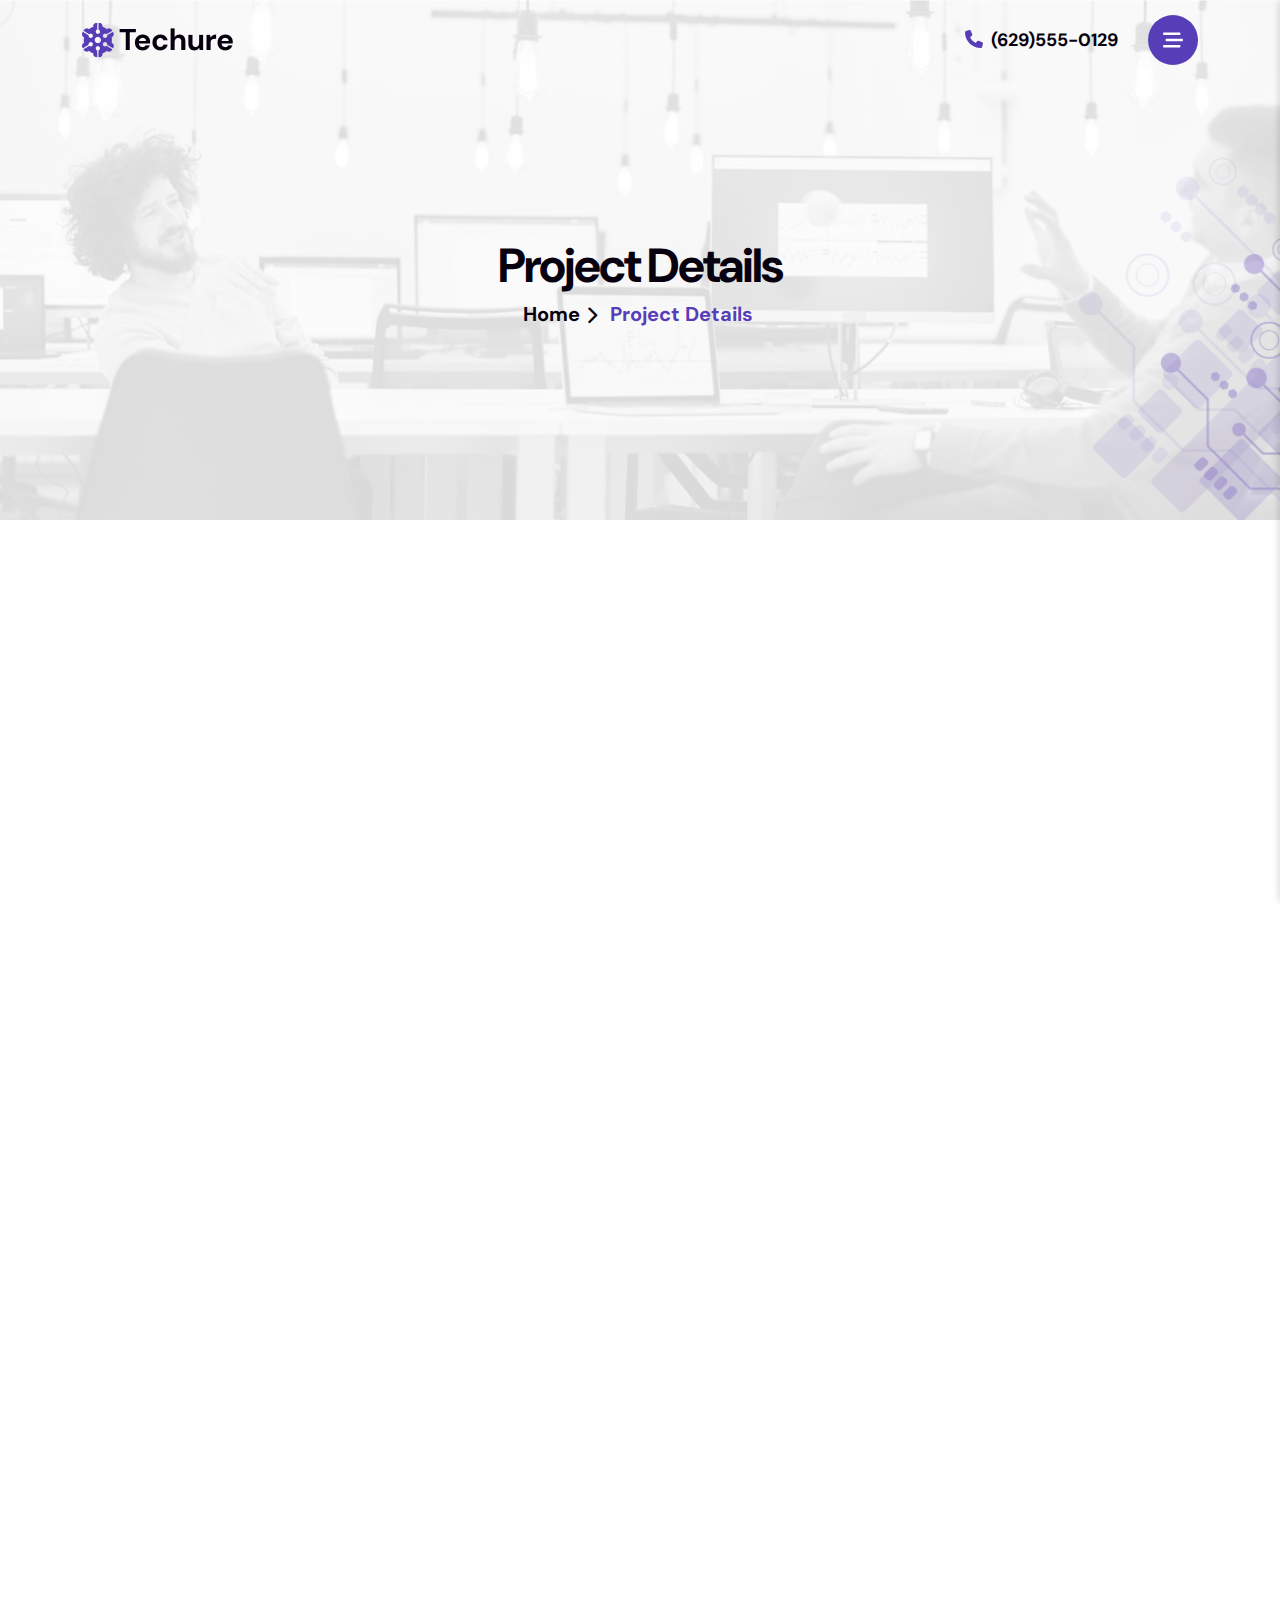
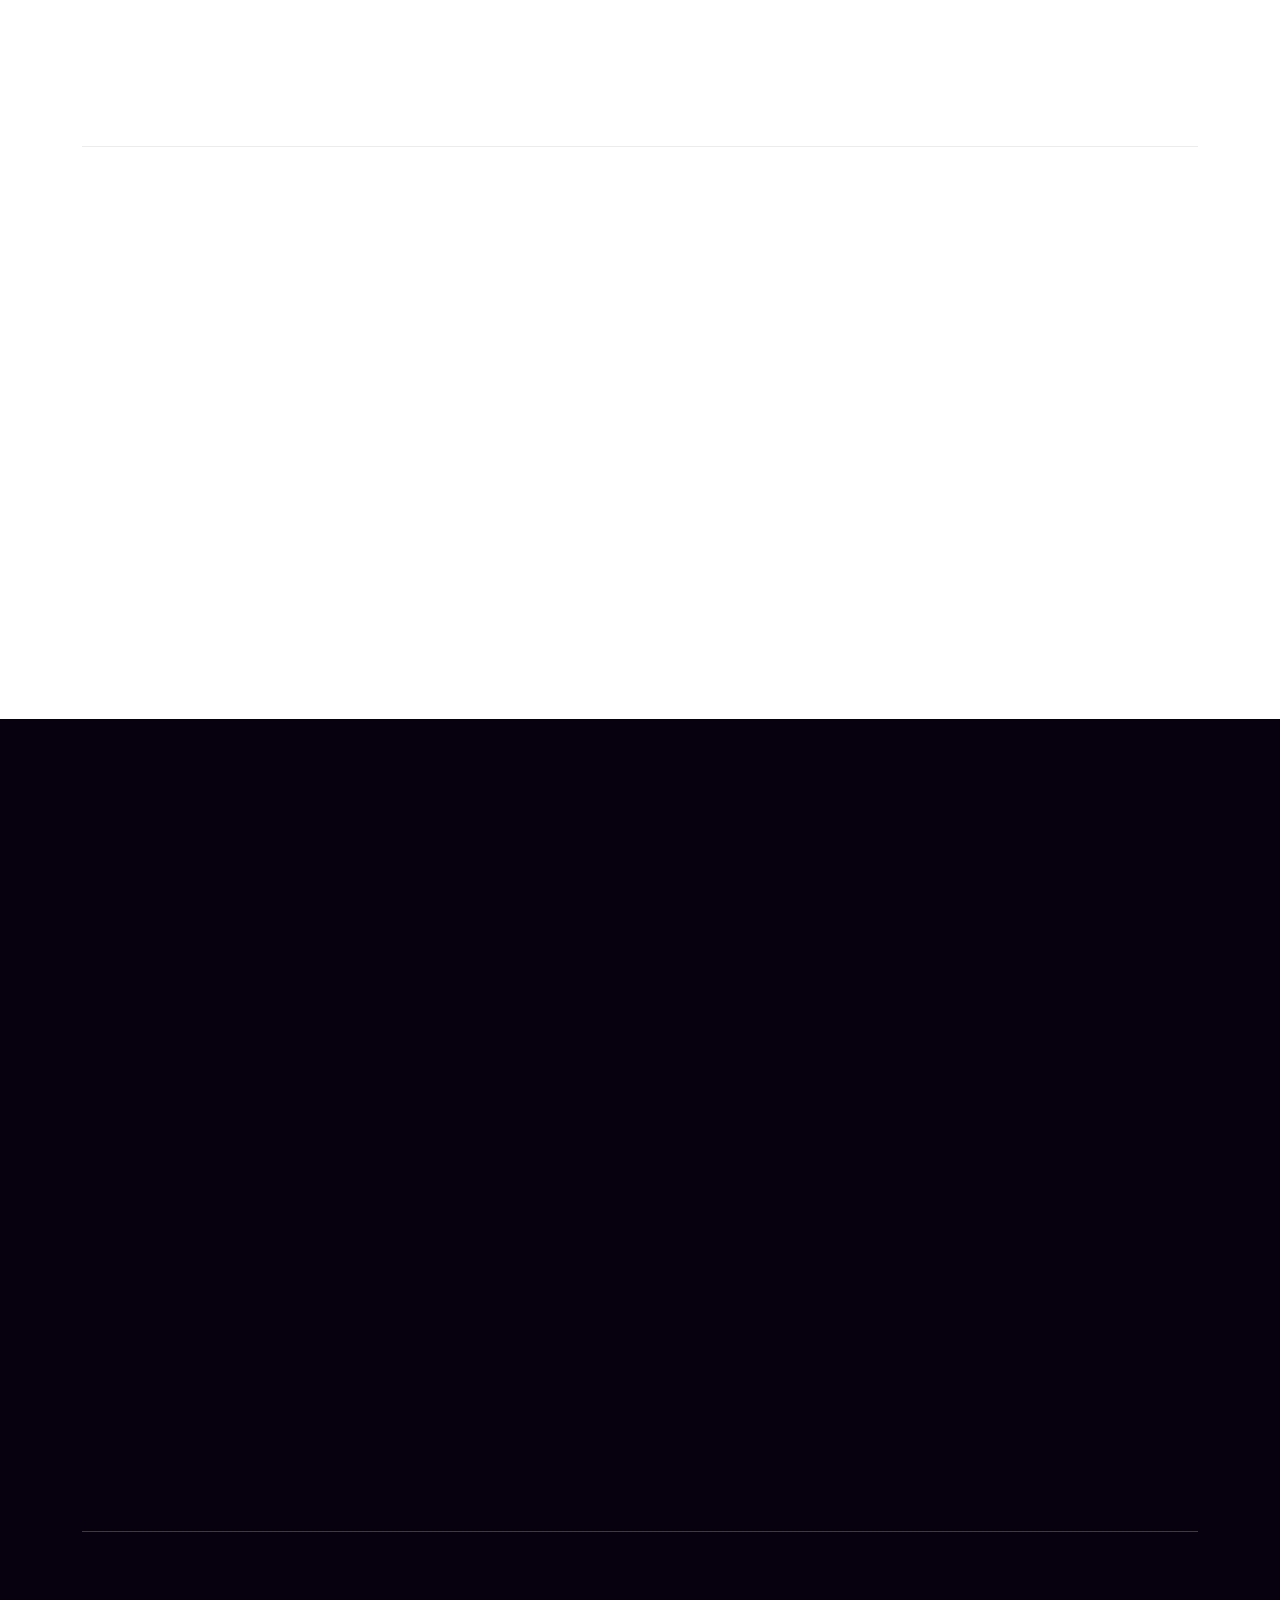
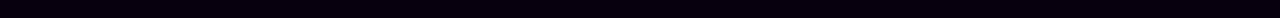
<file: project-details.html>
<!DOCTYPE html>
<html lang="en">
  <head>
    <meta http-equiv="content-type" content="text/html; charset=utf-8">
    <meta name="viewport" content="width=device-width, initial-scale=1.0">
    <meta http-equiv="X-UA-Compatible" content="ie=edge">
   <!-- SEO Meta Tags -->
    <title>Techure - Modern Technology HTML Template</title>
    <meta name="description" content="Techure is a sleek and modern technology-focused HTML template designed for startups, IT services, and digital businesses.">
    <meta name="keywords" content="Techure, technology template, IT services, startup HTML, tech company website, modern HTML template">
    <meta name="author" content="SoftCrafty">   
    <link rel="icon" href="images/favicon.png">
    <!-- google fonts -->
    <link rel="preconnect" href="https://fonts.googleapis.com">
    <link rel="preconnect" href="https://fonts.gstatic.com" crossorigin>
    <link href="https://fonts.googleapis.com/css2?family=DM+Sans:wght@400;500;700&display=swap" rel="stylesheet">

    <!-- css file-->
    <link rel="stylesheet" href="css/bootstrap.min.css">
    <link rel="stylesheet" href="css/fontawesome.min.css">
    <link rel="stylesheet" href="css/animate.min.css">
    <link rel="stylesheet" href="css/owl.carousel.min.css">
    <link rel="stylesheet" href="css/owl.theme.default.min.css">
    <link rel="stylesheet" href="css/magnific-popup.min.css">
    <link rel="stylesheet" href="css/slick.min.css">
    <link rel="stylesheet" href="css/nice-select.min.css">
    <link rel="stylesheet" href="./css/style.css">
  </head>
  <body>
    <!-- preloader -->
    <div class="preloader" id="preloader">
      <div class="loader">
        <img src="./images/loader.png" alt="loader">
        <h3>Techure</h3>
      </div>
   </div>
    <!--============ START HEADER AREA ============-->
    <header class="header-area style-one">
      <div class="container">
        <div class="row">
          <div class="menu-header">

            <div class="logo">
              <a href="index.html" class="standard-logo">
                <img src="./images/logo-img-01.png" alt="Techure Logo" />
              </a>
              <a href="index.html" class="sticky-logo">
                <img src="./images/logo-img-01.png" alt="Techure Logo"/>
              </a>
            </div>
            <nav class="main-menu">
              <ul>
                <li>
                  <a href="index.html">Home <i class="fa-solid fa-angle-down"></i></a>
                  <ul class="submenu">
                    <li><a href="index.html">Home 01</a></li>
                    <li><a href="index-two.html">Home 02</a></li>
                    <li><a href="index-three.html">Home 03</a></li>
                  </ul>
                </li>
                <li>
                  <a href="about-us.html">About Us</a>
                </li>

                <li>
                  <a href="services.html"
                    >Services <i class="fa-solid fa-angle-down"></i
                  ></a>
                  <ul class="submenu">
                    <li><a href="services.html">Services</a></li>
                    <li>
                      <a href="services-details.html">Services Details</a>
                    </li>
                  </ul>
                </li>
                <li>
                  <a href="project.html"
                    >Projects <i class="fa-solid fa-angle-down"></i
                  ></a>
                  <ul class="submenu">
                    <li><a href="project.html">Project</a></li>
                    <li>
                      <a href="project-details.html">Project Details</a>
                    </li>
                  </ul>
                </li>
                <li>
                  <a href="blog.html">Blog <i class="fa-solid fa-angle-down"></i></a>
                  <ul class="submenu">
                    <li><a href="blog.html">Blog</a></li>
                    <li><a href="blog-details.html">Blog Details</a></li>
                  </ul>
                </li>
                <li>
                  <a href="contact.html">Contact</a>
                </li>
              </ul>
            </nav>
            <!-- end nav and end main-menu -->
            <div class="number-with-btn" >
              <div class="contact-number">
                <a href="tel:(629) 555-0129">
                <i class="fa-solid fa-phone"></i>
                <span class="phone-number ms-1">(629)555-0129</span>
              </a>
              </div>
              <!-- end contact number -->
                <div class="menu-bar-box">
                <div class="bar-btn style-one">
                  <div class="menu-line">
                    <div class="bar-line"></div>
                    <div class="bar-line"></div>
                  </div>
                </div>
                <div class="main-menu-bar-btn">
                  <i class="fa-solid fa-bars-staggered"></i>
                </div>
                </div>
            </div>
            <!-- end bar-btn -->

          </div>          
        </div>
        <!-- end row -->
      </div>
      <!-- end container -->
      <div class="off-canvas">
        <div class="off-canvas-close">
          <i class="fa-solid fa-xmark close--btn"></i>
        </div>
        <!-- end off-canvas-close -->
        <nav class="main-menu">
          <ul>
            <li>
              <div class="item">
                <a>home</a>
              </div>
  
              <ul class="off-canvas-dropdown">
                <li><a href="index.html">Home 01</a></li>
                <li><a href="index-two.html">Home 02</a></li>
                <li><a href="index-three.html">Home 03</a></li>
              </ul>
            </li>
            <li>
              <div class="item">
                <a href="about-us.html">About Us</a>
              </div>
            </li>
            <li>
              <div class="item">
                <a>Services</a>
              </div>
  
              <ul class="off-canvas-dropdown">
                <li><a href="services.html">Services</a></li>
                <li>
                  <a href="services-details.html">Services Details</a>
                </li>
              </ul>
            </li>
            <li>
              <div class="item">
                <a>Projects</a>
              </div>  
              <ul class="off-canvas-dropdown">
                <li><a href="project.html">Projects</a></li>
                <li>
                  <a href="project-details.html">Project Details</a>
                </li>
              </ul>
            </li>
            <li>
              <div class="item">
                <a>Blog </a>
              </div>
  
              <ul class="off-canvas-dropdown">
                <li><a href="blog.html">Blog</a></li>
                <li><a href="blog-details.html">Blog Details</a></li>
              </ul>
            </li>
            <li>
              <div class="item">
                <a href="contact.html">Contact</a>
              </div>
            </li>
          </ul>
        </nav>
        <!-- end menu item -->
        <div class="off-convas-wrapper">
          <div class="section-heading pt-30">
            <h3 class="section-title">Contact Info</h3>
          </div>
          <div class="off-canvas-content">
            <div class="off-canvas-item pt-30">
              <i class="fa-solid fa-location-dot"></i>
              <h4 class="section-title">
                1901 Thornridge Cir. Shiloh, Hawaii 81063
              </h4>
            </div>
            <div class="off-canvas-item pt-30">
              <i class="fa-solid fa-envelope"></i>
              <a href="deanna.curtis@example.com" class="section-title">deanna.curtis@example.com</a>
            </div>
            <div class="off-canvas-item pt-30">
              <i class="fa-solid fa-phone"></i>
              <a href="tel:(012)345-6789" class="section-title">012-345-6789
              </a>
            </div>
            <div class="off-canvas-item pt-30">
              <div class="shear-media">
                <div class="section-heading pt-30 pb-30">
                  <h3 class="section-title">Follow Us</h3>
                </div>
                <div class="shear-media-wrap">
                  <a href="https://www.pinterest.com">
                    <div class="ms-0 media-icon">
                      <i class="fa-brands fa-pinterest-p"></i>
                    </div>
                  </a>
                  <a href="https://www.linkedin.com">
                    <div class="media-icon">
                      <i class="fa-brands fa-linkedin"></i>
                    </div>
                  </a>
                  <a href="https://www.x.com/">
                    <div class="media-icon">
                      <i class="fa-brands fa-x-twitter"></i>
                    </div>
                  </a>
                  <a href="https://www.facebook.com/">
                    <div class="media-icon">
                      <i class="fa-brands fa-facebook-f"></i>
                    </div>
                  </a>
                </div>
              </div>
              <!-- end shear media  -->
            </div>
  
            <div class="mt-30">
              <a href="contact.html" class="theme--btn">
                <button class="theme-btn style-two">Contact Us</button>
                <button class="theme-btn style-two">
                  <i class="icon-right-arrow"></i>  
                </button>
              </a>
            </div>
          </div>
        </div>
      </div>
      <!-- end off-canvas -->
      <!-- off-canvas-contact -->
      <div class="off-canvas-sidebar-contact">
        <div class="off-canvas-contact">
          <div class="off-canvas-close">
            <i class="fa-solid fa-xmark close--btn"></i>
          </div>
          <div class="logo pt-40">
            <img src="./images/logo-img-01.png" alt="techure logo" />
          </div>
          <p class="section-desc pt-30">
            Information Technology is a rapidly evolving field that encompasses
            the study and application of computing technology to solve
          </p>
          <div class="off-convas-wrapper">
            <div class="section-heading pt-30">
              <h3 class="section-title">Contact Info</h3>
            </div>
            <div class="off-canvas-content">
              <div class="off-canvas-item pt-30">
                <i class="fa-solid fa-location-dot"></i>
                <h4 class="section-title">
                  1901 Thornridge Cir. Shiloh, Hawaii 81063
                </h4>
              </div>
              <div class="off-canvas-item pt-30">
                <i class="fa-solid fa-envelope"></i>
                <a href="deanna.curtis@example.com" class="section-title">deanna.curtis@example.com</a>
              </div>
              <div class="off-canvas-item pt-30">
                <i class="fa-solid fa-phone"></i>
                <a href="tel:(012)345-6789" class="section-title">012-345-6789 </a>
              </div>
              <div class="off-canvas-item pt-30">
                <div class="shear-media">
                  <div class="section-heading pt-30 pb-30">
                    <h3 class="section-title">Follow Us</h3>
                  </div>
                  <div class="shear-media-wrap">
                    <a href="https://www.pinterest.com">
                      <div class="ms-0 media-icon">
                        <i class="fa-brands fa-pinterest-p"></i>
                      </div>
                    </a>
                    <a href="https://www.linkedin.com">
                      <div class="media-icon">
                        <i class="fa-brands fa-linkedin"></i>
                      </div>
                    </a>
                    <a href="https://www.x.com/">
                      <div class="media-icon">
                        <i class="fa-brands fa-x-twitter"></i>
                      </div>
                    </a>
                    <a href="https://www.facebook.com/">
                      <div class="media-icon">
                        <i class="fa-brands fa-facebook-f"></i>
                      </div>
                    </a>
                  </div>
                </div>
                <!-- end shear media  -->
              </div>
  
              <div class="mt-30">
                <a href="contact.html" class="theme--btn">
                  <button class="theme-btn style-two">Contact Us</button>
                  <button class="theme-btn style-two">
                   <i class="icon-right-arrow"></i>  
                  </button>
                </a>
              </div>
            </div>
          </div>
        </div>
        <!-- off-canvas -->
      </div>
      <!-- end off-convas-sidebar-contact -->
    </header>
    <!--============ END HEADER AREA============-->
     <!-- Breadcrumb -->
   <section class="page-breadcrumb-area">
    <div class="container">
        <div class="row">
          <div class="col-md-12">
            <div class="breadcrumb-wrapper">
              <div class="page-heading">
                  <h2 class="page-title">Project Details</h2>
              </div>
              <div class="breadcrumb-list">
                <ul>
                  <li class="breadcrumb-list"><a href="index.html" title="Home">Home</a> 
                  </li>
                  <li class="breadcrumb-list"><a href="project-details.html">Project Details</a> 
                  </li>                            
                </ul>
              </div>
            </div>
          </div>
        </div>
    </div>
  </section>  
    <!--============START PROJECT DETAILS AREA ============-->
    <section class="project-details-area pt-135 pb-130 res-lap-py-120 res-py-80">
      <div class="container">
        <div class="project-details-wrapper">

          <div class="item">
            <div class="project-post-details pb-55">
              <img src="./images/project-details-img-01.png" alt="techure project img" class="wow custom-animate"/>
              <div class="project-post-info pt-30 wow animate__animated animate__fadeInUp" data-wow-delay="0.4s">
                <div class="info-item wow animate__fadeInUp" data-wow-delay="0.5s">
                  <h3>Catagory:</h3>
                  <p>Business Consulting</p>
                </div>
                <div class="info-item wow animate__fadeInUp" data-wow-delay="0.6s">
                  <h3>Date:</h3>
                  <p>21.10.2024</p>
                </div>

                <div class="info-item wow animate__fadeInUp" data-wow-delay="0.7s">
                  <h3>Location:</h3>
                  <p>8502 Preston Rd. Inglewood</p>
                </div>

                <div class="info-item wow animate__fadeInUp" data-wow-delay="0.8s">
                  <h3>Share:</h3>
                  <div class="shear-media">
                    <div class="media--icons">
                      <a href="#" class="ms-0"><i class="fa-brands fa-pinterest-p"></i></a>
                      <a href="#"><i class="fa-brands fa-linkedin"></i></a>
                      <a href="#"><i class="fa-brands fa-x-twitter"></i></a>
                      <a href="#"><i class="fa-brands fa-facebook-f"></i></a>
                    </div>
                  </div>
                  <!-- end shear media  -->
                </div>
              </div>
            </div>
            <!-- end project-post-details -->
            <div class="project-details-wrap">
              <div class="row">
                <div class="col-lg-6">
                  <img src="./images/project-details-img-02.png" class="left-img wow custom-animate"
                    alt="techure" />
                </div>
                <!-- end col-lg-6 -->
                <div class="col-lg-6">
                  <div class="project-wrap ">
                    <h3 class="section-title wow animate__animated animate__fadeInUp" data-wow-delay="0.4s">
                      Driving Success Through the Connecting Innovating
                      Tomorrow Enhancing Technology
                    </h3>
                    <p class="section-desc mt-30 wow animate__animated animate__fadeInUp" data-wow-delay="0.5s">
                      Technology is constantly evolving, shaping our future
                      and transforming an how we live and work It
                      encompasses innovations in software hardware the a
                      communication
                    </p>
                    <ul class="wow animate__animated animate__fadeInUp" data-wow-delay="0.6s">
                      <li>
                        <i class="fa fa-angles-right"></i>                       
                        Powering Progress Through Innovation Seamless Solutions.                       
                      </li>
                      <li>
                        <i class="fa fa-angles-right"></i>                         
                          Digital World Where Technology Meets Tomorrow Possibilities                        
                      </li>
                      <li>
                        <i class="fa fa-angles-right"></i>
                          Redefining Excellence in Tech Shaping the Digital Landscape                        
                      </li>
                      <li>
                        <i class="fa fa-angles-right"></i>                          
                          IT Technology constantly strive to improve efficiency                        
                      </li>
                    </ul>
                  </div>
                </div>
                <!-- end row -->
              </div>
            </div>
            <p class="section-desc mt-30 wow animate__animated animate__fadeInUp" data-wow-delay="0.4s">
              Technology is constantly evolving, shaping our future and
              transforming how we live and work. It encompasses innovations
              in software, hardware, communication, and automation. From
              artificial intelligence to cybersecurity, technology touches
              every aspect of modern life
            </p>
            <div class="wow animate__animated animate__fadeInUp" data-wow-delay="0.5s">
              <h3 class="section-title mt-30">
                Where Technology Meets Tomorrow
              </h3>
              <p class="section-desc mt-20">
                Technology is constantly evolving, shaping our future and
                transforming how we live encompasses innovations in software,
                hardware, communication, and automation Technology is
                constantly evolving, shaping our future and transforming how
                we live encompasses
              </p>
            </div>
            <div class="wow animate__animated animate__fadeInUp" data-wow-delay="0.6s">

            <h3 class="section-small-title mt-20">
              Discover the Power of Technology
            </h3>
            <p class="section-desc mt-20">
              Technology is constantly evolving, shaping our future and
              transforming how we live encompasses innovations in software,
              hardware, communication, and automation Technology is
              constantly evolving, shaping our future and transforming how
              we live encompasses
            </p>
            </div>
          </div>
            <!-- end owl-carousel -->
          </div>
          <!-- end slider-wrapper  -->
        </div>
      </div>
    </section>
    <!--============END PROJECT DETAILS AREA ============-->

    <!--================ START fOOTER AREA ===================-->
    <footer class="footer-area style-one pb-20">
      <div class="container">
        <div class="row">
          <div class="footer-top  pt-80">
            <div class="footer-wrapper wow custom-animate pb-40 ">
              <div class="section-header style-one section-meta mb-15 wow animate__ animate__lightSpeedInLeft ">
                <h2 class="section-title">Start your Journey
                  With Us</h2>
                  <p class="section-desc">In the realm of IT Technology, innovation and advancement are key elements. From cutting-edge software</p>
              </div>
              <a href="contact.html" class="circle-box auto-bounce section-meta mb-15 ">
                Let’s Talk
              </a>
            </div>
              
            <div class="footer-wrap pb-65 mt-60" >
              <div class="row">
                <div class="col-lg-4 col-md-6">
                  <div class="wow  animate__animated animate__fadeInUp" data-wow-delay="0.2s">
                    <div class="company-logo">
                      <a href="index.html">
                        <img src="images/logo-img-02.png" alt="techure logo">
                      </a>
                    </div>
                    <form action="#">
                      <div class="input-group input-group-lg">
                        <input class="form-control form-control-lg" type="text" placeholder="Your Email..." aria-label=".form-control-lg example"/>
                        <span class="input-group-text group-btn"
                          ><i class="fa-solid fa-paper-plane"></i></span>
                      </div>
                    </form>
                    <div class="shear-media ">
                      <div class="media--icons">
                        <a href="#" class="ms-0"><i class="fa-brands fa-pinterest-p"></i></a>
                        <a href="#"><i class="fa-brands fa-linkedin"></i></a>
                        <a href="#"><i class="fa-brands fa-x-twitter"></i></a>
                        <a href="#"><i class="fa-brands fa-facebook-f"></i></a>
                      </div>
                    </div>
                    <!-- end shear-media -->
                  </div>
                </div>
                <!-- end col-lg-4 -->
                 <div class="col-lg-4 col-md-6">
                  <div class="footer-list wow  animate__animated animate__fadeInUp" data-wow-delay="0.3s">
                    <h4>Service</h4>
                    <ul>
                      <li><a href="services-details.html">Shaping the Digital Landscape</a> </li>
                      <li><a href="services-details.html">Redefining Excellence in Tech</a></li>
                      <li><a href="services-details.html">Where Technology Meets Tomorrow</a></li>
                      <li><a href="services-details.html">Where Technology Meets Tomorrow</a></li>
                      <li><a href="services-details.html">Shaping the Digital Landscape</a> </li>
                      <li><a href="services-details.html">Redefining Excellence in Tech</a></li>
                    </ul>
                  </div>
                 </div>
                 <!-- end -col-lg-4 -->
                 <div class="col-lg-4 col-md-6">
                  <div class="footer-list wow  animate__animated animate__fadeInUp" data-wow-delay="0.4s">
                    <h4>Service</h4>
                    <div class="mb-20">
                      <p class="text-sub">Email</p>
                      <a href="mailto:Willie.jennigs@example.com" class="contact-text">Willie.jennigs@example.com</a>
                    </div>
                    <div class="mb-20">
                      <p class="text-sub">phone</p>
                      <a href="tel:(307) 555-0133 ">
                        <span class="contact-text">(307)555-0133</span>
                      </a>
                    </div>
                    <div class="mb-20">
                      <p class="text-sub">Location</p>
                      <p class="contact-text">2118 Thornridge Cir. Syracuse</p>
                    </div>
                  </div>
                 </div>
                 <!-- end -col-lg-4 -->
              </div>
              <!-- end row -->
            </div>
          </div>
          <div class="footer-copyright">
            <div class="copyright-area pt-60">
              <div class="row">
                <div class="col-lg-6 ">
                  <p class="copyright-desc wow animate__ animate__lightSpeedInLeft animated">
                    &copy; <a href="#">Yoursitename</a> 2025 | All Rights Rserved
                  </p>
                </div>
                <div class="col-lg-6 ">
                  <ul class="wow animate__ animate__lightSpeedInRight animated">
                    <li><a href="about-us.html">Terms & Conditions</a></li>
                    <li><a href="contact.html">Privacy policy</a></li>
                    <li><a href="contact.html">Contact Us</a></li>
                  </ul>
                </div>
              </div>
              <!-- end row -->
            </div>
          </div>
        </div>       
      </div>
    </footer>
    <!-- template js files -->
    <script src="js/jquery-3.7.1.min.js"></script>
    <script src="js/bootstrap.min.js"></script>
    <script src="js/jquery.counterup.min.js"></script>
    <script src="js/waypoints.min.js"></script>
    <script src="js/wow.min.js"></script>
    <script src="js/owl.carousel.min.js"></script>
    <script src="js/slick.min.js"></script>
    <script src="js/jquery.nice-select.min.js"></script>
    <script src="js/jquery.magnific-popup.min.js"></script>
    <script src="js/font-awesome.min.js"></script>
    <script src="js/main.js"></script>
  </body>
</html>
</file>
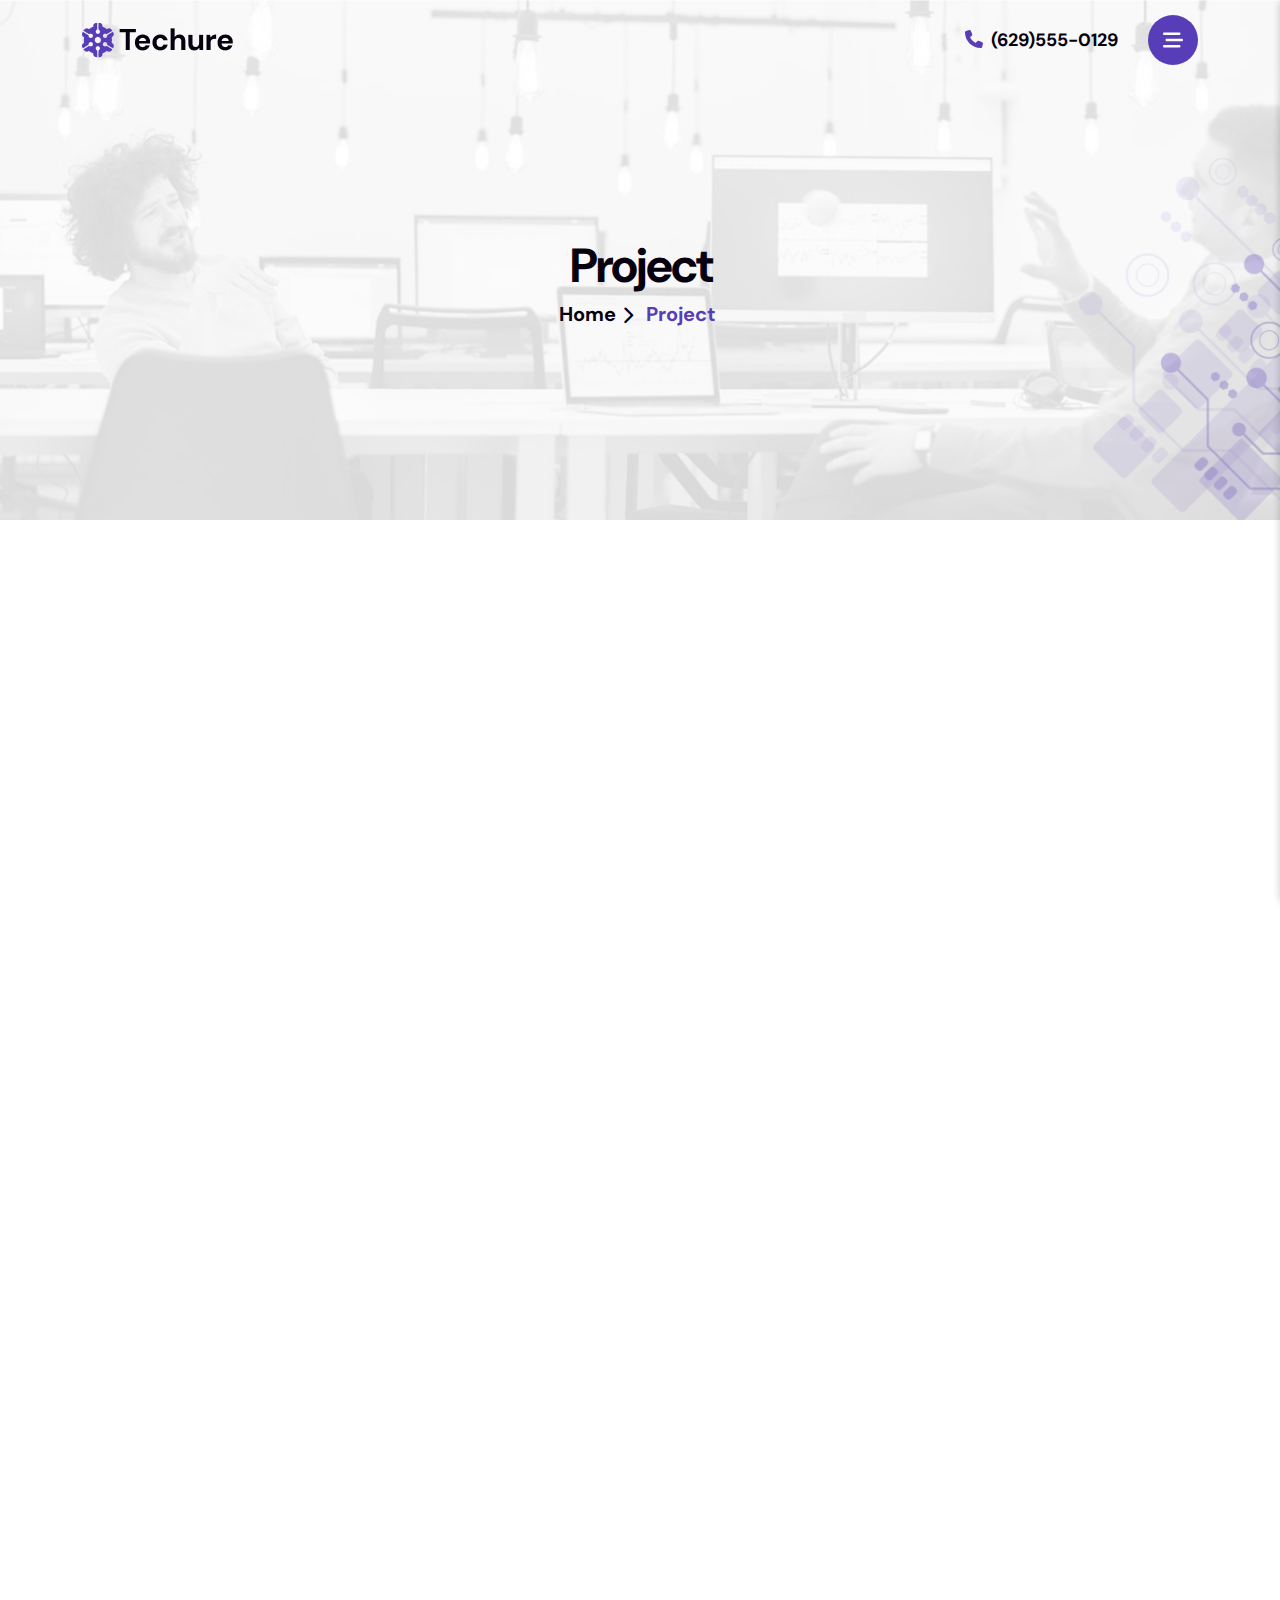
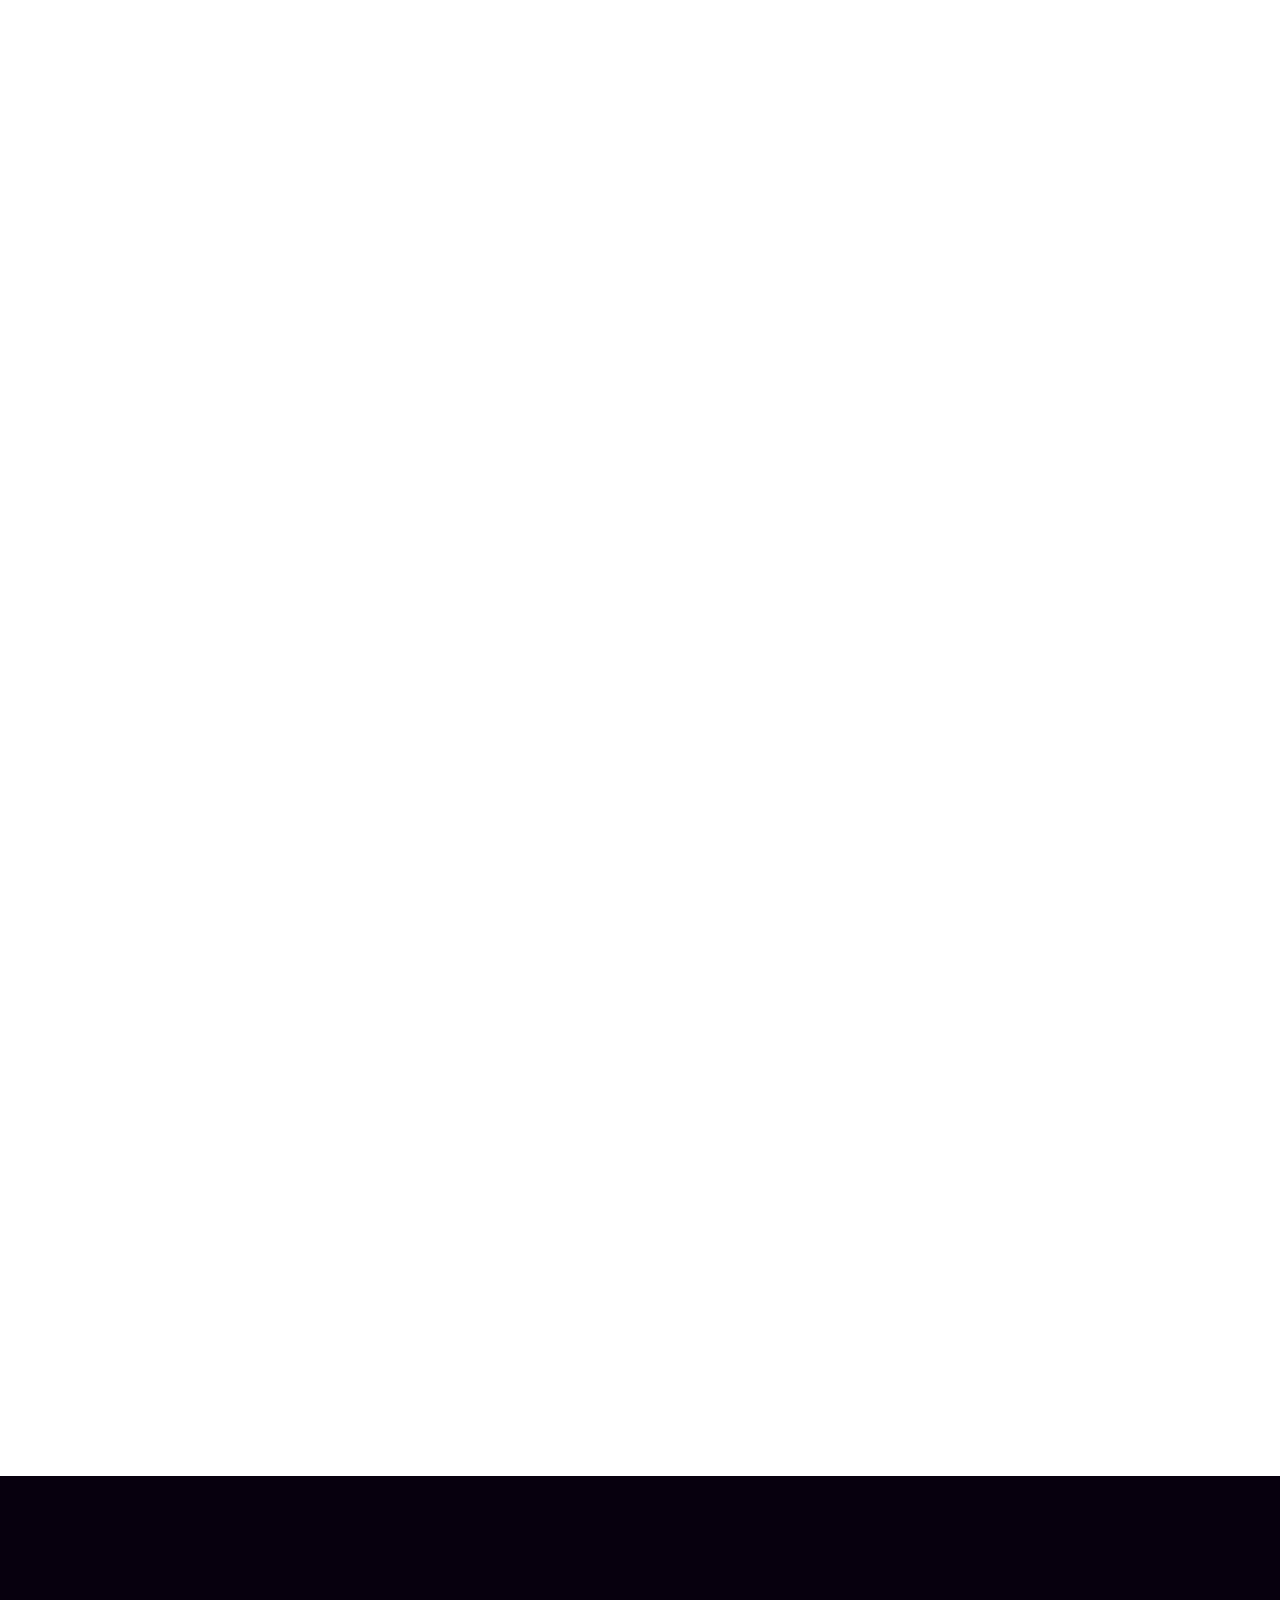
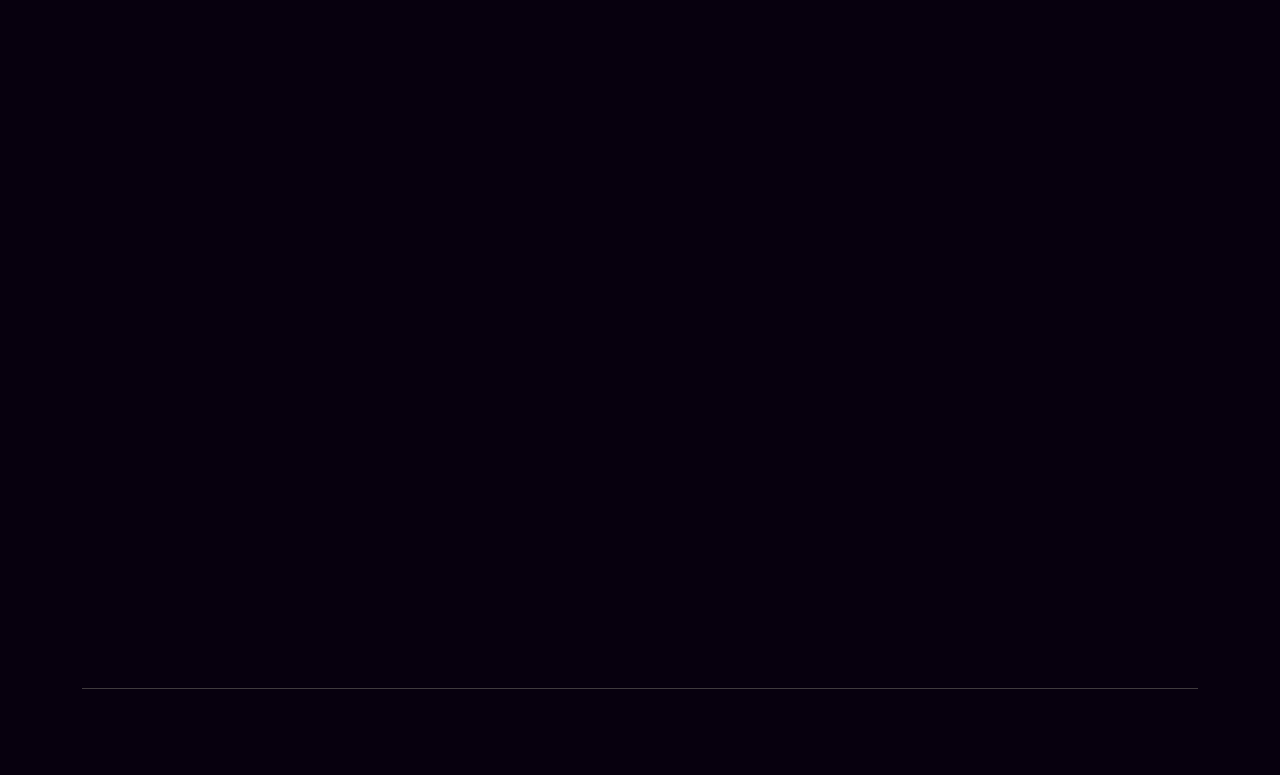
<file: project.html>
<!DOCTYPE html>
<html lang="en">
  <head>
    <meta http-equiv="content-type" content="text/html; charset=utf-8" >
    <meta name="viewport" content="width=device-width, initial-scale=1.0" >
    <meta http-equiv="X-UA-Compatible" content="ie=edge" >
   <!-- SEO Meta Tags -->
    <title>Techure - Modern Technology HTML Template</title>
    <meta name="description" content="Techure is a sleek and modern technology-focused HTML template designed for startups, IT services, and digital businesses.">
    <meta name="keywords" content="Techure, technology template, IT services, startup HTML, tech company website, modern HTML template">
    <meta name="author" content="SoftCrafty">   
    <link rel="icon" href="images/favicon.png">
    <!-- google fonts -->
    <link rel="preconnect" href="https://fonts.googleapis.com" >
    <link rel="preconnect" href="https://fonts.gstatic.com" crossorigin >
    <link href="https://fonts.googleapis.com/css2?family=DM+Sans:wght@400;500;700&display=swap" rel="stylesheet" >
    
    <!-- css file-->
    <link rel="stylesheet" href="css/bootstrap.min.css" >
    <link rel="stylesheet" href="css/fontawesome.min.css" >
    <link rel="stylesheet" href="css/animate.min.css" >
    <link rel="stylesheet" href="css/owl.carousel.min.css" >
    <link rel="stylesheet" href="css/owl.theme.default.min.css" >
    <link rel="stylesheet" href="css/slick.min.css" >
    <link rel="stylesheet" href="css/magnific-popup.min.css" >
    <link rel="stylesheet" href="css/nice-select.min.css" >
    <link rel="stylesheet" href="./css/style.css" >
  </head>
  <body>
    <!-- preloader -->
    <div class="preloader" id="preloader">
      <div class="loader">
        <img src="./images/loader.png" alt="loader">
        <h3>Techure</h3>
      </div>
   </div>
    <!--============ START HEADER AREA ============-->
    <header class="header-area style-one">
      <div class="container">
        <div class="row">
          <div class="menu-header">

            <div class="logo">
              <a href="index.html" class="standard-logo">
                <img src="./images/logo-img-01.png" alt="Techure Logo" />
              </a>
              <a href="index.html" class="sticky-logo">
                <img src="./images/logo-img-01.png" alt="Techure Logo"/>
              </a>
            </div>
            <nav class="main-menu">
              <ul>
                <li>
                  <a href="index.html">Home <i class="fa-solid fa-angle-down"></i></a>
                  <ul class="submenu">
                    <li><a href="index.html">Home 01</a></li>
                    <li><a href="index-two.html">Home 02</a></li>
                    <li><a href="index-three.html">Home 03</a></li>
                  </ul>
                </li>
                <li>
                  <a href="about-us.html">About Us</a>
                </li>

                <li>
                  <a href="services.html"
                    >Services <i class="fa-solid fa-angle-down"></i
                  ></a>
                  <ul class="submenu">
                    <li><a href="services.html">Services</a></li>
                    <li>
                      <a href="services-details.html">Services Details</a>
                    </li>
                  </ul>
                </li>
                <li>
                  <a href="project.html"
                    >Projects <i class="fa-solid fa-angle-down"></i
                  ></a>
                  <ul class="submenu">
                    <li><a href="project.html">Project</a></li>
                    <li>
                      <a href="project-details.html">Project Details</a>
                    </li>
                  </ul>
                </li>
                <li>
                  <a href="blog.html">Blog <i class="fa-solid fa-angle-down"></i></a>
                  <ul class="submenu">
                    <li><a href="blog.html">Blog</a></li>
                    <li><a href="blog-details.html">Blog Details</a></li>
                  </ul>
                </li>
                <li>
                  <a href="contact.html">Contact</a>
                </li>
              </ul>
            </nav>
            <!-- end nav and end main-menu -->
            <div class="number-with-btn" >
              <div class="contact-number">
                <a href="tel:(629) 555-0129">
                <i class="fa-solid fa-phone"></i>
                <span class="phone-number ms-1">(629)555-0129</span>
              </a>
              </div>
              <!-- end contact number -->
                <div class="menu-bar-box">
                <div class="bar-btn style-one">
                  <div class="menu-line">
                    <div class="bar-line"></div>
                    <div class="bar-line"></div>
                  </div>
                </div>
                <div class="main-menu-bar-btn">
                  <i class="fa-solid fa-bars-staggered"></i>
                </div>
                </div>
            </div>
            <!-- end bar-btn -->

          </div>          
        </div>
      </div>
      <!-- end container -->
      <div class="off-canvas">
        <div class="off-canvas-close">
          <i class="fa-solid fa-xmark close--btn"></i>
        </div>
        <!-- end off-canvas-close -->
        <nav class="main-menu">
          <ul>
            <li>
              <div class="item">
                <a>home</a>
              </div>
  
              <ul class="off-canvas-dropdown">
                <li><a href="index.html">Home 01</a></li>
                <li><a href="index-two.html">Home 02</a></li>
                <li><a href="index-three.html">Home 03</a></li>
              </ul>
            </li>
            <li>
              <div class="item">
                <a href="about-us.html">About Us</a>
              </div>
            </li>
            <li>
              <div class="item">
                <a>Services</a>
              </div>
  
              <ul class="off-canvas-dropdown">
                <li><a href="services.html">Services</a></li>
                <li>
                  <a href="services-details.html">Services Details</a>
                </li>
              </ul>
            </li>
            <li>
              <div class="item">
                <a>Projects</a>
              </div>  
              <ul class="off-canvas-dropdown">
                <li><a href="project.html">Projects</a></li>
                <li>
                  <a href="project-details.html">Project Details</a>
                </li>
              </ul>
            </li>
            <li>
              <div class="item">
                <a>Blog </a>
              </div>
  
              <ul class="off-canvas-dropdown">
                <li><a href="blog.html">Blog</a></li>
                <li><a href="blog-details.html">Blog Details</a></li>
              </ul>
            </li>
            <li>
              <div class="item">
                <a href="contact.html">Contact</a>
              </div>
            </li>
          </ul>
        </nav>
        <!-- end menu item -->
        <div class="off-convas-wrapper">
          <div class="section-heading pt-30">
            <h3 class="section-title">Contact Info</h3>
          </div>
          <div class="off-canvas-content">
            <div class="off-canvas-item pt-30">
              <i class="fa-solid fa-location-dot"></i>
              <h4 class="section-title">
                1901 Thornridge Cir. Shiloh, Hawaii 81063
              </h4>
            </div>
            <div class="off-canvas-item pt-30">
              <i class="fa-solid fa-envelope"></i>
              <a href="deanna.curtis@example.com" class="section-title">deanna.curtis@example.com</a>
            </div>
            <div class="off-canvas-item pt-30">
              <i class="fa-solid fa-phone"></i>
              <a href="tel:(012)345-6789" class="section-title">012-345-6789
              </a>
            </div>
            <div class="off-canvas-item pt-30">
              <div class="shear-media">
                <div class="section-heading pt-30 pb-30">
                  <h3 class="section-title">Follow Us</h3>
                </div>
                <div class="shear-media-wrap">
                  <a href="https://www.pinterest.com">
                    <div class="ms-0 media-icon">
                      <i class="fa-brands fa-pinterest-p"></i>
                    </div>
                  </a>
                  <a href="https://www.linkedin.com">
                    <div class="media-icon">
                      <i class="fa-brands fa-linkedin"></i>
                    </div>
                  </a>
                  <a href="https://www.x.com/">
                    <div class="media-icon">
                      <i class="fa-brands fa-x-twitter"></i>
                    </div>
                  </a>
                  <a href="https://www.facebook.com/">
                    <div class="media-icon">
                      <i class="fa-brands fa-facebook-f"></i>
                    </div>
                  </a>
                </div>
              </div>
              <!-- end shear media  -->
            </div>
  
            <div class="mt-30">
              <a href="contact.html" class="theme--btn">
                <button class="theme-btn style-two">Contact Us</button>
                <button class="theme-btn style-two">
                  <i class="icon-right-arrow"></i>  
                </button>
              </a>
            </div>
          </div>
        </div>
      </div>
      <!-- end off-canvas -->
      <!-- off-canvas-contact -->
      <div class="off-canvas-sidebar-contact">
        <div class="off-canvas-contact">
          <div class="off-canvas-close">
            <i class="fa-solid fa-xmark close--btn"></i>
          </div>
          <div class="logo pt-40">
            <img src="./images/logo-img-01.png" alt="techure logo" />
          </div>
          <p class="section-desc pt-30">
            Information Technology is a rapidly evolving field that encompasses
            the study and application of computing technology to solve
          </p>
          <div class="off-convas-wrapper">
            <div class="section-heading pt-30">
              <h3 class="section-title">Contact Info</h3>
            </div>
            <div class="off-canvas-content">
              <div class="off-canvas-item pt-30">
                <i class="fa-solid fa-location-dot"></i>
                <h4 class="section-title">
                  1901 Thornridge Cir. Shiloh, Hawaii 81063
                </h4>
              </div>
              <div class="off-canvas-item pt-30">
                <i class="fa-solid fa-envelope"></i>
                <a href="deanna.curtis@example.com" class="section-title">deanna.curtis@example.com</a>
              </div>
              <div class="off-canvas-item pt-30">
                <i class="fa-solid fa-phone"></i>
                <a href="tel:(012)345-6789" class="section-title">012-345-6789 </a>
              </div>
              <div class="off-canvas-item pt-30">
                <div class="shear-media">
                  <div class="section-heading pt-30 pb-30">
                    <h3 class="section-title">Follow Us</h3>
                  </div>
                  <div class="shear-media-wrap">
                    <a href="https://www.pinterest.com">
                      <div class="ms-0 media-icon">
                        <i class="fa-brands fa-pinterest-p"></i>
                      </div>
                    </a>
                    <a href="https://www.linkedin.com">
                      <div class="media-icon">
                        <i class="fa-brands fa-linkedin"></i>
                      </div>
                    </a>
                    <a href="https://www.x.com/">
                      <div class="media-icon">
                        <i class="fa-brands fa-x-twitter"></i>
                      </div>
                    </a>
                    <a href="https://www.facebook.com/">
                      <div class="media-icon">
                        <i class="fa-brands fa-facebook-f"></i>
                      </div>
                    </a>
                  </div>
                </div>
                <!-- end shear media  -->
              </div>
  
              <div class="mt-30">
                <a href="contact.html" class="theme--btn">
                  <button class="theme-btn style-two">Contact Us</button>
                  <button class="theme-btn style-two">
                   <i class="icon-right-arrow"></i>  
                  </button>
                </a>
              </div>
            </div>
          </div>
        </div>
        <!-- off-canvas -->
      </div>
      <!-- end off-convas-sidebar-contact -->
    </header>
    <!--============ END HEADER AREA============-->
    <!-- Breadcrumb -->
    <section class="page-breadcrumb-area">
      <div class="container">
          <div class="row">
            <div class="col-md-12">
              <div class="breadcrumb-wrapper">
                <div class="page-heading">
                    <h2 class="page-title">Project</h2>
                </div>
                <div class="breadcrumb-list">
                  <ul>
                    <li class="breadcrumb-list"><a href="index.html" title="Home">Home</a> 
                    </li>
                    <li class="breadcrumb-list"><a href="project.html">Project</a> 
                    </li>                            
                  </ul>
                </div>
              </div>
            </div>
          </div>
      </div>
    </section>  

    <!--=============== START LATES PROJECT AREA =================-->
    <section class="lates-project-area style-page res-pt-80 res-lap-pt-90 res-lap-pb-110 res-pb-60">
      <div class="container">
        <div class="row">
          <div class="col-lg-6 col-md-6">
            <div class="porject-card-wrapper style-one">
              <div class="card-item ms-0">
                <div class="card-img wow custom-animate-two">
                  <a href="project-details.html">
                    <img src="./images/project-img-01.png" class="left-img" alt="techure latest project"/>
                  </a>
                  <a href="project-details.html" class="card-meta">Drive Optional</a>
                </div>
                <div class="card-content">
                  <a href="project-details.html">
                    <h4 class="card-title wow animate__animated animate__fadeInLeft"
                      data-wow-delay="0.8s" >
                      Efficiencies Network
                    </h4>
                  </a>
                </div>
              </div>
              <!-- end card item -->

              <div class="card-item ms-0">
                <div class="card-img wow custom-animate-two">
                  <a href="project-details.html">
                    <img src="./images/project-img-02.png" class="left-img" alt="techure latest project"/>
                  </a>
                  <a href="project-details.html" class="card-meta">Data Network</a>
                </div>
                <div class="card-content">
                  <a href="project-details.html">
                    <h4 class="card-title wow animate__animated animate__fadeInLeft"
                      data-wow-delay="0.8s">
                      Security Automation
                    </h4>
                  </a>
                </div>
              </div>
              <!-- end card item -->

              <div class="card-item ms-0">
                <div class="card-img wow custom-animate-two">
                  <a href="project-details.html">
                    <img src="./images/tech-img.png" class="left-img" alt="techure latest project"/>
                  </a>
                  <a href="project-details.html" class="card-meta">Management System</a>
                </div>
                <div class="card-content">
                  <a href="project-details.html">
                    <h4 class="card-title wow animate__animated animate__fadeInLeft"  data-wow-delay="0.8s">
                      Incident Responder
                    </h4>
                  </a>
                </div>
              </div>
              <!-- end card item -->
            </div>
            <!-- end btn -->
          </div>
          <!-- end col-lg-6 -->

          <div class="col-lg-6 col-md-6">
            <div class="porject-card-wrapper style-one">
              <div class="card-item">
                <div class="card-img wow custom-animate-two">
                  <a href="project-details.html">
                    <img src="./images/project-img-03.png" class="right-img" alt="techure latest project" />
                  </a>
                  <a href="project-details.html" class="card-meta">Powerful Systems</a>
                </div>
                <div class="card-content">
                  <a href="project-details.html">
                    <h4 class="card-title wow animate__animated animate__fadeInRight"
                      data-wow-delay="0.8s" >
                      Network Security
                    </h4>
                  </a>
                </div>
              </div>
              <!-- end card item -->
              <div class="card-item">
                <div class="card-img wow custom-animate-two">
                  <a href="project-details.html">
                    <img src="./images/project-img-04.png" class="right-img" alt="techure latest project" />
                  </a>
                  <a href="project-details.html" class="card-meta">Device System</a>
                </div>
                <div class="card-content">
                  <a href="project-details.html">
                    <h4 class="card-title wow animate__animated animate__fadeInRight"
                      data-wow-delay="0.8s">
                      Cloud Securit
                    </h4>
                  </a>
                </div>
              </div>
              <!-- end card item -->

              <div class="card-item">
                <div class="card-img wow custom-animate-two">
                  <a href="project-details.html">
                    <img src="./images/project-img-05.png" class="right-img" alt="techure latest project" />
                  </a>
                  <a href="project-details.html" class="card-meta">Management System</a>
                </div>
                <div class="card-content">
                  <a href="project-details.html">
                    <h4 class="card-title wow animate__animated animate__fadeInRight"
                      data-wow-delay="0.8s" >
                      Incident Responder
                    </h4>
                  </a>
                </div>
              </div>
              <!-- end card item -->
            </div>
            <!-- end card-wrapper style-two -->
          </div>
          <!-- end col-lg-6 -->
        </div>
        <!-- end row -->
      </div>
    </section>
    <!--============== END  LATES PROJECT AREA ==================-->
    <!--===========START FAQ AREA=========-->
    <section class="faq-area style-two pb-150 res-pb-120 res-lap-pt-0 res-lap-pb-120">
      <div class="container">
        <div class="row">
          <div class="col-lg-6">
            <div class="accordion-wrapper style-two wow animate__animated animate__fadeInUp"
              data-wow-delay="0.4s" >
              <div class="faq-wrap">
                <div class="section-header style-one pb-40">
                  <h2 class="section-title">Ask Question</h2>
                </div>
                <!-- end section-header style one  -->

                <div class="accordion" id="accordionExample">
                  <div class="faq-item card">
                    <h3 class="faq-header faq--btn" id="headingOne">
                      <button class="them-btn" type="button" data-bs-toggle="collapse" data-bs-target="#collapseOne" aria-expanded="true"  aria-controls="collapseOne" >
                        <div class="faq--title">
                          <span class="single-num">01.</span>The best backup and
                          recovery?
                        </div>
                        <div class="faq-icon">
                          <i class="fa fa-minus"></i>
                        </div>
                      </button>
                    </h3>
                    <div id="collapseOne" class="accordion-collapse collapse show" aria-labelledby="headingOne" data-bs-parent="#accordionExample">
                      <div class="faq-body">
                        <p class="faq-desc">
                          Information Technology is a rapidly evolving field
                          that is a encompasses the study and application
                        </p>
                      </div>
                    </div>
                  </div>

                  <div class="faq-item card mt-30">
                    <h2 class="faq-header faq--btn" id="headingtwo">
                      <button class="them-btn" type="button" data-bs-toggle="collapse" data-bs-target="#collapsetwo" aria-expanded="false" aria-controls="collapsetwo" >
                        <div class="faq--title">
                          <span class="single-num">02.</span>I implement for my
                          business?
                        </div>
                        <div class="faq-icon">
                          <i class="fa fa-plus"></i>
                        </div>
                      </button>
                    </h2>
                    <div id="collapsetwo" class="accordion-collapse collapse" aria-labelledby="headingtwo" data-bs-parent="#accordionExample" >
                      <div class="faq-body">
                        <p class="faq-desc">
                          Information Technology is a rapidly evolving field
                          that is a encompasses the study and application
                        </p>
                      </div>
                    </div>
                  </div>

                  <div class="faq-item card mt-30">
                    <h3 class="faq-header faq--btn" id="headingThree">
                      <button class="them-btn" type="button"  data-bs-toggle="collapse" data-bs-target="#collapseThree" aria-expanded="false" aria-controls="collapseThree" >
                        <div class="faq--title">
                          <span class="single-num">03.</span> What steps should
                          I take to protect cyber threats?
                        </div>
                        <div class="faq-icon">
                          <i class="fa fa-plus"></i>
                        </div>
                      </button>
                    </h3>
                    <div id="collapseThree" class="accordion-collapse collapse" aria-labelledby="headingThree" data-bs-parent="#accordionExample">
                      <div class="faq-body">
                        <p class="faq-desc">
                          Information Technology is a rapidly evolving field
                          that is a encompasses the study and application
                        </p>
                      </div>
                    </div>
                  </div>

                  <div class="faq-item card mt-30">
                    <h2 class="faq-header faq--btn" id="headingFour">
                      <button class="them-btn" type="button" data-bs-toggle="collapse" data-bs-target="#collapseFour" aria-expanded="false" aria-controls="collapseFour">
                        <div class="faq--title">
                          <span class="single-num">04.</span> How often should I
                          backup what is the best method?
                        </div>
                        <div class="faq-icon">
                          <i class="fa fa-plus"></i>
                        </div>
                      </button>
                    </h2>
                    <div id="collapseFour" class="accordion-collapse collapse" aria-labelledby="headingFour" data-bs-parent="#accordionExample" >
                      <div class="faq-body">
                        <p class="faq-desc">
                          Information Technology is a rapidly evolving field
                          that is a encompasses the study and application
                        </p>
                      </div>
                    </div>
                  </div>
                </div>
                <!-- end accordion -->
              </div>
              <!-- end faq-wrap -->
            </div>
            <!-- end accordion-wrapper -->
          </div>
          <!-- end col-lg-6 -->
          <div class="col-lg-6">
            <div class="faq-img wow custom-animate-two">
              <img src="./images/question-img-02.png" alt="techure question" />
            </div>
            <!-- end faq-img -->
          </div>
          <!-- end col-lg-6 -->
        </div>
        <!-- end row -->
      </div>
      <!-- end container -->
    </section>
    <!--===========END  FAQ AREA=========-->
    <!--======================================
      START fOOTER AREA
    ======================================-->
    <footer class="footer-area style-one pb-20">
      <div class="container">
        <div class="row">
          <div class="footer-top  pt-80">
            <div class="footer-wrapper wow custom-animate pb-40 ">
              <div class="section-header style-one section-meta mb-15 wow animate__ animate__lightSpeedInLeft ">
                <h2 class="section-title">Start your Journey
                  With Us</h2>
                  <p class="section-desc">In the realm of IT Technology, innovation and advancement are key elements. From cutting-edge software</p>
              </div>
              <a href="contact.html" class="circle-box auto-bounce section-meta mb-15 ">
                Let’s Talk
              </a>
            </div>
              
            <div class="footer-wrap pb-65 mt-60" >
              <div class="row">
                <div class="col-lg-4 col-md-6">
                  <div class="wow  animate__animated animate__fadeInUp" data-wow-delay="0.2s">
                    <div class="company-logo">
                      <a href="index.html">
                        <img src="images/logo-img-02.png" alt="techure logo">
                      </a>
                    </div>
                    <form action="#">
                      <div class="input-group input-group-lg">
                        <input class="form-control form-control-lg" type="text" placeholder="Your Email..." aria-label=".form-control-lg example"/>
                        <span class="input-group-text group-btn"
                          ><i class="fa-solid fa-paper-plane"></i></span>
                      </div>
                    </form>
                    <div class="shear-media ">
                      <div class="media--icons">
                        <a href="#" class="ms-0"><i class="fa-brands fa-pinterest-p"></i></a>
                        <a href="#"><i class="fa-brands fa-linkedin"></i></a>
                        <a href="#"><i class="fa-brands fa-x-twitter"></i></a>
                        <a href="#"><i class="fa-brands fa-facebook-f"></i></a>
                      </div>
                    </div>
                    <!-- end shear-media -->
                  </div>
                </div>
                <!-- end col-lg-4 -->
                 <div class="col-lg-4 col-md-6">
                  <div class="footer-list wow  animate__animated animate__fadeInUp" data-wow-delay="0.3s">
                    <h4>Service</h4>
                    <ul>
                      <li><a href="services-details.html">Shaping the Digital Landscape</a> </li>
                      <li><a href="services-details.html">Redefining Excellence in Tech</a></li>
                      <li><a href="services-details.html">Where Technology Meets Tomorrow</a></li>
                      <li><a href="services-details.html">Where Technology Meets Tomorrow</a></li>
                      <li><a href="services-details.html">Shaping the Digital Landscape</a> </li>
                      <li><a href="services-details.html">Redefining Excellence in Tech</a></li>
                    </ul>
                  </div>
                 </div>
                 <!-- end -col-lg-4 -->
                 <div class="col-lg-4 col-md-6">
                  <div class="footer-list wow  animate__animated animate__fadeInUp" data-wow-delay="0.4s">
                    <h4>Service</h4>
                    <div class="mb-20">
                      <p class="text-sub">Email</p>
                      <a href="mailto:Willie.jennigs@example.com" class="contact-text">Willie.jennigs@example.com</a>
                    </div>
                    <div class="mb-20">
                      <p class="text-sub">phone</p>
                      <a href="tel:(307) 555-0133 ">
                        <span class="contact-text">(307)555-0133</span>
                      </a>
                    </div>
                    <div class="mb-20">
                      <p class="text-sub">Location</p>
                      <p class="contact-text">2118 Thornridge Cir. Syracuse</p>
                    </div>
                  </div>
                 </div>
                 <!-- end -col-lg-4 -->
              </div>
              <!-- end row -->
            </div>
          </div>
          <div class="footer-copyright">
            <div class="copyright-area pt-60">
              <div class="row">
                <div class="col-lg-6 ">
                  <p class="copyright-desc wow animate__ animate__lightSpeedInLeft animated">
                    &copy; <a href="#">Yoursitename</a> 2025 | All Rights Rserved
                  </p>
                </div>
                <div class="col-lg-6 ">
                  <ul class="wow animate__ animate__lightSpeedInRight animated">
                    <li><a href="about-us.html">Terms & Conditions</a></li>
                    <li><a href="contact.html">Privacy policy</a></li>
                    <li><a href="contact.html">Contact Us</a></li>
                  </ul>
                </div>
              </div>
              <!-- end row -->
            </div>
          </div>
        </div>       
      </div>
    </footer>
    <!-- template js files -->
    <script src="js/jquery-3.7.1.min.js"></script>
    <script src="js/bootstrap.min.js"></script>
    <script src="js/jquery.counterup.min.js"></script>
    <script src="js/waypoints.min.js"></script>
    <script src="js/wow.min.js"></script>
    <script src="js/owl.carousel.min.js"></script>
    <script src="js/slick.min.js"></script>
    <script src="js/jquery.nice-select.min.js"></script>
    <script src="js/jquery.magnific-popup.min.js"></script>
    <script src="js/font-awesome.min.js"></script>
    <script src="js/main.js"></script>
  </body>
</html>
</file>
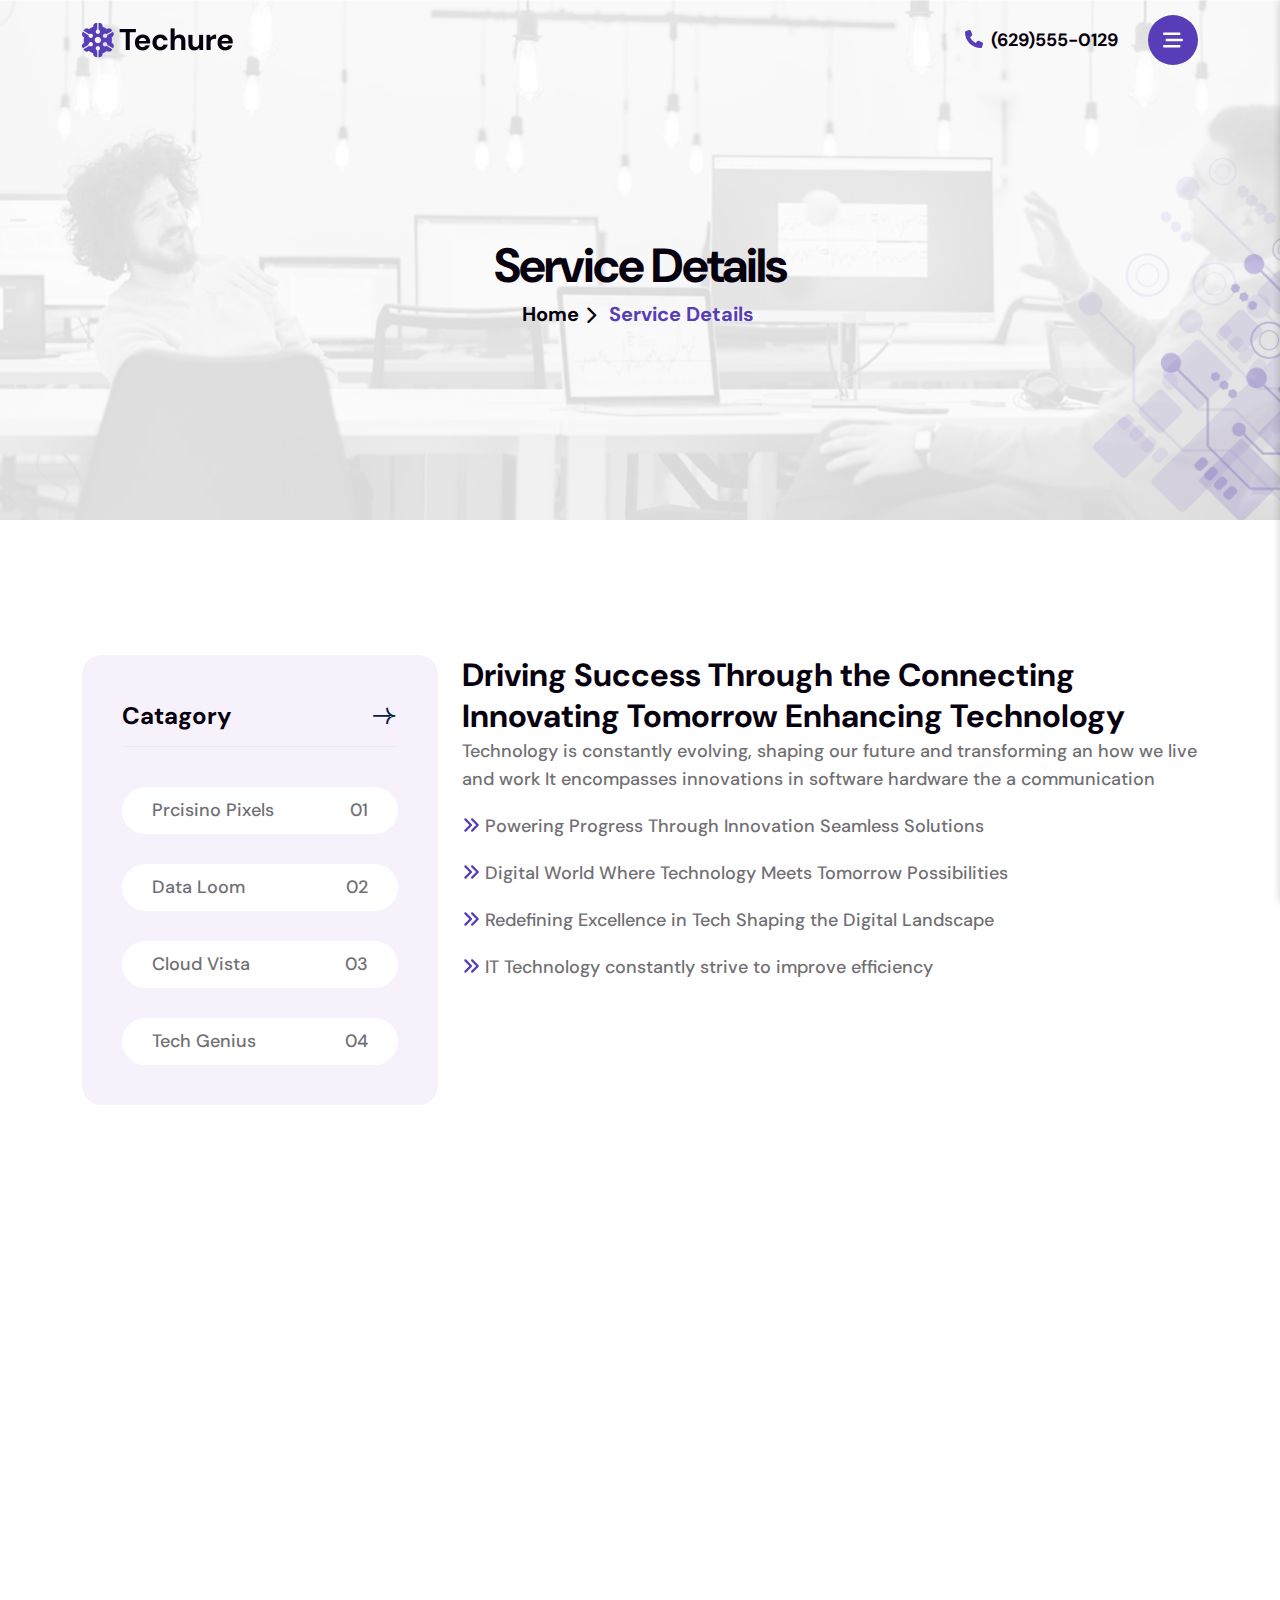
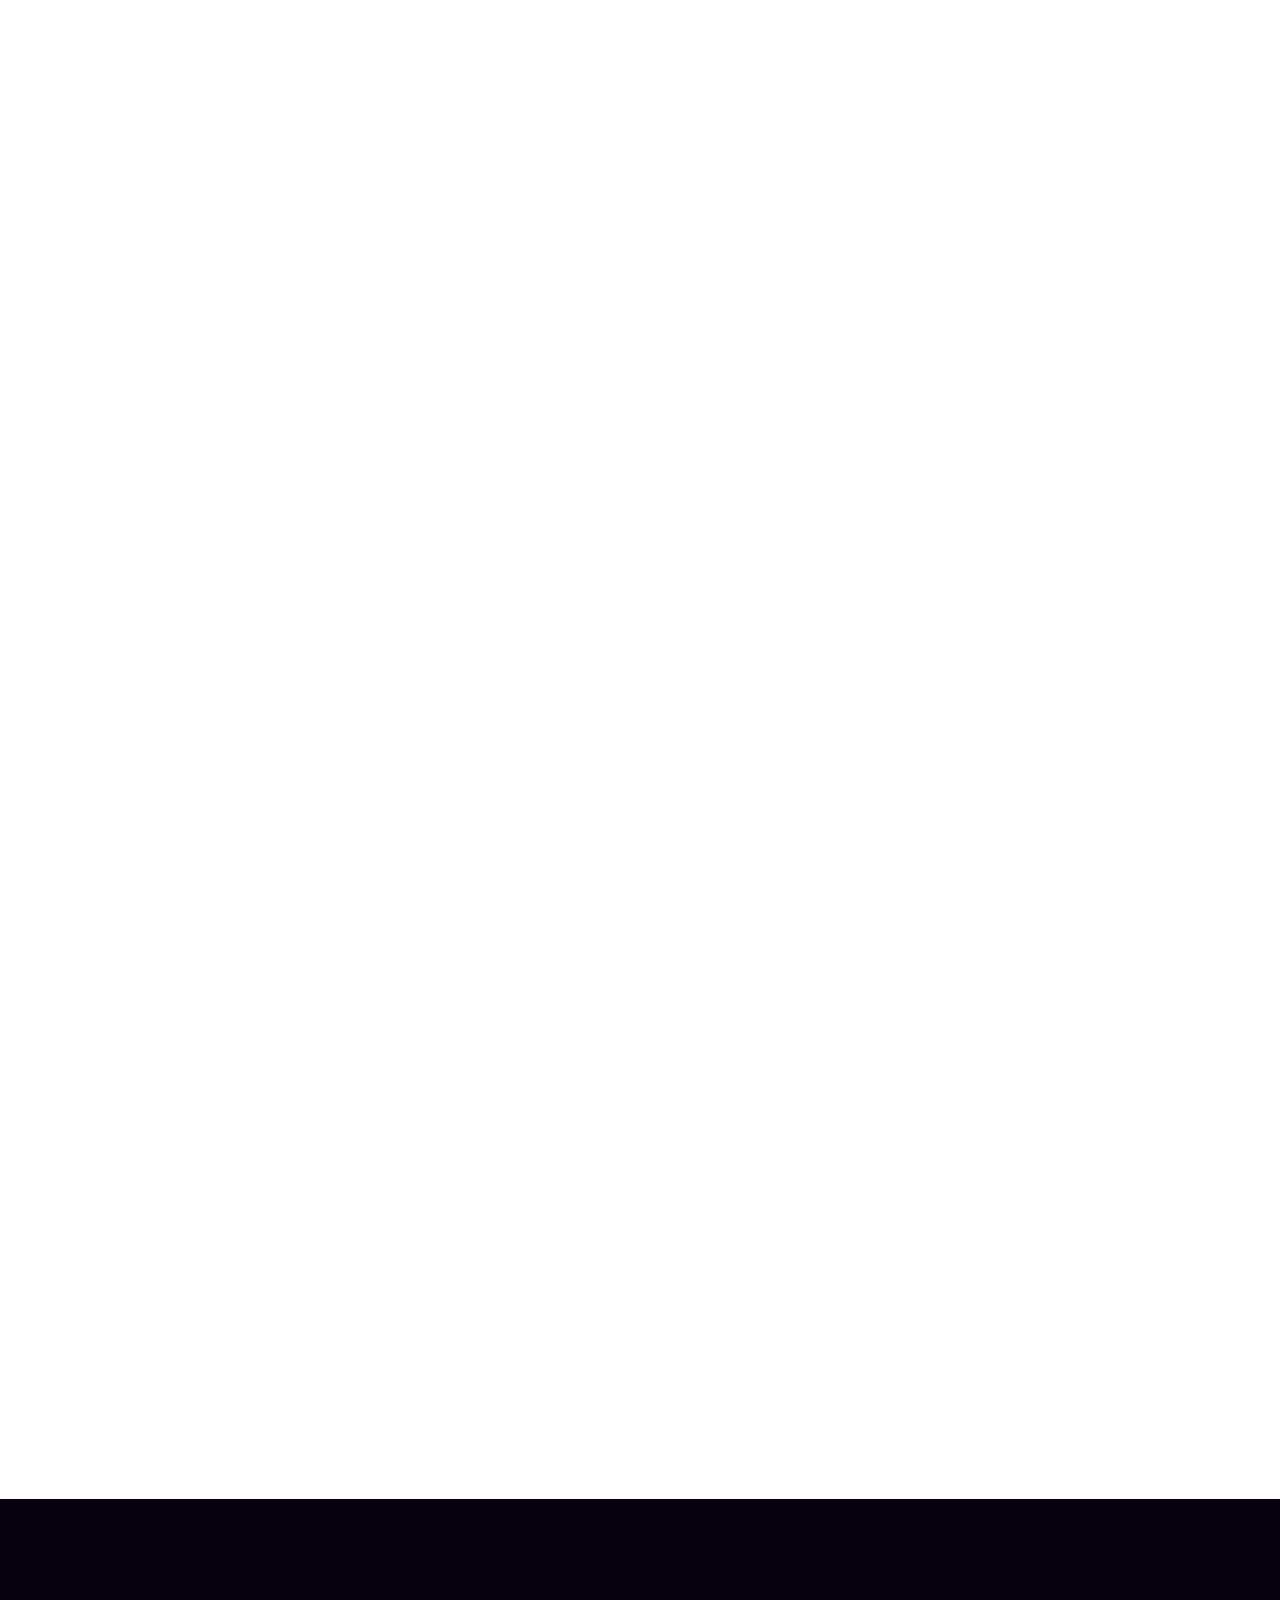
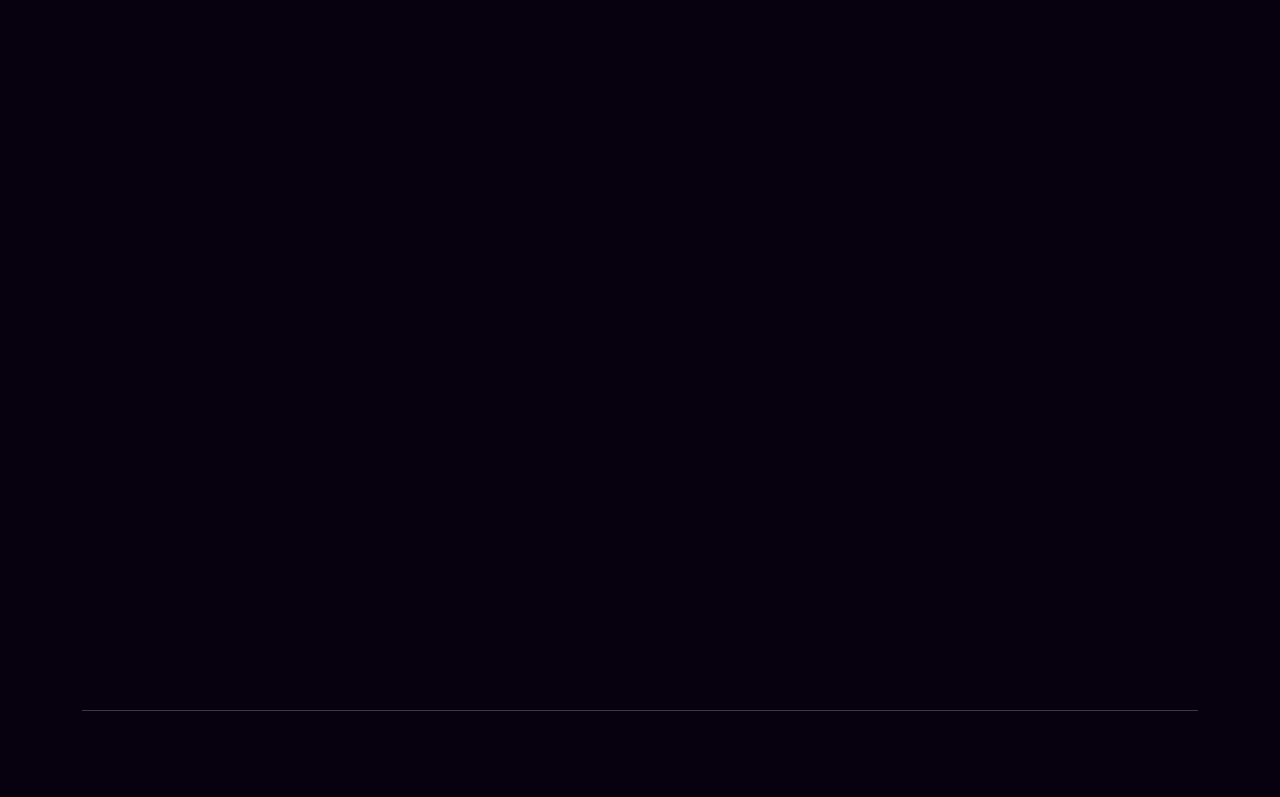
<file: services-details.html>
<!DOCTYPE html>
<html lang="en">
  <head>
    <meta http-equiv="content-type" content="text/html; charset=utf-8" >
    <meta name="viewport" content="width=device-width, initial-scale=1.0" >
    <meta http-equiv="X-UA-Compatible" content="ie=edge" >
   <!-- SEO Meta Tags -->
    <title>Techure - Modern Technology HTML Template</title>
    <meta name="description" content="Techure is a sleek and modern technology-focused HTML template designed for startups, IT services, and digital businesses.">
    <meta name="keywords" content="Techure, technology template, IT services, startup HTML, tech company website, modern HTML template">
    <meta name="author" content="SoftCrafty">   
    <link rel="icon" href="images/favicon.png">
    <!-- google fonts -->
    <link rel="preconnect" href="https://fonts.googleapis.com" >
    <link rel="preconnect" href="https://fonts.gstatic.com" crossorigin >
    <link href="https://fonts.googleapis.com/css2?family=DM+Sans:wght@400;500;700&display=swap" rel="stylesheet" >

    <!-- css file-->
    <link rel="stylesheet" href="css/bootstrap.min.css" >
    <link rel="stylesheet" href="css/fontawesome.min.css" >
    <link rel="stylesheet" href="css/animate.min.css" >
    <link rel="stylesheet" href="css/owl.carousel.min.css" >
    <link rel="stylesheet" href="css/owl.theme.default.min.css" >
    <link rel="stylesheet" href="css/slick.min.css" >
    <link rel="stylesheet" href="css/nice-select.min.css" >
    <link rel="stylesheet" href="css/magnific-popup.min.css" >
    <link rel="stylesheet" href="./css/style.css" >
  </head>
  <body>
    <!-- preloader -->
    <div class="preloader" id="preloader">
      <div class="loader">
        <img src="./images/loader.png" alt="loader">
        <h3>Techure</h3>
      </div>
   </div>
    <!--============ START HEADER AREA ============-->
    <header class="header-area style-one">
      <div class="container">
        <div class="row">
          <div class="menu-header">

            <div class="logo">
              <a href="index.html" class="standard-logo">
                <img src="./images/logo-img-01.png" alt="Techure Logo" />
              </a>
              <a href="index.html" class="sticky-logo">
                <img src="./images/logo-img-01.png" alt="Techure Logo"/>
              </a>
            </div>
            <nav class="main-menu">
              <ul>
                <li>
                  <a href="index.html">Home <i class="fa-solid fa-angle-down"></i></a>
                  <ul class="submenu">
                    <li><a href="index.html">Home 01</a></li>
                    <li><a href="index-two.html">Home 02</a></li>
                    <li><a href="index-three.html">Home 03</a></li>
                  </ul>
                </li>
                <li>
                  <a href="about-us.html">About Us</a>
                </li>

                <li>
                  <a href="services.html"
                    >Services <i class="fa-solid fa-angle-down"></i
                  ></a>
                  <ul class="submenu">
                    <li><a href="services.html">Services</a></li>
                    <li>
                      <a href="services-details.html">Services Details</a>
                    </li>
                  </ul>
                </li>
                <li>
                  <a href="project.html"
                    >Projects <i class="fa-solid fa-angle-down"></i
                  ></a>
                  <ul class="submenu">
                    <li><a href="project.html">Project</a></li>
                    <li>
                      <a href="project-details.html">Project Details</a>
                    </li>
                  </ul>
                </li>
                <li>
                  <a href="blog.html">Blog <i class="fa-solid fa-angle-down"></i></a>
                  <ul class="submenu">
                    <li><a href="blog.html">Blog</a></li>
                    <li><a href="blog-details.html">Blog Details</a></li>
                  </ul>
                </li>
                <li>
                  <a href="contact.html">Contact</a>
                </li>
              </ul>
            </nav>
            <!-- end nav and end main-menu -->
            <div class="number-with-btn" >
              <div class="contact-number">
                <a href="tel:(629) 555-0129">
                <i class="fa-solid fa-phone"></i>
                <span class="phone-number ms-1">(629)555-0129</span>
              </a>
              </div>
              <!-- end contact number -->
                <div class="menu-bar-box">
                <div class="bar-btn style-one">
                  <div class="menu-line">
                    <div class="bar-line"></div>
                    <div class="bar-line"></div>
                  </div>
                </div>
                <div class="main-menu-bar-btn">
                  <i class="fa-solid fa-bars-staggered"></i>
                </div>
                </div>
            </div>
            <!-- end bar-btn -->

          </div>          
        </div>
        <!-- end row -->
      </div>
      <!-- end container -->
      <div class="off-canvas">
        <div class="off-canvas-close">
          <i class="fa-solid fa-xmark close--btn"></i>
        </div>
        <!-- end off-canvas-close -->
        <nav class="main-menu">
          <ul>
            <li>
              <div class="item">
                <a>home</a>
              </div>
  
              <ul class="off-canvas-dropdown">
                <li><a href="index.html">Home 01</a></li>
                <li><a href="index-two.html">Home 02</a></li>
                <li><a href="index-three.html">Home 03</a></li>
              </ul>
            </li>
            <li>
              <div class="item">
                <a href="about-us.html">About Us</a>
              </div>
            </li>
            <li>
              <div class="item">
                <a>Services</a>
              </div>
  
              <ul class="off-canvas-dropdown">
                <li><a href="services.html">Services</a></li>
                <li>
                  <a href="services-details.html">Services Details</a>
                </li>
              </ul>
            </li>
            <li>
              <div class="item">
                <a>Projects</a>
              </div>  
              <ul class="off-canvas-dropdown">
                <li><a href="project.html">Projects</a></li>
                <li>
                  <a href="project-details.html">Project Details</a>
                </li>
              </ul>
            </li>
            <li>
              <div class="item">
                <a>Blog </a>
              </div>
  
              <ul class="off-canvas-dropdown">
                <li><a href="blog.html">Blog</a></li>
                <li><a href="blog-details.html">Blog Details</a></li>
              </ul>
            </li>
            <li>
              <div class="item">
                <a href="contact.html">Contact</a>
              </div>
            </li>
          </ul>
        </nav>
        <!-- end menu item -->
        <div class="off-convas-wrapper">
          <div class="section-heading pt-30">
            <h3 class="section-title">Contact Info</h3>
          </div>
          <div class="off-canvas-content">
            <div class="off-canvas-item pt-30">
              <i class="fa-solid fa-location-dot"></i>
              <h4 class="section-title">
                1901 Thornridge Cir. Shiloh, Hawaii 81063
              </h4>
            </div>
            <div class="off-canvas-item pt-30">
              <i class="fa-solid fa-envelope"></i>
              <a href="deanna.curtis@example.com" class="section-title">deanna.curtis@example.com</a>
            </div>
            <div class="off-canvas-item pt-30">
              <i class="fa-solid fa-phone"></i>
              <a href="tel:(012)345-6789" class="section-title">012-345-6789
              </a>
            </div>
            <div class="off-canvas-item pt-30">
              <div class="shear-media">
                <div class="section-heading pt-30 pb-30">
                  <h3 class="section-title">Follow Us</h3>
                </div>
                <div class="shear-media-wrap">
                  <a href="https://www.pinterest.com">
                    <div class="ms-0 media-icon">
                      <i class="fa-brands fa-pinterest-p"></i>
                    </div>
                  </a>
                  <a href="https://www.linkedin.com">
                    <div class="media-icon">
                      <i class="fa-brands fa-linkedin"></i>
                    </div>
                  </a>
                  <a href="https://www.x.com/">
                    <div class="media-icon">
                      <i class="fa-brands fa-x-twitter"></i>
                    </div>
                  </a>
                  <a href="https://www.facebook.com/">
                    <div class="media-icon">
                      <i class="fa-brands fa-facebook-f"></i>
                    </div>
                  </a>
                </div>
              </div>
              <!-- end shear media  -->
            </div>
  
            <div class="mt-30">
              <a href="contact.html" class="theme--btn">
                <button class="theme-btn style-two">Contact Us</button>
                <button class="theme-btn style-two">
                  <i class="icon-right-arrow"></i>  
                </button>
              </a>
            </div>
          </div>
        </div>
      </div>
      <!-- end off-canvas -->
      <!-- off-canvas-contact -->
      <div class="off-canvas-sidebar-contact">
        <div class="off-canvas-contact">
          <div class="off-canvas-close">
            <i class="fa-solid fa-xmark close--btn"></i>
          </div>
          <div class="logo pt-40">
            <img src="./images/logo-img-01.png" alt="techure logo" />
          </div>
          <p class="section-desc pt-30">
            Information Technology is a rapidly evolving field that encompasses
            the study and application of computing technology to solve
          </p>
          <div class="off-convas-wrapper">
            <div class="section-heading pt-30">
              <h3 class="section-title">Contact Info</h3>
            </div>
            <div class="off-canvas-content">
              <div class="off-canvas-item pt-30">
                <i class="fa-solid fa-location-dot"></i>
                <h4 class="section-title">
                  1901 Thornridge Cir. Shiloh, Hawaii 81063
                </h4>
              </div>
              <div class="off-canvas-item pt-30">
                <i class="fa-solid fa-envelope"></i>
                <a href="deanna.curtis@example.com" class="section-title">deanna.curtis@example.com</a>
              </div>
              <div class="off-canvas-item pt-30">
                <i class="fa-solid fa-phone"></i>
                <a href="tel:(012)345-6789" class="section-title">012-345-6789 </a>
              </div>
              <div class="off-canvas-item pt-30">
                <div class="shear-media">
                  <div class="section-heading pt-30 pb-30">
                    <h3 class="section-title">Follow Us</h3>
                  </div>
                  <div class="shear-media-wrap">
                    <a href="https://www.pinterest.com">
                      <div class="ms-0 media-icon">
                        <i class="fa-brands fa-pinterest-p"></i>
                      </div>
                    </a>
                    <a href="https://www.linkedin.com">
                      <div class="media-icon">
                        <i class="fa-brands fa-linkedin"></i>
                      </div>
                    </a>
                    <a href="https://www.x.com/">
                      <div class="media-icon">
                        <i class="fa-brands fa-x-twitter"></i>
                      </div>
                    </a>
                    <a href="https://www.facebook.com/">
                      <div class="media-icon">
                        <i class="fa-brands fa-facebook-f"></i>
                      </div>
                    </a>
                  </div>
                </div>
                <!-- end shear media  -->
              </div>
  
              <div class="mt-30">
                <a href="contact.html" class="theme--btn">
                  <button class="theme-btn style-two">Contact Us</button>
                  <button class="theme-btn style-two">
                   <i class="icon-right-arrow"></i>  
                  </button>
                </a>
              </div>
            </div>
          </div>
        </div>
        <!-- off-canvas -->
      </div>
      <!-- end off-convas-sidebar-contact -->
    </header>
    <!--============ END HEADER AREA============-->
    <!-- Breadcrumb -->
    <section class="page-breadcrumb-area">
      <div class="container">
          <div class="row">
            <div class="col-md-12">
              <div class="breadcrumb-wrapper">
                <div class="page-heading">
                    <h2 class="page-title">Service Details</h2>
                </div>
                <div class="breadcrumb-list">
                  <ul>
                    <li class="breadcrumb-list"><a href="index.html" title="Home">Home</a> 
                    </li>
                    <li class="breadcrumb-list"><a href="services-details.html">Service Details</a> 
                    </li>                            
                  </ul>
                </div>
              </div>
            </div>
          </div>
      </div>
    </section>  
    <section class="services-details-area pt-135 res-lap-pt-120 res-pb-80 res-pt-80">
      <div class="container">
        <div class="row">
          <div class="col-lg-4">
            <div class="sidebar style-one">
              <div class="card-item wow animate__animated animate__fadeInUp" data-wow-delay="0.4s">
                <div class="side-section-heading">
                  <h4 class="section-title">Catagory</h4>
                  <span class="icon-right-arrow"></span>
                </div>
                <div class="catagory-wrap mt-40">
                  <a href="services.html" class="catagory-item">
                    <span>Prcisino Pixels</span>
                    <span>01</span>
                  </a>

                  <a href="services.html" class="catagory-item">
                    <span>Data Loom</span>
                    <span>02</span>
                  </a>
                  <a href="services.html" class="catagory-item">
                    <span>Cloud Vista</span>
                    <span>03</span>
                  </a>
                  <a href="services.html" class="catagory-item">
                    <span>Tech Genius</span>
                    <span>04</span>
                  </a>
                </div>
              </div>
            </div>
            <div class="contact-card style-one mt-40 wow animate__animated animate__fadeInUp" data-wow-delay="0.5s" >
              <div class="contact-content">
                <div class="contact--wrap">
                  <div class="logo">
                    <a href="index.html">
                      <img src="./images/logo-img-02.png" alt="Techure Logo" />
                    </a>
                  </div>
                  <div class="section-heading">
                    <p class="section-desc">Need Help?Call Us</p>
                    <h4 class="section-title">
                      <a href="tel:(629) 555-0129">(+888) 178 456 765</a>
                    </h4>
                  </div>
                  <div class="mt-30">
                    <a href="contact.html" class="theme--btn">
                      <button class="theme-btn style-two">Contact Us</button>
                      <button class="theme-btn style-two">
                        <i class="icon-right-arrow"></i>
                      </button>
                    </a>
                  </div>
                </div>
              </div>
            </div>
          </div>
          <!-- end col-lg-4 -->
          <div class="col-lg-8">
            <div class="service-wrapper">
              <h3 class="section-title wow animate__animated animate__fadeInUp"
                data-wow-delay="0.4s">
                Driving Success Through the Connecting Innovating Tomorrow
                Enhancing Technology
              </h3>
              <p class="section-desc wow animate__animated animate__fadeInUp"
                data-wow-delay="0.5s" >
                Technology is constantly evolving, shaping our future and
                transforming an how we live and work It encompasses innovations
                in software hardware the a communication
              </p>
              <ul class="wow animate__animated animate__fadeInUp" data-wow-delay="0.6s" >
                <li>
                  <i class="fa fa-angles-right"></i>
                  Powering Progress Through Innovation Seamless Solutions
                </li>
                <li>
                  <i class="fa fa-angles-right"></i>
                  Digital World Where Technology Meets Tomorrow Possibilities
                </li>
                <li>
                  <i class="fa fa-angles-right"></i>
                  Redefining Excellence in Tech Shaping the Digital Landscape
                </li>
                <li>
                  <i class="fa fa-angles-right"></i>
                  IT Technology constantly strive to improve efficiency
                </li>
              </ul>
              <p class="section-desc mt-30 wow animate__animated animate__fadeInUp" data-wow-delay="0.7s" >
                Technology is constantly evolving, shaping our future and
                transforming an how we live and work It encompasses innovations
                in software hardware the a communication
              </p>
              <img src="./images/serviec-img-03.png" alt="Techure services img" class="service-img wow custom-animate" />
              <div class="wow animate__animated animate__fadeInUp" data-wow-delay="0.4s" >
                <h3 class="section-title">Where Technology Meets Tomorrow</h3>
                <p class="section-desc mt-20">
                  Technology is constantly evolving, shaping our future and
                  transforming how we live encompasses innovations in software,
                  hardware, communication, and automation Technology is
                  constantly evolving, shaping our future and transforming how
                  we live encompasses
                </p>
              </div>
              <div class="wow animate__animated animate__fadeInUp" data-wow-delay="0.5s" >
                <h3 class="section-title mt-30">
                  Discover the Power of Technology
                </h3>
                <p class="section-desc mt-20">
                  Technology is constantly evolving, shaping our future and
                  transforming how we live and work. It encompasses innovations
                  in software, hardware, communication, and automation. From
                  artificial intelligence to cybersecurity, technology touches
                  every aspect of modern life
                </p>
              </div>
              <div class="info-card-wrapper style-one mt-30 wow animate__animated animate__fadeInUp" data-wow-delay="0.4s" >
                <div class="card-item">
                  <div class="card-svg">
                    <span class="icon-service-8"></span>
                  </div>
                  <div class="card-content">
                    <div class="card-heading">
                      <h4 class="card-title">Byte Guard Protection</h4>
                      <p class="card-desc">
                        Information Technology rapidly field that encompasses
                      </p>
                    </div>
                  </div>
                </div>
                <!-- end card item -->
                <div class="card-item">
                  <div class="card-svg">
                    <span class="icon-service-3"></span>
                  </div>
                  <div class="card-content">
                    <div class="card-heading">
                      <h4 class="card-title">Byte Guard Protection</h4>
                      <p class="card-desc">
                        Information Technology rapidly field that encompasses
                      </p>
                    </div>
                  </div>
                </div>
                <!-- end card item -->
              </div>
              <!-- end card-wrapper -->
              <p class="section-desc mt-30 wow animate__animated animate__fadeInUp"  data-wow-delay="0.5s">
                Technology is constantly evolving, shaping our future and
                transforming how we live and work. It encompasses innovations in
                software, hardware, communication, and automation. From
                artificial intelligence to cybersecurity, technology touches
                every aspect of modern life
              </p>
            </div>
          </div>
        </div>
      </div>
    </section>
    <!--===========START FAQ AREA=========-->
    <section class="faq-area style-two pb-135 res-pt-0 res-pb-120">
      <div class="container">
        <div class="row">
          <div class="col-lg-6">
            <div class="accordion-wrapper style-two wow animate__backInLeft">
              <div class="faq-wrap wow animate__animated animate__fadeInUp" data-wow-delay="0.4s" >
                <div class="section-header style-one pb-40">
                  <h2 class="section-title">Ask Question</h2>
                </div>
                <!-- end section-header style one  -->
                <div class="accordion" id="accordionExample">
                  <div class="faq-item card">
                    <h3 class="faq-header faq--btn" id="headingOne">
                      <button class="them-btn" type="button" data-bs-toggle="collapse" data-bs-target="#collapseOne" aria-expanded="true"  aria-controls="collapseOne" >
                        <div class="faq--title">
                          <span class="single-num">01.</span>The best backup and
                          recovery?
                        </div>
                        <div class="faq-icon">
                          <i class="fa fa-minus"></i>
                        </div>
                      </button>
                    </h3>
                    <div id="collapseOne" class="accordion-collapse collapse show" aria-labelledby="headingOne" data-bs-parent="#accordionExample">
                      <div class="faq-body">
                        <p class="faq-desc">
                          Information Technology is a rapidly evolving field
                          that is a encompasses the study and application
                        </p>
                      </div>
                    </div>
                  </div>

                  <div class="faq-item card mt-30">
                    <h2 class="faq-header faq--btn" id="headingtwo">
                      <button class="them-btn" type="button" data-bs-toggle="collapse" data-bs-target="#collapsetwo" aria-expanded="false" aria-controls="collapsetwo" >
                        <div class="faq--title">
                          <span class="single-num">02.</span>I implement for my
                          business?
                        </div>
                        <div class="faq-icon">
                          <i class="fa fa-plus"></i>
                        </div>
                      </button>
                    </h2>
                    <div id="collapsetwo" class="accordion-collapse collapse" aria-labelledby="headingtwo" data-bs-parent="#accordionExample" >
                      <div class="faq-body">
                        <p class="faq-desc">
                          Information Technology is a rapidly evolving field
                          that is a encompasses the study and application
                        </p>
                      </div>
                    </div>
                  </div>

                  <div class="faq-item card mt-30">
                    <h3 class="faq-header faq--btn" id="headingThree">
                      <button class="them-btn" type="button"  data-bs-toggle="collapse" data-bs-target="#collapseThree" aria-expanded="false" aria-controls="collapseThree" >
                        <div class="faq--title">
                          <span class="single-num">03.</span> What steps should
                          I take to protect cyber threats?
                        </div>
                        <div class="faq-icon">
                          <i class="fa fa-plus"></i>
                        </div>
                      </button>
                    </h3>
                    <div id="collapseThree" class="accordion-collapse collapse" aria-labelledby="headingThree" data-bs-parent="#accordionExample">
                      <div class="faq-body">
                        <p class="faq-desc">
                          Information Technology is a rapidly evolving field
                          that is a encompasses the study and application
                        </p>
                      </div>
                    </div>
                  </div>

                  <div class="faq-item card mt-30">
                    <h2 class="faq-header faq--btn" id="headingFour">
                      <button class="them-btn" type="button" data-bs-toggle="collapse" data-bs-target="#collapseFour" aria-expanded="false" aria-controls="collapseFour">
                        <div class="faq--title">
                          <span class="single-num">04.</span> How often should I
                          backup what is the best method?
                        </div>
                        <div class="faq-icon">
                          <i class="fa fa-plus"></i>
                        </div>
                      </button>
                    </h2>
                    <div id="collapseFour" class="accordion-collapse collapse" aria-labelledby="headingFour" data-bs-parent="#accordionExample" >
                      <div class="faq-body">
                        <p class="faq-desc">
                          Information Technology is a rapidly evolving field
                          that is a encompasses the study and application
                        </p>
                      </div>
                    </div>
                  </div>
                </div>
                <!-- end accordion -->
              </div>
              <!-- end faq-wrap -->
            </div>
            <!-- end accordion-wrapper -->
          </div>
          <!-- end col-lg-6 -->
          <div class="col-lg-6">
            <div class="faq-img wow custom-animate-two">
              <img src="./images/question-img-02.png" alt="techure question" />
            </div>
            <!-- end faq-img -->
          </div>
          <!-- end col-lg-6 -->
        </div>
      </div>
    </section>
    <!--===========END  FAQ AREA=========-->
    <!--======================================
      START fOOTER AREA
    ======================================-->
    <footer class="footer-area style-one pb-20">
      <div class="container">
        <div class="row">
          <div class="footer-top  pt-80">
            <div class="footer-wrapper wow custom-animate pb-40 ">
              <div class="section-header style-one section-meta mb-15 wow animate__ animate__lightSpeedInLeft ">
                <h2 class="section-title">Start your Journey
                  With Us</h2>
                  <p class="section-desc">In the realm of IT Technology, innovation and advancement are key elements. From cutting-edge software</p>
              </div>
              <a href="contact.html" class="circle-box auto-bounce section-meta mb-15 ">
                Let’s Talk
              </a>
            </div>
              
            <div class="footer-wrap pb-65 mt-60" >
              <div class="row">
                <div class="col-lg-4 col-md-6">
                  <div class="wow  animate__animated animate__fadeInUp" data-wow-delay="0.2s">
                    <div class="company-logo">
                      <a href="index.html">
                        <img src="images/logo-img-02.png" alt="techure logo">
                      </a>
                    </div>
                    <form action="#">
                      <div class="input-group input-group-lg">
                        <input class="form-control form-control-lg" type="text" placeholder="Your Email..." aria-label=".form-control-lg example"/>
                        <span class="input-group-text group-btn"
                          ><i class="fa-solid fa-paper-plane"></i></span>
                      </div>
                    </form>
                    <div class="shear-media ">
                      <div class="media--icons">
                        <a href="#" class="ms-0"><i class="fa-brands fa-pinterest-p"></i></a>
                        <a href="#"><i class="fa-brands fa-linkedin"></i></a>
                        <a href="#"><i class="fa-brands fa-x-twitter"></i></a>
                        <a href="#"><i class="fa-brands fa-facebook-f"></i></a>
                      </div>
                    </div>
                    <!-- end shear-media -->
                  </div>
                </div>
                <!-- end col-lg-4 -->
                 <div class="col-lg-4 col-md-6">
                  <div class="footer-list wow  animate__animated animate__fadeInUp" data-wow-delay="0.3s">
                    <h4>Service</h4>
                    <ul>
                      <li><a href="services-details.html">Shaping the Digital Landscape</a> </li>
                      <li><a href="services-details.html">Redefining Excellence in Tech</a></li>
                      <li><a href="services-details.html">Where Technology Meets Tomorrow</a></li>
                      <li><a href="services-details.html">Where Technology Meets Tomorrow</a></li>
                      <li><a href="services-details.html">Shaping the Digital Landscape</a> </li>
                      <li><a href="services-details.html">Redefining Excellence in Tech</a></li>
                    </ul>
                  </div>
                 </div>
                 <!-- end -col-lg-4 -->
                 <div class="col-lg-4 col-md-6">
                  <div class="footer-list wow  animate__animated animate__fadeInUp" data-wow-delay="0.4s">
                    <h4>Service</h4>
                    <div class="mb-20">
                      <p class="text-sub">Email</p>
                      <a href="mailto:Willie.jennigs@example.com" class="contact-text">Willie.jennigs@example.com</a>
                    </div>
                    <div class="mb-20">
                      <p class="text-sub">phone</p>
                      <a href="tel:(307) 555-0133 ">
                        <span class="contact-text">(307)555-0133</span>
                      </a>
                    </div>
                    <div class="mb-20">
                      <p class="text-sub">Location</p>
                      <p class="contact-text">2118 Thornridge Cir. Syracuse</p>
                    </div>
                  </div>
                 </div>
                 <!-- end -col-lg-4 -->
              </div>
              <!-- end row -->
            </div>
          </div>
          <div class="footer-copyright">
            <div class="copyright-area pt-60">
              <div class="row">
                <div class="col-lg-6 ">
                  <p class="copyright-desc wow animate__ animate__lightSpeedInLeft animated">
                    &copy; <a href="#">Yoursitename</a> 2025 | All Rights Rserved
                  </p>
                </div>
                <div class="col-lg-6 ">
                  <ul class="wow animate__ animate__lightSpeedInRight animated">
                    <li><a href="about-us.html">Terms & Conditions</a></li>
                    <li><a href="contact.html">Privacy policy</a></li>
                    <li><a href="contact.html">Contact Us</a></li>
                  </ul>
                </div>
              </div>
              <!-- end row -->
            </div>
          </div>
        </div>       
      </div>
    </footer>
    <!-- template js files -->
    <script src="js/jquery-3.7.1.min.js"></script>
    <script src="js/bootstrap.min.js"></script>
    <script src="js/jquery.counterup.min.js"></script>
    <script src="js/waypoints.min.js"></script>
    <script src="js/wow.min.js"></script>
    <script src="js/owl.carousel.min.js"></script>
    <script src="js/slick.min.js"></script>
    <script src="js/jquery.nice-select.min.js"></script>
    <script src="js/jquery.magnific-popup.min.js"></script>
    <script src="js/font-awesome.min.js"></script>
    <script src="js/main.js"></script>
  </body>
</html>
</file>
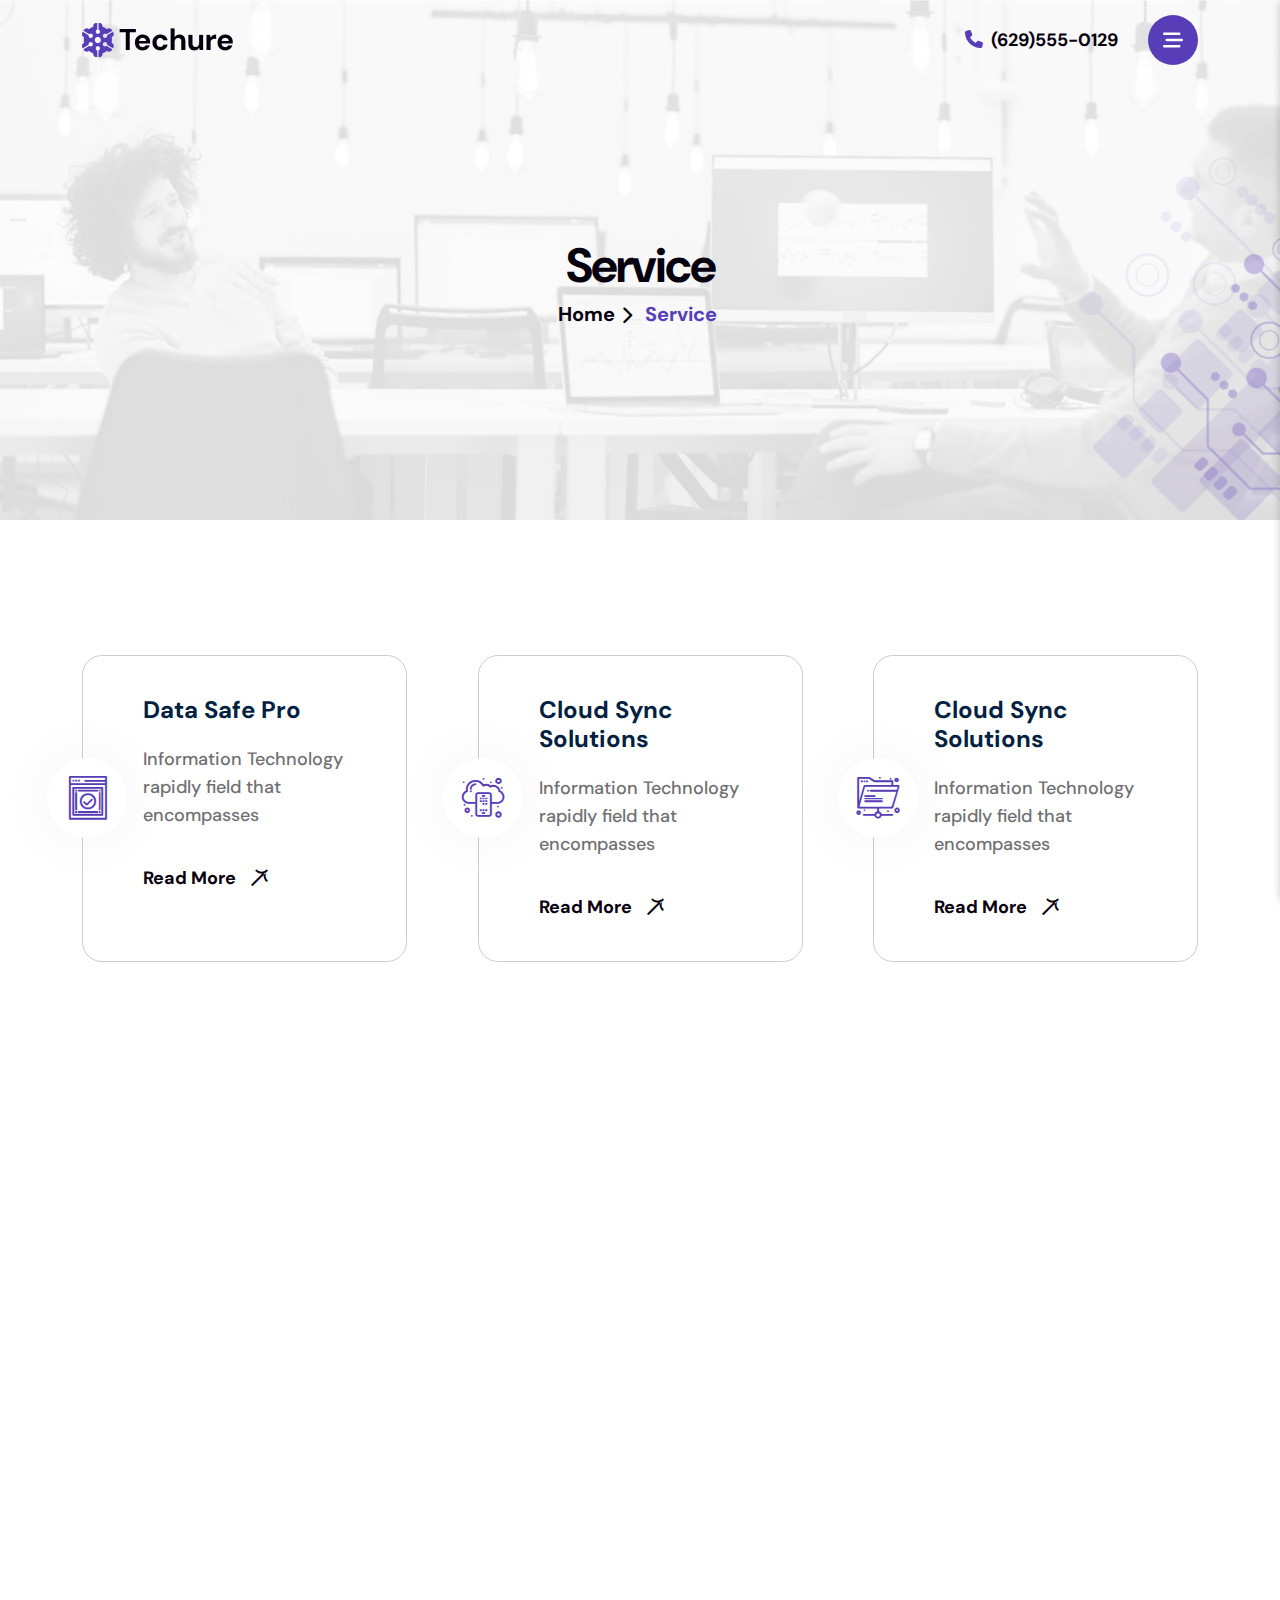
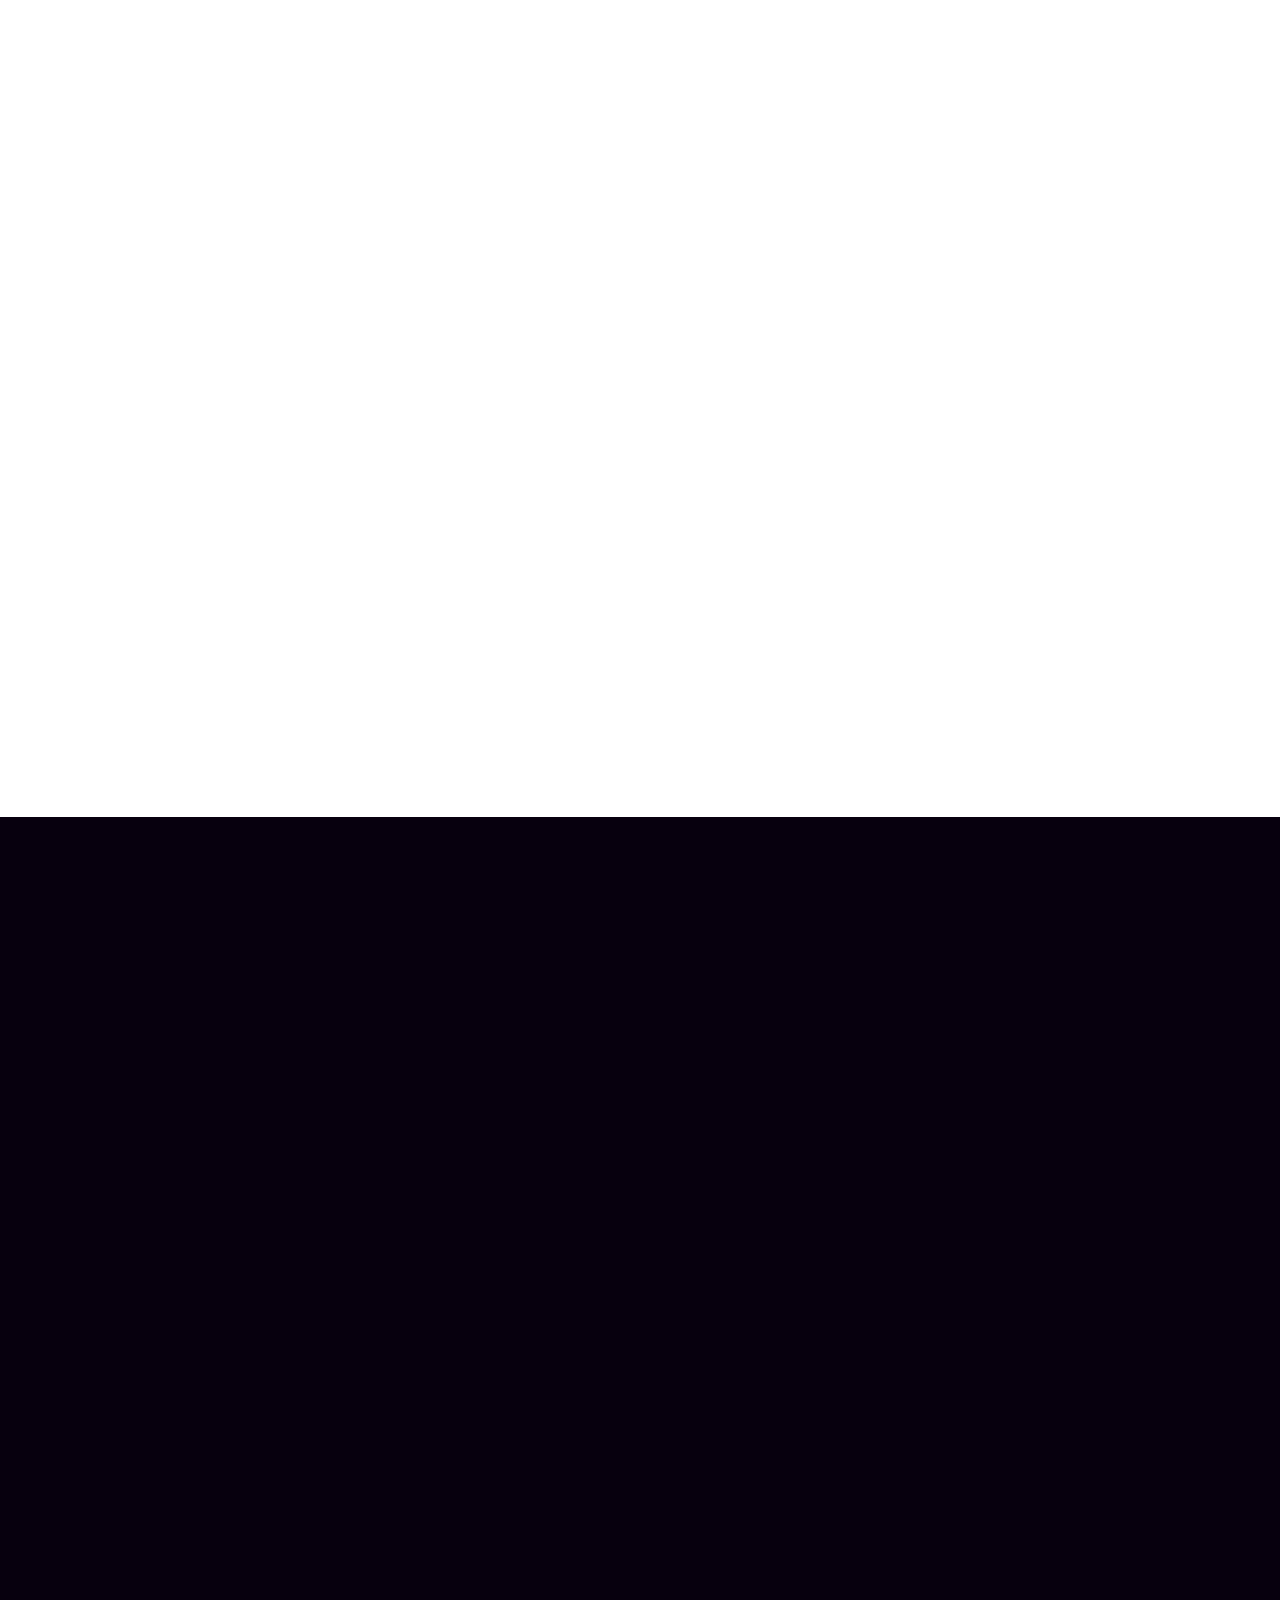
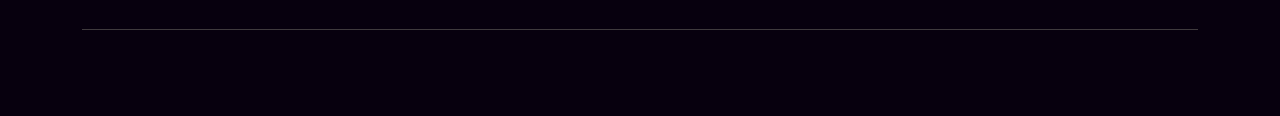
<file: services.html>
<!DOCTYPE html>
<html lang="en">
  <head>
    <meta http-equiv="content-type" content="text/html; charset=utf-8">
    <meta name="viewport" content="width=device-width, initial-scale=1.0">
    <meta http-equiv="X-UA-Compatible" content="ie=edge">
   <!-- SEO Meta Tags -->
    <title>Techure - Modern Technology HTML Template</title>
    <meta name="description" content="Techure is a sleek and modern technology-focused HTML template designed for startups, IT services, and digital businesses.">
    <meta name="keywords" content="Techure, technology template, IT services, startup HTML, tech company website, modern HTML template">
    <meta name="author" content="SoftCrafty">   
    <link rel="icon" href="images/favicon.png">
    <!-- google fonts -->
    <link rel="preconnect" href="https://fonts.googleapis.com">
    <link rel="preconnect" href="https://fonts.gstatic.com" crossorigin>
    <link href="https://fonts.googleapis.com/css2?family=DM+Sans:wght@400;500;700&display=swap" rel="stylesheet">

    <!-- css file-->
    <link rel="stylesheet" href="css/bootstrap.min.css">
    <link rel="stylesheet" href="css/fontawesome.min.css">
    <link rel="stylesheet" href="css/animate.min.css">
    <link rel="stylesheet" href="css/owl.carousel.min.css">
    <link rel="stylesheet" href="css/owl.theme.default.min.css">
    <link rel="stylesheet" href="css/slick.min.css">
    <link rel="stylesheet" href="css/magnific-popup.min.css">
    <link rel="stylesheet" href="css/nice-select.min.css">
    <link rel="stylesheet" href="./css/style.css">
  </head>
  <body>
    <!-- preloader -->
    <div class="preloader" id="preloader">
      <div class="loader">
        <img src="./images/loader.png" alt="loader">
        <h3>Techure</h3>
      </div>
   </div>
    <!--============ START HEADER AREA ============-->
    <header class="header-area style-one">
      <div class="container">
        <div class="row">
          <div class="menu-header">

            <div class="logo">
              <a href="index.html" class="standard-logo">
                <img src="./images/logo-img-01.png" alt="Techure Logo" />
              </a>
              <a href="index.html" class="sticky-logo">
                <img src="./images/logo-img-01.png" alt="Techure Logo"/>
              </a>
            </div>
            <nav class="main-menu">
              <ul>
                <li>
                  <a href="index.html">Home <i class="fa-solid fa-angle-down"></i></a>
                  <ul class="submenu">
                    <li><a href="index.html">Home 01</a></li>
                    <li><a href="index-two.html">Home 02</a></li>
                    <li><a href="index-three.html">Home 03</a></li>
                  </ul>
                </li>
                <li>
                  <a href="about-us.html">About Us</a>
                </li>

                <li>
                  <a href="services.html"
                    >Services <i class="fa-solid fa-angle-down"></i
                  ></a>
                  <ul class="submenu">
                    <li><a href="services.html">Services</a></li>
                    <li>
                      <a href="services-details.html">Services Details</a>
                    </li>
                  </ul>
                </li>
                <li>
                  <a href="project.html"
                    >Projects <i class="fa-solid fa-angle-down"></i
                  ></a>
                  <ul class="submenu">
                    <li><a href="project.html">Project</a></li>
                    <li>
                      <a href="project-details.html">Project Details</a>
                    </li>
                  </ul>
                </li>
                <li>
                  <a href="blog.html">Blog <i class="fa-solid fa-angle-down"></i></a>
                  <ul class="submenu">
                    <li><a href="blog.html">Blog</a></li>
                    <li><a href="blog-details.html">Blog Details</a></li>
                  </ul>
                </li>
                <li>
                  <a href="contact.html">Contact</a>
                </li>
              </ul>
            </nav>
            <!-- end nav and end main-menu -->
            <div class="number-with-btn" >
              <div class="contact-number">
                <a href="tel:(629) 555-0129">
                <i class="fa-solid fa-phone"></i>
                <span class="phone-number ms-1">(629)555-0129</span>
              </a>
              </div>
              <!-- end contact number -->
                <div class="menu-bar-box">
                <div class="bar-btn style-one">
                  <div class="menu-line">
                    <div class="bar-line"></div>
                    <div class="bar-line"></div>
                  </div>
                </div>
                <div class="main-menu-bar-btn">
                  <i class="fa-solid fa-bars-staggered"></i>
                </div>
                </div>
            </div>
            <!-- end bar-btn -->

          </div>          
        </div>
        <!-- end row -->
      </div>
      <!-- end container -->
      <div class="off-canvas">
        <div class="off-canvas-close">
          <i class="fa-solid fa-xmark close--btn"></i>
        </div>
        <!-- end off-canvas-close -->
        <nav class="main-menu">
          <ul>
            <li>
              <div class="item">
                <a>home</a>
              </div>
  
              <ul class="off-canvas-dropdown">
                <li><a href="index.html">Home 01</a></li>
                <li><a href="index-two.html">Home 02</a></li>
                <li><a href="index-three.html">Home 03</a></li>
              </ul>
            </li>
            <li>
              <div class="item">
                <a href="about-us.html">About Us</a>
              </div>
            </li>
            <li>
              <div class="item">
                <a>Services</a>
              </div>
  
              <ul class="off-canvas-dropdown">
                <li><a href="services.html">Services</a></li>
                <li>
                  <a href="services-details.html">Services Details</a>
                </li>
              </ul>
            </li>
            <li>
              <div class="item">
                <a>Projects</a>
              </div>  
              <ul class="off-canvas-dropdown">
                <li><a href="project.html">Projects</a></li>
                <li>
                  <a href="project-details.html">Project Details</a>
                </li>
              </ul>
            </li>
            <li>
              <div class="item">
                <a>Blog </a>
              </div>
  
              <ul class="off-canvas-dropdown">
                <li><a href="blog.html">Blog</a></li>
                <li><a href="blog-details.html">Blog Details</a></li>
              </ul>
            </li>
            <li>
              <div class="item">
                <a href="contact.html">Contact</a>
              </div>
            </li>
          </ul>
        </nav>
        <!-- end menu item -->
        <div class="off-convas-wrapper">
          <div class="section-heading pt-30">
            <h3 class="section-title">Contact Info</h3>
          </div>
          <div class="off-canvas-content">
            <div class="off-canvas-item pt-30">
              <i class="fa-solid fa-location-dot"></i>
              <h4 class="section-title">
                1901 Thornridge Cir. Shiloh, Hawaii 81063
              </h4>
            </div>
            <div class="off-canvas-item pt-30">
              <i class="fa-solid fa-envelope"></i>
              <a href="deanna.curtis@example.com" class="section-title">deanna.curtis@example.com</a>
            </div>
            <div class="off-canvas-item pt-30">
              <i class="fa-solid fa-phone"></i>
              <a href="tel:(012)345-6789" class="section-title">012-345-6789
              </a>
            </div>
            <div class="off-canvas-item pt-30">
              <div class="shear-media">
                <div class="section-heading pt-30 pb-30">
                  <h3 class="section-title">Follow Us</h3>
                </div>
                <div class="shear-media-wrap">
                  <a href="https://www.pinterest.com">
                    <div class="ms-0 media-icon">
                      <i class="fa-brands fa-pinterest-p"></i>
                    </div>
                  </a>
                  <a href="https://www.linkedin.com">
                    <div class="media-icon">
                      <i class="fa-brands fa-linkedin"></i>
                    </div>
                  </a>
                  <a href="https://www.x.com/">
                    <div class="media-icon">
                      <i class="fa-brands fa-x-twitter"></i>
                    </div>
                  </a>
                  <a href="https://www.facebook.com/">
                    <div class="media-icon">
                      <i class="fa-brands fa-facebook-f"></i>
                    </div>
                  </a>
                </div>
              </div>
              <!-- end shear media  -->
            </div>
  
            <div class="mt-30">
              <a href="contact.html" class="theme--btn">
                <button class="theme-btn style-two">Contact Us</button>
                <button class="theme-btn style-two">
                  <i class="icon-right-arrow"></i>  
                </button>
              </a>
            </div>
          </div>
        </div>
      </div>
      <!-- end off-canvas -->
      <!-- off-canvas-contact -->
      <div class="off-canvas-sidebar-contact">
        <div class="off-canvas-contact">
          <div class="off-canvas-close">
            <i class="fa-solid fa-xmark close--btn"></i>
          </div>
          <div class="logo pt-40">
            <img src="./images/logo-img-01.png" alt="techure logo" />
          </div>
          <p class="section-desc pt-30">
            Information Technology is a rapidly evolving field that encompasses
            the study and application of computing technology to solve
          </p>
          <div class="off-convas-wrapper">
            <div class="section-heading pt-30">
              <h3 class="section-title">Contact Info</h3>
            </div>
            <div class="off-canvas-content">
              <div class="off-canvas-item pt-30">
                <i class="fa-solid fa-location-dot"></i>
                <h4 class="section-title">
                  1901 Thornridge Cir. Shiloh, Hawaii 81063
                </h4>
              </div>
              <div class="off-canvas-item pt-30">
                <i class="fa-solid fa-envelope"></i>
                <a href="deanna.curtis@example.com" class="section-title">deanna.curtis@example.com</a>
              </div>
              <div class="off-canvas-item pt-30">
                <i class="fa-solid fa-phone"></i>
                <a href="tel:(012)345-6789" class="section-title">012-345-6789 </a>
              </div>
              <div class="off-canvas-item pt-30">
                <div class="shear-media">
                  <div class="section-heading pt-30 pb-30">
                    <h3 class="section-title">Follow Us</h3>
                  </div>
                  <div class="shear-media-wrap">
                    <a href="https://www.pinterest.com">
                      <div class="ms-0 media-icon">
                        <i class="fa-brands fa-pinterest-p"></i>
                      </div>
                    </a>
                    <a href="https://www.linkedin.com">
                      <div class="media-icon">
                        <i class="fa-brands fa-linkedin"></i>
                      </div>
                    </a>
                    <a href="https://www.x.com/">
                      <div class="media-icon">
                        <i class="fa-brands fa-x-twitter"></i>
                      </div>
                    </a>
                    <a href="https://www.facebook.com/">
                      <div class="media-icon">
                        <i class="fa-brands fa-facebook-f"></i>
                      </div>
                    </a>
                  </div>
                </div>
                <!-- end shear media  -->
              </div>
  
              <div class="mt-30">
                <a href="contact.html" class="theme--btn">
                  <button class="theme-btn style-two">Contact Us</button>
                  <button class="theme-btn style-two">
                   <i class="icon-right-arrow"></i>  
                  </button>
                </a>
              </div>
            </div>
          </div>
        </div>
        <!-- off-canvas -->
      </div>
      <!-- end off-convas-sidebar-contact -->
    </header>
    <!--============ END HEADER AREA============-->
    <!-- Breadcrumb -->
    <section class="page-breadcrumb-area">
      <div class="container">
          <div class="row">
            <div class="col-md-12">
              <div class="breadcrumb-wrapper">
                <div class="page-heading">
                    <h2 class="page-title">Service</h2>
                </div>
                <div class="breadcrumb-list">
                  <ul>
                    <li class="breadcrumb-list"><a href="index.html" title="Home">Home</a> 
                    </li>
                    <li class="breadcrumb-list"><a href="services.html">Service</a> 
                    </li>                            
                  </ul>
                </div>
              </div>
            </div>
          </div>
      </div>
    </section>  
    <!--============  START SERVIEC AREA ============-->
    <section class="service-area style-one pt-135 res-lap-pt-120 res-pb-60 res-pt-80 res-md-pb-100 res-lap-pb-100">
      <div class="container">
        <div class="info-card-wrapper style-one">
          <div class="card-item wow animate__animated animate__fadeInUp" data-wow-delay="0.4" >
            <div class="card-svg">
              <span class="icon-info-icon-2"></span>
            </div>
            <div class="card-content">
              <div class="card-heading">
                <h4 class="card-title">Data Safe Pro</h4>
                <p class="card-desc">
                  Information Technology rapidly field that encompasses
                </p>
                <a href="services-details.html" class="more-btn">
                  <p>Read More</p>
                  <span class="icon-right-arrow"></span>
                </a>
              </div>
            </div>
          </div>
          <!-- end card item -->

          <div class="card-item wow animate__animated animate__fadeInUp"
            data-wow-delay="0.5s" >
            <div class="card-svg">
              <span class="icon-service-2"></span>
            </div>
            <div class="card-content">
              <div class="card-heading">
                <h4 class="card-title">Cloud Sync Solutions</h4>
                <p class="card-desc">
                  Information Technology rapidly field that encompasses
                </p>
                <a href="services-details.html" class="more-btn">
                  <p>Read More</p>
                  <span class="icon-right-arrow"></span>
                </a>
              </div>
            </div>
          </div>
          <!-- end card item -->
          <div class="card-item wow animate__animated animate__fadeInUp"
            data-wow-delay="0.6s" >
            <div class="card-svg">
              <span class="icon-service-3"></span>
            </div>
            <div class="card-content">
              <div class="card-heading">
                <h4 class="card-title">Cloud Sync Solutions</h4>
                <p class="card-desc">
                  Information Technology rapidly field that encompasses
                </p>
                <a href="services-details.html" class="more-btn">
                  <p>Read More</p>
                  <span class="icon-right-arrow"></span>
                </a>
              </div>
            </div>
          </div>
          <!-- end card item -->
          <div class="card-item wow animate__animated animate__fadeInUp"
            data-wow-delay="0.4s" >
            <div class="card-svg">
              <span class="icon-service-4"></span>
            </div>
            <div class="card-content">
              <div class="card-heading">
                <h4 class="card-title">Tech Fortress Solutions</h4>
                <p class="card-desc">
                  Information Technology rapidly field that encompasses
                </p>
                <a href="services-details.html" class="more-btn">
                  <p>Read More</p>
                  <span class="icon-right-arrow"></span>
                </a>
              </div>
            </div>
          </div>
          <!-- end card item -->
          <div class="card-item wow animate__animated animate__fadeInUp"
            data-wow-delay="0.5s" >
            <div class="card-svg">
              <span class="icon-service-5"></span>
            </div>
            <div class="card-content">
              <div class="card-heading">
                <h4 class="card-title">Byte Guard Protection</h4>
                <p class="card-desc">
                  Information Technology rapidly field that encompasses
                </p>
                <a href="services-details.html" class="more-btn">
                  <p>Read More</p>
                  <span class="icon-right-arrow"></span>
                </a>
              </div>
            </div>
          </div>
          <!-- end card item -->
          <div class="card-item wow animate__animated animate__fadeInUp"
            data-wow-delay="0.6s">
            <div class="card-svg">
              <span class="icon-service-6"></span>
            </div>
            <div class="card-content">
              <div class="card-heading">
                <h4 class="card-title">Byte Guard Protection</h4>
                <p class="card-desc">
                  Information Technology rapidly field that encompasses
                </p>
                <a href="services-details.html" class="more-btn">
                  <p>Read More</p>
                  <span class="icon-right-arrow"></span>
                </a>
              </div>
            </div>
          </div>
          <!-- end card item -->
          <div class="card-item wow animate__animated animate__fadeInUp"
            data-wow-delay="0.4s">
            <div class="card-svg">
              <span class="icon-service-7"></span>
            </div>
            <div class="card-content">
              <div class="card-heading">
                <h4 class="card-title">Tech Fortress Solutions</h4>
                <p class="card-desc">
                  Information Technology rapidly field that encompasses
                </p>
                <a href="services-details.html" class="more-btn">
                  <p>Read More</p>
                  <span class="icon-right-arrow"></span>
                </a>
              </div>
            </div>
          </div>
          <!-- end card item -->
          <div class="card-item wow animate__animated animate__fadeInUp"
            data-wow-delay="0.5s" >
            <div class="card-svg">
              <span class="icon-service-8"></span>
            </div>
            <div class="card-content">
              <div class="card-heading">
                <h4 class="card-title">Byte Guard Protection</h4>
                <p class="card-desc">
                  Information Technology rapidly field that encompasses
                </p>
                <a href="services-details.html" class="more-btn">
                  <p>Read More</p>
                  <span class="icon-right-arrow"></span>
                </a>
              </div>
            </div>
          </div>
          <!-- end card item -->
          <div  class="card-item wow animate__animated animate__fadeInUp"
            data-wow-delay="0.6s" >
            <div class="card-svg">
              <span class="icon-service-3"></span>
            </div>
            <div class="card-content">
              <div class="card-heading">
                <h4 class="card-title">Byte Guard Protection</h4>
                <p class="card-desc">
                  Information Technology rapidly field that encompasses
                </p>
                <a href="services-details.html" class="more-btn">
                  <p>Read More</p>
                  <span class="icon-right-arrow"></span>
                </a>
              </div>
            </div>
          </div>
          <!-- end card item -->
        </div>
      </div>
    </section>
    <!--============  END SERVIEC AREA ============-->
    <!--===========START FAQ AREA=========-->
    <section class="faq-area style-two pb-135 res-pb-120 res-lap-pt-0 res-lap-pb-100" >
      <div class="container">
        <div class="row">
          <div class="col-lg-6">
            <div class="accordion-wrapper style-two wow animate__animated animate__fadeInUp">
              <div class="faq-wrap">
                <div class="section-header style-one pb-40">
                  <h2 class="section-title">Ask Question</h2>
                </div>
                <!-- end section-header style one  -->
                <div class="accordion" id="accordionExample">
                  <div class="faq-item card">
                    <h3 class="faq-header faq--btn" id="headingOne">
                      <button class="them-btn" type="button" data-bs-toggle="collapse" data-bs-target="#collapseOne" aria-expanded="true"  aria-controls="collapseOne" >
                        <div class="faq--title">
                          <span class="single-num">01.</span>The best backup and
                          recovery?
                        </div>
                        <div class="faq-icon">
                          <i class="fa fa-minus"></i>
                        </div>
                      </button>
                    </h3>
                    <div id="collapseOne" class="accordion-collapse collapse show" aria-labelledby="headingOne" data-bs-parent="#accordionExample">
                      <div class="faq-body">
                        <p class="faq-desc">
                          Information Technology is a rapidly evolving field
                          that is a encompasses the study and application
                        </p>
                      </div>
                    </div>
                  </div>

                  <div class="faq-item card mt-30">
                    <h2 class="faq-header faq--btn" id="headingtwo">
                      <button class="them-btn" type="button" data-bs-toggle="collapse" data-bs-target="#collapsetwo" aria-expanded="false" aria-controls="collapsetwo" >
                        <div class="faq--title">
                          <span class="single-num">02.</span>I implement for my
                          business?
                        </div>
                        <div class="faq-icon">
                          <i class="fa fa-plus"></i>
                        </div>
                      </button>
                    </h2>
                    <div id="collapsetwo" class="accordion-collapse collapse" aria-labelledby="headingtwo" data-bs-parent="#accordionExample" >
                      <div class="faq-body">
                        <p class="faq-desc">
                          Information Technology is a rapidly evolving field
                          that is a encompasses the study and application
                        </p>
                      </div>
                    </div>
                  </div>

                  <div class="faq-item card mt-30">
                    <h3 class="faq-header faq--btn" id="headingThree">
                      <button class="them-btn" type="button"  data-bs-toggle="collapse" data-bs-target="#collapseThree" aria-expanded="false" aria-controls="collapseThree" >
                        <div class="faq--title">
                          <span class="single-num">03.</span> What steps should
                          I take to protect cyber threats?
                        </div>
                        <div class="faq-icon">
                          <i class="fa fa-plus"></i>
                        </div>
                      </button>
                    </h3>
                    <div id="collapseThree" class="accordion-collapse collapse" aria-labelledby="headingThree" data-bs-parent="#accordionExample">
                      <div class="faq-body">
                        <p class="faq-desc">
                          Information Technology is a rapidly evolving field
                          that is a encompasses the study and application
                        </p>
                      </div>
                    </div>
                  </div>

                  <div class="faq-item card mt-30">
                    <h2 class="faq-header faq--btn" id="headingFour">
                      <button class="them-btn" type="button" data-bs-toggle="collapse" data-bs-target="#collapseFour" aria-expanded="false" aria-controls="collapseFour">
                        <div class="faq--title">
                          <span class="single-num">04.</span> How often should I
                          backup what is the best method?
                        </div>
                        <div class="faq-icon">
                          <i class="fa fa-plus"></i>
                        </div>
                      </button>
                    </h2>
                    <div id="collapseFour" class="accordion-collapse collapse" aria-labelledby="headingFour" data-bs-parent="#accordionExample" >
                      <div class="faq-body">
                        <p class="faq-desc">
                          Information Technology is a rapidly evolving field
                          that is a encompasses the study and application
                        </p>
                      </div>
                    </div>
                  </div>
                </div>
                <!-- end accordion -->
              </div>
              <!-- end faq-wrap -->
            </div>
            <!-- end accordion-wrapper -->
          </div>
          <!-- end col-lg-6 -->
          <div class="col-lg-6">
            <div class="faq-img wow custom-animate-two">
              <img src="./images/question-img-02.png" alt="techure question" />
            </div>
            <!-- end faq-img -->
          </div>
          <!-- end col-lg-6 -->
        </div>
        <!-- end row -->
      </div>
      <!-- end container -->
    </section>
    <!--===========END  FAQ AREA=========-->
    <!--======================================
      START fOOTER AREA
    ======================================-->
    <footer class="footer-area style-one pb-20">
      <div class="container">
        <div class="row">
          <div class="footer-top  pt-80">
            <div class="footer-wrapper wow custom-animate pb-40 ">
              <div class="section-header style-one section-meta mb-15 wow animate__ animate__lightSpeedInLeft ">
                <h2 class="section-title">Start your Journey
                  With Us</h2>
                  <p class="section-desc">In the realm of IT Technology, innovation and advancement are key elements. From cutting-edge software</p>
              </div>
              <a href="contact.html" class="circle-box auto-bounce section-meta mb-15 ">
                Let’s Talk
              </a>
            </div>
              
            <div class="footer-wrap pb-65 mt-60" >
              <div class="row">
                <div class="col-lg-4 col-md-6">
                  <div class="wow  animate__animated animate__fadeInUp" data-wow-delay="0.2s">
                    <div class="company-logo">
                      <a href="index.html">
                        <img src="images/logo-img-02.png" alt="techure logo">
                      </a>
                    </div>
                    <form action="#">
                      <div class="input-group input-group-lg">
                        <input class="form-control form-control-lg" type="text" placeholder="Your Email..." aria-label=".form-control-lg example"/>
                        <span class="input-group-text group-btn"
                          ><i class="fa-solid fa-paper-plane"></i></span>
                      </div>
                    </form>
                    <div class="shear-media ">
                      <div class="media--icons">
                        <a href="#" class="ms-0"><i class="fa-brands fa-pinterest-p"></i></a>
                        <a href="#"><i class="fa-brands fa-linkedin"></i></a>
                        <a href="#"><i class="fa-brands fa-x-twitter"></i></a>
                        <a href="#"><i class="fa-brands fa-facebook-f"></i></a>
                      </div>
                    </div>
                    <!-- end shear-media -->
                  </div>
                </div>
                <!-- end col-lg-4 -->
                 <div class="col-lg-4 col-md-6">
                  <div class="footer-list wow  animate__animated animate__fadeInUp" data-wow-delay="0.3s">
                    <h4>Service</h4>
                    <ul>
                      <li><a href="services-details.html">Shaping the Digital Landscape</a> </li>
                      <li><a href="services-details.html">Redefining Excellence in Tech</a></li>
                      <li><a href="services-details.html">Where Technology Meets Tomorrow</a></li>
                      <li><a href="services-details.html">Where Technology Meets Tomorrow</a></li>
                      <li><a href="services-details.html">Shaping the Digital Landscape</a> </li>
                      <li><a href="services-details.html">Redefining Excellence in Tech</a></li>
                    </ul>
                  </div>
                 </div>
                 <!-- end -col-lg-4 -->
                 <div class="col-lg-4 col-md-6">
                  <div class="footer-list wow  animate__animated animate__fadeInUp" data-wow-delay="0.4s">
                    <h4>Service</h4>
                    <div class="mb-20">
                      <p class="text-sub">Email</p>
                      <a href="mailto:Willie.jennigs@example.com" class="contact-text">Willie.jennigs@example.com</a>
                    </div>
                    <div class="mb-20">
                      <p class="text-sub">phone</p>
                      <a href="tel:(307) 555-0133 ">
                        <span class="contact-text">(307)555-0133</span>
                      </a>
                    </div>
                    <div class="mb-20">
                      <p class="text-sub">Location</p>
                      <p class="contact-text">2118 Thornridge Cir. Syracuse</p>
                    </div>
                  </div>
                 </div>
                 <!-- end -col-lg-4 -->
              </div>
              <!-- end row -->
            </div>
          </div>
          <div class="footer-copyright">
            <div class="copyright-area pt-60">
              <div class="row">
                <div class="col-lg-6 ">
                  <p class="copyright-desc wow animate__ animate__lightSpeedInLeft animated">
                    &copy; <a href="#">Yoursitename</a> 2025 | All Rights Rserved
                  </p>
                </div>
                <div class="col-lg-6 ">
                  <ul class="wow animate__ animate__lightSpeedInRight animated">
                    <li><a href="about-us.html">Terms & Conditions</a></li>
                    <li><a href="contact.html">Privacy policy</a></li>
                    <li><a href="contact.html">Contact Us</a></li>
                  </ul>
                </div>
              </div>
              <!-- end row -->
            </div>
          </div>
        </div>       
      </div>
    </footer>
    <!-- template js files -->
    <script src="js/jquery-3.7.1.min.js"></script>
    <script src="js/bootstrap.min.js"></script>
    <script src="js/jquery.counterup.min.js"></script>
    <script src="js/waypoints.min.js"></script>
    <script src="js/wow.min.js"></script>
    <script src="js/owl.carousel.min.js"></script>
    <script src="js/slick.min.js"></script>
    <script src="js/jquery.nice-select.min.js"></script>
    <script src="js/jquery.magnific-popup.min.js"></script>
    <script src="js/font-awesome.min.js"></script>
    <script src="js/main.js"></script>
  </body>
</html>
</file>
